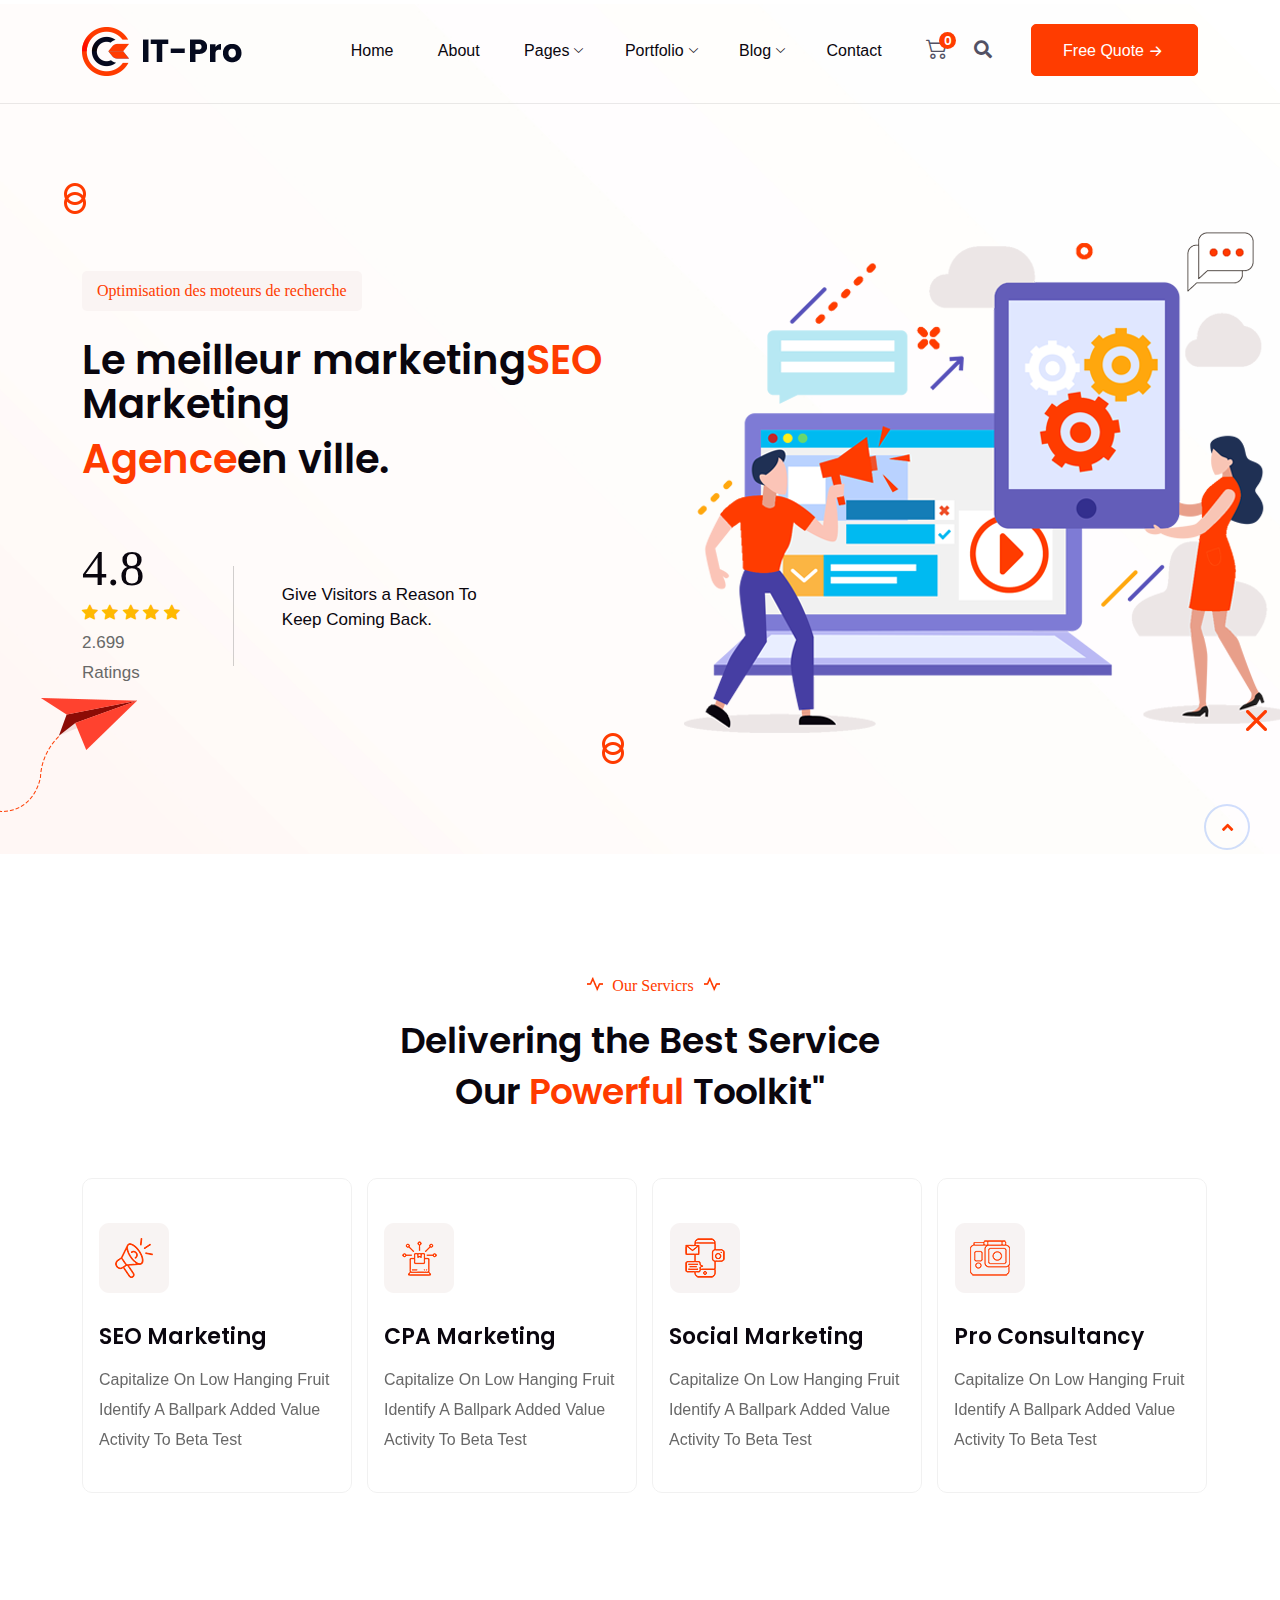
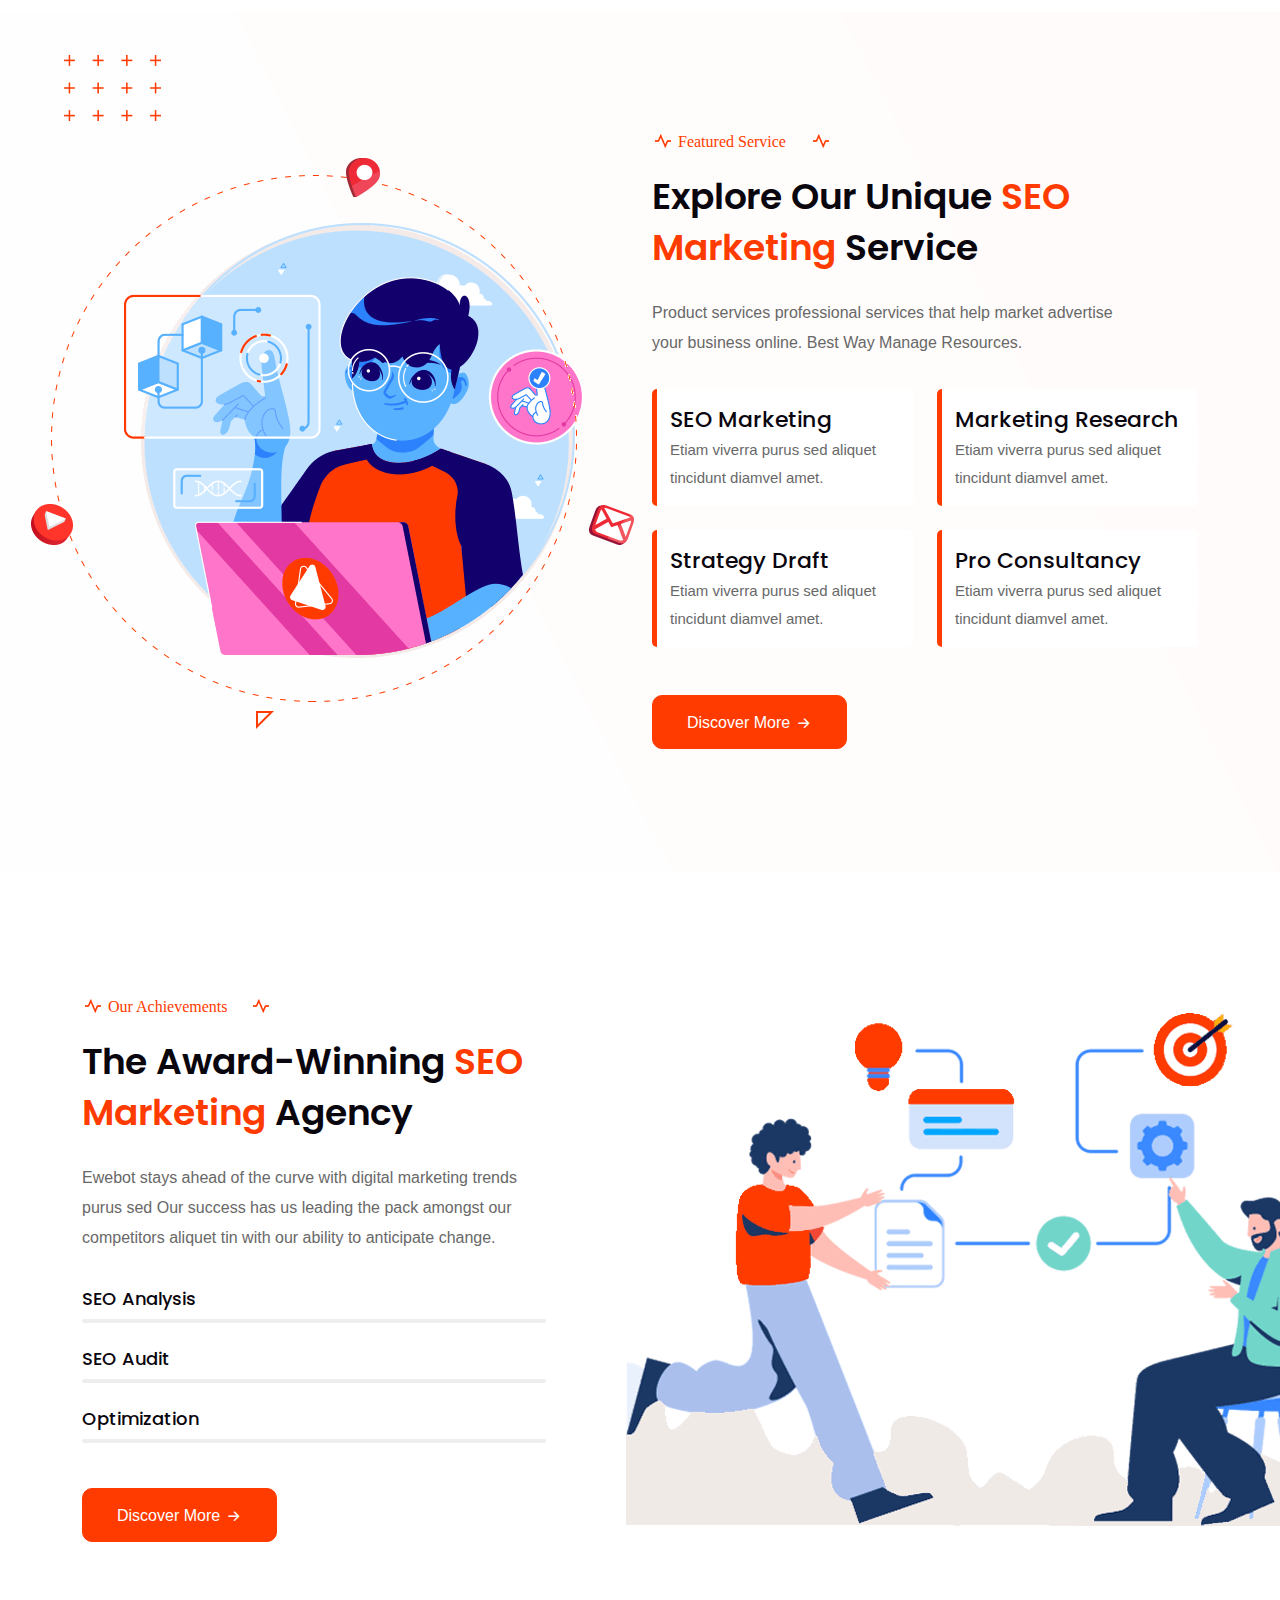
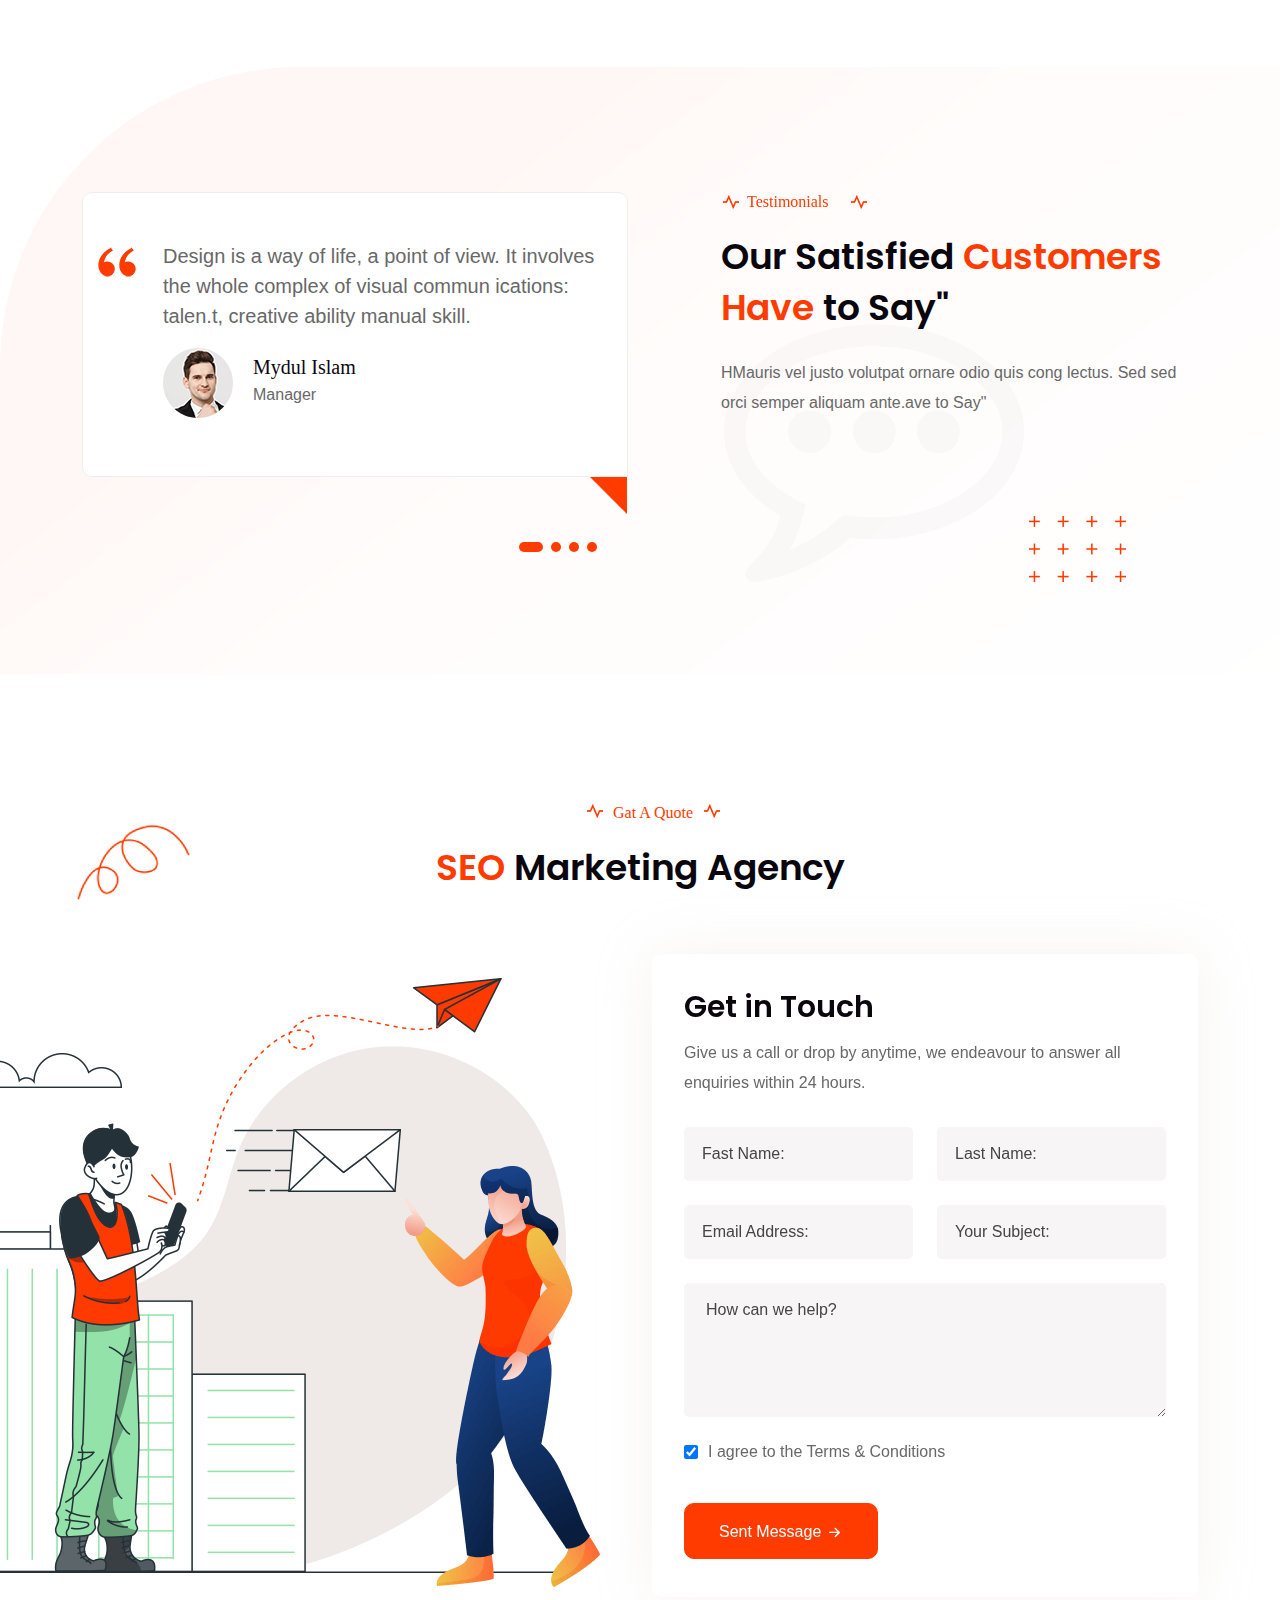
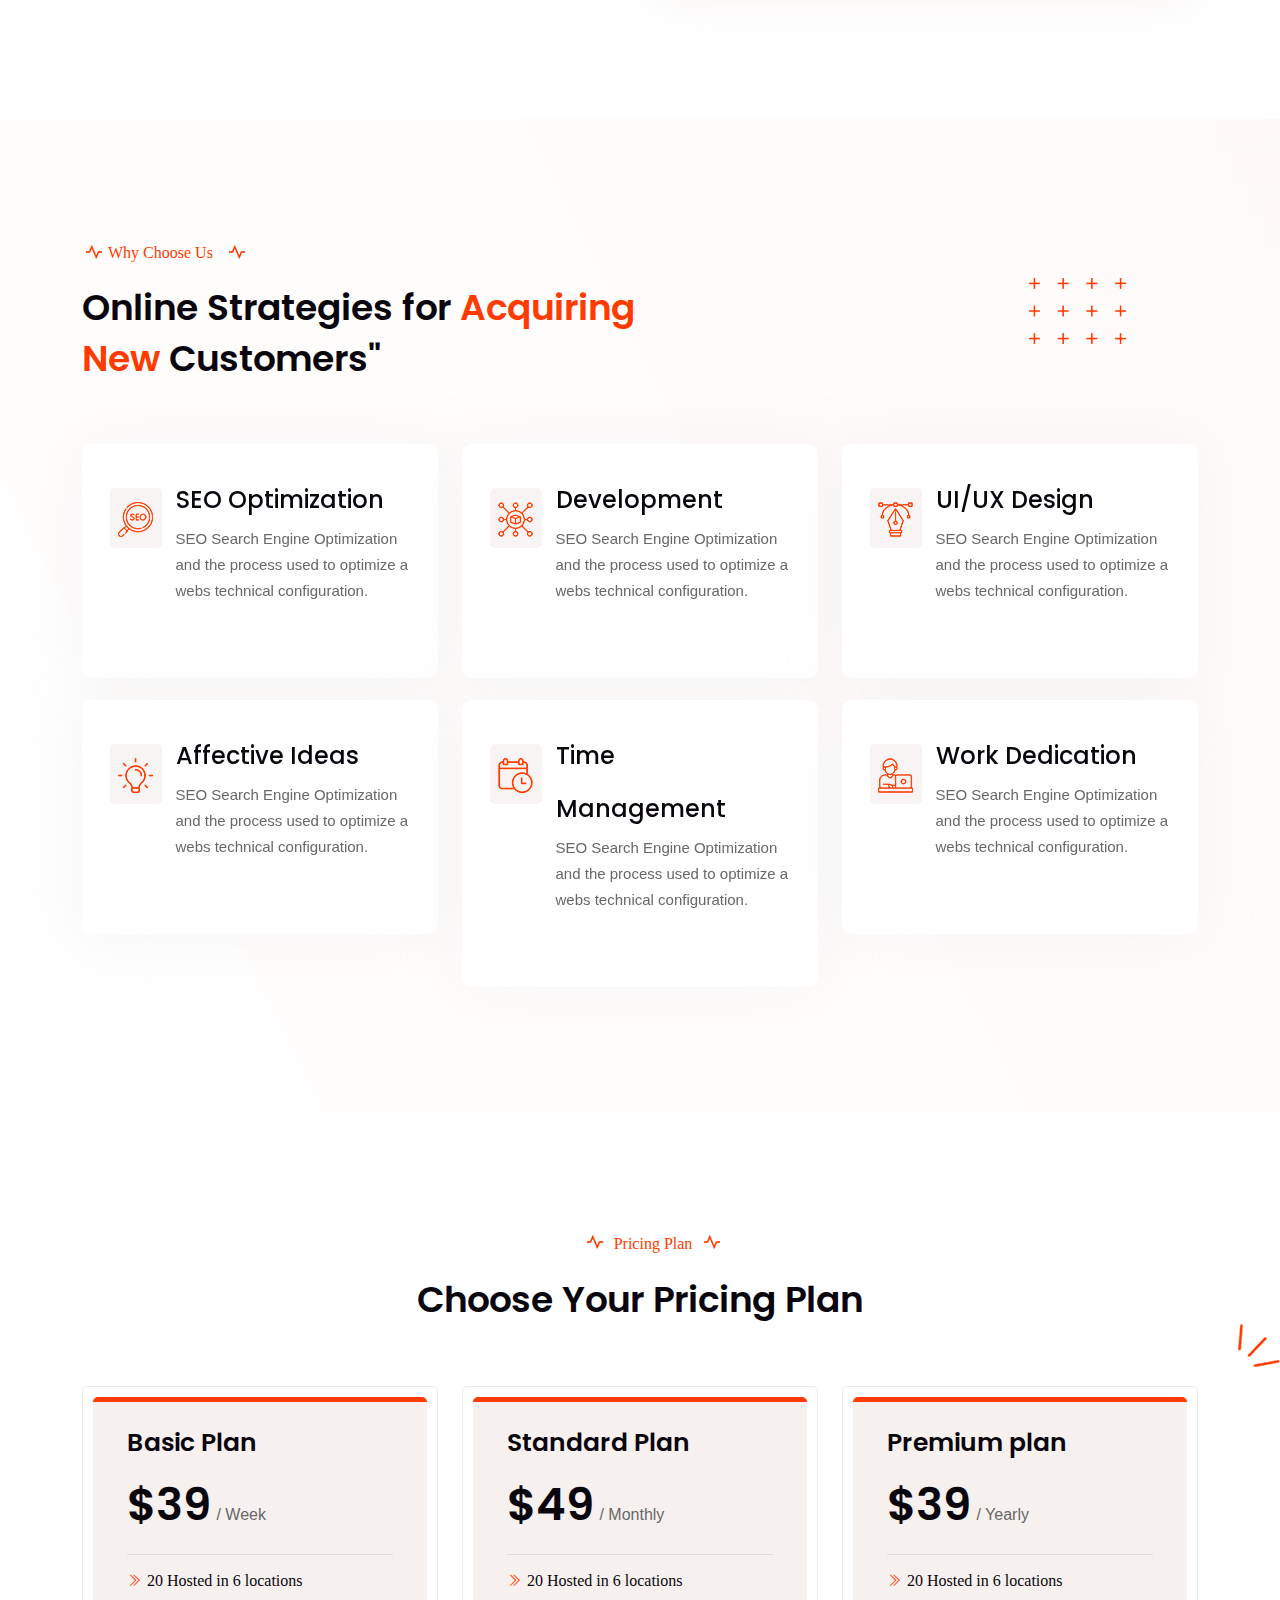
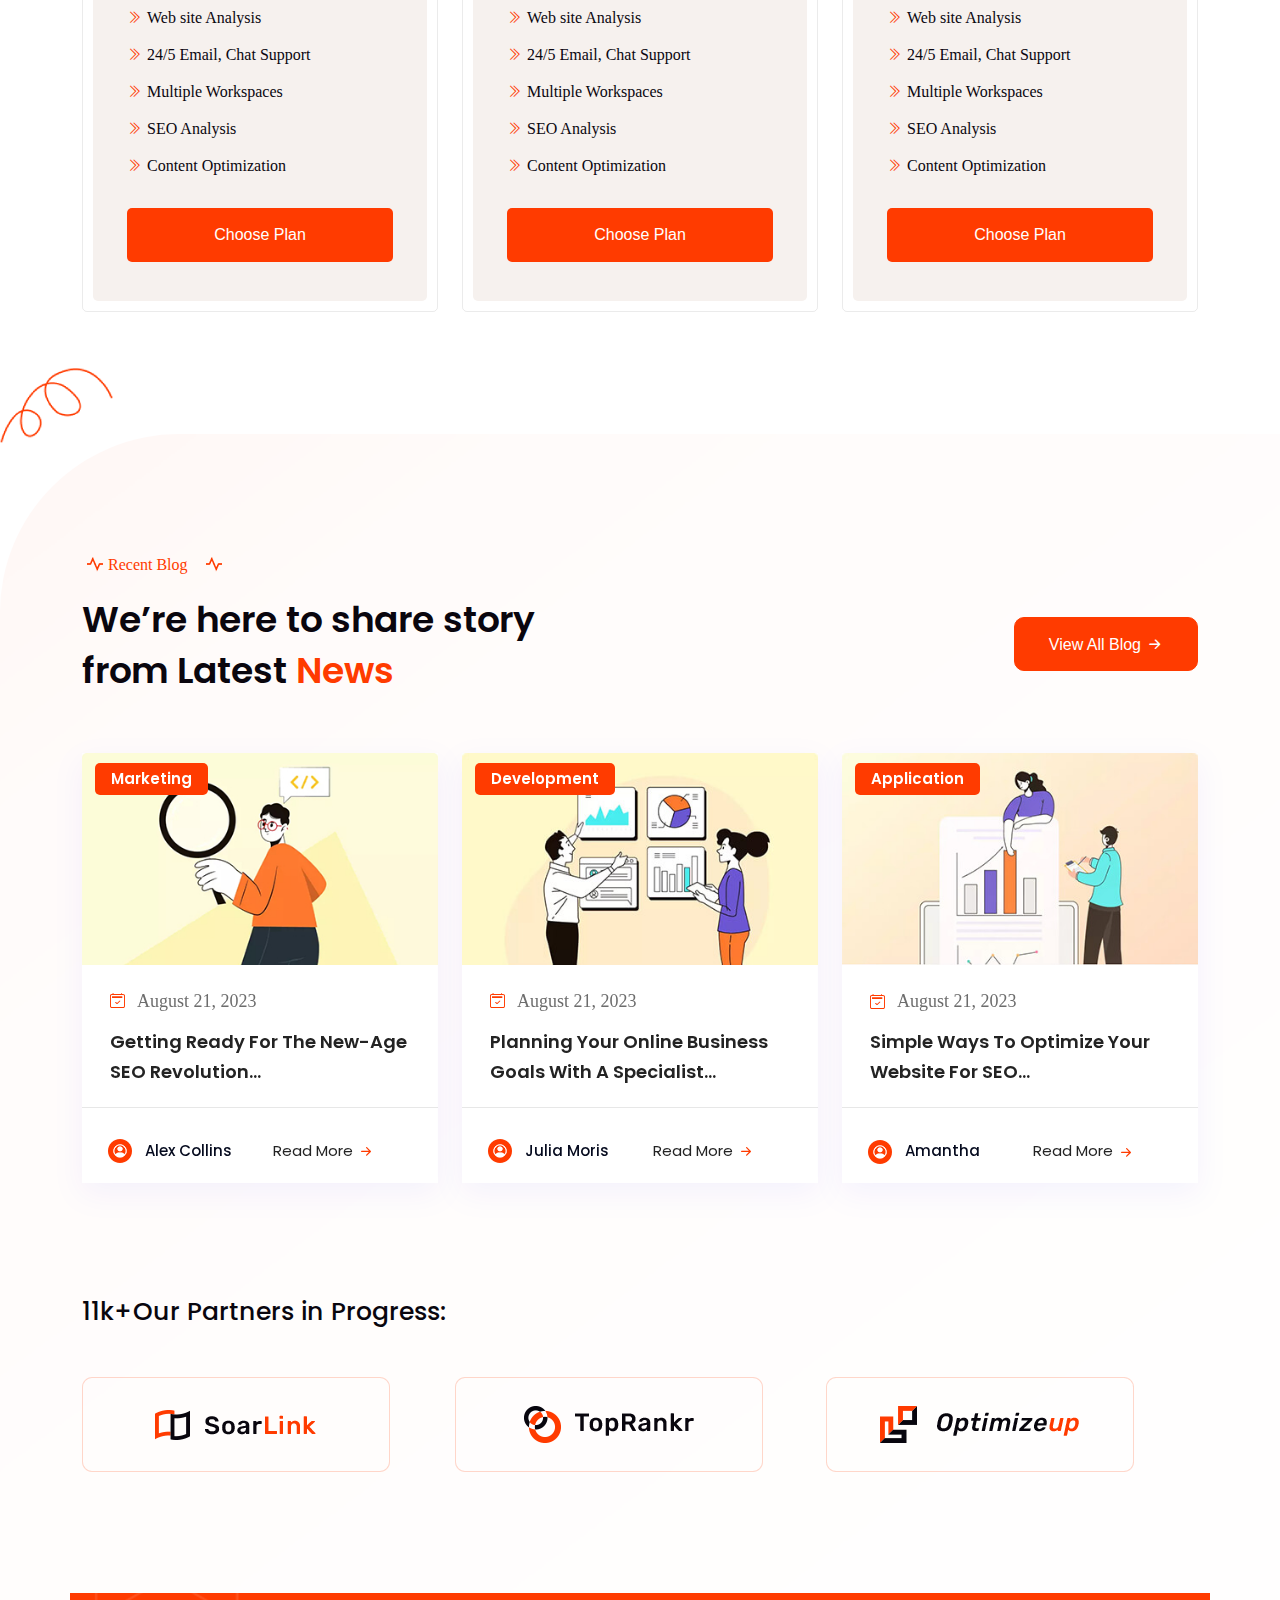
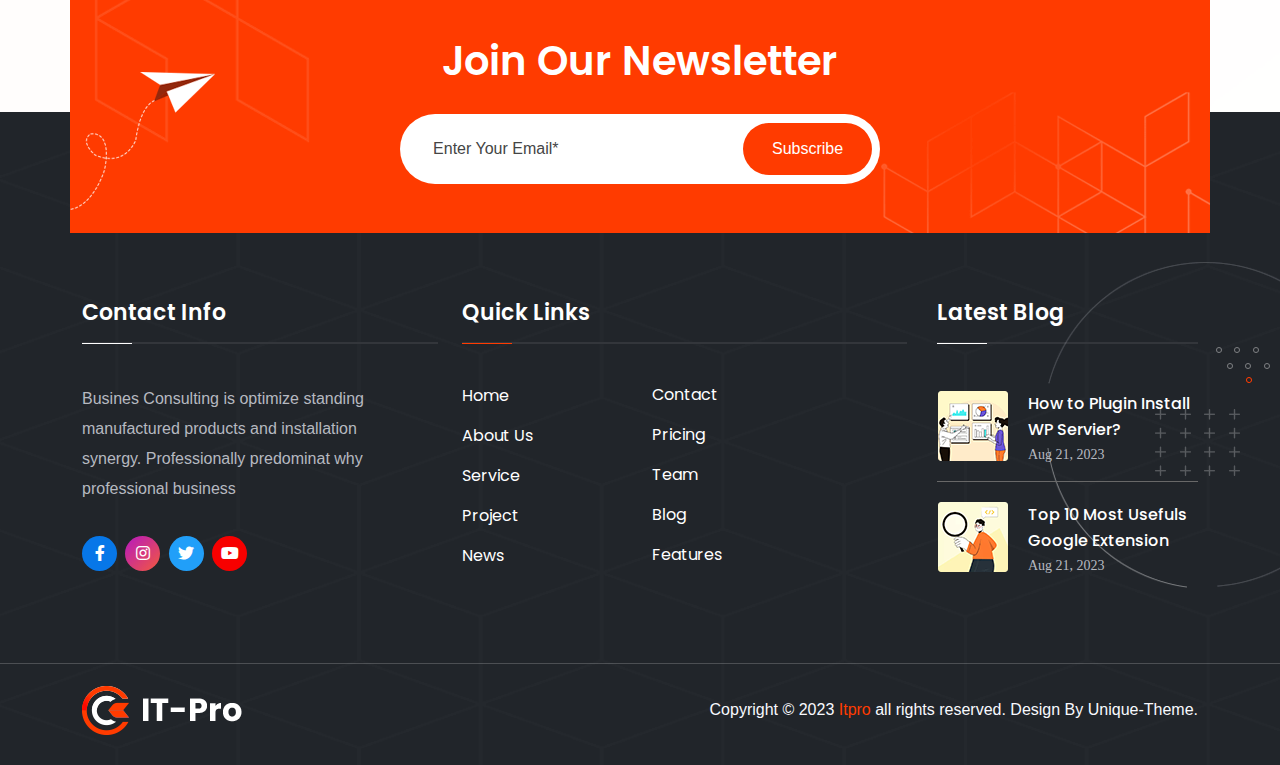
<file: index.html>
<!DOCTYPE HTML>
<html lang="en-US">


<!-- Mirrored from m100.ditsolution.net/html/itpro/seo/index.html by HTTrack Website Copier/3.x [XR&CO'2014], Mon, 23 Oct 2023 16:25:37 GMT -->
<head>
	<meta charset="UTF-8">
	<meta http-equiv="x-ua-compatible" content="ie=edge">
	<title>itpro - Seo Agency  HTML5 Template</title>
	<meta name="description" content="">
	<meta name="viewport" content="width=device-width, initial-scale=1">
	<!-- Favicon -->
	<link rel="icon" type="image/png" sizes="56x56" href="assets/images/fav-icon/icon.png">

	<!-- bootstrap CSS -->
	<link rel="stylesheet" href="assets/css/bootstrap.min.css" type="text/css" media="all">
	<!-- carousel CSS -->
	<link rel="stylesheet" href="assets/css/owl.carousel.min.css" type="text/css" media="all">
	<!-- animate CSS -->
	<link rel="stylesheet" href="assets/css/animate.css" type="text/css" media="all">
	<!-- animated-text CSS -->
	<link rel="stylesheet" href="assets/css/animated-text.css" type="text/css" media="all">
	<!-- font-awesome CSS -->
	<link rel="stylesheet" href="assets/css/all.min.css" type="text/css" media="all">
	<!-- font-flaticon CSS -->
	<link rel="stylesheet" href="assets/css/flaticon.css" type="text/css" media="all">
	<!-- theme-default CSS -->
	<link rel="stylesheet" href="assets/css/theme-default.css" type="text/css" media="all">
	<!-- meanmenu CSS -->
	<link rel="stylesheet" href="assets/css/meanmenu.min.css" type="text/css" media="all">
	<!-- transitions CSS -->
	<link rel="stylesheet" href="assets/css/owl.transitions.css" type="text/css" media="all">
	<!-- venobox CSS -->
	<link rel="stylesheet" href="venobox/venobox.css" type="text/css" media="all">

	<!-- bootstrap icons -->
	<link rel="stylesheet" href="assets/css/bootstrap-icons.css" type="text/css" media="all">

	<!-- Main Style CSS -->
	<link rel="stylesheet" href="assets/css/style.css" type="text/css" media="all">
	<!-- responsive CSS -->
	<link rel="stylesheet" href="assets/css/responsive.css" type="text/css" media="all">

	<!-- modernizr js -->
	<script src="assets/js/vendor/modernizr-3.5.0.min.js"></script>
</head>

<body>
	<!-- loder -->
	<div class="loader-wrapper">
		<div class="loader"></div>
		<div class="loder-section left-section"></div>
		<div class="loder-section right-section"></div>
	</div>



<!--==================================================-->
<!-- Start itpro Header Menu Area -->
<!--==================================================-->
   <div id="sticky-header" class="header_menu_area">
   	    <div class="container">
   	    	<div class="row align-items-center">
   	    		<div class="col-lg-2 text-left">
   	    			<div class="header_logo">
   	    				<a href="index.html"><img src="assets/images/logo1.png" alt="logo"></a>
   	    			</div>
   	    		</div>
   	    		<div class="col-lg-10">
   	    			<div class="header_menu">
   	    				<ul class="nav_scroll">
   	    					<li><a href="index.html">Home</a></li>
   	    					<li><a href="about.html">About</a></li>
   	    					<li class="menu-item-has-children"><a href="#">Pages<i class="bi bi-chevron-down"></i></a>
						      <ul class="sub-menu">
							  		<li><a href="about.html">About Us</a></li>
									<li><a href="service.html">Service</a></li>
									<li><a href="service-details.html">Service Details</a></li>
									<li><a href="team.html">Our Team</a></li>
									<li><a href="pricing.html">Pricing</a></li>
									<li><a href="faqs.html">Faqs</a></li>
									<li><a href="404.html">404</a></li>
									<li><a href="contact.html">Contact Us</a></li>
								</ul>
   	    					</li>
   	    					<li class="menu-item-has-children"><a href="#">Portfolio<i class="bi bi-chevron-down"></i></a>
					           <ul class="sub-menu">
									<li><a href="portfolio.html">Portfolio</a></li>
									<li><a href="portfolio-details.html">Portfolio Details</a></li>
								</ul>
   	    					</li>
   	    					<li class="menu-item-has-children"><a href="#">Blog<i class="bi bi-chevron-down"></i></a>
					           <ul class="sub-menu">
									<li><a href="blog-grid.html">Blog Grid</a></li>
									<li><a href="blog-details.html">Blog Details</a></li>
								</ul>
   	    					</li>
   	    					<li><a href="contact.html">Contact</a></li>
   	    				</ul>
   	    				<div class="header-cart">
   	    					<a href="#"><i class="bi bi-cart2"></i></a>
   	    					<div class="cart-count">
   	    						<h4>0</h4>
   	    					</div>
   	    				</div>
   	    			   <div class="header-search-button search-box-outer">
				         <a href="#"><i class="fas fa-search"></i></a>
				       </div>
				       <div class="header-button">
				       		<a href="#">Free Quote<i class="bi bi-arrow-right-short"></i></a>
				       </div>
   	    			</div>
   	    		</div>
   	    	</div>
   	    </div>
   </div>
<!--==================================================-->
<!-- End itpro Header Menu Area -->
<!--==================================================-->




<!--==================================================-->
<!-- Start itpro Main Menu Area -->
<!--==================================================-->
<div class="mobile-menu-area sticky d-sm-block d-md-block d-lg-none ">
	<div class="mobile-menu">
		<nav class="header_menu">
			<ul class="nav_scroll">
				<li><a href="index.html">Home</a></li>
				<li><a href="about.html">About</a></li>
				<li class="menu-item-has-children"><a href="#">Pages</a>
		        <ul class="sub-menu">
			  		<li><a href="about.html">About Us</a></li>
					<li><a href="service.html">Service</a></li>
					<li><a href="service-details.html">Service Details</a></li>
					<li><a href="team.html">Our Team</a></li>
					<li><a href="pricing.html">Pricing</a></li>
					<li><a href="faqs.html">Faqs</a></li>
					<li><a href="404.html">404</a></li>
					<li><a href="contact.html">Contact Us</a></li>
				</ul>
				</li>
				<li class="menu-item-has-children"><a href="#">Portfolio</a>
	           <ul class="sub-menu">
					<li><a href="portfolio.html">Portfolio</a></li>
					<li><a href="portfolio-details.html">Portfolio Details</a></li>
				</ul>
				</li>
				<li class="menu-item-has-children"><a href="#">Blog</a>
	           <ul class="sub-menu">
					<li><a href="blog-grid.html">Blog Grid</a></li>
					<li><a href="blog-details.html">Blog Details</a></li>
				</ul>
				</li>
				<li><a href="contact.html">Contact</a></li>
			</ul>
		</nav>
	</div>
</div>
<!--==================================================-->
<!-- End itpro Main Menu Area -->
<!--==================================================-->




<!--==================================================-->
<!-- Start itpro Hero Area -->
<!--==================================================-->
	<div class="hero-area align-items-center d-flex">
		<div class="container">
			<div class="row upper align-items-center">
				<div class="col-lg-6 col-md-12">
					<div class="hero-content">
						<h4>Optimisation des moteurs de recherche </h4>
						<h1>Le meilleur marketing<span>SEO</span> Marketing</h1>
						<h1><span>Agence</span>en ville.</h1>
						<p class="hero-desc"></p>
					</div>
					<div class="customer-rating">
						<div class="customer-rating-content">
							<h1>4.8</h1>
							<ul>
								<li><i class="bi bi-star-fill"></i></li>
								<li><i class="bi bi-star-fill"></i></li>
								<li><i class="bi bi-star-fill"></i></li>
								<li><i class="bi bi-star-fill"></i></li>
								<li><i class="bi bi-star-fill"></i></li>
							</ul>
							<p>2.699 Ratings</p>
						</div>
						<div class="customer-comment">
						    <p>Give Visitors a Reason To Keep Coming Back.</p>
					    </div>
					</div>
			    </div>
			    <div class="col-lg-6 col-md-12">
			    	<div class="hero-thumb">
			    		<img src="assets/images/slider/hero-thumb.png" alt="">
			    	</div>
			    </div>
			</div>
		   <div class="hero-shape-1">
		    	<img src="assets/images/slider/hero-shape-1.png" alt="">
		    </div>
		    <div class="hero-shape-2">
		    	<img src="assets/images/slider/hero-shape-2.png" alt="">
		    </div>	
		    <div class="hero-shape-3">
		    	<img src="assets/images/slider/hero-shape-2.png" alt="">
		    </div>			  
		     <div class="hero-shape-4">
		    	<img src="assets/images/slider/hero-shape-3.png" alt="">
		    </div>
		</div>
	</div>
<!--==================================================-->
<!-- End itpro Hero Area -->
<!--==================================================-->





<!--==================================================-->
<!-- Start itpro Service Area -->
<!--==================================================-->
<div class="service-area">
	<div class="container">
		<div class="row">
			<div class="col-md-12 text-center">
				<div class="section-title center">
					<h4>Our Servicrs</h4>
					<h1> Delivering the Best Service </h1>
					<h1>Our <span>Powerful</span> Toolkit"</h1>
				</div>
			</div>
		</div>
		<div class="row align-items-center">					
			<div class="col-lg-3 col-md-6">
				<div class="flip-box">
				   <div class="flip-box-inner">
					    <div class="flip-box-front">
					       <div class="filp-box-icon">
					       	 <img src="assets/images/resource/service-icon-1.png" alt="">
					       </div>
					       <div class="filp-box-content">
					       	  <h4>SEO Marketing</h4>
					       	  <p>Capitalize On Low Hanging Fruit Identify A Ballpark Added Value Activity To Beta Test</p>
					       </div>
					    </div>
					    <div class="flip-box-back">
					       <div class="flip-box-back-content">
					      	  <h4>Digital Product</h4>
					      	  <p>Phasellus malesuada fringillafgs Provide A Robust Synopsis From High Level Overviewie Office Info
                               Services, Sweeping Mopping The Kitchen Cleaning,</p>
					       </div>
					       <div class="flip-box-button">
					       	   <a href="#">Read More<i class="bi bi-arrow-right-short"></i></a>
					       </div>
					       <div class="filp-box-back-number">
					       	  <h4>01</h4>
					       </div>
					    </div>
				   </div>
				</div>
			</div>				
			<div class="col-lg-3 col-md-6">
				<div class="flip-box">
				   <div class="flip-box-inner">
					    <div class="flip-box-front">
					       <div class="filp-box-icon">
					       	 <img src="assets/images/resource/service-icon-4.png" alt="">
					       </div>
					       <div class="filp-box-content">
					       	  <h4>CPA Marketing</h4>
					       	  <p>Capitalize On Low Hanging Fruit Identify A Ballpark Added Value Activity To Beta Test</p>
					       </div>
					    </div>
					    <div class="flip-box-back">
					       <div class="flip-box-back-content">
					      	  <h4>Digital Product</h4>
					      	  <p>Phasellus malesuada fringillafgs Provide A Robust Synopsis From High Level Overviewie Office Info
                               Services, Sweeping Mopping The Kitchen Cleaning,</p>
					       </div>
					       <div class="flip-box-button">
					       	   <a href="#">Read More<i class="bi bi-arrow-right-short"></i></a>
					       </div>
					       <div class="filp-box-back-number">
					       	  <h4>02</h4>
					       </div>
					    </div>
				   </div>
				</div>
			</div>				
			<div class="col-lg-3 col-md-6">
				<div class="flip-box">
				   <div class="flip-box-inner">
					    <div class="flip-box-front">
					       <div class="filp-box-icon">
					       	 <img src="assets/images/resource/service-icon-2.png" alt="">
					       </div>
					       <div class="filp-box-content">
					       	  <h4>Social Marketing</h4>
					       	  <p>Capitalize On Low Hanging Fruit Identify A Ballpark Added Value Activity To Beta Test</p>
					       </div>
					    </div>
					    <div class="flip-box-back">
					       <div class="flip-box-back-content">
					      	  <h4>Digital Product</h4>
					      	  <p>Phasellus malesuada fringillafgs Provide A Robust Synopsis From High Level Overviewie Office Info
                               Services, Sweeping Mopping The Kitchen Cleaning,</p>
					       </div>
					       <div class="flip-box-button">
					       	   <a href="#">Read More<i class="bi bi-arrow-right-short"></i></a>
					       </div>
					       <div class="filp-box-back-number">
					       	  <h4>03</h4>
					       </div>
					    </div>
				   </div>
				</div>
			</div>				
			<div class="col-lg-3 col-md-6">
				<div class="flip-box">
				   <div class="flip-box-inner">
					    <div class="flip-box-front">
					       <div class="filp-box-icon">
					       	 <img src="assets/images/resource/service-icon-3.png" alt="">
					       </div>
					       <div class="filp-box-content">
					       	  <h4>Pro Consultancy</h4>
					       	  <p>Capitalize On Low Hanging Fruit Identify A Ballpark Added Value Activity To Beta Test</p>
					       </div>
					    </div>
					    <div class="flip-box-back">
					       <div class="flip-box-back-content">
					      	  <h4>Digital Product</h4>
					      	  <p>Phasellus malesuada fringillafgs Provide A Robust Synopsis From High Level Overviewie Office Info
                               Services, Sweeping Mopping The Kitchen Cleaning,</p>
					       </div>
					       <div class="flip-box-button">
					       	   <a href="#">Read More<i class="bi bi-arrow-right-short"></i></a>
					       </div>
					       <div class="filp-box-back-number">
					       	  <h4>04</h4>
					       </div>
					    </div>
				   </div>
				</div>
			</div>				
		</div>	
	</div>
</div>
<!--==================================================-->
<!-- Start itpro Service Area -->
<!--==================================================-->



<!--==================================================-->
<!-- Start itpro feature Area-->
<!--==================================================-->
<div class="feature-area">
	<div class="container">
		<div class="row align-items-center">
			<div class="col-lg-6 col-md-12">
				<div class="feature-thumb">
					<img src="assets/images/resource/feature-thumb.png" alt="">
				</div>
			</div>
			<div class="col-lg-6 col-md-12">
				<div class="section-title tow">
					<h4>Featured Service</h4>
					<h1>Explore Our Unique <span>SEO</span></h1>
					<h1><span>Marketing</span> Service</h1>
					<p class="description-1">Product services professional services that help market 
					advertise your business online. Best Way Manage Resources.</p>
				</div>

				<div class="row">
					<div class="col-md-6">
						<div class="single-feature-item">
						    <div class="feature-content">
						    	<h4>SEO Marketing</h4>
						    	<p>Etiam viverra purus sed aliquet tincidunt diamvel amet.</p>
						    </div>
						</div>
					</div>				
					<div class="col-md-6">
						<div class="single-feature-item">
						    <div class="feature-content">
						    	<h4>Marketing Research</h4>
						    	<p>Etiam viverra purus sed aliquet tincidunt diamvel amet.</p>
						    </div>
						</div>
					</div>				
					<div class="col-md-6">
						<div class="single-feature-item">
						    <div class="feature-content">
						    	<h4>Strategy Draft</h4>
						    	<p>Etiam viverra purus sed aliquet tincidunt diamvel amet.</p>
						    </div>
						</div>
					</div>				
					<div class="col-md-6">
						<div class="single-feature-item">
						    <div class="feature-content">
						    	<h4>Pro Consultancy</h4>
						    	<p>Etiam viverra purus sed aliquet tincidunt diamvel amet.</p>
						    </div>
						</div>
					</div>
					<div class="itpro-button">
						<a href="#">Discover More<i class="bi bi-arrow-right-short"></i></a>
					</div>
				</div>
			</div>
		</div>
		<div class="feature-shape-1 rotateme">
			<img src="assets/images/resource/feature-shape-1.png" alt="">
		</div>
		<div class="feature-shape-2">
			<a href="#"><img src="assets/images/resource/feature-shape-2.png" alt=""></a>
		</div>		
		<div class="feature-shape-3">
			<a href="mailto:someone@example.com"><img src="assets/images/resource/feature-shape-3.png" alt=""></a>
		</div>		
		<div class="feature-shape-4">
			<a class="video-vemo-icon venobox vbox-item" data-vbtype="youtube" data-autoplay="true" href="https://www.youtube.com/watch?v=e6R6VsgD8yQ"><img src="assets/images/resource/feature-shape-4.png" alt=""></a>
		</div>
		<div class="feature-shape-5">
			<img src="assets/images/resource/feature-shape-5.png" alt="">
		</div>			
		<div class="feature-shape-6">
			<img src="assets/images/resource/feature-shape-6.png" alt="">
		</div>	
	</div>
</div>
<!--==================================================-->
<!-- End itpro feature Area-->
<!--==================================================-->




<!--==================================================-->
<!-- Start itpro Skill Area-->
<!--==================================================-->
<div class="skill-area">
	<div class="container">
		<div class="row align-items-center">
			<div class="col-lg-6 col-md-12">
				<div class="section-title tow">
					<h4>Our Achievements</h4>
					<h1>The Award-Winning <span>SEO</span></h1>
					<h1><span>Marketing</span> Agency</h1>
					<p class="description-1">Ewebot stays ahead of the curve with digital marketing trends  purus sed
                   Our success has us leading the pack amongst our competitors  aliquet tin with our ability to anticipate change.</p>
				</div>
				<div class="skill">
					<p>SEO Analysis</p>
					<div class="skill-bar skill1 wow slideInLeft animated">
						<span class="skill-count1">95%</span>
					</div>
				</div>
				<div class="skill">
					<p>SEO Audit</p>
					<div class="skill-bar skill2 wow slideInLeft animated">
						 <span class="skill-count2">85%</span>
					</div>
				</div>      
			    <div class="skill">
					<p>Optimization</p>
					<div class="skill-bar skill1 wow slideInLeft animated">
						<span class="skill-count1">95%</span>
					</div>
				</div>
				<div class="itpro-button">
					<a href="#">Discover More<i class="bi bi-arrow-right-short"></i></a>
				</div>
			</div>
			<div class="col-lg-6 col-md-12">
				<div class="skill-thumb">
					<img src="assets/images/resource/skill-thumb.png" alt="">
				</div>
			</div>
		</div>
	</div>
</div>
<!--==================================================-->
<!-- End itpro Skill Area -->
<!--==================================================-->




<!--==================================================-->
<!-- Start itpro Testimonial Area -->
<!--==================================================-->
<div class="testimonial-area">
	<div class="container">
		<div class="row">
			<div class="col-lg-6 col-md-12">
				<div class="row">
					<div class="testimonial_list owl-carousel">
						<div class="col-md-12">
							<div class="single-testimonial-box">
								<div class="testi-quote-icon">
									<img src="assets/images/resource/testi-quote-icon-1.png" alt="">
								</div>
								<div class="testi-content">
									<p>Design is a way of life, a point of view. It involves the whole complex of visual commun ications: talen.t,
			                        creative ability manual skill.</p>

			                        <div class="testi-author">
									   <div class="testi-author-thumb">
										   <img src="assets/images/resource/testi-img.png" alt="">
									    </div>
									    <div class="testi-author-title">
										    <h4>Mydul Islam</h4>
										    <p>Manager</p>
									    </div>
								    </div>
								</div>
							</div>
						</div>						
						<div class="col-md-12">
							<div class="single-testimonial-box">
								<div class="testi-quote-icon">
									<img src="assets/images/resource/testi-quote-icon-1.png" alt="">
								</div>
								<div class="testi-content">
									<p>Design is a way of life, a point of view. It involves the whole complex of visual commun ications: talen.t,
			                        creative ability manual skill.</p>

			                        <div class="testi-author">
									   <div class="testi-author-thumb">
										   <img src="assets/images/resource/testi-img.png" alt="">
									    </div>
									    <div class="testi-author-title">
										    <h4>Mydul Islam</h4>
										    <p>Manager</p>
									    </div>
								    </div>
								</div>
							</div>
						</div>						
						<div class="col-md-12">
							<div class="single-testimonial-box">
								<div class="testi-quote-icon">
									<img src="assets/images/resource/testi-quote-icon-1.png" alt="">
								</div>
								<div class="testi-content">
									<p>Design is a way of life, a point of view. It involves the whole complex of visual commun ications: talen.t,
			                        creative ability manual skill.</p>

			                        <div class="testi-author">
									   <div class="testi-author-thumb">
										   <img src="assets/images/resource/testi-img.png" alt="">
									    </div>
									    <div class="testi-author-title">
										    <h4>Mydul Islam</h4>
										    <p>Manager</p>
									    </div>
								    </div>
								</div>
							</div>
						</div>						
						<div class="col-md-12">
							<div class="single-testimonial-box">
								<div class="testi-quote-icon">
									<img src="assets/images/resource/testi-quote-icon-1.png" alt="">
								</div>
								<div class="testi-content">
									<p>Design is a way of life, a point of view. It involves the whole complex of visual commun ications: talen.t,
			                        creative ability manual skill.</p>

			                        <div class="testi-author">
									   <div class="testi-author-thumb">
										   <img src="assets/images/resource/testi-img.png" alt="">
									    </div>
									    <div class="testi-author-title">
										    <h4>Mydul Islam</h4>
										    <p>Manager</p>
									    </div>
								    </div>
								</div>
							</div>
						</div>
					</div>
				</div>
			</div>
			<div class="col-lg-6 col-md-12">
				<div class="section-title tow">
					<h4>Testimonials</h4>
					<h1>Our Satisfied <span>Customers</span></h1>
					<h1><span>Have</span> to Say"</h1>
					<p class="description-1">HMauris vel justo volutpat ornare odio quis cong lectus. Sed sed orci semper
                    aliquam ante.ave to Say"</p>
				</div>
			</div>
		</div>
		<div class="testi-shape-1">
			<img src="assets/images/resource/testi-shape-2.png" alt="">
		</div>		
		<div class="testi-shape-2">
			<img src="assets/images/resource/feature-shape-5.png" alt="">
		</div>
	</div>
</div>
<!--==================================================-->
<!-- Start itpro Testimonial Area -->
<!--==================================================-->



<!--==================================================-->
<!-- Start itpro Contact Area -->
<!--==================================================-->
<div class="contact-area">
	<div class="container">
		<div class="row">
			<div class="col-md-12 text-center">
				<div class="section-title center">
					<h4>Gat A Quote</h4>
					<h1><span>SEO</span> Marketing Agency</h1>
				</div>
			</div>
		</div>
		<div class="row align-items-center">
			<div class="col-lg-6 col-md-12">
				<div class="contact-thumb">
					<img src="assets/images/resource/contact-thumb.png" alt="">
					<div class="contact-shape-1 bounce-animate1">
						<img src="assets/images/resource/contact-shape-1.png" alt="">
					</div>			
					<div class="contact-shape-2">
						<img src="assets/images/resource/contact-shape-2.png" alt="">
					</div>
				</div>
			</div>
			<div class="col-lg-6 col-md-12">
				<div class="single-contact-box">
					<div class="contact-content">
						<h4>Get in Touch</h4>
						<p>Give us a call or drop by anytime, we endeavour to answer all enquiries within 24 hours.</p>
					</div>
					<form action="https://formspree.io/f/myyleorq" method="POST" id="dreamit-form">
					    <div class="row">
					       <div class="col-md-6">
							    <div class="single-input-box">
								    <input type="text" name="Fast Name" placeholder="Fast Name:" required>
							    </div>
						    </div>						
						    <div class="col-md-6">
							    <div class="single-input-box">
							 	    <input type="text" name="Last Name" placeholder="Last Name:" required>
							    </div>
						   </div>						   
						    <div class="col-md-6">
							    <div class="single-input-box">
							 	    <input type="text" name="Email" placeholder="Email Address:" required>
							    </div>
						   </div>						    
						   <div class="col-md-6">
							    <div class="single-input-box">
							 	    <input type="text" name="subject" placeholder="Your Subject:" required>
							    </div>
						   </div>
						   <div class="col-md-12">
						   	  <div class="single-massage-box">
						   	  	 <textarea name="massage" id="massage" cols="30" rows="10" placeholder="How can we help?"></textarea>
						   	  </div>
						   </div>
						   <div class="col-md-12">
						   	   <div class="checke-box">
						   	  	   <input type="checkbox" checked="checked" name="sameadr"><span>I agree to the Terms & Conditions</span>
						   	    </div>
						   </div>
						   <div class="col-md-12">
						   	   <div class="submit-button">
						   	   	  <button type="submit">Sent Message<i class="bi bi-arrow-right-short"></i></button>
						   	   </div>
						   </div>
					    </div>
				   </form>
				   <div id="status"></div>
				</div>
			</div>
		</div>
		<div class="contact-section-shape">
			<img src="assets/images/resource/section-shape-2.png" alt="">
		</div>
	</div>
</div>
<!--==================================================-->
<!-- Start itpro Contact Area -->
<!--==================================================-->



<!--==================================================-->
<!-- Start itpro Why Choose US Area -->
<!--==================================================-->
<div class="why-choose-us-area">
	<div class="container">
		<div class="row">
			<div class="col-lg-8">
			   <div class="section-title tow">
					<h4>Why Choose Us</h4>
					<h1>Online Strategies for <span>Acquiring</span></h1>
					<h1><span>New</span> Customers"</h1>
				</div>
			</div>
		</div>
		<div class="row">
			<div class="col-lg-4 col-md-6">
				<div class="single-why-choose-us-box">
					<div class="choose-us-icon">
						<img src="assets/images/resource/why-choose-icon-1.png" alt="">
					</div>
					<div class="choose-us-content">
						<h4>SEO Optimization </h4>
						<p>SEO Search Engine Optimization and the process used to optimize a webs technical configuration.</p>
					</div>
				</div>
			</div>			
			<div class="col-lg-4 col-md-6">
				<div class="single-why-choose-us-box">
					<div class="choose-us-icon">
						<img src="assets/images/resource/why-choose-icon-2.png" alt="">
					</div>
					<div class="choose-us-content">
						<h4>Development</h4>
						<p>SEO Search Engine Optimization and the process used to optimize a webs technical configuration.</p>
					</div>
				</div>
			</div>			
			<div class="col-lg-4 col-md-6">
				<div class="single-why-choose-us-box">
					<div class="choose-us-icon">
						<img src="assets/images/resource/why-choose-icon-3.png" alt="">
					</div>
					<div class="choose-us-content">
						<h4>UI/UX Design</h4>
						<p>SEO Search Engine Optimization and the process used to optimize a webs technical configuration.</p>
					</div>
				</div>
			</div>			
			<div class="col-lg-4 col-md-6">
				<div class="single-why-choose-us-box">
					<div class="choose-us-icon">
						<img src="assets/images/resource/why-choose-icon-4.png" alt="">
					</div>
					<div class="choose-us-content">
						<h4>Affective Ideas</h4>
						<p>SEO Search Engine Optimization and the process used to optimize a webs technical configuration.</p>
					</div>
				</div>
			</div>			
			<div class="col-lg-4 col-md-6">
				<div class="single-why-choose-us-box">
					<div class="choose-us-icon">
						<img src="assets/images/resource/why-choose-icon-5.png" alt="">
					</div>
					<div class="choose-us-content">
						<h4>Time Management</h4>
						<p>SEO Search Engine Optimization and the process used to optimize a webs technical configuration.</p>
					</div>
				</div>
			</div>			
			<div class="col-lg-4 col-md-6">
				<div class="single-why-choose-us-box">
					<div class="choose-us-icon">
						<img src="assets/images/resource/why-choose-icon-6.png" alt="">
					</div>
					<div class="choose-us-content">
						<h4>Work Dedication</h4>
						<p>SEO Search Engine Optimization and the process used to optimize a webs technical configuration.</p>
					</div>
				</div>
			</div>
		</div>
		<div class="choose-us-shape">
			<img src="assets/images/resource/feature-shape-5.png" alt="">
		</div>
	</div>
</div>
<!--==================================================-->
<!-- End itpro Why Choose US Area -->
<!--==================================================-->



<!--==================================================-->
<!-- Start itpro Pricing Area -->
<!--==================================================-->
<div class="pricing-area">
	<div class="container">
		<div class="row">
			<div class="col-md-12 text-center">
				<div class="section-title center">
					<h4>Pricing Plan</h4>
					<h1> Choose Your Pricing Plan </h1>
				</div>
			</div>
		</div>
		<div class="row">
			<div class="col-lg-4 col-md-6">
				<div class="single-pricing-box">
					<div class="pricing-item">
						<div class="pricing-head">
							<div class="pricing-head-content">
								<h4>Basic Plan</h4>
								<h1>$39</h1>
								<span>/ Week</span>
							</div>
						</div>
						<div class="pricing-body">
							<div class="pricing-body-item">
								<ul>
									<li><i class="bi bi-chevron-double-right"></i>20 Hosted in 6 locations</li>
									<li><i class="bi bi-chevron-double-right"></i>Web site Analysis</li>
									<li><i class="bi bi-chevron-double-right"></i>24/5 Email, Chat Support</li>
									<li><i class="bi bi-chevron-double-right"></i>Multiple Workspaces</li>
									<li><i class="bi bi-chevron-double-right"></i>SEO Analysis</li>
									<li><i class="bi bi-chevron-double-right"></i>Content Optimization</li>
								</ul>
							</div>
						</div>
						<div class="pricing-button">
							<a href="#">Choose Plan</a>
						</div>
					</div>
				</div>
			</div>			
			<div class="col-lg-4 col-md-6">
				<div class="single-pricing-box">
					<div class="pricing-item">
						<div class="pricing-head">
							<div class="pricing-head-content">
								<h4>Standard Plan</h4>
								<h1>$49</h1>
								<span>/ Monthly</span>
							</div>
						</div>
						<div class="pricing-body">
							<div class="pricing-body-item">
								<ul>
									<li><i class="bi bi-chevron-double-right"></i>20 Hosted in 6 locations</li>
									<li><i class="bi bi-chevron-double-right"></i>Web site Analysis</li>
									<li><i class="bi bi-chevron-double-right"></i>24/5 Email, Chat Support</li>
									<li><i class="bi bi-chevron-double-right"></i>Multiple Workspaces</li>
									<li><i class="bi bi-chevron-double-right"></i>SEO Analysis</li>
									<li><i class="bi bi-chevron-double-right"></i>Content Optimization</li>
								</ul>
							</div>
						</div>
						<div class="pricing-button">
							<a href="#">Choose Plan</a>
						</div>
					</div>
				</div>
			</div>			
			<div class="col-lg-4 col-md-6">
				<div class="single-pricing-box">
					<div class="pricing-item">
						<div class="pricing-head">
							<div class="pricing-head-content">
								<h4>Premium plan</h4>
								<h1>$39</h1>
								<span>/ Yearly</span>
							</div>
						</div>
						<div class="pricing-body">
							<div class="pricing-body-item">
								<ul>
									<li><i class="bi bi-chevron-double-right"></i>20 Hosted in 6 locations</li>
									<li><i class="bi bi-chevron-double-right"></i>Web site Analysis</li>
									<li><i class="bi bi-chevron-double-right"></i>24/5 Email, Chat Support</li>
									<li><i class="bi bi-chevron-double-right"></i>Multiple Workspaces</li>
									<li><i class="bi bi-chevron-double-right"></i>SEO Analysis</li>
									<li><i class="bi bi-chevron-double-right"></i>Content Optimization</li>
								</ul>
							</div>
						</div>
						<div class="pricing-button">
							<a href="#">Choose Plan</a>
						</div>
					</div>
				</div>
			</div>
		</div>
		<div class="pricing-shape">
			<img src="assets/images/resource/pricing-shape-1.png" alt="">
		</div>		
		<div class="pricing-shape-2">
			<img src="assets/images/resource/section-shape-2.png" alt="">
		</div>
	</div>
</div>
<!--==================================================-->
<!-- End itpro Pricing Area -->
<!--==================================================-->


<!--==================================================-->
<!-- Start itpro blog Area -->
<!--==================================================-->
<div class="blog-area">
	<div class="container">
		<div class="row">
			<div class="col-lg-8 col-md-12">
			     <div class="section-title tow">
					<h4>Recent Blog</h4>
					<h1>We’re here to share story</h1>
					<h1>from Latest <span>News</span></h1>
				</div>
			</div>
			<div class="col-lg-4">
				<div class="itpro-button">
					<a href="#">View All Blog<i class="bi bi-arrow-right-short"></i></a>
				</div>
			</div>
		</div>
		<div class="row">
			<div class="col-lg-4 col-md-6">
				<div class="single-blog-box">
					<div class="single-blog-thumb">
						<img src="assets/images/resource/blog-1.jpg" alt="">
					</div>
					<div class="blog-category">
						<h6>Marketing</h6>
					</div>
					<div class="single-blog-content">
						<div class="meta-blog">
							<a href="#"><i class="bi bi-calendar2-check"></i>August 21, 2023</a>
						</div>
						<a href="blog-details.html">Getting Ready For The New-Age SEO Revolution…</a>
					</div>
					<div class="blog-bottom">
						<div class="blog-author">
							<span><img src="assets/images/resource/blog-user.png" alt=""></span>
							<span>Alex Collins</span>
						</div>
						<div class="blog-button">
							<a href="#">Read More<i class="bi bi-arrow-right-short"></i></a>
						</div>
					</div>
				</div>
			</div>	
			<div class="col-lg-4 col-md-6">
				<div class="single-blog-box">
					<div class="single-blog-thumb">
						<img src="assets/images/resource/blog-2.jpg" alt="">
					</div>
					<div class="blog-category">
						<h6>Development</h6>
					</div>
					<div class="single-blog-content">
						<div class="meta-blog">
							<a href="#"><i class="bi bi-calendar2-check"></i>August 21, 2023</a>
						</div>
						<a href="blog-details.html">Planning Your Online Business Goals With A Specialist…</a>
					</div>
					<div class="blog-bottom">
						<div class="blog-author">
							<span><img src="assets/images/resource/blog-user.png" alt=""></span>
							<span>Julia Moris</span>
						</div>
						<div class="blog-button">
							<a href="#">Read More<i class="bi bi-arrow-right-short"></i></a>
						</div>
					</div>
				</div>
			</div>			
			<div class="col-lg-4 col-md-6">
				<div class="single-blog-box">
					<div class="single-blog-thumb">
						<img src="assets/images/resource/blog-3.jpg" alt="">
					</div>
					<div class="blog-category">
						<h6>Application</h6>
					</div>
					<div class="single-blog-content">
						<div class="meta-blog">
							<a href="#"><i class="bi bi-calendar2-check"></i>August 21, 2023</a>
						</div>
						<a href="blog-details.html">Simple Ways To Optimize Your Website For SEO…</a>
					</div>
					<div class="blog-bottom">
						<div class="blog-author">
							<span><img src="assets/images/resource/blog-user.png" alt=""></span>
							<span>Amantha</span>
						</div>
						<div class="blog-button">
							<a href="#">Read More<i class="bi bi-arrow-right-short"></i></a>
						</div>
					</div>
				</div>
			</div>									
		</div>
	</div>
	<div class="brand-area">
		<div class="container">
			<div class="row">
				<div class="col-md-12">
					<div class="brand-content">
						<h4>11k+Our Partners in Progress:</h4>
					</div>
				</div>
			</div>
			<div class="row">
				<div class="brand-list owl-carousel">
			     	<div class="col-md-12">
					   <div class="single-brand-box">
						   <img src="assets/images/resource/brand-1.png" alt="">
					    </div>
				    </div>			     	
				    <div class="col-md-12">
					   <div class="single-brand-box">
						   <img src="assets/images/resource/brand-2.png" alt="">
					    </div>
				    </div>			     	
				    <div class="col-md-12">
					   <div class="single-brand-box">
						   <img src="assets/images/resource/brand-3.png" alt="">
					    </div>
				    </div>			     	
				    <div class="col-md-12">
					   <div class="single-brand-box">
						   <img src="assets/images/resource/brand-4.png" alt="">
					    </div>
				    </div>
				</div>
			</div>
		</div>
	</div>
</div>
<!--==================================================-->
<!-- Start itpro blog Area -->
<!--==================================================-->



<!--==================================================-->
<!-- Start itpro Newsletter Area -->
<!--==================================================-->
<div class="newsletter-area">
	<div class="container">
		<div class="row newsletter">
			<div class="col-md-12 text-center">
				<div class="single-newsletter-box">
					<div class="newsletter-content">
						<h1>Join Our Newsletter</h1>
					</div>
					<form action="#">
						<div class="newsletter-form-box">
							<input type="text" name="Email" placeholder="Enter Your Email*" required>
							<button type="submit">Subscribe</button>
						</div>
					</form>
				</div>
			</div>
			<div class="newslatter-shape">
				<img src="assets/images/resource/newslatter-shape.png" alt="">
			</div>
		</div>
	</div>
</div>
<!--==================================================-->
<!-- Start itpro Newsletter Area -->
<!--==================================================-->




<!--==================================================-->
<!-- Start itpro Footer Area -->
<!--==================================================-->
<div class="footer-area">
	<div class="container">
		<div class="row">
			<div class="col-lg-4 col-md-6">
				<div class="footer-widget-content">
				   <div class="footer-widget-titel">
						<h4>Contact Info</h4>
					</div>
					<div class="footer-widget-desc">
						<p>Busines Consulting is optimize standing manufactured products and installation synergy. Professionally predominat why professional business</p>
				    </div>
					<div class="footer-widget-social-icon">
						<ul>
							<li><a href="#"><i class="fab fa-facebook-f"></i></a></li>
							<li><a href="#"><i class="fab fa-instagram"></i></a></li>
							<li><a href="#"><i class="fab fa-twitter"></i></a></li>
							<li><a href="#"><i class="fab fa-youtube"></i></a></li>
						</ul>
					</div>
				</div>
			</div>
			<div class="col-lg-2 col-md-6">
				<div class="footer-widget-content">
					<div class="footer-widget-titel style-tow">
						<h4>Quick Links</h4>
					</div>
					<div class="footer-widget-menu">
						<ul>
							<li><a href="#">Home</a></li>
							<li><a href="#">About Us</a></li>
							<li><a href="#">Service</a></li>
							<li><a href="#">Project</a></li>
							<li><a href="#">News</a></li>
						</ul>
					</div>
				</div>
			</div>			
			<div class="col-lg-3 col-md-6">
				<div class="footer-widget-content">
					<div class="footer-widget-titel pb-75">
					</div>
					<div class="footer-widget-menu">
						<ul>
							<li><a href="#">Contact</a></li>
							<li><a href="#">Pricing</a></li>
							<li><a href="#">Team</a></li>
							<li><a href="#">Blog</a></li>
							<li><a href="#">Features</a></li>
						</ul>
					</div>
				</div>
			</div>
			<div class="col-lg-3 col-md-6">
				<div class="footer-widget-content">
					<div class="footer-widget-titel">
						<h4>Latest Blog</h4>
					</div>
					<div class="footer-widget-post">
						<div class="footer-widget-post-thumb">
							<img src="assets/images/resource/blog-post-1.png" alt="">
						</div>
						<div class="footer-widget-post-content">
							<a href="#">How to Plugin Install WP Servier?</a>
							<p>Aug 21, 2023</p>
						</div>
					</div>		

					<div class="footer-widget-post">
						<div class="footer-widget-post-thumb">
							<img src="assets/images/resource/blog-post-2.png" alt="">
						</div>
						<div class="footer-widget-post-content">
							<a href="#">Top 10 Most Usefuls Google Extension</a>
							<p>Aug 21, 2023</p>
						</div>
					</div>
				</div>
			</div>
		</div>
	</div>
	<div class="footer-shape-1">
		<img src="assets/images/resource/footer-shape-1.png" alt="">
	</div>	
	<div class="footer-shape-2">
		<img src="assets/images/resource/footer-shape-2.png" alt="">
	</div>
	<div class="footer-bottom-area">
		<div class="container">
			<div class="row align-items-center">
				<div class="col-lg-6 col-md-12">
					<div class="footer-bottom-logo">
						<a href="index.html"><img src="assets/images/logo2.png" alt="logo"></a>
					</div>
				</div>
				<div class="col-lg-6 col-md-12">
				 	<div class="footer-bottom-content">
				 	 	<div class="footer-bottom-content-copy">
				 	 	 	<p>Copyright © 2023 <a href="#">Itpro</a> all rights reserved. Design By Unique-Theme.</p>
				 	 	</div>
				 	 </div>
				</div>
			</div>
		</div>
	</div>
</div>
<!--==================================================-->
<!-- Start itpro Footer Area -->
<!--==================================================-->




<!--==================================================-->
<!-- Start Search Popup Section -->
<!--==================================================-->
<div class="search-popup">
	<button class="close-search style-two"><span class="flaticon-multiply"><i class="far fa-times-circle"></i></span></button>
	<button class="close-search"><i class="bi bi-arrow-up"></i></button>
	<form method="post" action="#">
		<div class="form-group">
			<input type="search" name="search-field" value="" placeholder="Search Here" required="">
			<button type="submit"><i class="fa fa-search"></i></button>
		</div>
	</form>
</div>
<!--==================================================-->
<!-- Start Search Popup Section -->
<!--==================================================-->




<!--==================================================-->
<!-- Start scrollup section Section -->
<!--==================================================-->
   <div class="prgoress_indicator active-progress">
        <svg class="progress-circle svg-content" width="100%" height="100%" viewBox="-1 -1 102 102">
          <path d="M50,1 a49,49 0 0,1 0,98 a49,49 0 0,1 0,-98" style="transition: stroke-dashoffset 10ms linear 0s; stroke-dasharray: 307.919, 307.919; stroke-dashoffset: 270.456;"></path>
        </svg>
    </div>
<!--==================================================-->
<!-- Start scrollup section Section -->
<!--==================================================-->


	<!-- jquery js -->
	<script src="assets/js/vendor/jquery-3.6.2.min.js"></script>
	<script src="assets/js/popper.min.js"></script>
	<!-- bootstrap js -->
	<script src="assets/js/bootstrap.min.js"></script>
	<!-- carousel js -->
	<script src="assets/js/owl.carousel.min.js"></script>
	<!-- counterup js -->
	<script src="assets/js/jquery.counterup.min.js"></script>
	<!-- waypoints js -->
	<script src="assets/js/waypoints.min.js"></script>
	<!-- wow js -->
	<script src="assets/js/wow.js"></script>
	<!-- imagesloaded js -->
	<script src="assets/js/imagesloaded.pkgd.min.js"></script>
	<!-- venobox js -->
	<script src="venobox/venobox.js"></script>

	<!--  animated-text js -->
	<script src="assets/js/animated-text.js"></script>
	<!-- venobox min js -->
	<script src="venobox/venobox.min.js"></script>
	<!-- isotope js -->
	<script src="assets/js/isotope.pkgd.min.js"></script>
	<!-- jquery meanmenu js -->
	<script src="assets/js/jquery.meanmenu.js"></script>

	<!-- jquery scrollup js -->
	<script src="assets/js/jquery.scrollUp.js"></script>
	<!-- theme js -->
	<script src="assets/js/theme.js"></script>
	<!-- barfiller -->
	<script src="assets/js/jquery.barfiller.js"></script>


</body>


<!-- Mirrored from m100.ditsolution.net/html/itpro/seo/index.html by HTTrack Website Copier/3.x [XR&CO'2014], Mon, 23 Oct 2023 16:26:36 GMT -->
</html>
</file>
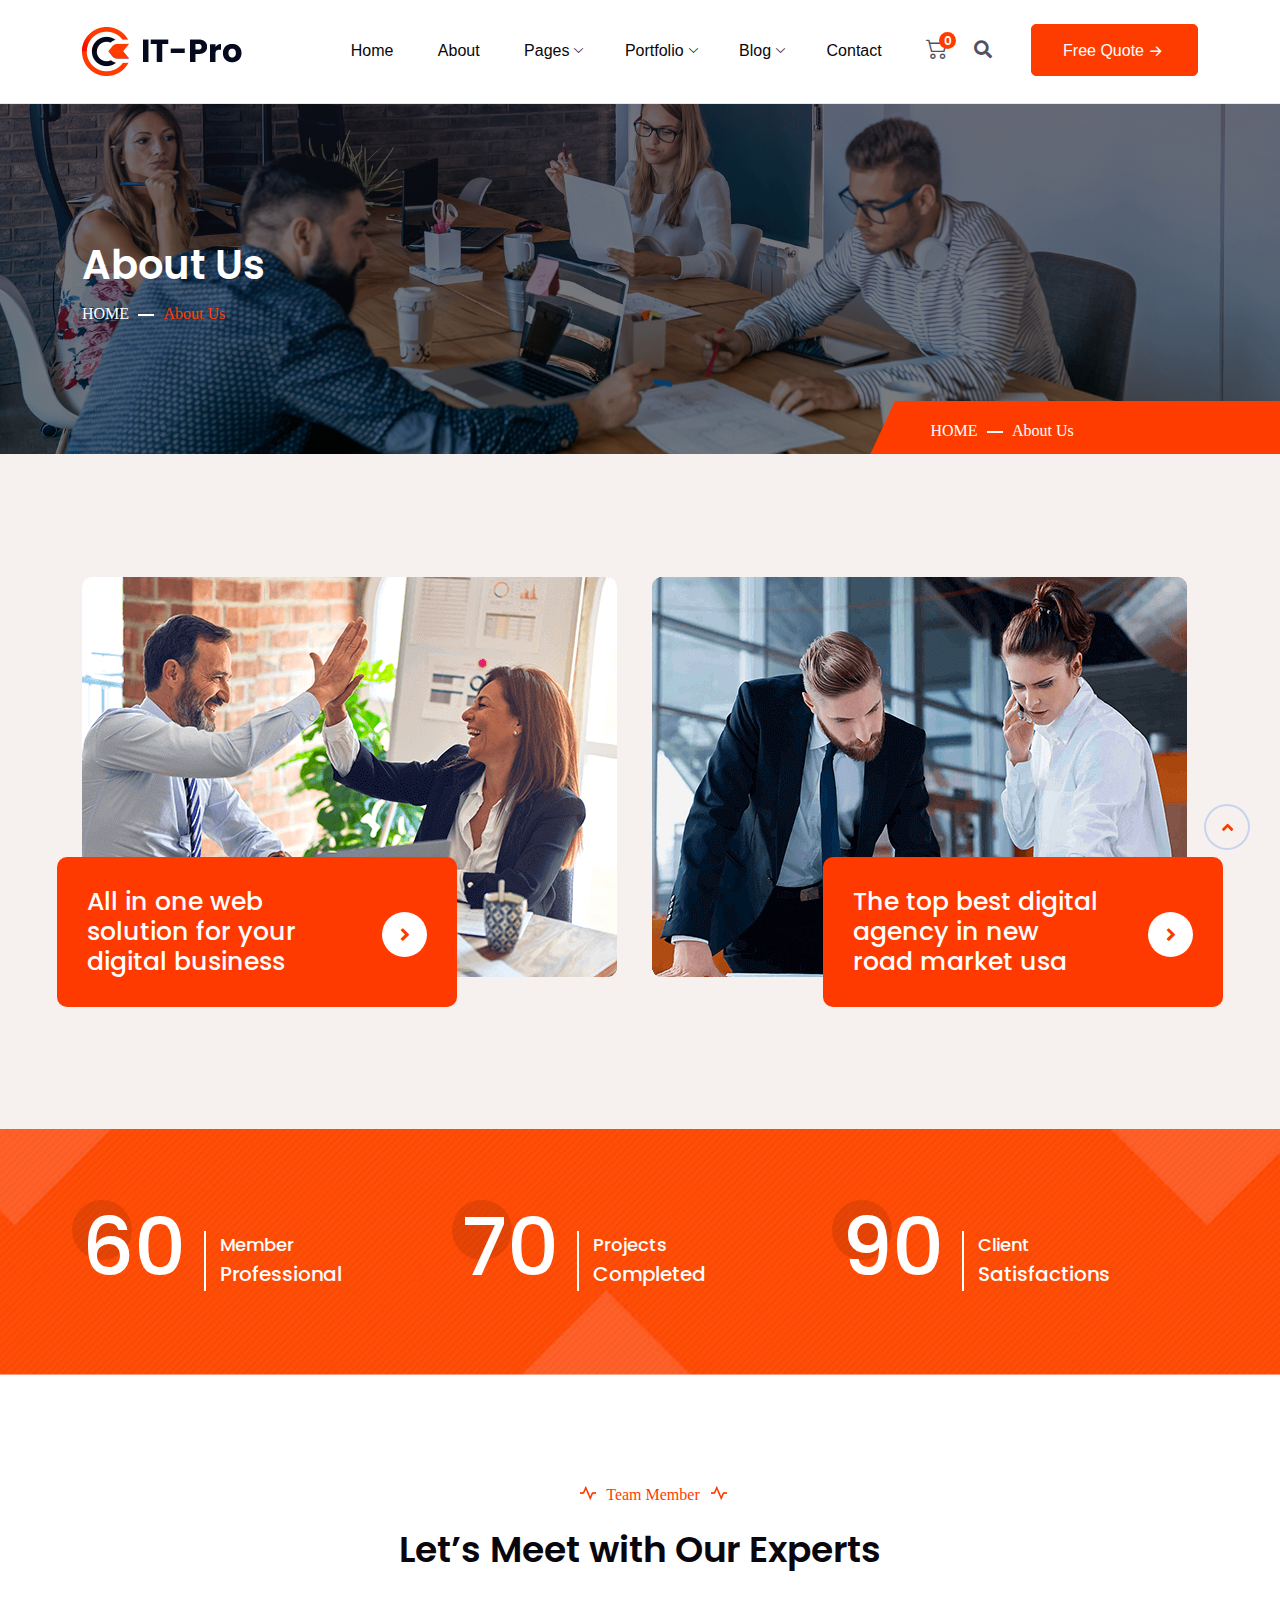
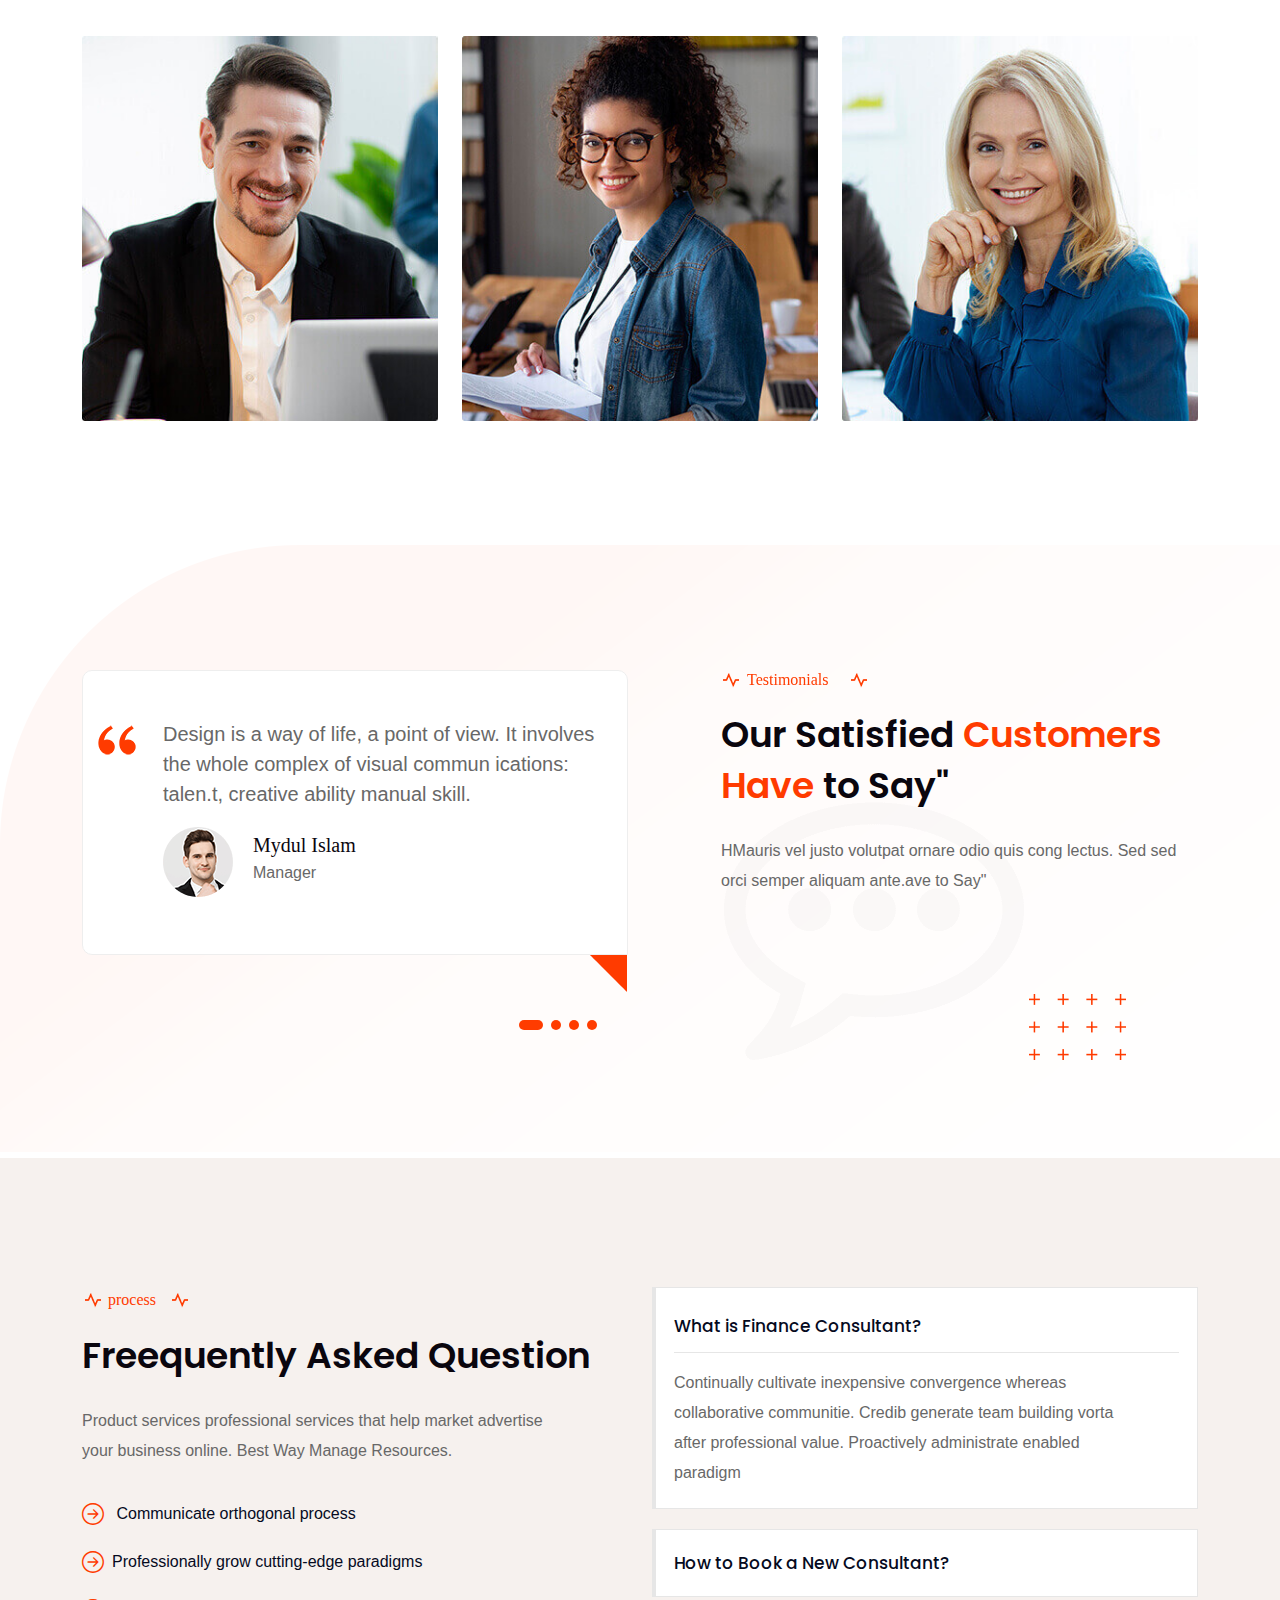
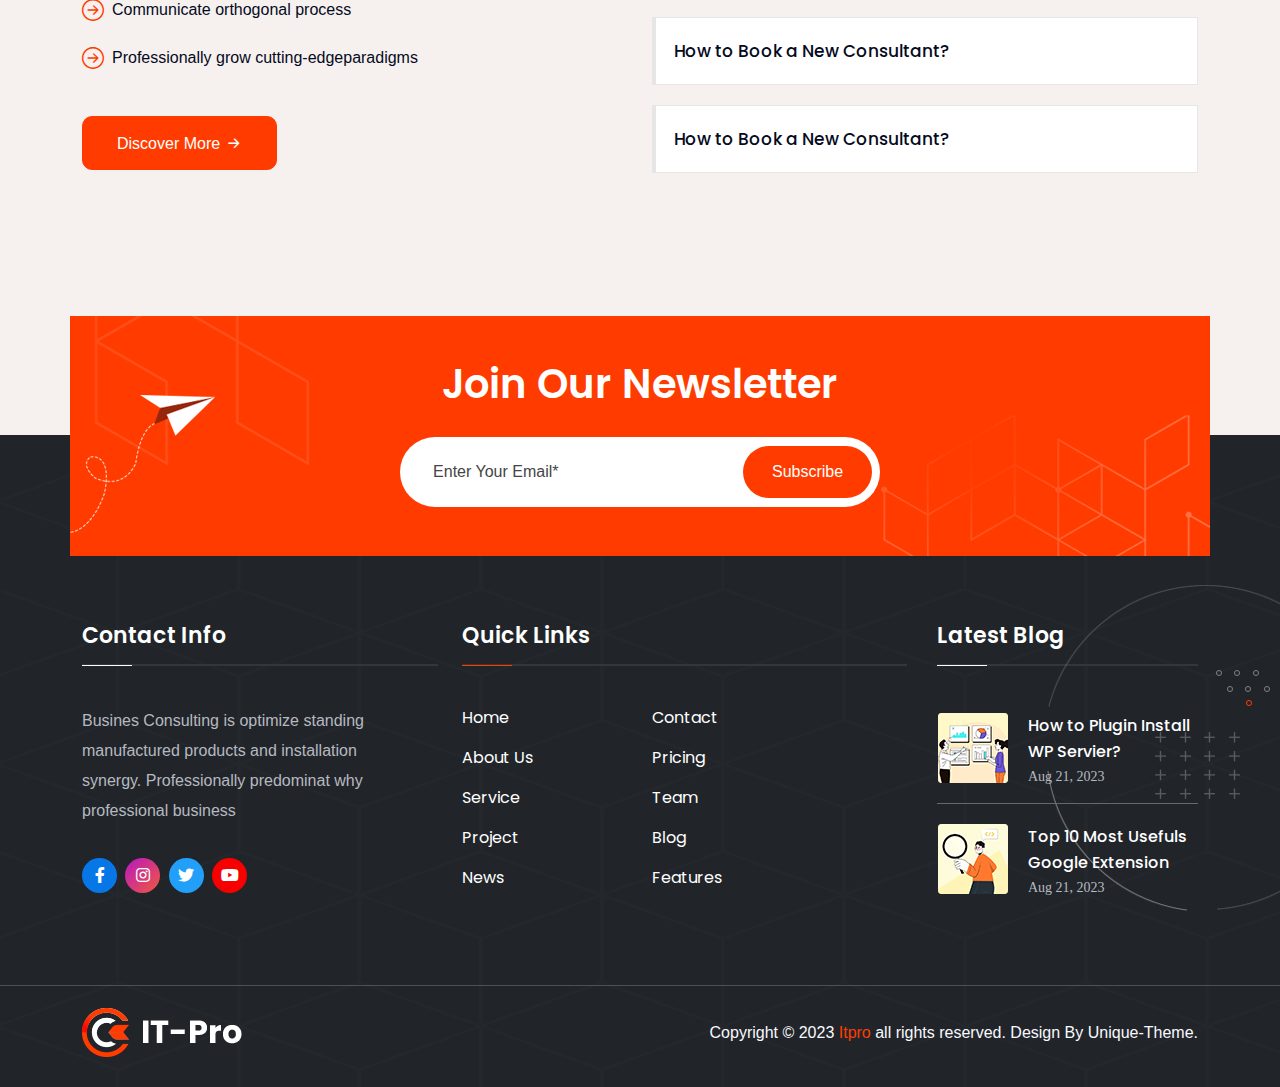
<file: about.html>
<!DOCTYPE HTML>
<html lang="en-US">


<!-- Mirrored from m100.ditsolution.net/html/itpro/seo/about.html by HTTrack Website Copier/3.x [XR&CO'2014], Mon, 23 Oct 2023 16:27:33 GMT -->
<head>
	<meta charset="UTF-8">
	<meta http-equiv="x-ua-compatible" content="ie=edge">
	<title>itpro - Seo Agency  HTML5 Template</title>
	<meta name="description" content="">
	<meta name="viewport" content="width=device-width, initial-scale=1">
	<!-- Favicon -->
	<link rel="icon" type="image/png" sizes="56x56" href="assets/images/fav-icon/icon.png">
	<!-- bootstrap CSS -->
	<link rel="stylesheet" href="assets/css/bootstrap.min.css" type="text/css" media="all">
	<!-- carousel CSS -->
	<link rel="stylesheet" href="assets/css/owl.carousel.min.css" type="text/css" media="all">
	<!-- animate CSS -->
	<link rel="stylesheet" href="assets/css/animate.css" type="text/css" media="all">
	<!-- animated-text CSS -->
	<link rel="stylesheet" href="assets/css/animated-text.css" type="text/css" media="all">
	<!-- font-awesome CSS -->
	<link rel="stylesheet" href="assets/css/all.min.css" type="text/css" media="all">
	<!-- font-flaticon CSS -->
	<link rel="stylesheet" href="assets/css/flaticon.css" type="text/css" media="all">
	<!-- theme-default CSS -->
	<link rel="stylesheet" href="assets/css/theme-default.css" type="text/css" media="all">
	<!-- meanmenu CSS -->
	<link rel="stylesheet" href="assets/css/meanmenu.min.css" type="text/css" media="all">
	<!-- transitions CSS -->
	<link rel="stylesheet" href="assets/css/owl.transitions.css" type="text/css" media="all">
	<!-- venobox CSS -->
	<link rel="stylesheet" href="venobox/venobox.css" type="text/css" media="all">

	<!-- bootstrap icons -->
	<link rel="stylesheet" href="assets/css/bootstrap-icons.css" type="text/css" media="all">

	<!-- Main Style CSS -->
	<link rel="stylesheet" href="assets/css/style.css" type="text/css" media="all">
	<!-- responsive CSS -->
	<link rel="stylesheet" href="assets/css/responsive.css" type="text/css" media="all">

	<!-- modernizr js -->
	<script src="assets/js/vendor/modernizr-3.5.0.min.js"></script>
</head>

<body>
	<!-- loder -->
	<div class="loader-wrapper">
		<div class="loader"></div>
		<div class="loder-section left-section"></div>
		<div class="loder-section right-section"></div>
	</div>


<!--==================================================-->
<!-- Start itpro Header Menu Area -->
<!--==================================================-->
   <div id="sticky-header" class="header_menu_area">
   	    <div class="container">
   	    	<div class="row align-items-center">
   	    		<div class="col-lg-2 text-left">
   	    			<div class="header_logo">
   	    				<a href="index.html"><img src="assets/images/logo1.png" alt="logo"></a>
   	    			</div>
   	    		</div>
   	    		<div class="col-lg-10">
   	    			<div class="header_menu">
   	    				<ul class="nav_scroll">
   	    					<li><a href="index.html">Home</a></li>
   	    					<li><a href="about.html">About</a></li>
   	    					<li class="menu-item-has-children"><a href="#">Pages<i class="bi bi-chevron-down"></i></a>
						      <ul class="sub-menu">
							  		<li><a href="about.html">About Us</a></li>
									<li><a href="service.html">Service</a></li>
									<li><a href="service-details.html">Service Details</a></li>
									<li><a href="team.html">Our Team</a></li>
									<li><a href="pricing.html">Pricing</a></li>
									<li><a href="faqs.html">Faqs</a></li>
									<li><a href="404.html">404</a></li>
									<li><a href="contact.html">Contact Us</a></li>
								</ul>
   	    					</li>
   	    					<li class="menu-item-has-children"><a href="#">Portfolio<i class="bi bi-chevron-down"></i></a>
					           <ul class="sub-menu">
									<li><a href="portfolio.html">Portfolio</a></li>
									<li><a href="portfolio-details.html">Portfolio Details</a></li>
								</ul>
   	    					</li>
   	    					<li class="menu-item-has-children"><a href="#">Blog<i class="bi bi-chevron-down"></i></a>
					           <ul class="sub-menu">
									<li><a href="blog-grid.html">Blog Grid</a></li>
									<li><a href="blog-details.html">Blog Details</a></li>
								</ul>
   	    					</li>
   	    					<li><a href="contact.html">Contact</a></li>
   	    				</ul>
   	    				<div class="header-cart">
   	    					<a href="#"><i class="bi bi-cart2"></i></a>
   	    					<div class="cart-count">
   	    						<h4>0</h4>
   	    					</div>
   	    				</div>
   	    			   <div class="header-search-button search-box-outer">
				         <a href="#"><i class="fas fa-search"></i></a>
				       </div>
				       <div class="header-button">
				       		<a href="#">Free Quote<i class="bi bi-arrow-right-short"></i></a>
				       </div>
   	    			</div>
   	    		</div>
   	    	</div>
   	    </div>
   </div>
<!--==================================================-->
<!-- End itpro Header Menu Area -->
<!--==================================================-->




<!--==================================================-->
<!-- Start itpro Main Menu Area -->
<!--==================================================-->
<div class="mobile-menu-area sticky d-sm-block d-md-block d-lg-none ">
	<div class="mobile-menu">
		<nav class="header_menu">
			<ul class="nav_scroll">
				<li><a href="index.html">Home</a></li>
				<li><a href="about.html">About</a></li>
				<li class="menu-item-has-children"><a href="#">Pages</a>
		        <ul class="sub-menu">
			  		<li><a href="about.html">About Us</a></li>
					<li><a href="service.html">Service</a></li>
					<li><a href="service-details.html">Service Details</a></li>
					<li><a href="team.html">Our Team</a></li>
					<li><a href="pricing.html">Pricing</a></li>
					<li><a href="faqs.html">Faqs</a></li>
					<li><a href="404.html">404</a></li>
					<li><a href="contact.html">Contact Us</a></li>
				</ul>
				</li>
				<li class="menu-item-has-children"><a href="#">Portfolio</a>
		           <ul class="sub-menu">
						<li><a href="portfolio.html">Portfolio</a></li>
						<li><a href="portfolio-details.html">Portfolio Details</a></li>
					</ul>
				</li>
				<li class="menu-item-has-children"><a href="#">Blog</a>
		           <ul class="sub-menu">
						<li><a href="blog-grid.html">Blog Grid</a></li>
						<li><a href="blog-details.html">Blog Details</a></li>
					</ul>
				</li>
				<li><a href="contact.html">Contact</a></li>
			</ul>
		</nav>
	</div>
</div>
<!--==================================================-->
<!-- End itpro Main Menu Area -->
<!--==================================================-->




<!--==================================================-->
<!--  Start Breadcumb Section -->
<!--===================================================-->
<div class="breadcumb-area d-flex align-items-center">
	<div class="container">
		<div class="row d-flex align-items-center">
			<div class="col-lg-12">
				<div class="breadcumb-content">
					<h1>About Us</h1>
					<ul>
						<li><a href="index.html">Home</a></li>
						<li>About Us </li>
					</ul>
				</div>
			</div>
			<div class="britcam-shape">
				<div class="breadcumb-content upp">
					<ul>
						<li><a href="index.html">Home</a></li>
						<li>About Us </li>
					</ul>
				</div>
			</div>
		</div>
	</div>
</div>
<!--==================================================-->
<!--  End Breadcumb Section -->
<!--===================================================-->




<!-- ========================================================= -->
<!-- Start abouts area  -->
<!-- ========================================================= -->
<div class="abouts_tow">
	<div class="container">
		<div class="row">
			<div class="col-lg-6 col-md-6">
				<div class="singles_abouts_boxs-tow">
					<div class="abouts_thumb-tow">
						<img src="assets/images/about/abouts_1.png" alt="">
						<div class="about-inner-content">
							<div class="abouts_titles">
								<h3>All in one web solution for your digital business </h3>
								<div class="abouts_icons">
									<a href="#"><i class="fas fa-angle-right"></i></a>
								</div>
							</div>
						</div>
					</div>
				</div>
			</div>
			<div class="col-lg-6 col-md-6">
				<div class="singles_abouts_boxs">
					<div class="abouts_thumb-tow">
						<img src="assets/images/about/abouts_2.png" alt="">
						<div class="abouts_titles upper">
							<h3>The top best digital agency in new road market usa </h3>
							<div class="abouts_icons">
								<a href="#"><i class="fas fa-angle-right"></i></a>
							</div>
						</div>
					</div>
				</div>
			</div>
		</div>
	</div>
</div>
<!--==================================================-->
<!--  End About Section -->
<!--===================================================-->


<!--==================================================-->
<!--  End counter Section -->
<!--===================================================-->
<div class="counter-section style-33 pt-30 pb-80">
		<div class="container">
			<div class="counter-container">
				<div class="row hr pt-40">
					<div class="col-md-6 col-lg-4">
						<div class="counter-single-item-inner d-flex">
							<div class="counter-content">
								<div class="counter-text">
									<h1><span class="counter">60</span></h1>
									<span></span>
									<div class="counter-title">
										<h4>Member</h4>
										<h3>Professional</h3>
									</div>
								</div>
							</div>
						</div>
					</div>
					<div class="col-md-6 col-lg-4">
						<div class="counter-single-item-inner d-flex">
							<div class="counter-content">
								<div class="counter-text">
									<h1><span class="counter">70</span></h1>
									<span></span>
									<div class="counter-title">
										<h4>Projects</h4>
										<h3>Completed</h3>
									</div>
								</div>
							</div>
						</div>
					</div>
					<div class="col-md-6 col-lg-4">
						<div class="counter-single-item-inner d-flex">
							<div class="counter-content">
								<div class="counter-text">
									<h1><span class="counter">90</span></h1>
									<span></span>
									<div class="counter-title">
										<h4>Client</h4>
										<h3>Satisfactions</h3>
									</div>
								</div>
							</div>
						</div>
					</div>
				</div>
			</div>
		</div>
	</div>
<!--==================================================-->
<!--  End Counter Section -->
<!--===================================================-->



<!--==================================================-->
<!-- Start itpro Team Area -->
<!--==================================================-->
<div class="team_area">
	<div class="container">
		<div class="row">
			<div class="col-md-12 text-center">
			    <div class="section-title center">
					<h4>Team Member</h4>
					<h1> Let’s Meet with Our Experts</h1>
				</div>
			</div>
		</div>
		<div class="row">
			<div class="col-lg-4 col-md-6">
				<div class="single_team">
					<div class="single_team_thumb1">
						<img src="assets/images/team/team-5.jpg" alt="image">
					</div>
					<div class="single_team_content">
						<div class="team-title">
							<h4>Silvia Garden</h4>
							<span>Designer</span>
						</div>
						<div class="single_team_icon">
							<a href="#"> <i class="bi bi-facebook"></i> </a>
							<a href="#"> <i class="bi bi-twitter"></i> </a>
							<a href="#"><i class="bi bi-dribbble"></i></a>
							<a href="#"> <i class="bi bi-instagram"> </i> </a>
						</div>
					</div>
				</div>
			</div>
			<div class="col-lg-4 col-md-6">
				<div class="single_team">
					<div class="single_team_thumb1">
						<img src="assets/images/team/team-6.jpg" alt="image">
					</div>
					<div class="single_team_content">
						<div class="team-title">
							<h4> Monalisha Shen </h4>
							<span> IT-Executive </span>
						</div>
						<div class="single_team_icon">
							<a href="#"> <i class="bi bi-facebook"></i> </a>
							<a href="#"> <i class="bi bi-twitter"></i> </a>
							<a href="#"><i class="bi bi-dribbble"></i></a>
							<a href="#"> <i class="bi bi-instagram"> </i> </a>
						</div>
					</div>
				</div>
			</div>
			<div class="col-lg-4 col-md-6">
				<div class="single_team">
					<div class="single_team_thumb1">
						<img src="assets/images/team/team-7.jpg" alt="image">
					</div>
					<div class="single_team_content">
						<div class="team-title">
							<h4>Bubli Khanam</h4>
							<span>Developer</span>
						</div>
						<div class="single_team_icon">
							<a href="#"> <i class="bi bi-facebook"></i> </a>
							<a href="#"> <i class="bi bi-twitter"></i> </a>
							<a href="#"><i class="bi bi-dribbble"></i></a>
							<a href="#"> <i class="bi bi-instagram"> </i> </a>
						</div>
					</div>
				</div>
			</div>
		</div>
	</div>
</div>
<!--==================================================-->
<!-- End itpro Team Area -->
<!--==================================================-->



<!--==================================================-->
<!-- Start itpro Testimonial Area -->
<!--==================================================-->
<div class="testimonial-area">
	<div class="container">
		<div class="row">
			<div class="col-lg-6 col-md-12">
				<div class="row">
					<div class="testimonial_list owl-carousel">
						<div class="col-md-12">
							<div class="single-testimonial-box">
								<div class="testi-quote-icon">
									<img src="assets/images/resource/testi-quote-icon-1.png" alt="">
								</div>
								<div class="testi-content">
									<p>Design is a way of life, a point of view. It involves the whole complex of visual commun ications: talen.t,
			                        creative ability manual skill.</p>

			                        <div class="testi-author">
									   <div class="testi-author-thumb">
										   <img src="assets/images/resource/testi-img.png" alt="">
									    </div>
									    <div class="testi-author-title">
										    <h4>Mydul Islam</h4>
										    <p>Manager</p>
									    </div>
								    </div>
								</div>
							</div>
						</div>						
						<div class="col-md-12">
							<div class="single-testimonial-box">
								<div class="testi-quote-icon">
									<img src="assets/images/resource/testi-quote-icon-1.png" alt="">
								</div>
								<div class="testi-content">
									<p>Design is a way of life, a point of view. It involves the whole complex of visual commun ications: talen.t,
			                        creative ability manual skill.</p>

			                        <div class="testi-author">
									   <div class="testi-author-thumb">
										   <img src="assets/images/resource/testi-img.png" alt="">
									    </div>
									    <div class="testi-author-title">
										    <h4>Mydul Islam</h4>
										    <p>Manager</p>
									    </div>
								    </div>
								</div>
							</div>
						</div>						
						<div class="col-md-12">
							<div class="single-testimonial-box">
								<div class="testi-quote-icon">
									<img src="assets/images/resource/testi-quote-icon-1.png" alt="">
								</div>
								<div class="testi-content">
									<p>Design is a way of life, a point of view. It involves the whole complex of visual commun ications: talen.t,
			                        creative ability manual skill.</p>

			                        <div class="testi-author">
									   <div class="testi-author-thumb">
										   <img src="assets/images/resource/testi-img.png" alt="">
									    </div>
									    <div class="testi-author-title">
										    <h4>Mydul Islam</h4>
										    <p>Manager</p>
									    </div>
								    </div>
								</div>
							</div>
						</div>						
						<div class="col-md-12">
							<div class="single-testimonial-box">
								<div class="testi-quote-icon">
									<img src="assets/images/resource/testi-quote-icon-1.png" alt="">
								</div>
								<div class="testi-content">
									<p>Design is a way of life, a point of view. It involves the whole complex of visual commun ications: talen.t,
			                        creative ability manual skill.</p>

			                        <div class="testi-author">
									   <div class="testi-author-thumb">
										   <img src="assets/images/resource/testi-img.png" alt="">
									    </div>
									    <div class="testi-author-title">
										    <h4>Mydul Islam</h4>
										    <p>Manager</p>
									    </div>
								    </div>
								</div>
							</div>
						</div>
					</div>
				</div>
			</div>
			<div class="col-lg-6 col-md-12">
				<div class="section-title tow">
					<h4>Testimonials</h4>
					<h1>Our Satisfied <span>Customers</span></h1>
					<h1><span>Have</span> to Say"</h1>
					<p class="description-1">HMauris vel justo volutpat ornare odio quis cong lectus. Sed sed orci semper
                    aliquam ante.ave to Say"</p>
				</div>
			</div>
		</div>
		<div class="testi-shape-1">
			<img src="assets/images/resource/testi-shape-2.png" alt="">
		</div>		
		<div class="testi-shape-2">
			<img src="assets/images/resource/feature-shape-5.png" alt="">
		</div>
	</div>
</div>
<!--==================================================-->
<!-- Start itpro Testimonial Area -->
<!--==================================================-->



<!--==================================================-->
<!-- Start  FAQ Section -->
<!--===================================================-->
<div class="faq-area">
	<div class="container">
		<div class="row align-items-center">
			<div class="col-lg-6 col-md-12">
				<div class="section-title tow">
					<h4>process</h4>
					<h1>Freequently Asked Question </h1>
                    <p class="description-1">Product services professional services that help market 
					advertise your business online. Best Way Manage Resources.</p>
				</div>
				<div class="faqs-icon-list">
					<ul>
						<li><i class="bi bi-arrow-right-circle"></i> Communicate orthogonal process</li>
						<li><i class="bi bi-arrow-right-circle"></i>Professionally grow cutting-edge paradigms</li>	
						<li><i class="bi bi-arrow-right-circle"></i>Communicate orthogonal process</li>
			         	<li><i class="bi bi-arrow-right-circle"></i>Professionally grow cutting-edgeparadigms</li>
					</ul>									
				</div>
                <div class="itpro-button">
					<a href="#">Discover More<i class="bi bi-arrow-right-short"></i></a>
				</div>
			</div>
			<div class="col-lg-6 col-md-12 pl-0">
				<!-- Start Accordion -->
				<div class="tab_container pl-30 pt-20">
					<div id="tab1" class="tab_content">
						<ul class="accordion">
							<li>
								<a><span> What is Finance Consultant? </span></a>
								<p>Continually cultivate inexpensive convergence whereas collaborative communitie.
								Credib generate team building vorta after professional value. Proactively
								administrate enabled paradigm</p>
							</li>
							<li>
								<a><span> How to Book a New Consultant? </span></a>
								<p>Continually cultivate inexpensive convergence whereas collaborative communitie.
								Credib generate team building vorta after professional value. Proactively
								administrate enabled paradigm</p>
							</li>
							<li>
								<a><span> How to Book a New Consultant? </span></a>
								<p>Continually cultivate inexpensive convergence whereas collaborative communitie.
								Credib generate team building vorta after professional value. Proactively
								administrate enabled paradigm</p>
							</li>
							<li>
								<a><span> How to Book a New Consultant? </span></a>
								<p>Continually cultivate inexpensive convergence whereas collaborative communitie.
								Credib generate team building vorta after professional value. Proactively
								administrate enabled paradigm</p>
							</li>
						</ul>
					</div>
				</div>
				<!-- End Accordion -->
			</div>
		</div>
	</div>
</div>





<!--==================================================-->
<!-- Start itpro Newsletter Area -->
<!--==================================================-->
<div class="newsletter-area">
	<div class="container">
		<div class="row newsletter">
			<div class="col-md-12 text-center">
				<div class="single-newsletter-box">
					<div class="newsletter-content">
						<h1>Join Our Newsletter</h1>
					</div>
					<form action="#">
						<div class="newsletter-form-box">
							<input type="text" name="Email" placeholder="Enter Your Email*" required>
							<button type="submit">Subscribe</button>
						</div>
					</form>
				</div>
			</div>
			<div class="newslatter-shape">
				<img src="assets/images/resource/newslatter-shape.png" alt="">
			</div>
		</div>
	</div>
</div>
<!--==================================================-->
<!-- Start itpro Newsletter Area -->
<!--==================================================-->




<!--==================================================-->
<!-- Start itpro Footer Area -->
<!--==================================================-->
<div class="footer-area">
	<div class="container">
		<div class="row">
			<div class="col-lg-4 col-md-6">
				<div class="footer-widget-content">
				   <div class="footer-widget-titel">
						<h4>Contact Info</h4>
					</div>
					<div class="footer-widget-desc">
						<p>Busines Consulting is optimize standing manufactured products and installation synergy. Professionally predominat why professional business</p>
				    </div>
					<div class="footer-widget-social-icon">
						<ul>
							<li><a href="#"><i class="fab fa-facebook-f"></i></a></li>
							<li><a href="#"><i class="fab fa-instagram"></i></a></li>
							<li><a href="#"><i class="fab fa-twitter"></i></a></li>
							<li><a href="#"><i class="fab fa-youtube"></i></a></li>
						</ul>
					</div>
				</div>
			</div>
			<div class="col-lg-2 col-md-6">
				<div class="footer-widget-content">
					<div class="footer-widget-titel style-tow">
						<h4>Quick Links</h4>
					</div>
					<div class="footer-widget-menu">
						<ul>
							<li><a href="#">Home</a></li>
							<li><a href="#">About Us</a></li>
							<li><a href="#">Service</a></li>
							<li><a href="#">Project</a></li>
							<li><a href="#">News</a></li>
						</ul>
					</div>
				</div>
			</div>			
			<div class="col-lg-3 col-md-6">
				<div class="footer-widget-content">
					<div class="footer-widget-titel pb-75">
					</div>
					<div class="footer-widget-menu">
						<ul>
							<li><a href="#">Contact</a></li>
							<li><a href="#">Pricing</a></li>
							<li><a href="#">Team</a></li>
							<li><a href="#">Blog</a></li>
							<li><a href="#">Features</a></li>
						</ul>
					</div>
				</div>
			</div>
			<div class="col-lg-3 col-md-6">
				<div class="footer-widget-content">
					<div class="footer-widget-titel">
						<h4>Latest Blog</h4>
					</div>
					<div class="footer-widget-post">
						<div class="footer-widget-post-thumb">
							<img src="assets/images/resource/blog-post-1.png" alt="">
						</div>
						<div class="footer-widget-post-content">
							<a href="#">How to Plugin Install WP Servier?</a>
							<p>Aug 21, 2023</p>
						</div>
					</div>		

					<div class="footer-widget-post">
						<div class="footer-widget-post-thumb">
							<img src="assets/images/resource/blog-post-2.png" alt="">
						</div>
						<div class="footer-widget-post-content">
							<a href="#">Top 10 Most Usefuls Google Extension</a>
							<p>Aug 21, 2023</p>
						</div>
					</div>
				</div>
			</div>
		</div>
	</div>
	<div class="footer-shape-1">
		<img src="assets/images/resource/footer-shape-1.png" alt="">
	</div>	
	<div class="footer-shape-2">
		<img src="assets/images/resource/footer-shape-2.png" alt="">
	</div>
	<div class="footer-bottom-area">
		<div class="container">
			<div class="row align-items-center">
				<div class="col-lg-6 col-md-12">
					<div class="footer-bottom-logo">
						<a href="index.html"><img src="assets/images/logo2.png" alt="logo"></a>
					</div>
				</div>
				<div class="col-lg-6 col-md-12">
				 	<div class="footer-bottom-content">
				 	 	<div class="footer-bottom-content-copy">
				 	 	 	<p>Copyright © 2023 <a href="#">Itpro</a> all rights reserved. Design By Unique-Theme.</p>
				 	 	</div>
				 	 </div>
				</div>
			</div>
		</div>
	</div>
</div>
<!--==================================================-->
<!-- Start itpro Footer Area -->
<!--==================================================-->




<!--==================================================-->
<!-- Start Search Popup Section -->
<!--==================================================-->
<div class="search-popup">
	<button class="close-search style-two"><span class="flaticon-multiply"><i class="far fa-times-circle"></i></span></button>
	<button class="close-search"><i class="bi bi-arrow-up"></i></button>
	<form method="post" action="#">
		<div class="form-group">
			<input type="search" name="search-field" value="" placeholder="Search Here" required="">
			<button type="submit"><i class="fa fa-search"></i></button>
		</div>
	</form>
</div>
<!--==================================================-->
<!-- Start Search Popup Section -->
<!--==================================================-->




<!--==================================================-->
<!-- Start scrollup section Section -->
<!--==================================================-->
   <div class="prgoress_indicator active-progress">
        <svg class="progress-circle svg-content" width="100%" height="100%" viewBox="-1 -1 102 102">
          <path d="M50,1 a49,49 0 0,1 0,98 a49,49 0 0,1 0,-98" style="transition: stroke-dashoffset 10ms linear 0s; stroke-dasharray: 307.919, 307.919; stroke-dashoffset: 270.456;"></path>
        </svg>
    </div>
<!--==================================================-->
<!-- Start scrollup section Section -->
<!--==================================================-->







	<!-- jquery js -->
	<script src="assets/js/vendor/jquery-3.6.2.min.js"></script>
	<script src="assets/js/popper.min.js"></script>
	<!-- bootstrap js -->
	<script src="assets/js/bootstrap.min.js"></script>
	<!-- carousel js -->
	<script src="assets/js/owl.carousel.min.js"></script>
	<!-- counterup js -->
	<script src="assets/js/jquery.counterup.min.js"></script>
	<!-- waypoints js -->
	<script src="assets/js/waypoints.min.js"></script>
	<!-- wow js -->
	<script src="assets/js/wow.js"></script>
	<!-- imagesloaded js -->
	<script src="assets/js/imagesloaded.pkgd.min.js"></script>
	<!-- venobox js -->
	<script src="venobox/venobox.js"></script>

	<!--  animated-text js -->
	<script src="assets/js/animated-text.js"></script>
	<!-- venobox min js -->
	<script src="venobox/venobox.min.js"></script>
	<!-- isotope js -->
	<script src="assets/js/isotope.pkgd.min.js"></script>
	<!-- jquery meanmenu js -->
	<script src="assets/js/jquery.meanmenu.js"></script>

	<!-- jquery scrollup js -->
	<script src="assets/js/jquery.scrollUp.js"></script>
	<!-- theme js -->
	<script src="assets/js/theme.js"></script>
	<!-- barfiller -->
	<script src="assets/js/jquery.barfiller.js"></script>
</body>


<!-- Mirrored from m100.ditsolution.net/html/itpro/seo/about.html by HTTrack Website Copier/3.x [XR&CO'2014], Mon, 23 Oct 2023 16:27:37 GMT -->
</html>
</file>
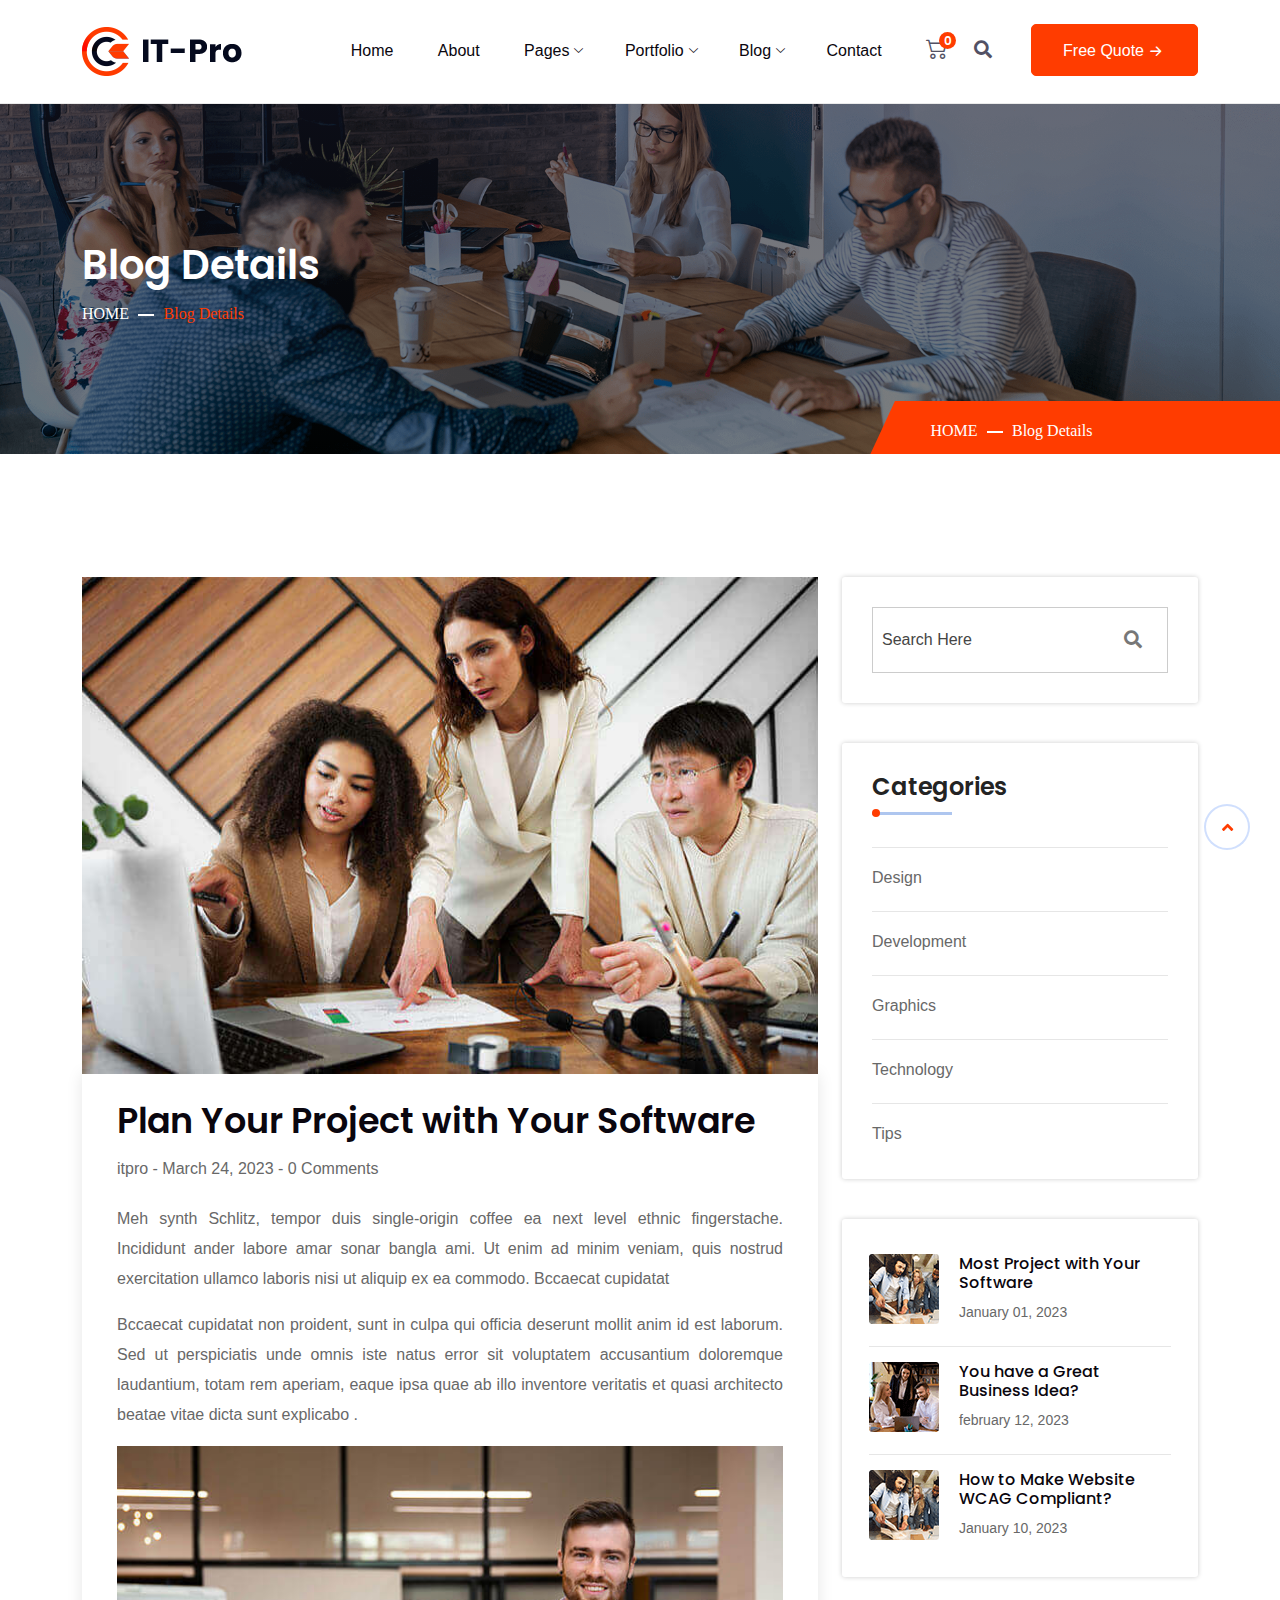
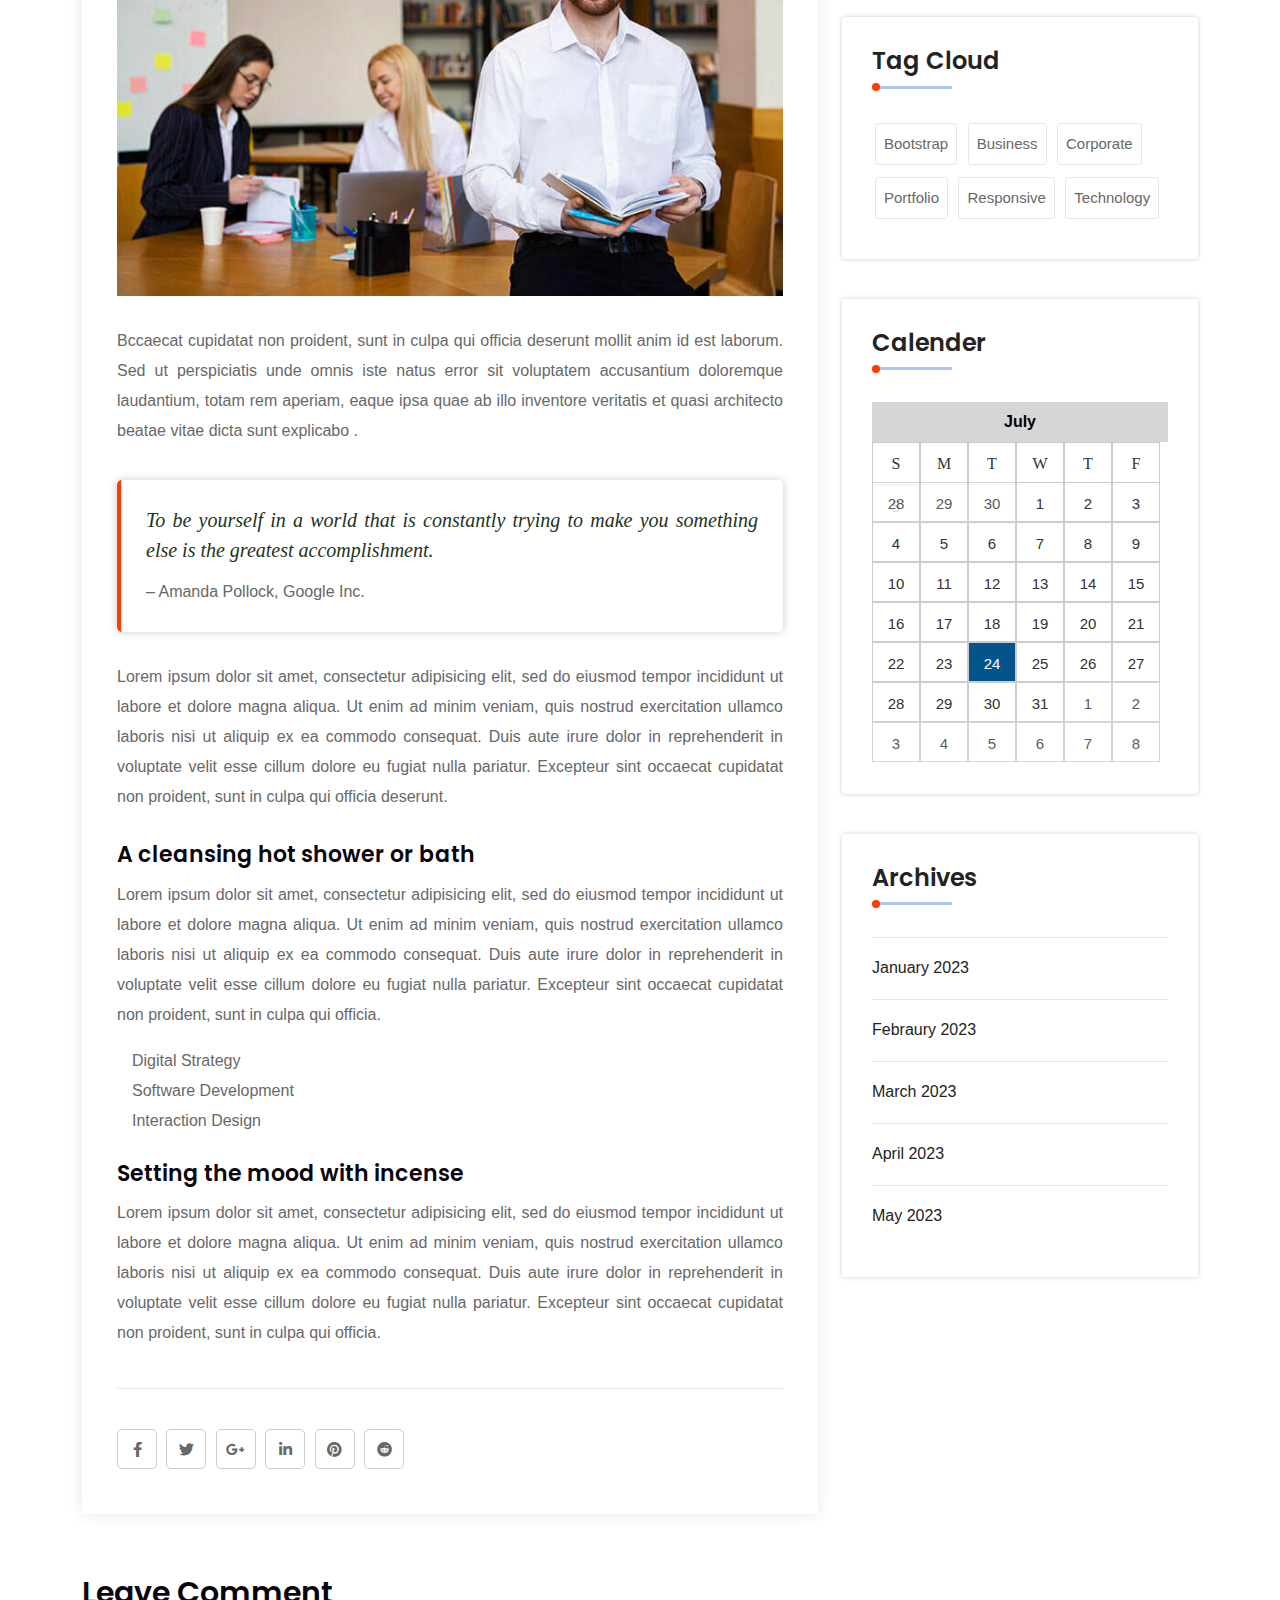
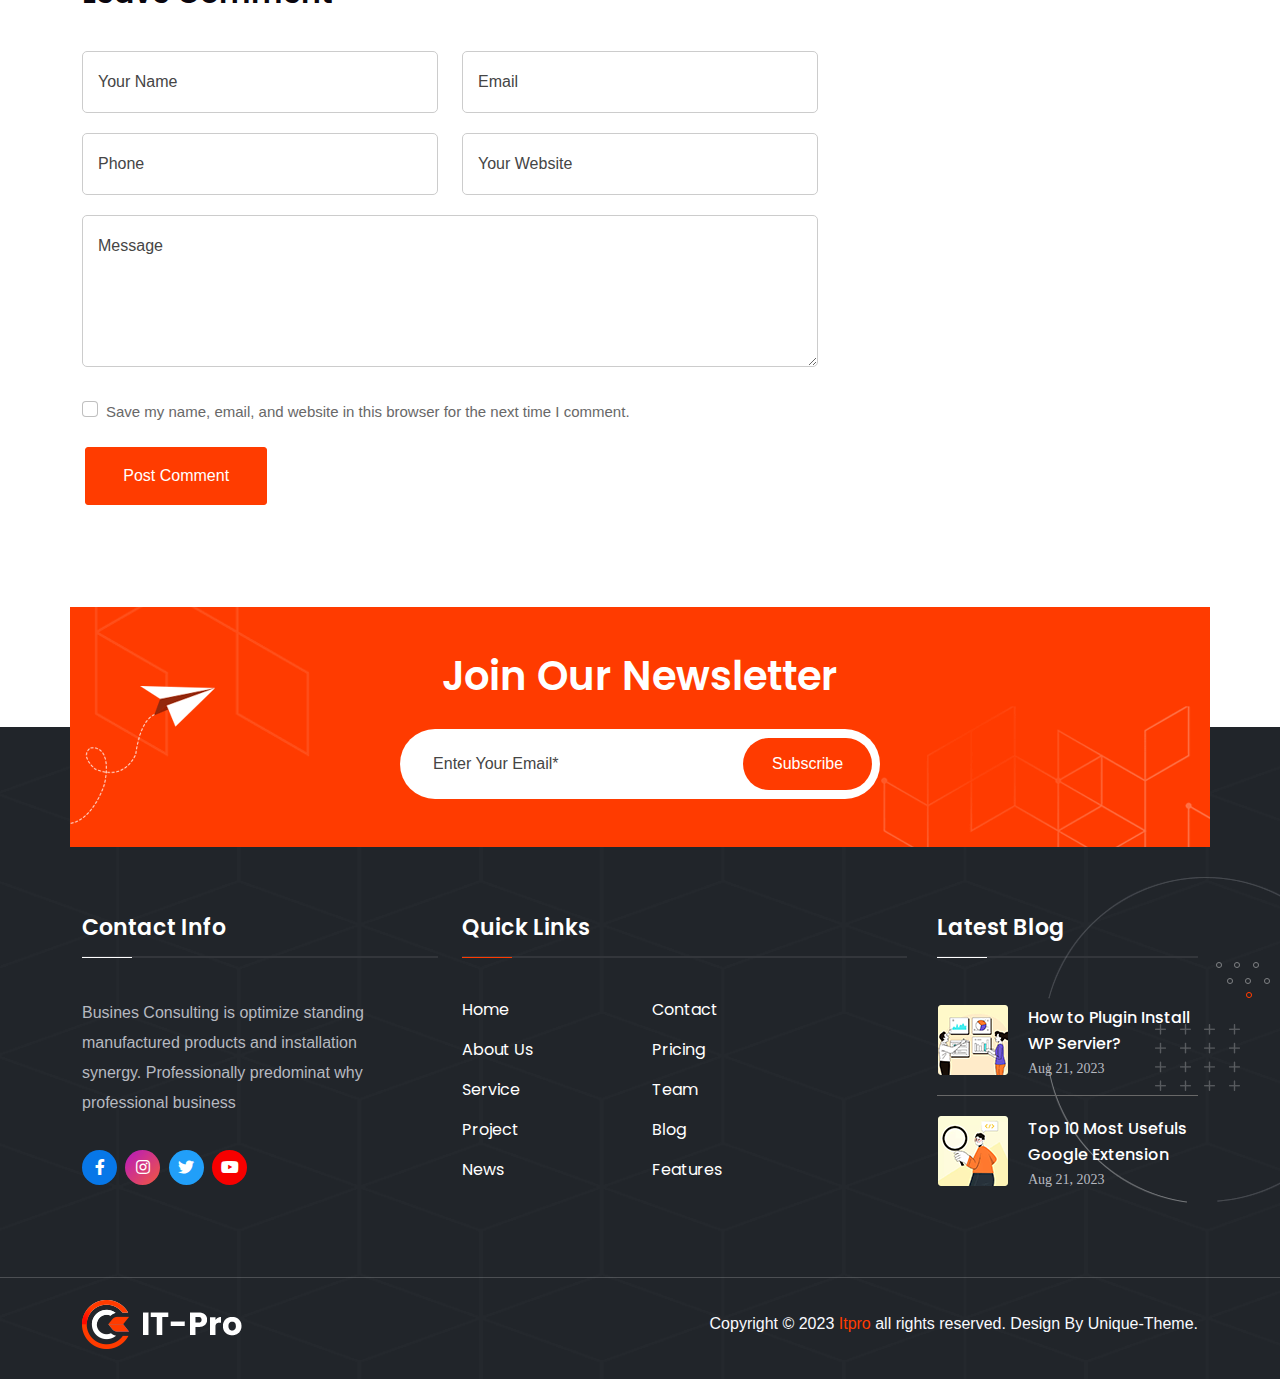
<file: blog-details.html>
<!DOCTYPE HTML>
<html lang="zxx">


<!-- Mirrored from m100.ditsolution.net/html/itpro/seo/blog-details.html by HTTrack Website Copier/3.x [XR&CO'2014], Mon, 23 Oct 2023 16:28:00 GMT -->
<head>
	<meta charset="UTF-8">
	<meta http-equiv="x-ua-compatible" content="ie=edge">
	<title>itpro - Seo Agency  HTML5 Template</title>
	<meta name="description" content="">
	<meta name="viewport" content="width=device-width, initial-scale=1">
	<!-- Favicon -->
	<link rel="icon" type="image/png" sizes="56x56" href="assets/images/fav-icon/icon.png">
	<!-- bootstrap CSS -->
	<link rel="stylesheet" href="assets/css/bootstrap.min.css" type="text/css" media="all">
	<!-- carousel CSS -->
	<link rel="stylesheet" href="assets/css/owl.carousel.min.css" type="text/css" media="all">
	<!-- animate CSS -->
	<link rel="stylesheet" href="assets/css/animate.css" type="text/css" media="all">
	<!-- animated-text CSS -->
	<link rel="stylesheet" href="assets/css/animated-text.css" type="text/css" media="all">
	<!-- font-awesome CSS -->
	<link rel="stylesheet" href="assets/css/all.min.css" type="text/css" media="all">
	<!-- font-flaticon CSS -->
	<link rel="stylesheet" href="assets/css/flaticon.css" type="text/css" media="all">
	<!-- theme-default CSS -->
	<link rel="stylesheet" href="assets/css/theme-default.css" type="text/css" media="all">
	<!-- meanmenu CSS -->
	<link rel="stylesheet" href="assets/css/meanmenu.min.css" type="text/css" media="all">
	<!-- transitions CSS -->
	<link rel="stylesheet" href="assets/css/owl.transitions.css" type="text/css" media="all">
	<!-- venobox CSS -->
	<link rel="stylesheet" href="venobox/venobox.css" type="text/css" media="all">

	<!-- bootstrap icons -->
	<link rel="stylesheet" href="assets/css/bootstrap-icons.css" type="text/css" media="all">

	<!-- Main Style CSS -->
	<link rel="stylesheet" href="assets/css/style.css" type="text/css" media="all">
	<!-- responsive CSS -->
	<link rel="stylesheet" href="assets/css/responsive.css" type="text/css" media="all">

	<!-- modernizr js -->
	<script src="assets/js/vendor/modernizr-3.5.0.min.js"></script>
</head>

<body>

	<!-- Loder Start -->
	<div class="loader-wrapper">
		<div class="loader"></div>
		<div class="loder-section left-section"></div>
		<div class="loder-section right-section"></div>
	</div>
	<!-- Loder End -->


<!--==================================================-->
<!-- Start itpro Header Menu Area -->
<!--==================================================-->
   <div id="sticky-header" class="header_menu_area">
   	    <div class="container">
   	    	<div class="row align-items-center">
   	    		<div class="col-lg-2 text-left">
   	    			<div class="header_logo">
   	    				<a href="index.html"><img src="assets/images/logo1.png" alt="logo"></a>
   	    			</div>
   	    		</div>
   	    		<div class="col-lg-10">
   	    			<div class="header_menu">
   	    				<ul class="nav_scroll">
   	    					<li><a href="index.html">Home</a></li>
   	    					<li><a href="about.html">About</a></li>
   	    					<li class="menu-item-has-children"><a href="#">Pages<i class="bi bi-chevron-down"></i></a>
						      <ul class="sub-menu">
							  		<li><a href="about.html">About Us</a></li>
									<li><a href="service.html">Service</a></li>
									<li><a href="service-details.html">Service Details</a></li>
									<li><a href="team.html">Our Team</a></li>
									<li><a href="pricing.html">Pricing</a></li>
									<li><a href="faqs.html">Faqs</a></li>
									<li><a href="404.html">404</a></li>
									<li><a href="contact.html">Contact Us</a></li>
								</ul>
   	    					</li>
   	    					<li class="menu-item-has-children"><a href="#">Portfolio<i class="bi bi-chevron-down"></i></a>
					           <ul class="sub-menu">
									<li><a href="portfolio.html">Portfolio</a></li>
									<li><a href="portfolio-details.html">Portfolio Details</a></li>
								</ul>
   	    					</li>
   	    					<li class="menu-item-has-children"><a href="#">Blog<i class="bi bi-chevron-down"></i></a>
					           <ul class="sub-menu">
									<li><a href="blog-grid.html">Blog Grid</a></li>
									<li><a href="blog-details.html">Blog Details</a></li>
								</ul>
   	    					</li>
   	    					<li><a href="contact.html">Contact</a></li>
   	    				</ul>
   	    				<div class="header-cart">
   	    					<a href="#"><i class="bi bi-cart2"></i></a>
   	    					<div class="cart-count">
   	    						<h4>0</h4>
   	    					</div>
   	    				</div>
   	    			   <div class="header-search-button search-box-outer">
				         <a href="#"><i class="fas fa-search"></i></a>
				       </div>
				       <div class="header-button">
				       		<a href="#">Free Quote<i class="bi bi-arrow-right-short"></i></a>
				       </div>
   	    			</div>
   	    		</div>
   	    	</div>
   	    </div>
   </div>
<!--==================================================-->
<!-- End itpro Header Menu Area -->
<!--==================================================-->




<!--==================================================-->
<!-- Start itpro Main Menu Area -->
<!--==================================================-->
<div class="mobile-menu-area sticky d-sm-block d-md-block d-lg-none ">
	<div class="mobile-menu">
		<nav class="header_menu">
			<ul class="nav_scroll">
				<li><a href="index.html">Home</a></li>
				<li><a href="about.html">About</a></li>
				<li class="menu-item-has-children"><a href="#">Pages</a>
			        <ul class="sub-menu">
				  		<li><a href="about.html">About Us</a></li>
						<li><a href="service.html">Service</a></li>
						<li><a href="service-details.html">Service Details</a></li>
						<li><a href="team.html">Our Team</a></li>
						<li><a href="pricing.html">Pricing</a></li>
						<li><a href="faqs.html">Faqs</a></li>
						<li><a href="404.html">404</a></li>
						<li><a href="contact.html">Contact Us</a></li>
					</ul>
				</li>
				<li class="menu-item-has-children"><a href="#">Portfolio</a>
		           <ul class="sub-menu">
						<li><a href="portfolio.html">Portfolio</a></li>
						<li><a href="portfolio-details.html">Portfolio Details</a></li>
					</ul>
				</li>
				<li class="menu-item-has-children"><a href="#">Blog</a>
		           <ul class="sub-menu">
						<li><a href="blog-grid.html">Blog Grid</a></li>
						<li><a href="blog-details.html">Blog Details</a></li>
					</ul>
				</li>
				<li><a href="contact.html">Contact</a></li>
			</ul>
		</nav>
	</div>
</div>
<!--==================================================-->
<!-- End itpro Main Menu Area -->
<!--==================================================-->





<!--==================================================-->
<!--Start breadcumb-area -->
<!--===================================================-->
<div class="breadcumb-area d-flex align-items-center">
	<div class="container">
		<div class="row d-flex align-items-center">
			<div class="col-lg-12">
				<div class="breadcumb-content">
					<h1> Blog Details </h1>
					<ul>
						<li><a href="index.html">Home</a></li>
						<li> Blog Details </li>
					</ul>
				</div>
			</div>
			<div class="britcam-shape">
				<div class="breadcumb-content upp">
					<ul>
						<li><a href="index.html">Home</a></li>
						<li> Blog Details </li>
					</ul>
				</div>
			</div>
		</div>
	</div>
</div>
<!--==================================================-->
<!--End breadcumb-area -->
<!--===================================================-->




<!--==================================================-->
<!--START BLOG  Section -->
<!--===================================================-->
<div class="blog-section style-two details">
	<div class="container">
		<div class="row justify-content-center">
			<div class="col-lg-8">
				<div class="blog-single-items">
					<div class="blog-thumb">
						<img src="assets/images/resource/blog-4.jpg" alt="Blog img">
					</div>
					<div class="blog-content">
						<div class="blog-content-text text-left">
							<h5>Plan Your Project with Your Software</h5>
							<div class="blog-meta">
								<span><a href="#">itpro</a></span> - <span>March 24, 2023</span> - <span><a
										href="#"> 0 Comments</a></span>
							</div>
							<p>Meh synth Schlitz, tempor duis single-origin coffee ea next level ethnic
								fingerstache. Incididunt ander labore amar sonar bangla ami. Ut enim ad minim
								veniam, quis nostrud exercitation ullamco laboris nisi ut aliquip ex ea commodo.
								Bccaecat cupidatat </p>
							<p>Bccaecat cupidatat non proident, sunt in culpa qui officia deserunt mollit anim id
								est laborum. Sed ut perspiciatis unde omnis iste natus error sit voluptatem
								accusantium doloremque laudantium, totam rem aperiam, eaque ipsa quae ab illo
								inventore veritatis et quasi architecto beatae vitae dicta sunt explicabo .</p>
							<div class="blog-thumb">
								<img src="assets/images/resource/blog-5.jpg" alt="Blog img">
							</div>
							<p class="pt-30 pb-1">Bccaecat cupidatat non proident, sunt in culpa qui officia
								deserunt mollit anim id est laborum. Sed ut perspiciatis unde omnis iste natus error
								sit voluptatem accusantium doloremque laudantium, totam rem aperiam, eaque ipsa quae
								ab illo inventore veritatis et quasi architecto beatae vitae dicta sunt explicabo .
							</p>
							<div class="block-quote">
								<p>To be yourself in a world that is constantly trying to make you something else is
									the greatest accomplishment.</p>
								<div class="block-quoto-footer">– Amanda Pollock, Google Inc.</div>
							</div>
							<p class="mb-30">Lorem ipsum dolor sit amet, consectetur adipisicing elit, sed do
								eiusmod tempor incididunt ut labore et dolore magna aliqua. Ut enim ad minim veniam,
								quis nostrud exercitation ullamco laboris nisi ut aliquip ex ea commodo consequat.
								Duis aute irure dolor in reprehenderit in voluptate velit esse cillum dolore eu
								fugiat nulla pariatur. Excepteur sint occaecat cupidatat non proident, sunt in culpa
								qui officia deserunt.</p>
							<h4>A cleansing hot shower or bath</h4>
							<p>Lorem ipsum dolor sit amet, consectetur adipisicing elit, sed do eiusmod tempor
								incididunt ut labore et dolore magna aliqua. Ut enim ad minim veniam, quis nostrud
								exercitation ullamco laboris nisi ut aliquip ex ea commodo consequat. Duis aute
								irure dolor in reprehenderit in voluptate velit esse cillum dolore eu fugiat nulla
								pariatur. Excepteur sint occaecat cupidatat non proident, sunt in culpa qui officia.
							</p>
							<ol>
								<li>Digital Strategy</li>
								<li>Software Development</li>
								<li>Interaction Design</li>
							</ol>
							<h4 class="mt-40 mb-0"> Setting the mood with incense</h4>
							<p class="mb-40 mt-10">Lorem ipsum dolor sit amet, consectetur adipisicing elit, sed do
								eiusmod tempor incididunt ut labore et dolore magna aliqua. Ut enim ad minim veniam,
								quis nostrud exercitation ullamco laboris nisi ut aliquip ex ea commodo consequat.
								Duis aute irure dolor in reprehenderit in voluptate velit esse cillum dolore eu
								fugiat nulla pariatur. Excepteur sint occaecat cupidatat non proident, sunt in culpa
								qui officia.</p>

							<div class="single-blog-social-icon hr-3">
								<ul>
									<li><a href="#"><i class="fab fa-facebook-f"></i></a></li>
									<li><a href="#"><i class="fab fa-twitter"></i></a></li>
									<li><a href="#"><i class="fab fa-google-plus-g"></i></a></li>
									<li><a href="#"><i class="fab fa-linkedin-in"></i></a></li>
									<li><a href="#"><i class="fab fa-pinterest"></i></a></li>
									<li><a href="#"><i class="fab fa-reddit"></i></a></li>
								</ul>
							</div>
						</div>
					</div>
					<div class="comment-form pt-50">
						<div class="comment-title mb-40">
							<h3>Leave Comment</h3>
							<span></span>
						</div>
						<form action="https://formspree.io/f/myyleorq" method="POST" id="dreamit-form">
							<div class="row">
								<div class="col-md-6"><input type="text" class="comment-box" name="comment-name"
										placeholder="Your Name"></div>
								<div class="col-md-6"><input type="email" class="comment-box" name="comment-email"
										placeholder="Email"></div>

								<div class="col-md-6"><input type="text" class="comment-box" name="comment-phone"
										placeholder="Phone"></div>
								<div class="col-md-6"><input type="text" class="comment-box" name="comment-website"
										placeholder="Your Website"></div>
								<div class="col-md-12">
									<textarea name="comment-message" class="mb-20" id="comment-msg-box" cols="30"
										rows="4" placeholder="Message"></textarea>
								</div>
								<div class="col-12">
									<div class="form-group form-check">
										<input type="checkbox" class="form-check-input" id="exampleCheck1">
										<label class="form-check-label" for="exampleCheck1">Save my name, email, and
											website in this browser for the
											next time I comment.</label>
									</div>
								</div>
								<input type="submit" value="Post Comment" class="submit-comment">
							</div>
						</form>
						<div id="status"></div>
					</div>
				</div>
			</div>
			<div class="col-lg-4 col-md-8">
				<div class="widget-items mt-5 mt-lg-0 mb-40">
					<form action="#" method="get">
						<input type="text" class="src-input-box" placeholder="Search Here" name="s" value=""
							title="src-input-box">
						<button class="src-icon" type="submit">
							<i class="fas fa-search"></i>
						</button>
					</form>
				</div>
				<div class="widget-items mb-40">
					<div class="widget-title">
						<h2>Categories</h2>
					</div>
					<div class="catagory-item">
						<ul>
							<li class="hr-3"><a href="#">Design</a></li>
							<li class="hr-3"><a href="#">Development</a></li>
							<li class="hr-3"><a href="#">Graphics</a></li>
							<li class="hr-3"><a href="#">Technology</a></li>
							<li class="hr-3"><a href="#">Tips</a></li>
						</ul>
					</div>
				</div>
				<div class="widget-items upp mb-40">
					<div class="widget-recent-post d-flex">
						<div class="rpost-thumb">
							<a href="#"><img src="assets/images/resource/footer1.png" alt="post thumb"></a>
						</div>
						<div class="rpost-content">
							<div class="rpost-title">
								<a href="#">
									<h4>Most Project with Your Software</h4>
								</a>
								<span>January 01, 2023</span>
							</div>
						</div>
					</div>
					<div class="widget-recent-post d-flex hr-3">
						<div class="rpost-thumb">
							<a href="#"><img src="assets/images/resource/footer2.png" alt="post thumb"></a>
						</div>
						<div class="rpost-content">
							<div class="rpost-title">
								<a href="#">
									<h4>You have a Great Business Idea? </h4>
								</a>
								<span>february 12, 2023</span>
							</div>
						</div>
					</div>
					<div class="widget-recent-post d-flex hr-3">
						<div class="rpost-thumb">
							<a href="#"><img src="assets/images/resource/footer1.png" alt="post thumb"></a>
						</div>
						<div class="rpost-content">
							<div class="rpost-title">
								<a href="#">
									<h4>How to Make Website WCAG Compliant? </h4>
								</a>
								<span>January 10, 2023</span>
							</div>
						</div>
					</div>
				</div>
				<div class="widget-items mb-40">
					<div class="widget-title">
						<h2>Tag Cloud</h2>
					</div>
					<div class="tag-item">
						<a href="#">Bootstrap</a>
						<a href="#">Business</a>
						<a href="#">Corporate</a>
						<a href="#">Portfolio</a>
						<a href="#">Responsive</a>
						<a href="#">Technology</a>
					</div>
				</div>
				<div class="widget-items responsive-320 mb-40">
					<div class="calender-area">
						<div class="widget-title">
							<h2>Calender</h2>
						</div>
						<div class="tag-item">
							<div class="curr-month"><b>january</b></div>
							<div class="all-days">
								<ul>
									<li>S</li>
									<li>M</li>
									<li>T</li>
									<li>W</li>
									<li>T</li>
									<li>F</li>
									<li>S</li>
								</ul>
							</div>
							<div class="all-date">
								<ul>
								</ul>
							</div>
						</div>
					</div>
				</div>
				<div class="widget-items widget-archieve mb-40">
					<div class="widget-title">
						<h2>Archives</h2>
					</div>
					<p class="hr-3"><a class="widget-archieve-item" href="#">January 2023</a> </p>
					<p class="hr-3"><a class="widget-archieve-item" href="#">Febraury 2023</a> </p>
					<p class="hr-3"><a class="widget-archieve-item" href="#">March 2023</a> </p>
					<p class="hr-3"><a class="widget-archieve-item" href="#">April 2023</a> </p>
					<p class="hr-3"><a class="widget-archieve-item" href="#">May 2023</a> </p>
				</div>
			</div>
		</div>
	</div>
</div>
<!--==================================================-->
<!--End BLOG  Section -->
<!--===================================================-->





<!--==================================================-->
<!-- Start itpro Newsletter Area -->
<!--==================================================-->
<div class="newsletter-area">
	<div class="container">
		<div class="row newsletter">
			<div class="col-md-12 text-center">
				<div class="single-newsletter-box">
					<div class="newsletter-content">
						<h1>Join Our Newsletter</h1>
					</div>
					<form action="#">
						<div class="newsletter-form-box">
							<input type="text" name="Email" placeholder="Enter Your Email*" required>
							<button type="submit">Subscribe</button>
						</div>
					</form>
				</div>
			</div>
			<div class="newslatter-shape">
				<img src="assets/images/resource/newslatter-shape.png" alt="">
			</div>
		</div>
	</div>
</div>
<!--==================================================-->
<!-- Start itpro Newsletter Area -->
<!--==================================================-->




<!--==================================================-->
<!-- Start itpro Footer Area -->
<!--==================================================-->
<div class="footer-area">
	<div class="container">
		<div class="row">
			<div class="col-lg-4 col-md-6">
				<div class="footer-widget-content">
				   <div class="footer-widget-titel">
						<h4>Contact Info</h4>
					</div>
					<div class="footer-widget-desc">
						<p>Busines Consulting is optimize standing manufactured products and installation synergy. Professionally predominat why professional business</p>
				    </div>
					<div class="footer-widget-social-icon">
						<ul>
							<li><a href="#"><i class="fab fa-facebook-f"></i></a></li>
							<li><a href="#"><i class="fab fa-instagram"></i></a></li>
							<li><a href="#"><i class="fab fa-twitter"></i></a></li>
							<li><a href="#"><i class="fab fa-youtube"></i></a></li>
						</ul>
					</div>
				</div>
			</div>
			<div class="col-lg-2 col-md-6">
				<div class="footer-widget-content">
					<div class="footer-widget-titel style-tow">
						<h4>Quick Links</h4>
					</div>
					<div class="footer-widget-menu">
						<ul>
							<li><a href="#">Home</a></li>
							<li><a href="#">About Us</a></li>
							<li><a href="#">Service</a></li>
							<li><a href="#">Project</a></li>
							<li><a href="#">News</a></li>
						</ul>
					</div>
				</div>
			</div>			
			<div class="col-lg-3 col-md-6">
				<div class="footer-widget-content">
					<div class="footer-widget-titel pb-75">
					</div>
					<div class="footer-widget-menu">
						<ul>
							<li><a href="#">Contact</a></li>
							<li><a href="#">Pricing</a></li>
							<li><a href="#">Team</a></li>
							<li><a href="#">Blog</a></li>
							<li><a href="#">Features</a></li>
						</ul>
					</div>
				</div>
			</div>
			<div class="col-lg-3 col-md-6">
				<div class="footer-widget-content">
					<div class="footer-widget-titel">
						<h4>Latest Blog</h4>
					</div>
					<div class="footer-widget-post">
						<div class="footer-widget-post-thumb">
							<img src="assets/images/resource/blog-post-1.png" alt="">
						</div>
						<div class="footer-widget-post-content">
							<a href="#">How to Plugin Install WP Servier?</a>
							<p>Aug 21, 2023</p>
						</div>
					</div>		

					<div class="footer-widget-post">
						<div class="footer-widget-post-thumb">
							<img src="assets/images/resource/blog-post-2.png" alt="">
						</div>
						<div class="footer-widget-post-content">
							<a href="#">Top 10 Most Usefuls Google Extension</a>
							<p>Aug 21, 2023</p>
						</div>
					</div>
				</div>
			</div>
		</div>
	</div>
	<div class="footer-shape-1">
		<img src="assets/images/resource/footer-shape-1.png" alt="">
	</div>	
	<div class="footer-shape-2">
		<img src="assets/images/resource/footer-shape-2.png" alt="">
	</div>
	<div class="footer-bottom-area">
		<div class="container">
			<div class="row align-items-center">
				<div class="col-lg-6 col-md-12">
					<div class="footer-bottom-logo">
						<a href="index.html"><img src="assets/images/logo2.png" alt="logo"></a>
					</div>
				</div>
				<div class="col-lg-6 col-md-12">
				 	<div class="footer-bottom-content">
				 	 	<div class="footer-bottom-content-copy">
				 	 	 	<p>Copyright © 2023 <a href="#">Itpro</a> all rights reserved. Design By Unique-Theme.</p>
				 	 	</div>
				 	 </div>
				</div>
			</div>
		</div>
	</div>
</div>
<!--==================================================-->
<!-- Start itpro Footer Area -->
<!--==================================================-->




<!--==================================================-->
<!-- Start Search Popup Section -->
<!--==================================================-->
<div class="search-popup">
	<button class="close-search style-two"><span class="flaticon-multiply"><i class="far fa-times-circle"></i></span></button>
	<button class="close-search"><i class="bi bi-arrow-up"></i></button>
	<form method="post" action="#">
		<div class="form-group">
			<input type="search" name="search-field" value="" placeholder="Search Here" required="">
			<button type="submit"><i class="fa fa-search"></i></button>
		</div>
	</form>
</div>
<!--==================================================-->
<!-- Start Search Popup Section -->
<!--==================================================-->




<!--==================================================-->
<!-- Start scrollup section Section -->
<!--==================================================-->
   <div class="prgoress_indicator active-progress">
        <svg class="progress-circle svg-content" width="100%" height="100%" viewBox="-1 -1 102 102">
          <path d="M50,1 a49,49 0 0,1 0,98 a49,49 0 0,1 0,-98" style="transition: stroke-dashoffset 10ms linear 0s; stroke-dasharray: 307.919, 307.919; stroke-dashoffset: 270.456;"></path>
        </svg>
    </div>
<!--==================================================-->
<!-- Start scrollup section Section -->
<!--==================================================-->



	<!-- jquery js -->
	<script src="assets/js/vendor/jquery-3.6.2.min.js"></script>
	<script src="assets/js/popper.min.js"></script>
	<!-- bootstrap js -->
	<script src="assets/js/bootstrap.min.js"></script>
	<!-- carousel js -->
	<script src="assets/js/owl.carousel.min.js"></script>
	<!-- counterup js -->
	<script src="assets/js/jquery.counterup.min.js"></script>
	<!-- waypoints js -->
	<script src="assets/js/waypoints.min.js"></script>
	<!-- wow js -->
	<script src="assets/js/wow.js"></script>
	<!-- imagesloaded js -->
	<script src="assets/js/imagesloaded.pkgd.min.js"></script>
	<!-- venobox js -->
	<script src="venobox/venobox.js"></script>

	<!--  animated-text js -->
	<script src="assets/js/animated-text.js"></script>
	<!-- venobox min js -->
	<script src="venobox/venobox.min.js"></script>
	<!-- isotope js -->
	<script src="assets/js/isotope.pkgd.min.js"></script>
	<!-- jquery meanmenu js -->
	<script src="assets/js/jquery.meanmenu.js"></script>

	<!-- jquery scrollup js -->
	<script src="assets/js/jquery.scrollUp.js"></script>
	<!-- theme js -->
	<script src="assets/js/theme.js"></script>
	<!-- barfiller -->
	<script src="assets/js/jquery.barfiller.js"></script>
</body>


<!-- Mirrored from m100.ditsolution.net/html/itpro/seo/blog-details.html by HTTrack Website Copier/3.x [XR&CO'2014], Mon, 23 Oct 2023 16:28:07 GMT -->
</html>
</file>
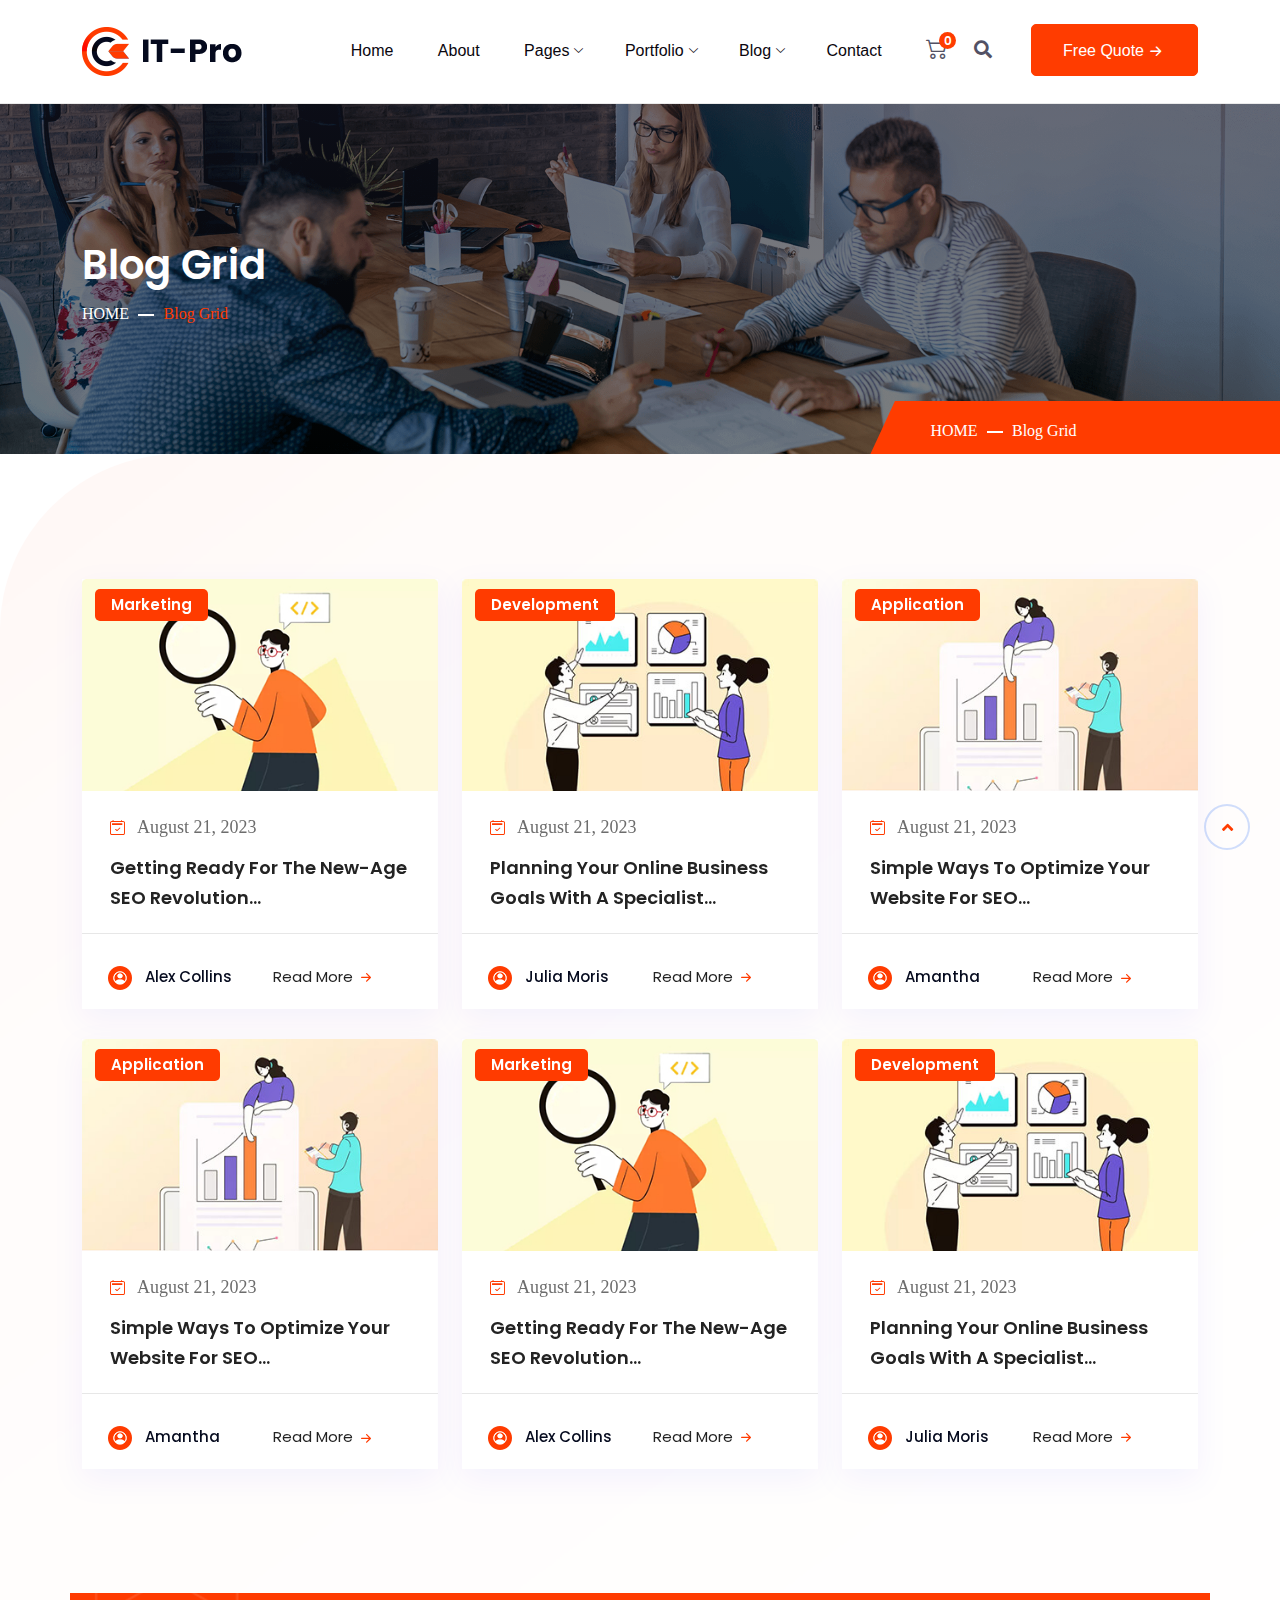
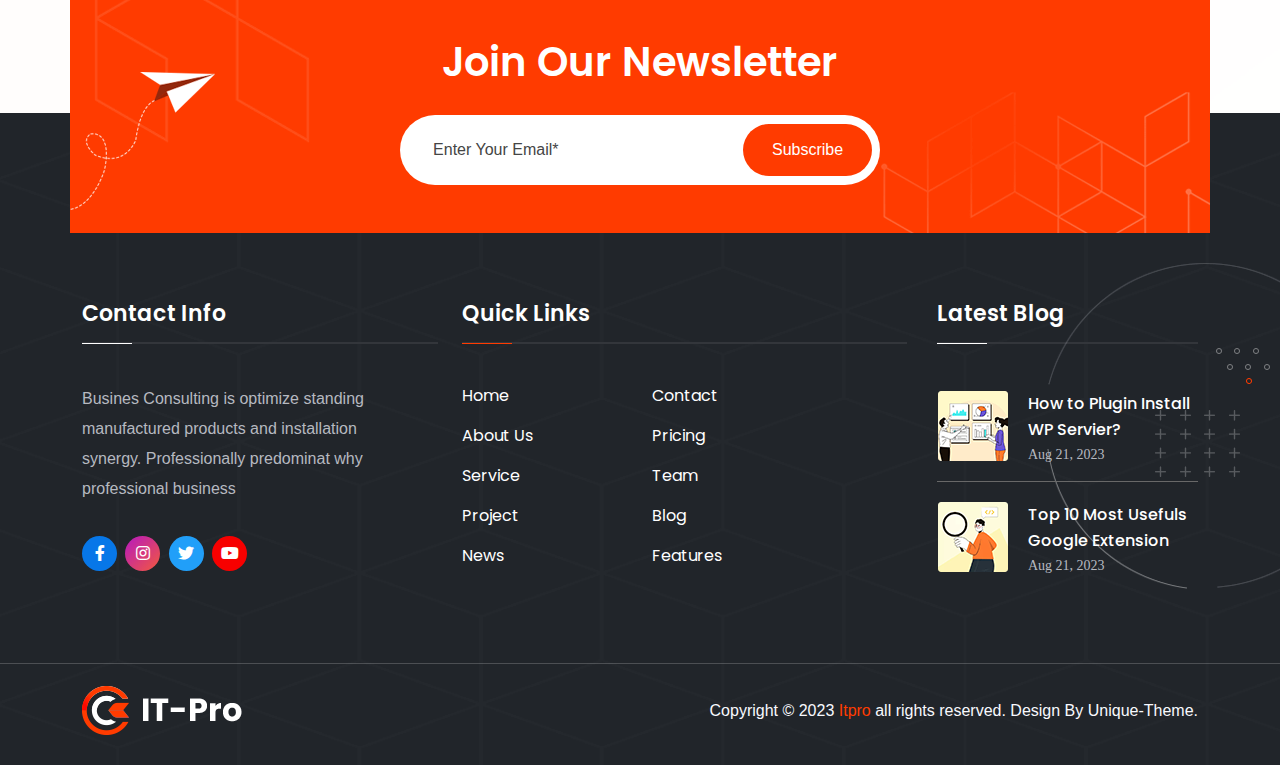
<file: blog-grid.html>
<!DOCTYPE HTML>
<html lang="en-US">


<!-- Mirrored from m100.ditsolution.net/html/itpro/seo/blog-grid.html by HTTrack Website Copier/3.x [XR&CO'2014], Mon, 23 Oct 2023 16:28:00 GMT -->
<head>
	<meta charset="UTF-8">
	<meta http-equiv="x-ua-compatible" content="ie=edge">
	<title>itpro - Seo Agency  HTML5 Template</title>
	<meta name="description" content="">
	<meta name="viewport" content="width=device-width, initial-scale=1">
	<!-- Favicon -->
	<link rel="icon" type="image/png" sizes="56x56" href="assets/images/fav-icon/icon.png">
	<!-- bootstrap CSS -->
	<link rel="stylesheet" href="assets/css/bootstrap.min.css" type="text/css" media="all">
	<!-- carousel CSS -->
	<link rel="stylesheet" href="assets/css/owl.carousel.min.css" type="text/css" media="all">
	<!-- animate CSS -->
	<link rel="stylesheet" href="assets/css/animate.css" type="text/css" media="all">
	<!-- animated-text CSS -->
	<link rel="stylesheet" href="assets/css/animated-text.css" type="text/css" media="all">
	<!-- font-awesome CSS -->
	<link rel="stylesheet" href="assets/css/all.min.css" type="text/css" media="all">
	<!-- font-flaticon CSS -->
	<link rel="stylesheet" href="assets/css/flaticon.css" type="text/css" media="all">
	<!-- theme-default CSS -->
	<link rel="stylesheet" href="assets/css/theme-default.css" type="text/css" media="all">
	<!-- meanmenu CSS -->
	<link rel="stylesheet" href="assets/css/meanmenu.min.css" type="text/css" media="all">
	<!-- transitions CSS -->
	<link rel="stylesheet" href="assets/css/owl.transitions.css" type="text/css" media="all">
	<!-- venobox CSS -->
	<link rel="stylesheet" href="venobox/venobox.css" type="text/css" media="all">

	<!-- bootstrap icons -->
	<link rel="stylesheet" href="assets/css/bootstrap-icons.css" type="text/css" media="all">

	<!-- Main Style CSS -->
	<link rel="stylesheet" href="assets/css/style.css" type="text/css" media="all">
	<!-- responsive CSS -->
	<link rel="stylesheet" href="assets/css/responsive.css" type="text/css" media="all">

	<!-- modernizr js -->
	<script src="assets/js/vendor/modernizr-3.5.0.min.js"></script>
</head>

<body>

	<!-- Loder Start -->
	<div class="loader-wrapper">
		<div class="loader"></div>
		<div class="loder-section left-section"></div>
		<div class="loder-section right-section"></div>
	</div>
	<!-- Loder End -->


<!--==================================================-->
<!-- Start itpro Header Menu Area -->
<!--==================================================-->
   <div id="sticky-header" class="header_menu_area">
   	    <div class="container">
   	    	<div class="row align-items-center">
   	    		<div class="col-lg-2 text-left">
   	    			<div class="header_logo">
   	    				<a href="index.html"><img src="assets/images/logo1.png" alt="logo"></a>
   	    			</div>
   	    		</div>
   	    		<div class="col-lg-10">
   	    			<div class="header_menu">
   	    				<ul class="nav_scroll">
   	    					<li><a href="index.html">Home</a></li>
   	    					<li><a href="about.html">About</a></li>
   	    					<li class="menu-item-has-children"><a href="#">Pages<i class="bi bi-chevron-down"></i></a>
						      <ul class="sub-menu">
							  		<li><a href="about.html">About Us</a></li>
									<li><a href="service.html">Service</a></li>
									<li><a href="service-details.html">Service Details</a></li>
									<li><a href="team.html">Our Team</a></li>
									<li><a href="pricing.html">Pricing</a></li>
									<li><a href="faqs.html">Faqs</a></li>
									<li><a href="404.html">404</a></li>
									<li><a href="contact.html">Contact Us</a></li>
								</ul>
   	    					</li>
   	    					<li class="menu-item-has-children"><a href="#">Portfolio<i class="bi bi-chevron-down"></i></a>
					           <ul class="sub-menu">
									<li><a href="portfolio.html">Portfolio</a></li>
									<li><a href="portfolio-details.html">Portfolio Details</a></li>
								</ul>
   	    					</li>
   	    					<li class="menu-item-has-children"><a href="#">Blog<i class="bi bi-chevron-down"></i></a>
					           <ul class="sub-menu">
									<li><a href="blog-grid.html">Blog Grid</a></li>
									<li><a href="blog-details.html">Blog Details</a></li>
								</ul>
   	    					</li>
   	    					<li><a href="contact.html">Contact</a></li>
   	    				</ul>
   	    				<div class="header-cart">
   	    					<a href="#"><i class="bi bi-cart2"></i></a>
   	    					<div class="cart-count">
   	    						<h4>0</h4>
   	    					</div>
   	    				</div>
   	    			   <div class="header-search-button search-box-outer">
				         <a href="#"><i class="fas fa-search"></i></a>
				       </div>
				       <div class="header-button">
				       		<a href="#">Free Quote<i class="bi bi-arrow-right-short"></i></a>
				       </div>
   	    			</div>
   	    		</div>
   	    	</div>
   	    </div>
   </div>
<!--==================================================-->
<!-- End itpro Header Menu Area -->
<!--==================================================-->




<!--==================================================-->
<!-- Start itpro Main Menu Area -->
<!--==================================================-->
<div class="mobile-menu-area sticky d-sm-block d-md-block d-lg-none ">
	<div class="mobile-menu">
		<nav class="header_menu">
			<ul class="nav_scroll">
				<li><a href="index.html">Home</a></li>
				<li><a href="about.html">About</a></li>
				<li class="menu-item-has-children"><a href="#">Pages</a>
			        <ul class="sub-menu">
				  		<li><a href="about.html">About Us</a></li>
						<li><a href="service.html">Service</a></li>
						<li><a href="service-details.html">Service Details</a></li>
						<li><a href="team.html">Our Team</a></li>
						<li><a href="pricing.html">Pricing</a></li>
						<li><a href="faqs.html">Faqs</a></li>
						<li><a href="404.html">404</a></li>
						<li><a href="contact.html">Contact Us</a></li>
					</ul>
				</li>
				<li class="menu-item-has-children"><a href="#">Portfolio</a>
		           <ul class="sub-menu">
						<li><a href="portfolio.html">Portfolio</a></li>
						<li><a href="portfolio-details.html">Portfolio Details</a></li>
					</ul>
				</li>
				<li class="menu-item-has-children"><a href="#">Blog</a>
		           <ul class="sub-menu">
						<li><a href="blog-grid.html">Blog Grid</a></li>
						<li><a href="blog-details.html">Blog Details</a></li>
					</ul>
				</li>
				<li><a href="contact.html">Contact</a></li>
			</ul>
		</nav>
	</div>
</div>
<!--==================================================-->
<!-- End itpro Main Menu Area -->
<!--==================================================-->





<!--==================================================-->
<!--Start breadcumb-area -->
<!--===================================================-->
<div class="breadcumb-area d-flex align-items-center">
	<div class="container">
		<div class="row d-flex align-items-center">
			<div class="col-lg-12">
				<div class="breadcumb-content">
					<h1> Blog Grid </h1>
					<ul>
						<li><a href="index.html">Home</a></li>
						<li>Blog Grid </li>
					</ul>
				</div>
			</div>
			<div class="britcam-shape">
				<div class="breadcumb-content upp">
					<ul>
						<li><a href="index.html">Home</a></li>
						<li>Blog Grid </li>
					</ul>
				</div>
			</div>
		</div>
	</div>
</div>
<!--==================================================-->
<!--End breadcumb-area -->
<!--===================================================-->


<!--==================================================-->
<!-- Start itpro blog-grid Area -->
<!--==================================================-->
<div class="blog-area blog-grid">
	<div class="container">
		<div class="row">
			<div class="col-lg-4 col-md-6">
				<div class="single-blog-box blog-grid">
					<div class="single-blog-thumb">
						<img src="assets/images/resource/blog-1.jpg" alt="">
					</div>
					<div class="blog-category">
						<h6>Marketing</h6>
					</div>
					<div class="single-blog-content">
						<div class="meta-blog">
							<a href="#"><i class="bi bi-calendar2-check"></i>August 21, 2023</a>
						</div>
						<a href="blog-details.html">Getting Ready For The New-Age SEO Revolution…</a>
					</div>
					<div class="blog-bottom">
						<div class="blog-author">
							<span><img src="assets/images/resource/blog-user.png" alt=""></span>
							<span>Alex Collins</span>
						</div>
						<div class="blog-button">
							<a href="#">Read More<i class="bi bi-arrow-right-short"></i></a>
						</div>
					</div>
				</div>
			</div>				
			<div class="col-lg-4 col-md-6">
				<div class="single-blog-box">
					<div class="single-blog-thumb">
						<img src="assets/images/resource/blog-2.jpg" alt="">
					</div>
					<div class="blog-category">
						<h6>Development</h6>
					</div>
					<div class="single-blog-content">
						<div class="meta-blog">
							<a href="#"><i class="bi bi-calendar2-check"></i>August 21, 2023</a>
						</div>
						<a href="blog-details.html">Planning Your Online Business Goals With A Specialist…</a>
					</div>
					<div class="blog-bottom">
						<div class="blog-author">
							<span><img src="assets/images/resource/blog-user.png" alt=""></span>
							<span>Julia Moris</span>
						</div>
						<div class="blog-button">
							<a href="#">Read More<i class="bi bi-arrow-right-short"></i></a>
						</div>
					</div>
				</div>
			</div>	
			<div class="col-lg-4 col-md-6">
				<div class="single-blog-box">
					<div class="single-blog-thumb">
						<img src="assets/images/resource/blog-3.jpg" alt="">
					</div>
					<div class="blog-category">
						<h6>Application</h6>
					</div>
					<div class="single-blog-content">
						<div class="meta-blog">
							<a href="#"><i class="bi bi-calendar2-check"></i>August 21, 2023</a>
						</div>
						<a href="blog-details.html">Simple Ways To Optimize Your Website For SEO…</a>
					</div>
					<div class="blog-bottom">
						<div class="blog-author">
							<span><img src="assets/images/resource/blog-user.png" alt=""></span>
							<span>Amantha</span>
						</div>
						<div class="blog-button">
							<a href="#">Read More<i class="bi bi-arrow-right-short"></i></a>
						</div>
					</div>
				</div>
			</div>			
			<div class="col-lg-4 col-md-6">
				<div class="single-blog-box">
					<div class="single-blog-thumb">
						<img src="assets/images/resource/blog-3.jpg" alt="">
					</div>
					<div class="blog-category">
						<h6>Application</h6>
					</div>
					<div class="single-blog-content">
						<div class="meta-blog">
							<a href="#"><i class="bi bi-calendar2-check"></i>August 21, 2023</a>
						</div>
						<a href="blog-details.html">Simple Ways To Optimize Your Website For SEO…</a>
					</div>
					<div class="blog-bottom">
						<div class="blog-author">
							<span><img src="assets/images/resource/blog-user.png" alt=""></span>
							<span>Amantha</span>
						</div>
						<div class="blog-button">
							<a href="#">Read More<i class="bi bi-arrow-right-short"></i></a>
						</div>
					</div>
				</div>
			</div>
						<div class="col-lg-4 col-md-6">
				<div class="single-blog-box blog-grid">
					<div class="single-blog-thumb">
						<img src="assets/images/resource/blog-1.jpg" alt="">
					</div>
					<div class="blog-category">
						<h6>Marketing</h6>
					</div>
					<div class="single-blog-content">
						<div class="meta-blog">
							<a href="#"><i class="bi bi-calendar2-check"></i>August 21, 2023</a>
						</div>
						<a href="blog-details.html">Getting Ready For The New-Age SEO Revolution…</a>
					</div>
					<div class="blog-bottom">
						<div class="blog-author">
							<span><img src="assets/images/resource/blog-user.png" alt=""></span>
							<span>Alex Collins</span>
						</div>
						<div class="blog-button">
							<a href="#">Read More<i class="bi bi-arrow-right-short"></i></a>
						</div>
					</div>
				</div>
			</div>				
			<div class="col-lg-4 col-md-6">
				<div class="single-blog-box">
					<div class="single-blog-thumb">
						<img src="assets/images/resource/blog-2.jpg" alt="">
					</div>
					<div class="blog-category">
						<h6>Development</h6>
					</div>
					<div class="single-blog-content">
						<div class="meta-blog">
							<a href="#"><i class="bi bi-calendar2-check"></i>August 21, 2023</a>
						</div>
						<a href="blog-details.html">Planning Your Online Business Goals With A Specialist…</a>
					</div>
					<div class="blog-bottom">
						<div class="blog-author">
							<span><img src="assets/images/resource/blog-user.png" alt=""></span>
							<span>Julia Moris</span>
						</div>
						<div class="blog-button">
							<a href="#">Read More<i class="bi bi-arrow-right-short"></i></a>
						</div>
					</div>
				</div>
			</div>	
		</div>
	</div>
</div>
<!--==================================================-->
<!-- Start itpro blog-grid Area -->
<!--==================================================-->






<!--==================================================-->
<!-- Start itpro Newsletter Area -->
<!--==================================================-->
<div class="newsletter-area">
	<div class="container">
		<div class="row newsletter">
			<div class="col-md-12 text-center">
				<div class="single-newsletter-box">
					<div class="newsletter-content">
						<h1>Join Our Newsletter</h1>
					</div>
					<form action="#">
						<div class="newsletter-form-box">
							<input type="text" name="Email" placeholder="Enter Your Email*" required>
							<button type="submit">Subscribe</button>
						</div>
					</form>
				</div>
			</div>
			<div class="newslatter-shape">
				<img src="assets/images/resource/newslatter-shape.png" alt="">
			</div>
		</div>
	</div>
</div>
<!--==================================================-->
<!-- Start itpro Newsletter Area -->
<!--==================================================-->




<!--==================================================-->
<!-- Start itpro Footer Area -->
<!--==================================================-->
<div class="footer-area">
	<div class="container">
		<div class="row">
			<div class="col-lg-4 col-md-6">
				<div class="footer-widget-content">
				   <div class="footer-widget-titel">
						<h4>Contact Info</h4>
					</div>
					<div class="footer-widget-desc">
						<p>Busines Consulting is optimize standing manufactured products and installation synergy. Professionally predominat why professional business</p>
				    </div>
					<div class="footer-widget-social-icon">
						<ul>
							<li><a href="#"><i class="fab fa-facebook-f"></i></a></li>
							<li><a href="#"><i class="fab fa-instagram"></i></a></li>
							<li><a href="#"><i class="fab fa-twitter"></i></a></li>
							<li><a href="#"><i class="fab fa-youtube"></i></a></li>
						</ul>
					</div>
				</div>
			</div>
			<div class="col-lg-2 col-md-6">
				<div class="footer-widget-content">
					<div class="footer-widget-titel style-tow">
						<h4>Quick Links</h4>
					</div>
					<div class="footer-widget-menu">
						<ul>
							<li><a href="#">Home</a></li>
							<li><a href="#">About Us</a></li>
							<li><a href="#">Service</a></li>
							<li><a href="#">Project</a></li>
							<li><a href="#">News</a></li>
						</ul>
					</div>
				</div>
			</div>			
			<div class="col-lg-3 col-md-6">
				<div class="footer-widget-content">
					<div class="footer-widget-titel pb-75">
					</div>
					<div class="footer-widget-menu">
						<ul>
							<li><a href="#">Contact</a></li>
							<li><a href="#">Pricing</a></li>
							<li><a href="#">Team</a></li>
							<li><a href="#">Blog</a></li>
							<li><a href="#">Features</a></li>
						</ul>
					</div>
				</div>
			</div>
			<div class="col-lg-3 col-md-6">
				<div class="footer-widget-content">
					<div class="footer-widget-titel">
						<h4>Latest Blog</h4>
					</div>
					<div class="footer-widget-post">
						<div class="footer-widget-post-thumb">
							<img src="assets/images/resource/blog-post-1.png" alt="">
						</div>
						<div class="footer-widget-post-content">
							<a href="#">How to Plugin Install WP Servier?</a>
							<p>Aug 21, 2023</p>
						</div>
					</div>		

					<div class="footer-widget-post">
						<div class="footer-widget-post-thumb">
							<img src="assets/images/resource/blog-post-2.png" alt="">
						</div>
						<div class="footer-widget-post-content">
							<a href="#">Top 10 Most Usefuls Google Extension</a>
							<p>Aug 21, 2023</p>
						</div>
					</div>
				</div>
			</div>
		</div>
	</div>
	<div class="footer-shape-1">
		<img src="assets/images/resource/footer-shape-1.png" alt="">
	</div>	
	<div class="footer-shape-2">
		<img src="assets/images/resource/footer-shape-2.png" alt="">
	</div>
	<div class="footer-bottom-area">
		<div class="container">
			<div class="row align-items-center">
				<div class="col-lg-6 col-md-12">
					<div class="footer-bottom-logo">
						<a href="index.html"><img src="assets/images/logo2.png" alt="logo"></a>
					</div>
				</div>
				<div class="col-lg-6 col-md-12">
				 	<div class="footer-bottom-content">
				 	 	<div class="footer-bottom-content-copy">
				 	 	 	<p>Copyright © 2023 <a href="#">Itpro</a> all rights reserved. Design By Unique-Theme.</p>
				 	 	</div>
				 	 </div>
				</div>
			</div>
		</div>
	</div>
</div>
<!--==================================================-->
<!-- Start itpro Footer Area -->
<!--==================================================-->




<!--==================================================-->
<!-- Start Search Popup Section -->
<!--==================================================-->
<div class="search-popup">
	<button class="close-search style-two"><span class="flaticon-multiply"><i class="far fa-times-circle"></i></span></button>
	<button class="close-search"><i class="bi bi-arrow-up"></i></button>
	<form method="post" action="#">
		<div class="form-group">
			<input type="search" name="search-field" value="" placeholder="Search Here" required="">
			<button type="submit"><i class="fa fa-search"></i></button>
		</div>
	</form>
</div>
<!--==================================================-->
<!-- Start Search Popup Section -->
<!--==================================================-->




<!--==================================================-->
<!-- Start scrollup section Section -->
<!--==================================================-->
   <div class="prgoress_indicator active-progress">
        <svg class="progress-circle svg-content" width="100%" height="100%" viewBox="-1 -1 102 102">
          <path d="M50,1 a49,49 0 0,1 0,98 a49,49 0 0,1 0,-98" style="transition: stroke-dashoffset 10ms linear 0s; stroke-dasharray: 307.919, 307.919; stroke-dashoffset: 270.456;"></path>
        </svg>
    </div>
<!--==================================================-->
<!-- Start scrollup section Section -->
<!--==================================================-->


	<!-- jquery js -->
	<script src="assets/js/vendor/jquery-3.6.2.min.js"></script>
	<script src="assets/js/popper.min.js"></script>
	<!-- bootstrap js -->
	<script src="assets/js/bootstrap.min.js"></script>
	<!-- carousel js -->
	<script src="assets/js/owl.carousel.min.js"></script>
	<!-- counterup js -->
	<script src="assets/js/jquery.counterup.min.js"></script>
	<!-- waypoints js -->
	<script src="assets/js/waypoints.min.js"></script>
	<!-- wow js -->
	<script src="assets/js/wow.js"></script>
	<!-- imagesloaded js -->
	<script src="assets/js/imagesloaded.pkgd.min.js"></script>
	<!-- venobox js -->
	<script src="venobox/venobox.js"></script>

	<!--  animated-text js -->
	<script src="assets/js/animated-text.js"></script>
	<!-- venobox min js -->
	<script src="venobox/venobox.min.js"></script>
	<!-- isotope js -->
	<script src="assets/js/isotope.pkgd.min.js"></script>
	<!-- jquery meanmenu js -->
	<script src="assets/js/jquery.meanmenu.js"></script>

	<!-- jquery scrollup js -->
	<script src="assets/js/jquery.scrollUp.js"></script>
	<!-- theme js -->
	<script src="assets/js/theme.js"></script>
	<!-- barfiller -->
	<script src="assets/js/jquery.barfiller.js"></script>
</body>


<!-- Mirrored from m100.ditsolution.net/html/itpro/seo/blog-grid.html by HTTrack Website Copier/3.x [XR&CO'2014], Mon, 23 Oct 2023 16:28:00 GMT -->
</html>
</file>
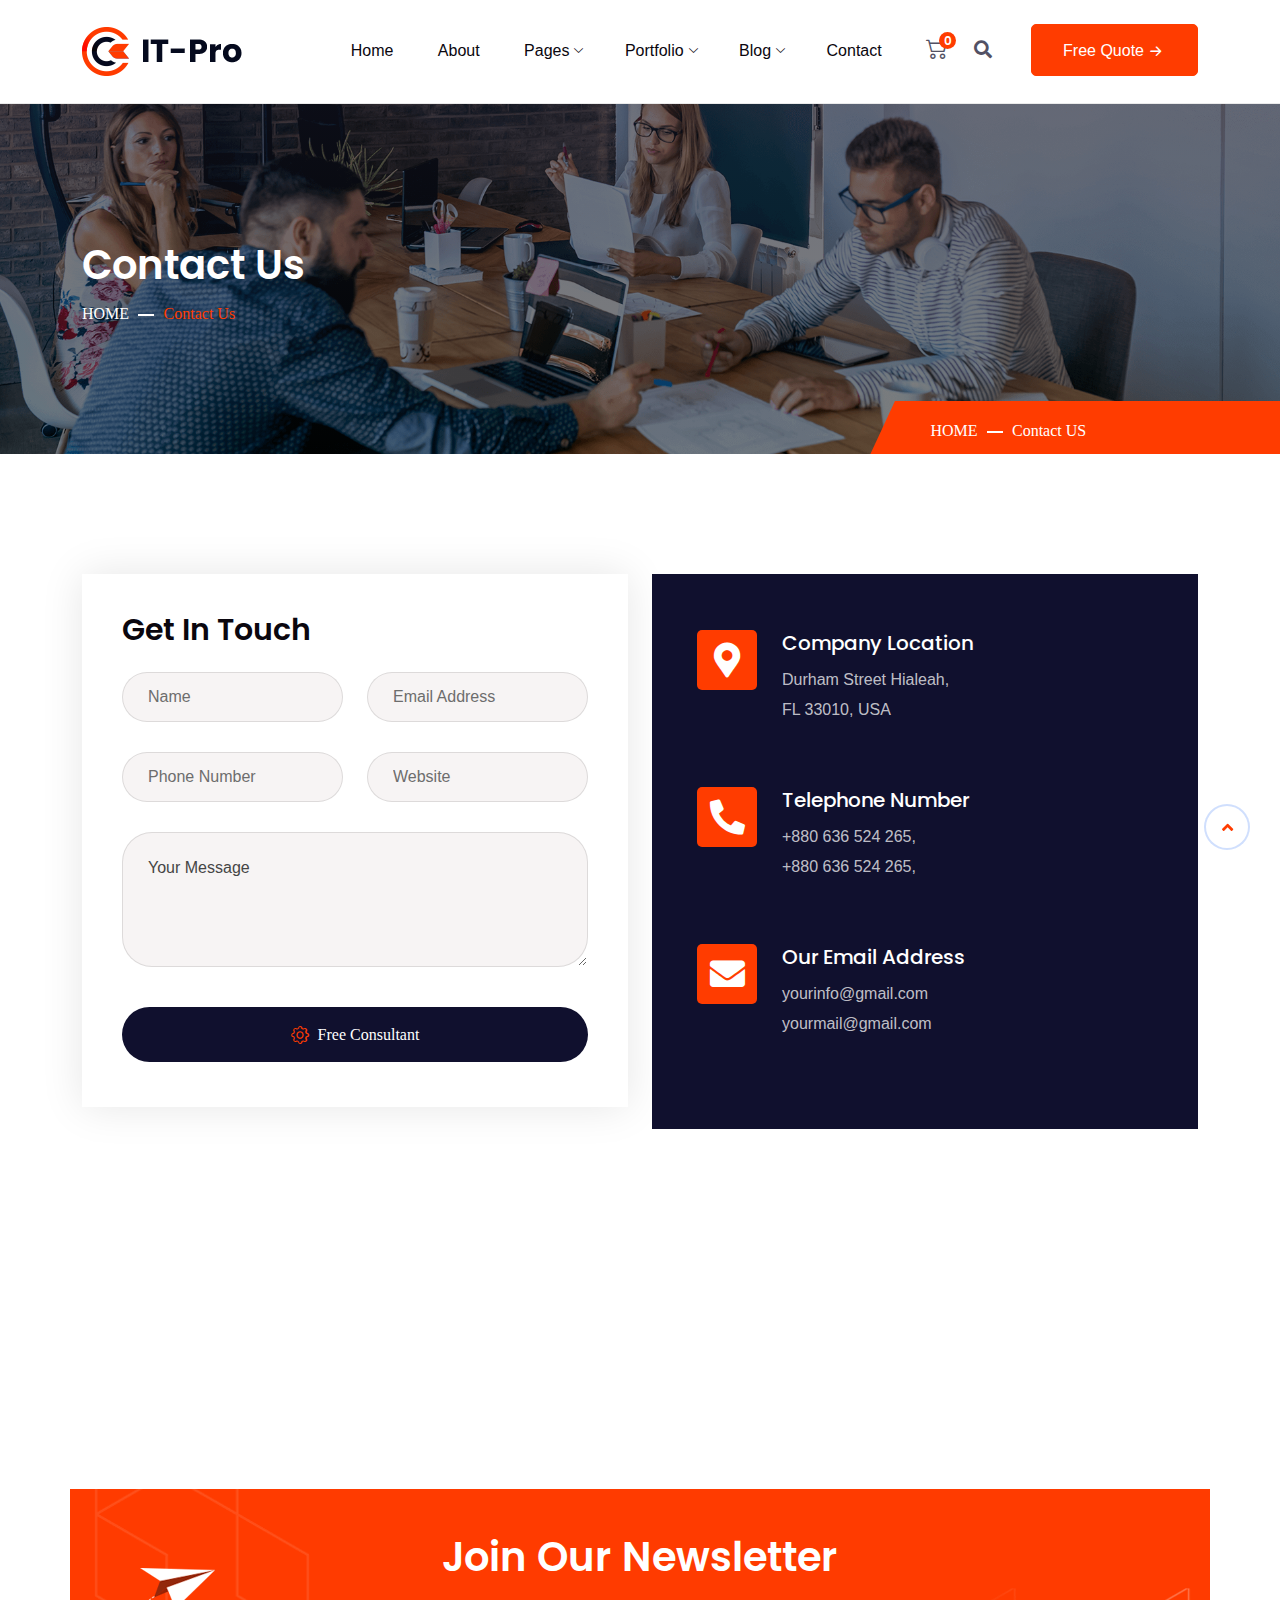
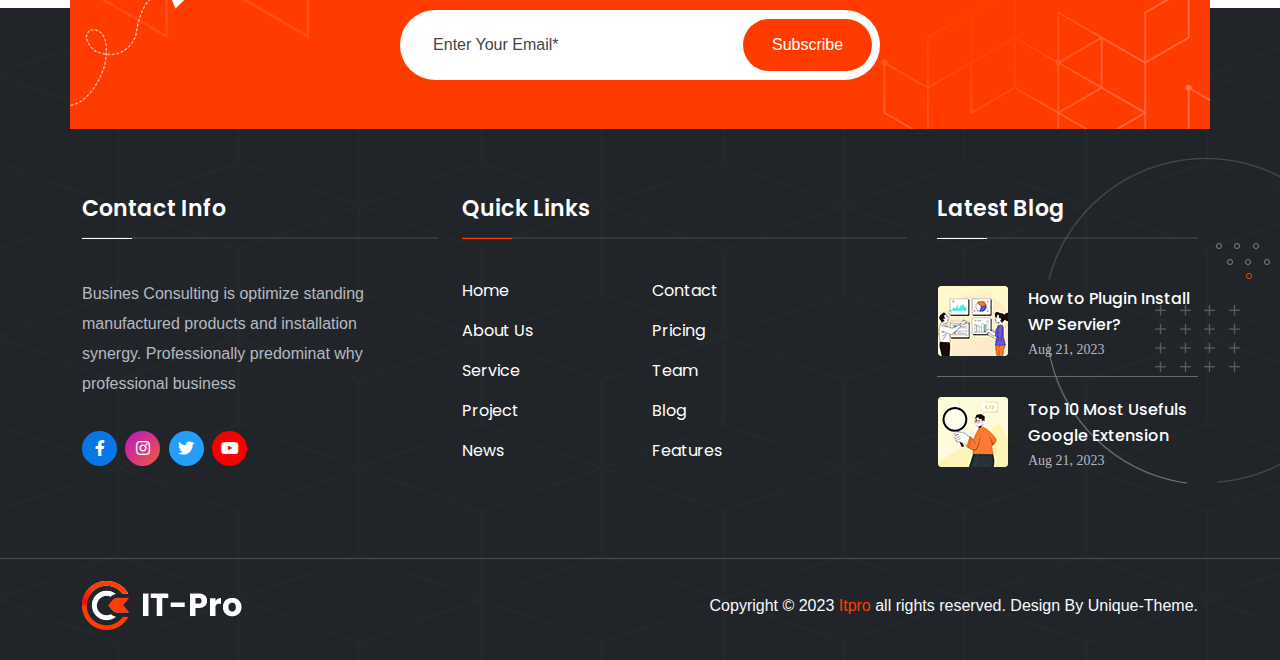
<file: contact.html>
<!DOCTYPE HTML>
<html lang="en-US">


<!-- Mirrored from m100.ditsolution.net/html/itpro/seo/contact.html by HTTrack Website Copier/3.x [XR&CO'2014], Mon, 23 Oct 2023 16:27:47 GMT -->
<head>
	<meta charset="UTF-8">
	<meta http-equiv="x-ua-compatible" content="ie=edge">
	<title>itpro - Seo Agency  HTML5 Template</title>
	<meta name="description" content="">
	<meta name="viewport" content="width=device-width, initial-scale=1">
	<!-- Favicon -->
	<link rel="icon" type="image/png" sizes="56x56" href="assets/images/fav-icon/icon.png">
	<!-- bootstrap CSS -->
	<link rel="stylesheet" href="assets/css/bootstrap.min.css" type="text/css" media="all">
	<!-- carousel CSS -->
	<link rel="stylesheet" href="assets/css/owl.carousel.min.css" type="text/css" media="all">
	<!-- animate CSS -->
	<link rel="stylesheet" href="assets/css/animate.css" type="text/css" media="all">
	<!-- animated-text CSS -->
	<link rel="stylesheet" href="assets/css/animated-text.css" type="text/css" media="all">
	<!-- font-awesome CSS -->
	<link rel="stylesheet" href="assets/css/all.min.css" type="text/css" media="all">
	<!-- font-flaticon CSS -->
	<link rel="stylesheet" href="assets/css/flaticon.css" type="text/css" media="all">
	<!-- theme-default CSS -->
	<link rel="stylesheet" href="assets/css/theme-default.css" type="text/css" media="all">
	<!-- meanmenu CSS -->
	<link rel="stylesheet" href="assets/css/meanmenu.min.css" type="text/css" media="all">
	<!-- transitions CSS -->
	<link rel="stylesheet" href="assets/css/owl.transitions.css" type="text/css" media="all">
	<!-- venobox CSS -->
	<link rel="stylesheet" href="venobox/venobox.css" type="text/css" media="all">

	<!-- bootstrap icons -->
	<link rel="stylesheet" href="assets/css/bootstrap-icons.css" type="text/css" media="all">

	<!-- Main Style CSS -->
	<link rel="stylesheet" href="assets/css/style.css" type="text/css" media="all">
	<!-- responsive CSS -->
	<link rel="stylesheet" href="assets/css/responsive.css" type="text/css" media="all">

	<!-- modernizr js -->
	<script src="assets/js/vendor/modernizr-3.5.0.min.js"></script>
</head>

<body>

	<!-- Loder Start -->
	<div class="loader-wrapper">
		<div class="loader"></div>
		<div class="loder-section left-section"></div>
		<div class="loder-section right-section"></div>
	</div>
	<!-- Loder End -->

<!--==================================================-->
<!-- Start itpro Header Menu Area -->
<!--==================================================-->
   <div id="sticky-header" class="header_menu_area">
   	    <div class="container">
   	    	<div class="row align-items-center">
   	    		<div class="col-lg-2 text-left">
   	    			<div class="header_logo">
   	    				<a href="index.html"><img src="assets/images/logo1.png" alt="logo"></a>
   	    			</div>
   	    		</div>
   	    		<div class="col-lg-10">
   	    			<div class="header_menu">
   	    				<ul class="nav_scroll">
   	    					<li><a href="index.html">Home</a></li>
   	    					<li><a href="about.html">About</a></li>
   	    					<li class="menu-item-has-children"><a href="#">Pages<i class="bi bi-chevron-down"></i></a>
						      <ul class="sub-menu">
							  		<li><a href="about.html">About Us</a></li>
									<li><a href="service.html">Service</a></li>
									<li><a href="service-details.html">Service Details</a></li>
									<li><a href="team.html">Our Team</a></li>
									<li><a href="pricing.html">Pricing</a></li>
									<li><a href="faqs.html">Faqs</a></li>
									<li><a href="404.html">404</a></li>
									<li><a href="contact.html">Contact Us</a></li>
								</ul>
   	    					</li>
   	    					<li class="menu-item-has-children"><a href="#">Portfolio<i class="bi bi-chevron-down"></i></a>
					           <ul class="sub-menu">
									<li><a href="portfolio.html">Portfolio</a></li>
									<li><a href="portfolio-details.html">Portfolio Details</a></li>
								</ul>
   	    					</li>
   	    					<li class="menu-item-has-children"><a href="#">Blog<i class="bi bi-chevron-down"></i></a>
					           <ul class="sub-menu">
									<li><a href="blog-grid.html">Blog Grid</a></li>
									<li><a href="blog-details.html">Blog Details</a></li>
								</ul>
   	    					</li>
   	    					<li><a href="contact.html">Contact</a></li>
   	    				</ul>
   	    				<div class="header-cart">
   	    					<a href="#"><i class="bi bi-cart2"></i></a>
   	    					<div class="cart-count">
   	    						<h4>0</h4>
   	    					</div>
   	    				</div>
   	    			   <div class="header-search-button search-box-outer">
				         <a href="#"><i class="fas fa-search"></i></a>
				       </div>
				       <div class="header-button">
				       		<a href="#">Free Quote<i class="bi bi-arrow-right-short"></i></a>
				       </div>
   	    			</div>
   	    		</div>
   	    	</div>
   	    </div>
   </div>
<!--==================================================-->
<!-- End itpro Header Menu Area -->
<!--==================================================-->




<!--==================================================-->
<!-- Start itpro Main Menu Area -->
<!--==================================================-->
<div class="mobile-menu-area sticky d-sm-block d-md-block d-lg-none ">
	<div class="mobile-menu">
		<nav class="header_menu">
			<ul class="nav_scroll">
				<li><a href="index.html">Home</a></li>
				<li><a href="about.html">About</a></li>
				<li class="menu-item-has-children"><a href="#">Pages</a>
			        <ul class="sub-menu">
				  		<li><a href="about.html">About Us</a></li>
						<li><a href="service.html">Service</a></li>
						<li><a href="service-details.html">Service Details</a></li>
						<li><a href="team.html">Our Team</a></li>
						<li><a href="pricing.html">Pricing</a></li>
						<li><a href="faqs.html">Faqs</a></li>
						<li><a href="404.html">404</a></li>
						<li><a href="contact.html">Contact Us</a></li>
					</ul>
				</li>
				<li class="menu-item-has-children"><a href="#">Portfolio</a>
		           <ul class="sub-menu">
						<li><a href="portfolio.html">Portfolio</a></li>
						<li><a href="portfolio-details.html">Portfolio Details</a></li>
					</ul>
				</li>
				<li class="menu-item-has-children"><a href="#">Blog</a>
		           <ul class="sub-menu">
						<li><a href="blog-grid.html">Blog Grid</a></li>
						<li><a href="blog-details.html">Blog Details</a></li>
					</ul>
				</li>
				<li><a href="contact.html">Contact</a></li>
			</ul>
		</nav>
	</div>
</div>
<!--==================================================-->
<!-- End itpro Main Menu Area -->
<!--==================================================-->





<!--==================================================-->
<!--Start breadcumb-area -->
<!--===================================================-->
<div class="breadcumb-area d-flex align-items-center">
	<div class="container">
		<div class="row d-flex align-items-center">
			<div class="col-lg-12">
				<div class="breadcumb-content">
					<h1> Contact Us </h1>
					<ul>
						<li><a href="index.html">Home</a></li>
						<li>Contact Us </li>
					</ul>
				</div>
			</div>
			<div class="britcam-shape">
				<div class="breadcumb-content upp">
					<ul>
						<li><a href="index.html">Home</a></li>
						<li> Contact US </li>
					</ul>
				</div>
			</div>
		</div>
	</div>
</div>
<!--==================================================-->
<!--End breadcumb-area -->
<!--===================================================-->




<!--==================================================-->
<!-- Start Contact Section -->
<!--===================================================-->
<div class="contact-us-two">
	<div class="container">
		<div class="row">
			<div class="col-sm-12 col-md-6 col-lg-6 pl-0 pr-0">
				<div class="contact_from_box">
					<div class="contact_title pb-4">
						<h3>Get In Touch</h3>
					</div>
					<form action="https://formspree.io/f/myyleorq" method="POST" id="dreamit-form">
						<div class="row">
							<div class="col-lg-6">
								<div class="form_box mb-30">
									<input type="text" name="name" placeholder="Name" required>
								</div>
							</div>
							<div class="col-lg-6">
								<div class="form_box mb-30">
									<input type="email" name="email" placeholder="Email Address" required>
								</div>
							</div>
							<div class="col-lg-6">
								<div class="form_box mb-30">
									<input type="text" name="phone" placeholder="Phone Number" required>
								</div>
							</div>
							<div class="col-lg-6">
								<div class="form_box mb-30">
									<input type="text" name="web" placeholder="Website" required>
								</div>
							</div>

							<div class="col-lg-12">
								<div class="form_box mb-30">
									<textarea name="message" id="message" cols="30" rows="10"
										placeholder="Your Message"></textarea>
								</div>
								<div class="quote_button">
									<button class="btn" type="submit"> <i class="bi bi-gear"></i> Free Consultant
									</button>
								</div>
							</div>
						</div>
					</form>
					<div id="status"></div>
				</div>
			</div>
			<div class="col-sm-12 col-md-6 col-lg-6 pl-0 pr-0">
				<div class="content-info-area">
					<div class="cda-single-content d-flex">
						<div class="cda-icon">
							<i class="fas fa-map-marker-alt"></i>
						</div>
						<div class="cda-content-inner">
							<h4>Company Location</h4>
							<p>Durham Street Hialeah, <br>FL 33010, USA</p>
						</div>
					</div>
					<div class="cda-single-content hr d-flex">
						<div class="cda-icon">
							<i class="fas fa-phone-alt"></i>
						</div>
						<div class="cda-content-inner">
							<h4>Telephone Number</h4>
							<p>+880 636 524 265, <br>+880 636 524 265, </p>
						</div>
					</div>
					<div class="cda-single-content hr d-flex">
						<div class="cda-icon">
							<i class="fas fa-envelope"></i>
						</div>
						<div class="cda-content-inner">
							<h4>Our Email Address</h4>
							<p>yourinfo@gmail.com <br>yourmail@gmail.com</p>
						</div>
					</div>
					<div class="cda-single-content hr d-flex">
					</div>
				</div>
			</div>
		</div>
	</div>
</div>
<!--==================================================-->
<!-- End Contact Section -->
<!--===================================================-->




<!--==================================================-->
<!-- Start Contact Location Section -->
<!--===================================================-->
<div class="map-section">
	<div class="container-fluid">
		<div class="row">
			<div class="col-lg-12 p-0">
				<iframe
					src="https://www.google.com/maps/embed?pb=!1m18!1m12!1m3!1d48384.367867189205!2d-74.01058227968896!3d40.71751035716885!2m3!1f0!2f0!3f0!3m2!1i1024!2i768!4f13.1!3m3!1m2!1s0x89c24fa5d33f083b%3A0xc80b8f06e177fe62!2sNew%20York%2C%20NY%2C%20USA!5e0!3m2!1sen!2sbd!4v1609671967457!5m2!1sen!2sbd"
					width="1920" height="350" style="border:0;" allowfullscreen="" aria-hidden="false"
					tabindex="0"></iframe>
			</div>
		</div>
	</div>
</div>
<!--==================================================-->
<!-- End Contact Location Section -->
<!--===================================================-->




<!--==================================================-->
<!-- Start itpro Newsletter Area -->
<!--==================================================-->
<div class="newsletter-area">
	<div class="container">
		<div class="row newsletter">
			<div class="col-md-12 text-center">
				<div class="single-newsletter-box">
					<div class="newsletter-content">
						<h1>Join Our Newsletter</h1>
					</div>
					<form action="#">
						<div class="newsletter-form-box">
							<input type="text" name="Email" placeholder="Enter Your Email*" required>
							<button type="submit">Subscribe</button>
						</div>
					</form>
				</div>
			</div>
			<div class="newslatter-shape">
				<img src="assets/images/resource/newslatter-shape.png" alt="">
			</div>
		</div>
	</div>
</div>
<!--==================================================-->
<!-- Start itpro Newsletter Area -->
<!--==================================================-->




<!--==================================================-->
<!-- Start itpro Footer Area -->
<!--==================================================-->
<div class="footer-area">
	<div class="container">
		<div class="row">
			<div class="col-lg-4 col-md-6">
				<div class="footer-widget-content">
				   <div class="footer-widget-titel">
						<h4>Contact Info</h4>
					</div>
					<div class="footer-widget-desc">
						<p>Busines Consulting is optimize standing manufactured products and installation synergy. Professionally predominat why professional business</p>
				    </div>
					<div class="footer-widget-social-icon">
						<ul>
							<li><a href="#"><i class="fab fa-facebook-f"></i></a></li>
							<li><a href="#"><i class="fab fa-instagram"></i></a></li>
							<li><a href="#"><i class="fab fa-twitter"></i></a></li>
							<li><a href="#"><i class="fab fa-youtube"></i></a></li>
						</ul>
					</div>
				</div>
			</div>
			<div class="col-lg-2 col-md-6">
				<div class="footer-widget-content">
					<div class="footer-widget-titel style-tow">
						<h4>Quick Links</h4>
					</div>
					<div class="footer-widget-menu">
						<ul>
							<li><a href="#">Home</a></li>
							<li><a href="#">About Us</a></li>
							<li><a href="#">Service</a></li>
							<li><a href="#">Project</a></li>
							<li><a href="#">News</a></li>
						</ul>
					</div>
				</div>
			</div>			
			<div class="col-lg-3 col-md-6">
				<div class="footer-widget-content">
					<div class="footer-widget-titel pb-75">
					</div>
					<div class="footer-widget-menu">
						<ul>
							<li><a href="#">Contact</a></li>
							<li><a href="#">Pricing</a></li>
							<li><a href="#">Team</a></li>
							<li><a href="#">Blog</a></li>
							<li><a href="#">Features</a></li>
						</ul>
					</div>
				</div>
			</div>
			<div class="col-lg-3 col-md-6">
				<div class="footer-widget-content">
					<div class="footer-widget-titel">
						<h4>Latest Blog</h4>
					</div>
					<div class="footer-widget-post">
						<div class="footer-widget-post-thumb">
							<img src="assets/images/resource/blog-post-1.png" alt="">
						</div>
						<div class="footer-widget-post-content">
							<a href="#">How to Plugin Install WP Servier?</a>
							<p>Aug 21, 2023</p>
						</div>
					</div>		

					<div class="footer-widget-post">
						<div class="footer-widget-post-thumb">
							<img src="assets/images/resource/blog-post-2.png" alt="">
						</div>
						<div class="footer-widget-post-content">
							<a href="#">Top 10 Most Usefuls Google Extension</a>
							<p>Aug 21, 2023</p>
						</div>
					</div>
				</div>
			</div>
		</div>
	</div>
	<div class="footer-shape-1">
		<img src="assets/images/resource/footer-shape-1.png" alt="">
	</div>	
	<div class="footer-shape-2">
		<img src="assets/images/resource/footer-shape-2.png" alt="">
	</div>
	<div class="footer-bottom-area">
		<div class="container">
			<div class="row align-items-center">
				<div class="col-lg-6 col-md-12">
					<div class="footer-bottom-logo">
						<a href="index.html"><img src="assets/images/logo2.png" alt="logo"></a>
					</div>
				</div>
				<div class="col-lg-6 col-md-12">
				 	<div class="footer-bottom-content">
				 	 	<div class="footer-bottom-content-copy">
				 	 	 	<p>Copyright © 2023 <a href="#">Itpro</a> all rights reserved. Design By Unique-Theme.</p>
				 	 	</div>
				 	 </div>
				</div>
			</div>
		</div>
	</div>
</div>
<!--==================================================-->
<!-- Start itpro Footer Area -->
<!--==================================================-->




<!--==================================================-->
<!-- Start Search Popup Section -->
<!--==================================================-->
<div class="search-popup">
	<button class="close-search style-two"><span class="flaticon-multiply"><i class="far fa-times-circle"></i></span></button>
	<button class="close-search"><i class="bi bi-arrow-up"></i></button>
	<form method="post" action="#">
		<div class="form-group">
			<input type="search" name="search-field" value="" placeholder="Search Here" required="">
			<button type="submit"><i class="fa fa-search"></i></button>
		</div>
	</form>
</div>
<!--==================================================-->
<!-- Start Search Popup Section -->
<!--==================================================-->




<!--==================================================-->
<!-- Start scrollup section Section -->
<!--==================================================-->
   <div class="prgoress_indicator active-progress">
        <svg class="progress-circle svg-content" width="100%" height="100%" viewBox="-1 -1 102 102">
          <path d="M50,1 a49,49 0 0,1 0,98 a49,49 0 0,1 0,-98" style="transition: stroke-dashoffset 10ms linear 0s; stroke-dasharray: 307.919, 307.919; stroke-dashoffset: 270.456;"></path>
        </svg>
    </div>
<!--==================================================-->
<!-- Start scrollup section Section -->
<!--==================================================-->


	<!-- jquery js -->
	<script src="assets/js/vendor/jquery-3.6.2.min.js"></script>
	<script src="assets/js/popper.min.js"></script>
	<!-- bootstrap js -->
	<script src="assets/js/bootstrap.min.js"></script>
	<!-- carousel js -->
	<script src="assets/js/owl.carousel.min.js"></script>
	<!-- counterup js -->
	<script src="assets/js/jquery.counterup.min.js"></script>
	<!-- waypoints js -->
	<script src="assets/js/waypoints.min.js"></script>
	<!-- wow js -->
	<script src="assets/js/wow.js"></script>
	<!-- imagesloaded js -->
	<script src="assets/js/imagesloaded.pkgd.min.js"></script>
	<!-- venobox js -->
	<script src="venobox/venobox.js"></script>

	<!--  animated-text js -->
	<script src="assets/js/animated-text.js"></script>
	<!-- venobox min js -->
	<script src="venobox/venobox.min.js"></script>
	<!-- isotope js -->
	<script src="assets/js/isotope.pkgd.min.js"></script>
	<!-- jquery meanmenu js -->
	<script src="assets/js/jquery.meanmenu.js"></script>

	<!-- jquery scrollup js -->
	<script src="assets/js/jquery.scrollUp.js"></script>
	<!-- theme js -->
	<script src="assets/js/theme.js"></script>
	<!-- barfiller -->
	<script src="assets/js/jquery.barfiller.js"></script>
</body>


<!-- Mirrored from m100.ditsolution.net/html/itpro/seo/contact.html by HTTrack Website Copier/3.x [XR&CO'2014], Mon, 23 Oct 2023 16:27:47 GMT -->
</html>
</file>
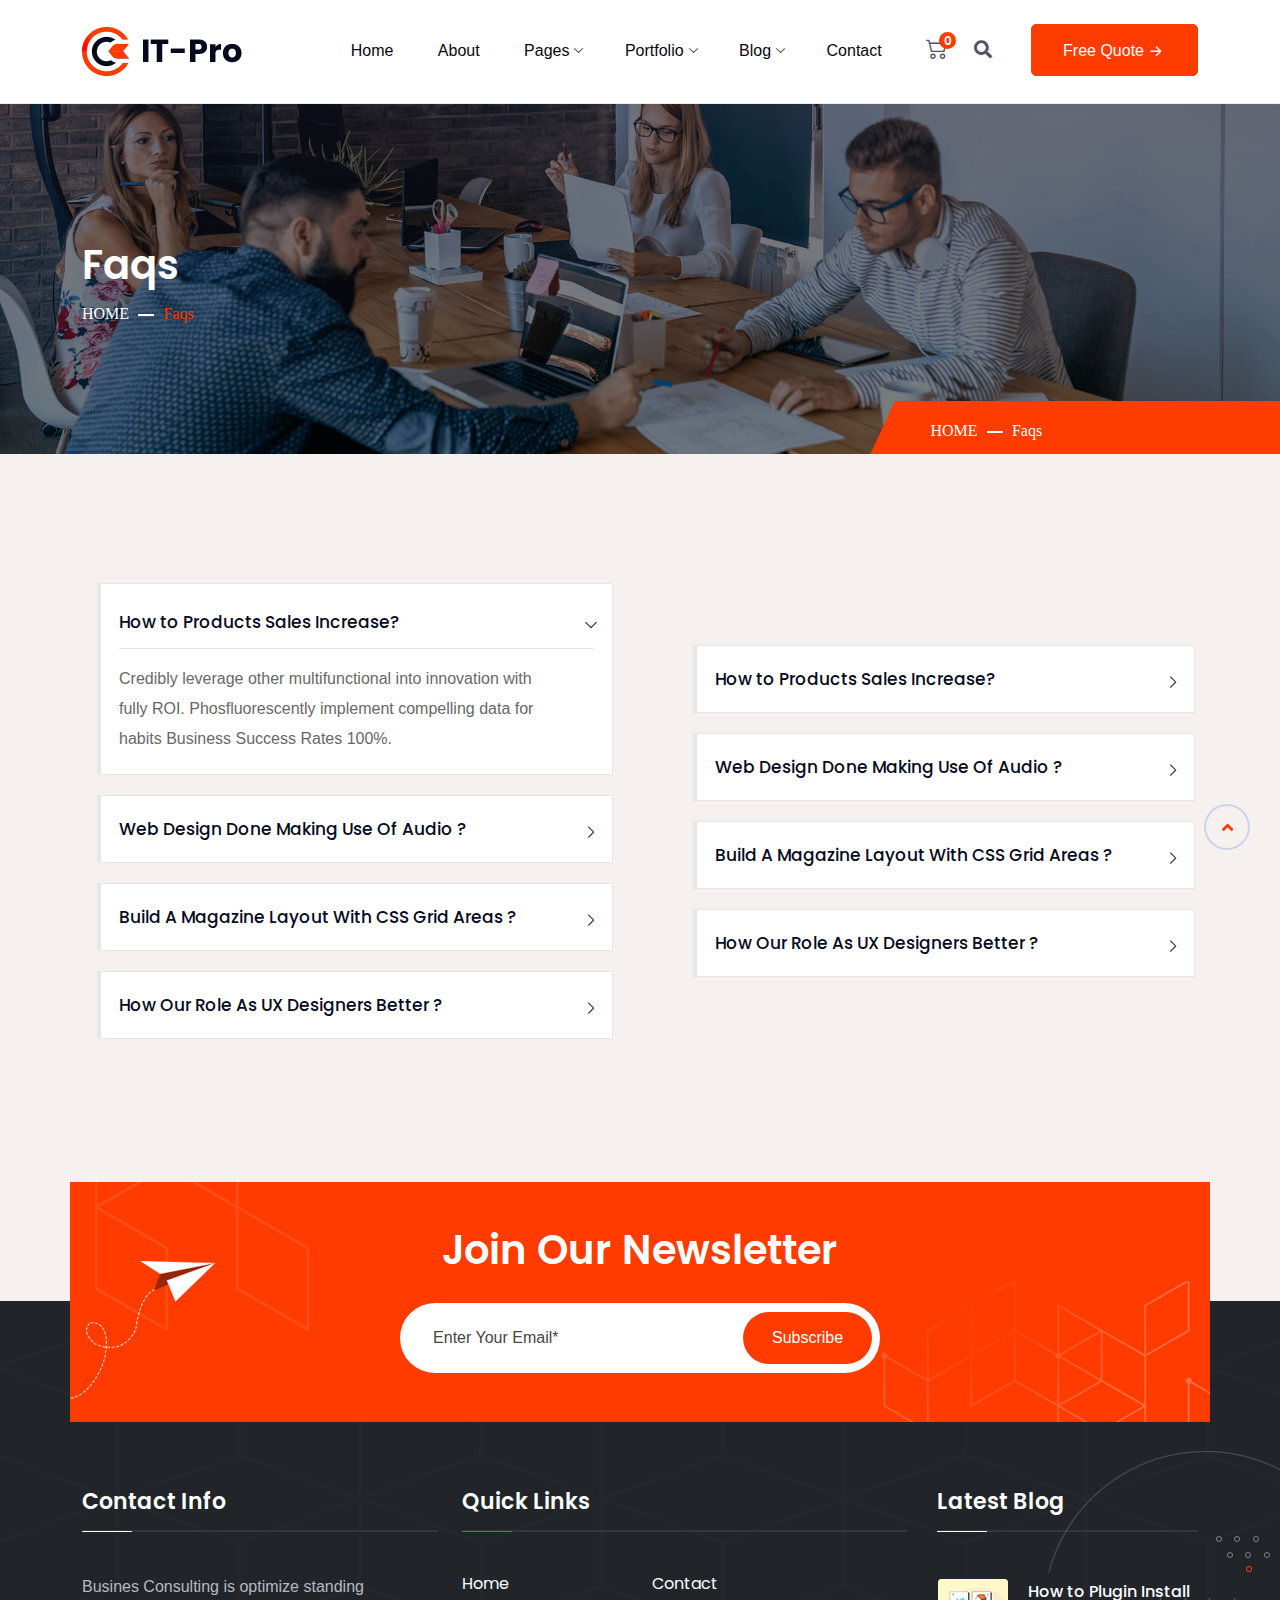
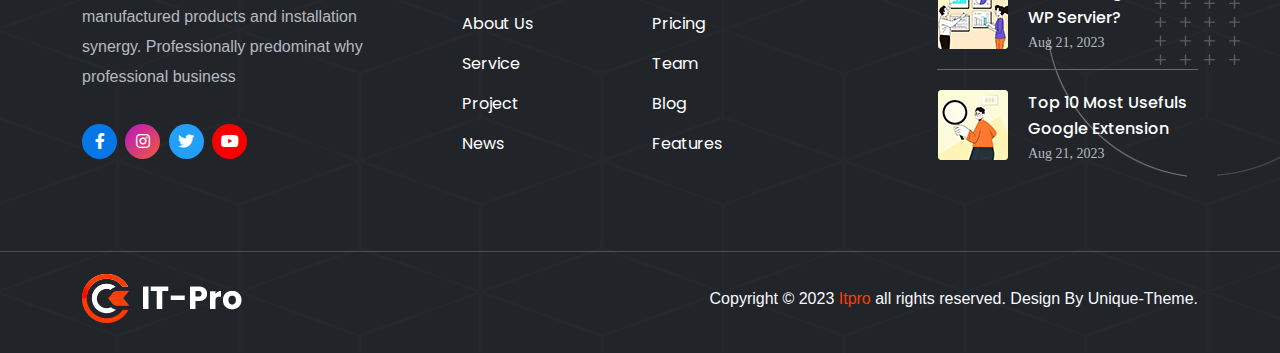
<file: faqs.html>
<!DOCTYPE HTML>
<html lang="en-US">


<!-- Mirrored from m100.ditsolution.net/html/itpro/seo/faqs.html by HTTrack Website Copier/3.x [XR&CO'2014], Mon, 23 Oct 2023 16:27:46 GMT -->
<head>
	<meta charset="UTF-8">
	<meta http-equiv="x-ua-compatible" content="ie=edge">
	<title>itpro - Seo Agency  HTML5 Template</title>
	<meta name="description" content="">
	<meta name="viewport" content="width=device-width, initial-scale=1">
	<!-- Favicon -->
	<link rel="icon" type="image/png" sizes="56x56" href="assets/images/fav-icon/icon.png">
	<!-- bootstrap CSS -->
	<link rel="stylesheet" href="assets/css/bootstrap.min.css" type="text/css" media="all">
	<!-- carousel CSS -->
	<link rel="stylesheet" href="assets/css/owl.carousel.min.css" type="text/css" media="all">
	<!-- animate CSS -->
	<link rel="stylesheet" href="assets/css/animate.css" type="text/css" media="all">
	<!-- animated-text CSS -->
	<link rel="stylesheet" href="assets/css/animated-text.css" type="text/css" media="all">
	<!-- font-awesome CSS -->
	<link rel="stylesheet" href="assets/css/all.min.css" type="text/css" media="all">
	<!-- font-flaticon CSS -->
	<link rel="stylesheet" href="assets/css/flaticon.css" type="text/css" media="all">
	<!-- theme-default CSS -->
	<link rel="stylesheet" href="assets/css/theme-default.css" type="text/css" media="all">
	<!-- meanmenu CSS -->
	<link rel="stylesheet" href="assets/css/meanmenu.min.css" type="text/css" media="all">
	<!-- transitions CSS -->
	<link rel="stylesheet" href="assets/css/owl.transitions.css" type="text/css" media="all">
	<!-- venobox CSS -->
	<link rel="stylesheet" href="venobox/venobox.css" type="text/css" media="all">

	<!-- bootstrap icons -->
	<link rel="stylesheet" href="assets/css/bootstrap-icons.css" type="text/css" media="all">

	<!-- Main Style CSS -->
	<link rel="stylesheet" href="assets/css/style.css" type="text/css" media="all">
	<!-- responsive CSS -->
	<link rel="stylesheet" href="assets/css/responsive.css" type="text/css" media="all">

	<!-- modernizr js -->
	<script src="assets/js/vendor/modernizr-3.5.0.min.js"></script>
</head>

<body>
	<!-- loder -->
	<div class="loader-wrapper">
		<div class="loader"></div>
		<div class="loder-section left-section"></div>
		<div class="loder-section right-section"></div>
	</div>

<!--==================================================-->
<!-- Start itpro Header Menu Area -->
<!--==================================================-->
   <div id="sticky-header" class="header_menu_area">
   	    <div class="container">
   	    	<div class="row align-items-center">
   	    		<div class="col-lg-2 text-left">
   	    			<div class="header_logo">
   	    				<a href="index.html"><img src="assets/images/logo1.png" alt="logo"></a>
   	    			</div>
   	    		</div>
   	    		<div class="col-lg-10">
   	    			<div class="header_menu">
   	    				<ul class="nav_scroll">
   	    					<li><a href="index.html">Home</a></li>
   	    					<li><a href="about.html">About</a></li>
   	    					<li class="menu-item-has-children"><a href="#">Pages<i class="bi bi-chevron-down"></i></a>
						     <ul class="sub-menu">
						  		<li><a href="about.html">About Us</a></li>
								<li><a href="service.html">Service</a></li>
								<li><a href="service-details.html">Service Details</a></li>
								<li><a href="team.html">Our Team</a></li>
								<li><a href="pricing.html">Pricing</a></li>
								<li><a href="faqs.html">Faqs</a></li>
								<li><a href="404.html">404</a></li>
								<li><a href="contact.html">Contact Us</a></li>
							</ul>
   	    					</li>
   	    					<li class="menu-item-has-children"><a href="#">Portfolio<i class="bi bi-chevron-down"></i></a>
					           <ul class="sub-menu">
								<li><a href="portfolio.html">Portfolio</a></li>
								<li><a href="portfolio-details.html">Portfolio Details</a></li>
							</ul>
   	    					</li>
   	    					<li class="menu-item-has-children"><a href="#">Blog<i class="bi bi-chevron-down"></i></a>
					           <ul class="sub-menu">
								<li><a href="blog-grid.html">Blog Grid</a></li>
								<li><a href="blog-details.html">Blog Details</a></li>
							</ul>
   	    					</li>
   	    					<li><a href="contact.html">Contact</a></li>
   	    				</ul>
   	    				<div class="header-cart">
   	    					<a href="#"><i class="bi bi-cart2"></i></a>
   	    					<div class="cart-count">
   	    						<h4>0</h4>
   	    					</div>
   	    				</div>
   	    			    <div class="header-search-button search-box-outer">
				         <a href="#"><i class="fas fa-search"></i></a>
				     </div>
				     <div class="header-button">
				         <a href="#">Free Quote<i class="bi bi-arrow-right-short"></i></a>
				     </div>
   	    			</div>
   	    		</div>
   	    	</div>
   	    </div>
   </div>
<!--==================================================-->
<!-- End itpro Header Menu Area -->
<!--==================================================-->




<!--==================================================-->
<!-- Start itpro Main Menu Area -->
<!--==================================================-->
<div class="mobile-menu-area sticky d-sm-block d-md-block d-lg-none ">
	<div class="mobile-menu">
		<nav class="header_menu">
			<ul class="nav_scroll">
				<li><a href="index.html">Home</a></li>
				<li><a href="about.html">About</a></li>
				<li class="menu-item-has-children"><a href="#">Pages</a>
			        <ul class="sub-menu">
				  		<li><a href="about.html">About Us</a></li>
						<li><a href="service.html">Service</a></li>
						<li><a href="service-details.html">Service Details</a></li>
						<li><a href="team.html">Our Team</a></li>
						<li><a href="pricing.html">Pricing</a></li>
						<li><a href="faqs.html">Faqs</a></li>
						<li><a href="404.html">404</a></li>
						<li><a href="contact.html">Contact Us</a></li>
					</ul>
				</li>
				<li class="menu-item-has-children"><a href="#">Portfolio</a>
	               <ul class="sub-menu">
					<li><a href="portfolio.html">Portfolio</a></li>
					<li><a href="portfolio-details.html">Portfolio Details</a></li>
				</ul>
				</li>
				<li class="menu-item-has-children"><a href="#">Blog</a>
	               <ul class="sub-menu">
					<li><a href="blog-grid.html">Blog Grid</a></li>
					<li><a href="blog-details.html">Blog Details</a></li>
				</ul>
				</li>
				<li><a href="contact.html">Contact</a></li>
			</ul>
		</nav>
	</div>
</div>
<!--==================================================-->
<!-- End itpro Main Menu Area -->
<!--==================================================-->







<!--==================================================-->
<!--  Start Breadcumb Section -->
<!--===================================================-->
<div class="breadcumb-area d-flex align-items-center">
	<div class="container">
		<div class="row d-flex align-items-center">
			<div class="col-lg-12">
				<div class="breadcumb-content">
					<h1>Faqs</h1>
					<ul>
						<li><a href="index.html">Home</a></li>
						<li>Faqs </li>
					</ul>
				</div>
			</div>
			<div class="britcam-shape">
				<div class="breadcumb-content upp">
					<ul>
						<li><a href="index.html">Home</a></li>
						<li>Faqs </li>
					</ul>
				</div>
			</div>
		</div>
	</div>
</div>
<!--==================================================-->
<!--  End Breadcumb Section -->
<!--===================================================-->




<!--==================================================-->
<!-- Start  FAQ Section -->
<!--===================================================-->
<div class="faq-area">
	<div class="container">
		<div class="row align-items-center">
			<div class="col-lg-6 col-md-12">
				<!-- Start Accordion -->
				<div class="tab_container new-style">
                    <div id="tab1" class="tab_content">
                         <ul class="accordion">
	                        <li>
	                            <a><span>How to Products Sales Increase?</span> <i class="bi bi-chevron-down"></i></a>
	                            <p>Credibly leverage other multifunctional into innovation with fully
                                ROI. Phosfluorescently implement compelling data for habits Business Success Rates 100%.</p>
	                        </li>
	                        <li>
	                            <a><span> Web Design Done Making Use Of Audio ?</span> <i class="bi bi-chevron-down"></i></a>
	                           <p>Credibly leverage other multifunctional into innovation with fully
                                ROI. Phosfluorescently implement compelling data for habits Business Success Rates 100%.</p>
	                        </li>
	                        <li>
	                            <a><span> Build A Magazine Layout With CSS Grid Areas ? </span><i class="bi bi-chevron-down"></i></a>
	                            <p>Credibly leverage other multifunctional into innovation with fully
                                ROI. Phosfluorescently implement compelling data for habits Business Success Rates 100%.</p>
	                        </li>	                    
	                        <li>
	                            <a><span> How Our Role As UX Designers Better ? </span><i class="bi bi-chevron-down"></i></a>
	                            <p>Credibly leverage other multifunctional into innovation with fully
                                ROI. Phosfluorescently implement compelling data for habits Business Success Rates 100%.</p>
	                        </li>
	                    </ul>
                    </div>
                </div>
			</div>
			<div class="col-lg-6 col-md-12 faq-pd pl-0">
				<div class="tab_container new-style">
                    <div id="tab1" class="tab_content">
                         <ul class="accordion">
	                        <li>
	                            <a><span>How to Products Sales Increase?</span> <i class="bi bi-chevron-down"></i></a>
	                            <p>Credibly leverage other multifunctional into innovation with fully
                                ROI. Phosfluorescently implement compelling data for habits Business Success Rates 100%.</p>
	                        </li>
	                        <li>
	                            <a><span> Web Design Done Making Use Of Audio ?</span> <i class="bi bi-chevron-down"></i></a>
	                            <p>Credibly leverage other multifunctional into innovation with fully
                                ROI. Phosfluorescently implement compelling data for habits Business Success Rates 100%.</p>
	                        </li>
	                        <li>
	                            <a><span> Build A Magazine Layout With CSS Grid Areas ? </span><i class="bi bi-chevron-down"></i></a>
	                           <p>Credibly leverage other multifunctional into innovation with fully
                                ROI. Phosfluorescently implement compelling data for habits Business Success Rates 100%.</p>
	                        </li>	                    
	                        <li>
	                            <a><span> How Our Role As UX Designers Better ? </span><i class="bi bi-chevron-down"></i></a>
	                           <p>Credibly leverage other multifunctional into innovation with fully
                                ROI. Phosfluorescently implement compelling data for habits Business Success Rates 100%.</p>
	                        </li>
	                    </ul>
                    </div>
                </div>
				<!-- End Accordion -->
			</div>
		</div>
	</div>
</div>


<!--==================================================-->
<!-- Start itpro Newsletter Area -->
<!--==================================================-->
<div class="newsletter-area">
	<div class="container">
		<div class="row newsletter">
			<div class="col-md-12 text-center">
				<div class="single-newsletter-box">
					<div class="newsletter-content">
						<h1>Join Our Newsletter</h1>
					</div>
					<form action="#">
						<div class="newsletter-form-box">
							<input type="text" name="Email" placeholder="Enter Your Email*" required>
							<button type="submit">Subscribe</button>
						</div>
					</form>
				</div>
			</div>
			<div class="newslatter-shape">
				<img src="assets/images/resource/newslatter-shape.png" alt="">
			</div>
		</div>
	</div>
</div>
<!--==================================================-->
<!-- Start itpro Newsletter Area -->
<!--==================================================-->




<!--==================================================-->
<!-- Start itpro Footer Area -->
<!--==================================================-->
<div class="footer-area">
	<div class="container">
		<div class="row">
			<div class="col-lg-4 col-md-6">
				<div class="footer-widget-content">
				   <div class="footer-widget-titel">
						<h4>Contact Info</h4>
					</div>
					<div class="footer-widget-desc">
						<p>Busines Consulting is optimize standing manufactured products and installation synergy. Professionally predominat why professional business</p>
				    </div>
					<div class="footer-widget-social-icon">
						<ul>
							<li><a href="#"><i class="fab fa-facebook-f"></i></a></li>
							<li><a href="#"><i class="fab fa-instagram"></i></a></li>
							<li><a href="#"><i class="fab fa-twitter"></i></a></li>
							<li><a href="#"><i class="fab fa-youtube"></i></a></li>
						</ul>
					</div>
				</div>
			</div>
			<div class="col-lg-2 col-md-6">
				<div class="footer-widget-content">
					<div class="footer-widget-titel style-tow">
						<h4>Quick Links</h4>
					</div>
					<div class="footer-widget-menu">
						<ul>
							<li><a href="#">Home</a></li>
							<li><a href="#">About Us</a></li>
							<li><a href="#">Service</a></li>
							<li><a href="#">Project</a></li>
							<li><a href="#">News</a></li>
						</ul>
					</div>
				</div>
			</div>			
			<div class="col-lg-3 col-md-6">
				<div class="footer-widget-content">
					<div class="footer-widget-titel pb-75">
					</div>
					<div class="footer-widget-menu">
						<ul>
							<li><a href="#">Contact</a></li>
							<li><a href="#">Pricing</a></li>
							<li><a href="#">Team</a></li>
							<li><a href="#">Blog</a></li>
							<li><a href="#">Features</a></li>
						</ul>
					</div>
				</div>
			</div>
			<div class="col-lg-3 col-md-6">
				<div class="footer-widget-content">
					<div class="footer-widget-titel">
						<h4>Latest Blog</h4>
					</div>
					<div class="footer-widget-post">
						<div class="footer-widget-post-thumb">
							<img src="assets/images/resource/blog-post-1.png" alt="">
						</div>
						<div class="footer-widget-post-content">
							<a href="#">How to Plugin Install WP Servier?</a>
							<p>Aug 21, 2023</p>
						</div>
					</div>		

					<div class="footer-widget-post">
						<div class="footer-widget-post-thumb">
							<img src="assets/images/resource/blog-post-2.png" alt="">
						</div>
						<div class="footer-widget-post-content">
							<a href="#">Top 10 Most Usefuls Google Extension</a>
							<p>Aug 21, 2023</p>
						</div>
					</div>
				</div>
			</div>
		</div>
	</div>
	<div class="footer-shape-1">
		<img src="assets/images/resource/footer-shape-1.png" alt="">
	</div>	
	<div class="footer-shape-2">
		<img src="assets/images/resource/footer-shape-2.png" alt="">
	</div>
	<div class="footer-bottom-area">
		<div class="container">
			<div class="row align-items-center">
				<div class="col-lg-6 col-md-12">
					<div class="footer-bottom-logo">
						<a href="index.html"><img src="assets/images/logo2.png" alt="logo"></a>
					</div>
				</div>
				<div class="col-lg-6 col-md-12">
				 	<div class="footer-bottom-content">
				 	 	<div class="footer-bottom-content-copy">
				 	 	 	<p>Copyright © 2023 <a href="#">Itpro</a> all rights reserved. Design By Unique-Theme.</p>
				 	 	</div>
				 	 </div>
				</div>
			</div>
		</div>
	</div>
</div>
<!--==================================================-->
<!-- Start itpro Footer Area -->
<!--==================================================-->




<!--==================================================-->
<!-- Start Search Popup Section -->
<!--==================================================-->
<div class="search-popup">
	<button class="close-search style-two"><span class="flaticon-multiply"><i class="far fa-times-circle"></i></span></button>
	<button class="close-search"><i class="bi bi-arrow-up"></i></button>
	<form method="post" action="#">
		<div class="form-group">
			<input type="search" name="search-field" value="" placeholder="Search Here" required="">
			<button type="submit"><i class="fa fa-search"></i></button>
		</div>
	</form>
</div>
<!--==================================================-->
<!-- Start Search Popup Section -->
<!--==================================================-->




<!--==================================================-->
<!-- Start scrollup section Section -->
<!--==================================================-->
   <div class="prgoress_indicator active-progress">
        <svg class="progress-circle svg-content" width="100%" height="100%" viewBox="-1 -1 102 102">
          <path d="M50,1 a49,49 0 0,1 0,98 a49,49 0 0,1 0,-98" style="transition: stroke-dashoffset 10ms linear 0s; stroke-dasharray: 307.919, 307.919; stroke-dashoffset: 270.456;"></path>
        </svg>
    </div>
<!--==================================================-->
<!-- Start scrollup section Section -->
<!--==================================================-->







	<!-- jquery js -->
	<script src="assets/js/vendor/jquery-3.6.2.min.js"></script>
	<script src="assets/js/popper.min.js"></script>
	<!-- bootstrap js -->
	<script src="assets/js/bootstrap.min.js"></script>
	<!-- carousel js -->
	<script src="assets/js/owl.carousel.min.js"></script>
	<!-- counterup js -->
	<script src="assets/js/jquery.counterup.min.js"></script>
	<!-- waypoints js -->
	<script src="assets/js/waypoints.min.js"></script>
	<!-- wow js -->
	<script src="assets/js/wow.js"></script>
	<!-- imagesloaded js -->
	<script src="assets/js/imagesloaded.pkgd.min.js"></script>
	<!-- venobox js -->
	<script src="venobox/venobox.js"></script>

	<!--  animated-text js -->
	<script src="assets/js/animated-text.js"></script>
	<!-- venobox min js -->
	<script src="venobox/venobox.min.js"></script>
	<!-- isotope js -->
	<script src="assets/js/isotope.pkgd.min.js"></script>
	<!-- jquery meanmenu js -->
	<script src="assets/js/jquery.meanmenu.js"></script>

	<!-- jquery scrollup js -->
	<script src="assets/js/jquery.scrollUp.js"></script>
	<!-- theme js -->
	<script src="assets/js/theme.js"></script>
	<!-- barfiller -->
	<script src="assets/js/jquery.barfiller.js"></script>
</body>


<!-- Mirrored from m100.ditsolution.net/html/itpro/seo/faqs.html by HTTrack Website Copier/3.x [XR&CO'2014], Mon, 23 Oct 2023 16:27:46 GMT -->
</html>
</file>
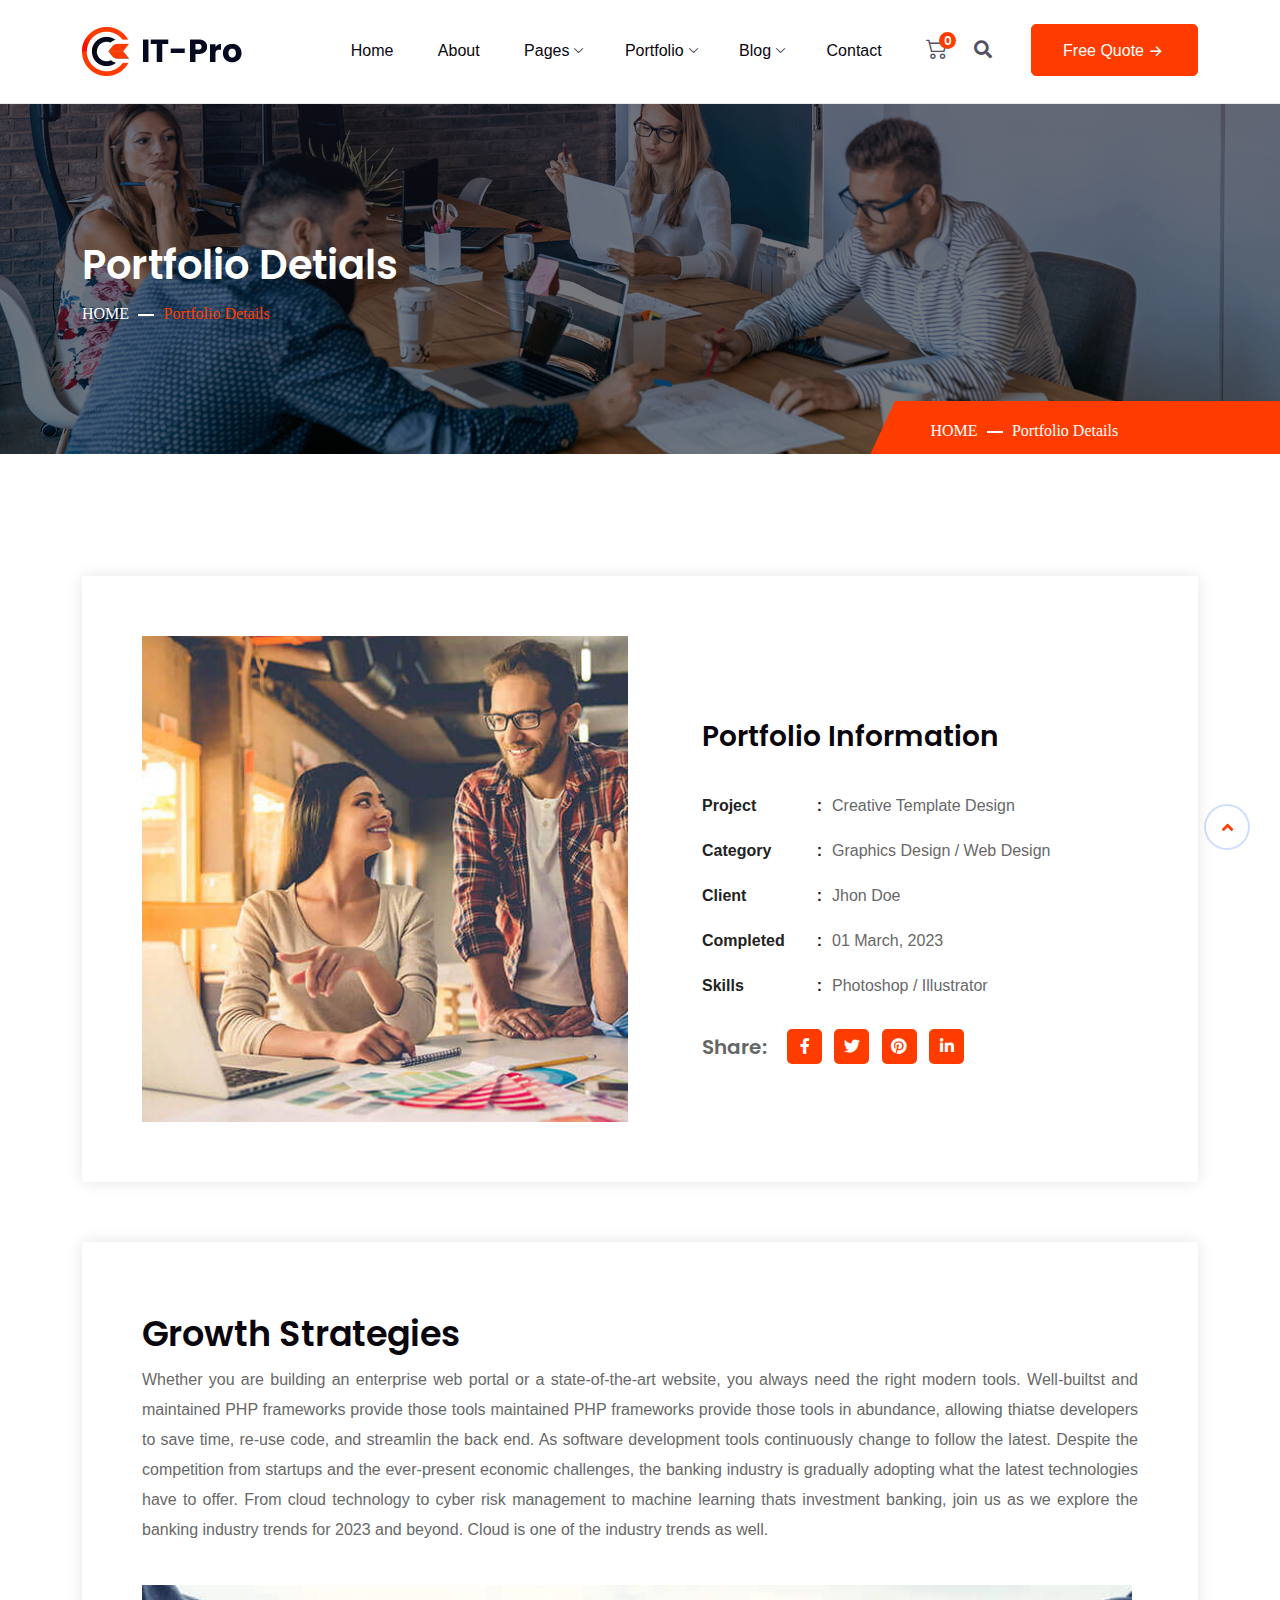
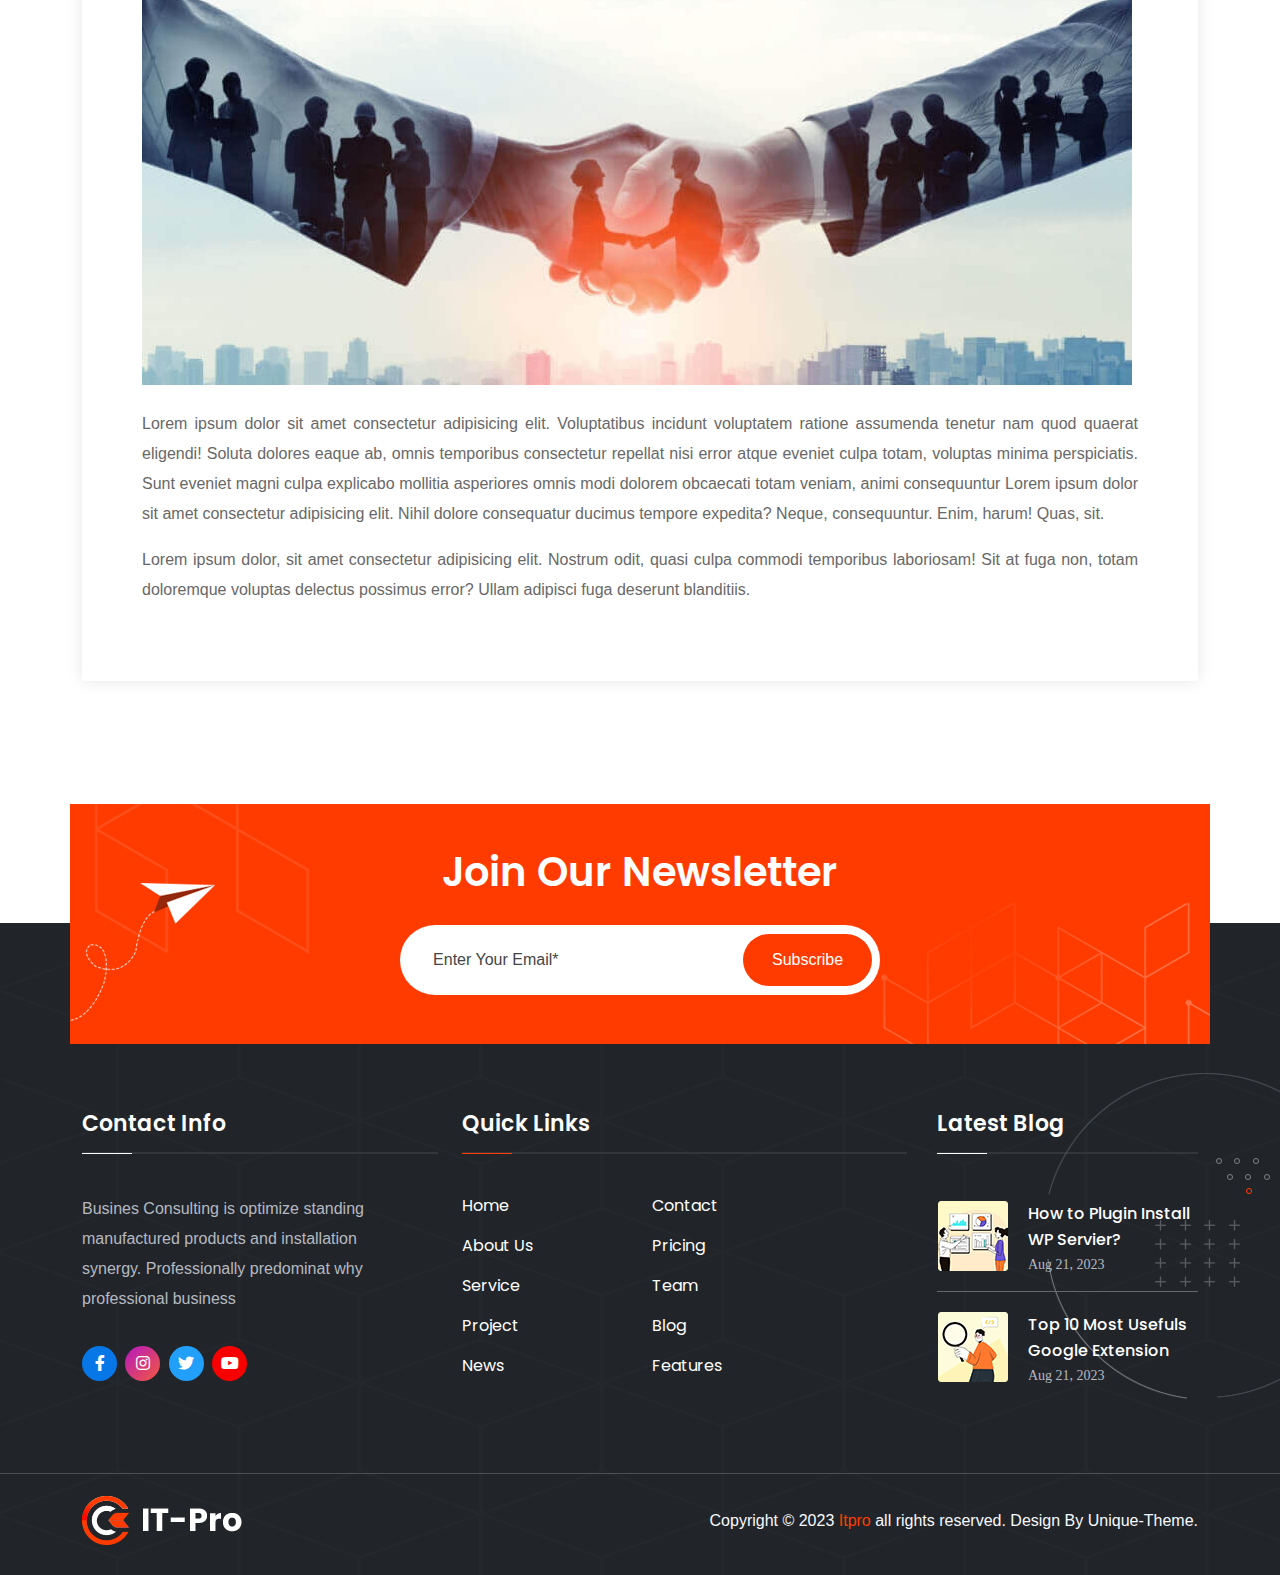
<file: portfolio-details.html>
<!DOCTYPE HTML>
<html lang="en-US">


<!-- Mirrored from m100.ditsolution.net/html/itpro/seo/portfolio-details.html by HTTrack Website Copier/3.x [XR&CO'2014], Mon, 23 Oct 2023 16:27:59 GMT -->
<head>
	<meta charset="UTF-8">
	<meta http-equiv="x-ua-compatible" content="ie=edge">
	<title>itpro - Seo Agency  HTML5 Template</title>
	<meta name="description" content="">
	<meta name="viewport" content="width=device-width, initial-scale=1">
	<!-- Favicon -->
	<link rel="icon" type="image/png" sizes="56x56" href="assets/images/fav-icon/icon.png">
	<!-- bootstrap CSS -->
	<link rel="stylesheet" href="assets/css/bootstrap.min.css" type="text/css" media="all">
	<!-- carousel CSS -->
	<link rel="stylesheet" href="assets/css/owl.carousel.min.css" type="text/css" media="all">
	<!-- animate CSS -->
	<link rel="stylesheet" href="assets/css/animate.css" type="text/css" media="all">
	<!-- animated-text CSS -->
	<link rel="stylesheet" href="assets/css/animated-text.css" type="text/css" media="all">
	<!-- font-awesome CSS -->
	<link rel="stylesheet" href="assets/css/all.min.css" type="text/css" media="all">
	<!-- font-flaticon CSS -->
	<link rel="stylesheet" href="assets/css/flaticon.css" type="text/css" media="all">
	<!-- theme-default CSS -->
	<link rel="stylesheet" href="assets/css/theme-default.css" type="text/css" media="all">
	<!-- meanmenu CSS -->
	<link rel="stylesheet" href="assets/css/meanmenu.min.css" type="text/css" media="all">
	<!-- transitions CSS -->
	<link rel="stylesheet" href="assets/css/owl.transitions.css" type="text/css" media="all">
	<!-- venobox CSS -->
	<link rel="stylesheet" href="venobox/venobox.css" type="text/css" media="all">

	<!-- bootstrap icons -->
	<link rel="stylesheet" href="assets/css/bootstrap-icons.css" type="text/css" media="all">

	<!-- Main Style CSS -->
	<link rel="stylesheet" href="assets/css/style.css" type="text/css" media="all">
	<!-- responsive CSS -->
	<link rel="stylesheet" href="assets/css/responsive.css" type="text/css" media="all">

	<!-- modernizr js -->
	<script src="assets/js/vendor/modernizr-3.5.0.min.js"></script>
</head>

<body>

	<!-- Loder Start -->
	<div class="loader-wrapper">
		<div class="loader"></div>
		<div class="loder-section left-section"></div>
		<div class="loder-section right-section"></div>
	</div>
	<!-- Loder End -->


<!--==================================================-->
<!-- Start itpro Header Menu Area -->
<!--==================================================-->
   <div id="sticky-header" class="header_menu_area">
   	    <div class="container">
   	    	<div class="row align-items-center">
   	    		<div class="col-lg-2 text-left">
   	    			<div class="header_logo">
   	    				<a href="index.html"><img src="assets/images/logo1.png" alt="logo"></a>
   	    			</div>
   	    		</div>
   	    		<div class="col-lg-10">
   	    			<div class="header_menu">
   	    				<ul class="nav_scroll">
   	    					<li><a href="index.html">Home</a></li>
   	    					<li><a href="about.html">About</a></li>
   	    					<li class="menu-item-has-children"><a href="#">Pages<i class="bi bi-chevron-down"></i></a>
						      <ul class="sub-menu">
							  		<li><a href="about.html">About Us</a></li>
									<li><a href="service.html">Service</a></li>
									<li><a href="service-details.html">Service Details</a></li>
									<li><a href="team.html">Our Team</a></li>
									<li><a href="pricing.html">Pricing</a></li>
									<li><a href="faqs.html">Faqs</a></li>
									<li><a href="404.html">404</a></li>
									<li><a href="contact.html">Contact Us</a></li>
								</ul>
   	    					</li>
   	    					<li class="menu-item-has-children"><a href="#">Portfolio<i class="bi bi-chevron-down"></i></a>
					           <ul class="sub-menu">
									<li><a href="portfolio.html">Portfolio</a></li>
									<li><a href="portfolio-details.html">Portfolio Details</a></li>
								</ul>
   	    					</li>
   	    					<li class="menu-item-has-children"><a href="#">Blog<i class="bi bi-chevron-down"></i></a>
					           <ul class="sub-menu">
									<li><a href="blog-grid.html">Blog Grid</a></li>
									<li><a href="blog-details.html">Blog Details</a></li>
								</ul>
   	    					</li>
   	    					<li><a href="contact.html">Contact</a></li>
   	    				</ul>
   	    				<div class="header-cart">
   	    					<a href="#"><i class="bi bi-cart2"></i></a>
   	    					<div class="cart-count">
   	    						<h4>0</h4>
   	    					</div>
   	    				</div>
   	    			   <div class="header-search-button search-box-outer">
				         <a href="#"><i class="fas fa-search"></i></a>
				       </div>
				       <div class="header-button">
				       		<a href="#">Free Quote<i class="bi bi-arrow-right-short"></i></a>
				       </div>
   	    			</div>
   	    		</div>
   	    	</div>
   	    </div>
   </div>
<!--==================================================-->
<!-- End itpro Header Menu Area -->
<!--==================================================-->




<!--==================================================-->
<!-- Start itpro Main Menu Area -->
<!--==================================================-->
<div class="mobile-menu-area sticky d-sm-block d-md-block d-lg-none ">
	<div class="mobile-menu">
		<nav class="header_menu">
			<ul class="nav_scroll">
				<li><a href="index.html">Home</a></li>
				<li><a href="about.html">About</a></li>
				<li class="menu-item-has-children"><a href="#">Pages</a>
		        <ul class="sub-menu">
			  		<li><a href="about.html">About Us</a></li>
					<li><a href="service.html">Service</a></li>
					<li><a href="service-details.html">Service Details</a></li>
					<li><a href="team.html">Our Team</a></li>
					<li><a href="pricing.html">Pricing</a></li>
					<li><a href="faqs.html">Faqs</a></li>
					<li><a href="404.html">404</a></li>
					<li><a href="contact.html">Contact Us</a></li>
				</ul>
				</li>
				<li class="menu-item-has-children"><a href="#">Portfolio</a>
	           <ul class="sub-menu">
					<li><a href="portfolio.html">Portfolio</a></li>
					<li><a href="portfolio-details.html">Portfolio Details</a></li>
				</ul>
				</li>
				<li class="menu-item-has-children"><a href="#">Blog</a>
	           <ul class="sub-menu">
					<li><a href="blog-grid.html">Blog Grid</a></li>
					<li><a href="blog-details.html">Blog Details</a></li>
				</ul>
				</li>
				<li><a href="contact.html">Contact</a></li>
			</ul>
		</nav>
	</div>
</div>
<!--==================================================-->
<!-- End itpro Main Menu Area -->
<!--==================================================-->





<!--==================================================-->
<!--Start breadcumb-area -->
<!--===================================================-->
<div class="breadcumb-area d-flex align-items-center">
	<div class="container">
		<div class="row d-flex align-items-center">
			<div class="col-lg-12">
				<div class="breadcumb-content">
					<h1> Portfolio Detials </h1>
					<ul>
						<li><a href="index.html">Home</a></li>
						<li> Portfolio Details </li>
					</ul>
				</div>
			</div>
			<div class="britcam-shape">
				<div class="breadcumb-content upp">
					<ul>
						<li><a href="index.html">Home</a></li>
						<li> Portfolio Details </li>
					</ul>
				</div>
			</div>
		</div>
	</div>
</div>
<!--==================================================-->
<!--End-breadcumb-area -->
<!--===================================================-->




<!--==================================================-->
<!--Start case-study-details -->
<!--===================================================-->
<div class="case-study-details">
	<div class="container">
		<div class="case-study-intro">
			<div class="row align-items-center">
				<div class=" col-sm-12 col-md-6 col-lg-6">
					<div class="csd-thumb">
						<img src="assets/images/case/portfolio-details.jpg" alt="thumb">
					</div>
				</div>
				<div class=" col-sm-12 col-md-6 col-lg-6">
					<div class="csd-info">
						<div class="csd-title pt-30 mb-4">
							<h3>Portfolio Information</h3>
						</div>
						<ul>
							<li><strong>Project</strong> <span>Creative template design</span> </li>
							<li class="hr-4"><strong>Category </strong> <span>Graphics design / Web design</span>
							</li>
							<li class="hr-4"><strong>Client </strong> <span>Jhon Doe</span> </li>
							<li class="hr-4"><strong>Completed </strong> <span>01 March, 2023</span> </li>
							<li class="hr-4"><strong>Skills </strong> <span>Photoshop / Illustrator</span> </li>
						</ul>
						<div class="share-text">
							<h4>Share:</h4>
						</div>
						<div class="csd-social-icon">
							<ul>
								<li><a href="#"><i class="fab fa-facebook-f"></i></a></li>
								<li><a href="#"><i class="fab fa-twitter"></i></a></li>
								<li><a href="#"><i class="fab fa-pinterest"></i></a></li>
								<li><a href="#"><i class="fab fa-linkedin-in"></i></a></li>
							</ul>
						</div>
					</div>
				</div>
			</div>
		</div>
		<div class="case-study-intro upp">
			<div class="csd-content">
				<div class="csd-title pb-10">
					<h2>Growth Strategies</h2>
				</div>
				<p>Whether you are building an enterprise web portal or a state-of-the-art website, you always need
					the right modern tools. Well-builtst and maintained PHP frameworks provide those tools
					maintained PHP frameworks provide those tools in abundance, allowing thiatse developers to save
					time, re-use code, and streamlin the back end. As software development tools continuously change
					to follow the latest. Despite the competition from startups and the ever-present economic
					challenges, the banking industry is gradually adopting what the latest technologies have to
					offer. From cloud technology to cyber risk management to machine learning thats investment
					banking, join us as we explore the banking industry trends for 2023 and beyond. Cloud is one of
					the industry trends as well.</p>
				<img class="my-4" src="assets/images/case/case-details2.jpg" alt="Case image">
				<p>Lorem ipsum dolor sit amet consectetur adipisicing elit. Voluptatibus incidunt voluptatem ratione
					assumenda tenetur nam quod quaerat eligendi! Soluta dolores eaque ab, omnis temporibus
					consectetur repellat nisi error atque eveniet culpa totam, voluptas minima perspiciatis. Sunt
					eveniet magni culpa explicabo mollitia asperiores omnis modi dolorem obcaecati totam veniam,
					animi consequuntur Lorem ipsum dolor sit amet consectetur adipisicing elit. Nihil dolore
					consequatur ducimus tempore expedita? Neque, consequuntur. Enim, harum! Quas, sit.</p>
				<p>Lorem ipsum dolor, sit amet consectetur adipisicing elit. Nostrum odit, quasi culpa commodi
					temporibus laboriosam! Sit at fuga non, totam doloremque voluptas delectus possimus error? Ullam
					adipisci fuga deserunt blanditiis.</p>
			</div>
		</div>
	</div>
</div>





<!--==================================================-->
<!-- Start itpro Newsletter Area -->
<!--==================================================-->
<div class="newsletter-area">
	<div class="container">
		<div class="row newsletter">
			<div class="col-md-12 text-center">
				<div class="single-newsletter-box">
					<div class="newsletter-content">
						<h1>Join Our Newsletter</h1>
					</div>
					<form action="#">
						<div class="newsletter-form-box">
							<input type="text" name="Email" placeholder="Enter Your Email*" required>
							<button type="submit">Subscribe</button>
						</div>
					</form>
				</div>
			</div>
			<div class="newslatter-shape">
				<img src="assets/images/resource/newslatter-shape.png" alt="">
			</div>
		</div>
	</div>
</div>
<!--==================================================-->
<!-- Start itpro Newsletter Area -->
<!--==================================================-->




<!--==================================================-->
<!-- Start itpro Footer Area -->
<!--==================================================-->
<div class="footer-area">
	<div class="container">
		<div class="row">
			<div class="col-lg-4 col-md-6">
				<div class="footer-widget-content">
				   <div class="footer-widget-titel">
						<h4>Contact Info</h4>
					</div>
					<div class="footer-widget-desc">
						<p>Busines Consulting is optimize standing manufactured products and installation synergy. Professionally predominat why professional business</p>
				    </div>
					<div class="footer-widget-social-icon">
						<ul>
							<li><a href="#"><i class="fab fa-facebook-f"></i></a></li>
							<li><a href="#"><i class="fab fa-instagram"></i></a></li>
							<li><a href="#"><i class="fab fa-twitter"></i></a></li>
							<li><a href="#"><i class="fab fa-youtube"></i></a></li>
						</ul>
					</div>
				</div>
			</div>
			<div class="col-lg-2 col-md-6">
				<div class="footer-widget-content">
					<div class="footer-widget-titel style-tow">
						<h4>Quick Links</h4>
					</div>
					<div class="footer-widget-menu">
						<ul>
							<li><a href="#">Home</a></li>
							<li><a href="#">About Us</a></li>
							<li><a href="#">Service</a></li>
							<li><a href="#">Project</a></li>
							<li><a href="#">News</a></li>
						</ul>
					</div>
				</div>
			</div>			
			<div class="col-lg-3 col-md-6">
				<div class="footer-widget-content">
					<div class="footer-widget-titel pb-75">
					</div>
					<div class="footer-widget-menu">
						<ul>
							<li><a href="#">Contact</a></li>
							<li><a href="#">Pricing</a></li>
							<li><a href="#">Team</a></li>
							<li><a href="#">Blog</a></li>
							<li><a href="#">Features</a></li>
						</ul>
					</div>
				</div>
			</div>
			<div class="col-lg-3 col-md-6">
				<div class="footer-widget-content">
					<div class="footer-widget-titel">
						<h4>Latest Blog</h4>
					</div>
					<div class="footer-widget-post">
						<div class="footer-widget-post-thumb">
							<img src="assets/images/resource/blog-post-1.png" alt="">
						</div>
						<div class="footer-widget-post-content">
							<a href="#">How to Plugin Install WP Servier?</a>
							<p>Aug 21, 2023</p>
						</div>
					</div>		

					<div class="footer-widget-post">
						<div class="footer-widget-post-thumb">
							<img src="assets/images/resource/blog-post-2.png" alt="">
						</div>
						<div class="footer-widget-post-content">
							<a href="#">Top 10 Most Usefuls Google Extension</a>
							<p>Aug 21, 2023</p>
						</div>
					</div>
				</div>
			</div>
		</div>
	</div>
	<div class="footer-shape-1">
		<img src="assets/images/resource/footer-shape-1.png" alt="">
	</div>	
	<div class="footer-shape-2">
		<img src="assets/images/resource/footer-shape-2.png" alt="">
	</div>
	<div class="footer-bottom-area">
		<div class="container">
			<div class="row align-items-center">
				<div class="col-lg-6 col-md-12">
					<div class="footer-bottom-logo">
						<a href="index.html"><img src="assets/images/logo2.png" alt="logo"></a>
					</div>
				</div>
				<div class="col-lg-6 col-md-12">
				 	<div class="footer-bottom-content">
				 	 	<div class="footer-bottom-content-copy">
				 	 	 	<p>Copyright © 2023 <a href="#">Itpro</a> all rights reserved. Design By Unique-Theme.</p>
				 	 	</div>
				 	 </div>
				</div>
			</div>
		</div>
	</div>
</div>
<!--==================================================-->
<!-- Start itpro Footer Area -->
<!--==================================================-->




<!--==================================================-->
<!-- Start Search Popup Section -->
<!--==================================================-->
<div class="search-popup">
	<button class="close-search style-two"><span class="flaticon-multiply"><i class="far fa-times-circle"></i></span></button>
	<button class="close-search"><i class="bi bi-arrow-up"></i></button>
	<form method="post" action="#">
		<div class="form-group">
			<input type="search" name="search-field" value="" placeholder="Search Here" required="">
			<button type="submit"><i class="fa fa-search"></i></button>
		</div>
	</form>
</div>
<!--==================================================-->
<!-- Start Search Popup Section -->
<!--==================================================-->




<!--==================================================-->
<!-- Start scrollup section Section -->
<!--==================================================-->
   <div class="prgoress_indicator active-progress">
        <svg class="progress-circle svg-content" width="100%" height="100%" viewBox="-1 -1 102 102">
          <path d="M50,1 a49,49 0 0,1 0,98 a49,49 0 0,1 0,-98" style="transition: stroke-dashoffset 10ms linear 0s; stroke-dasharray: 307.919, 307.919; stroke-dashoffset: 270.456;"></path>
        </svg>
    </div>
<!--==================================================-->
<!-- Start scrollup section Section -->
<!--==================================================-->


	<!-- jquery js -->
	<script src="assets/js/vendor/jquery-3.6.2.min.js"></script>
	<script src="assets/js/popper.min.js"></script>
	<!-- bootstrap js -->
	<script src="assets/js/bootstrap.min.js"></script>
	<!-- carousel js -->
	<script src="assets/js/owl.carousel.min.js"></script>
	<!-- counterup js -->
	<script src="assets/js/jquery.counterup.min.js"></script>
	<!-- waypoints js -->
	<script src="assets/js/waypoints.min.js"></script>
	<!-- wow js -->
	<script src="assets/js/wow.js"></script>
	<!-- imagesloaded js -->
	<script src="assets/js/imagesloaded.pkgd.min.js"></script>
	<!-- venobox js -->
	<script src="venobox/venobox.js"></script>

	<!--  animated-text js -->
	<script src="assets/js/animated-text.js"></script>
	<!-- venobox min js -->
	<script src="venobox/venobox.min.js"></script>
	<!-- isotope js -->
	<script src="assets/js/isotope.pkgd.min.js"></script>
	<!-- jquery meanmenu js -->
	<script src="assets/js/jquery.meanmenu.js"></script>

	<!-- jquery scrollup js -->
	<script src="assets/js/jquery.scrollUp.js"></script>
	<!-- theme js -->
	<script src="assets/js/theme.js"></script>
	<!-- barfiller -->
	<script src="assets/js/jquery.barfiller.js"></script>
</body>


<!-- Mirrored from m100.ditsolution.net/html/itpro/seo/portfolio-details.html by HTTrack Website Copier/3.x [XR&CO'2014], Mon, 23 Oct 2023 16:28:00 GMT -->
</html>
</file>
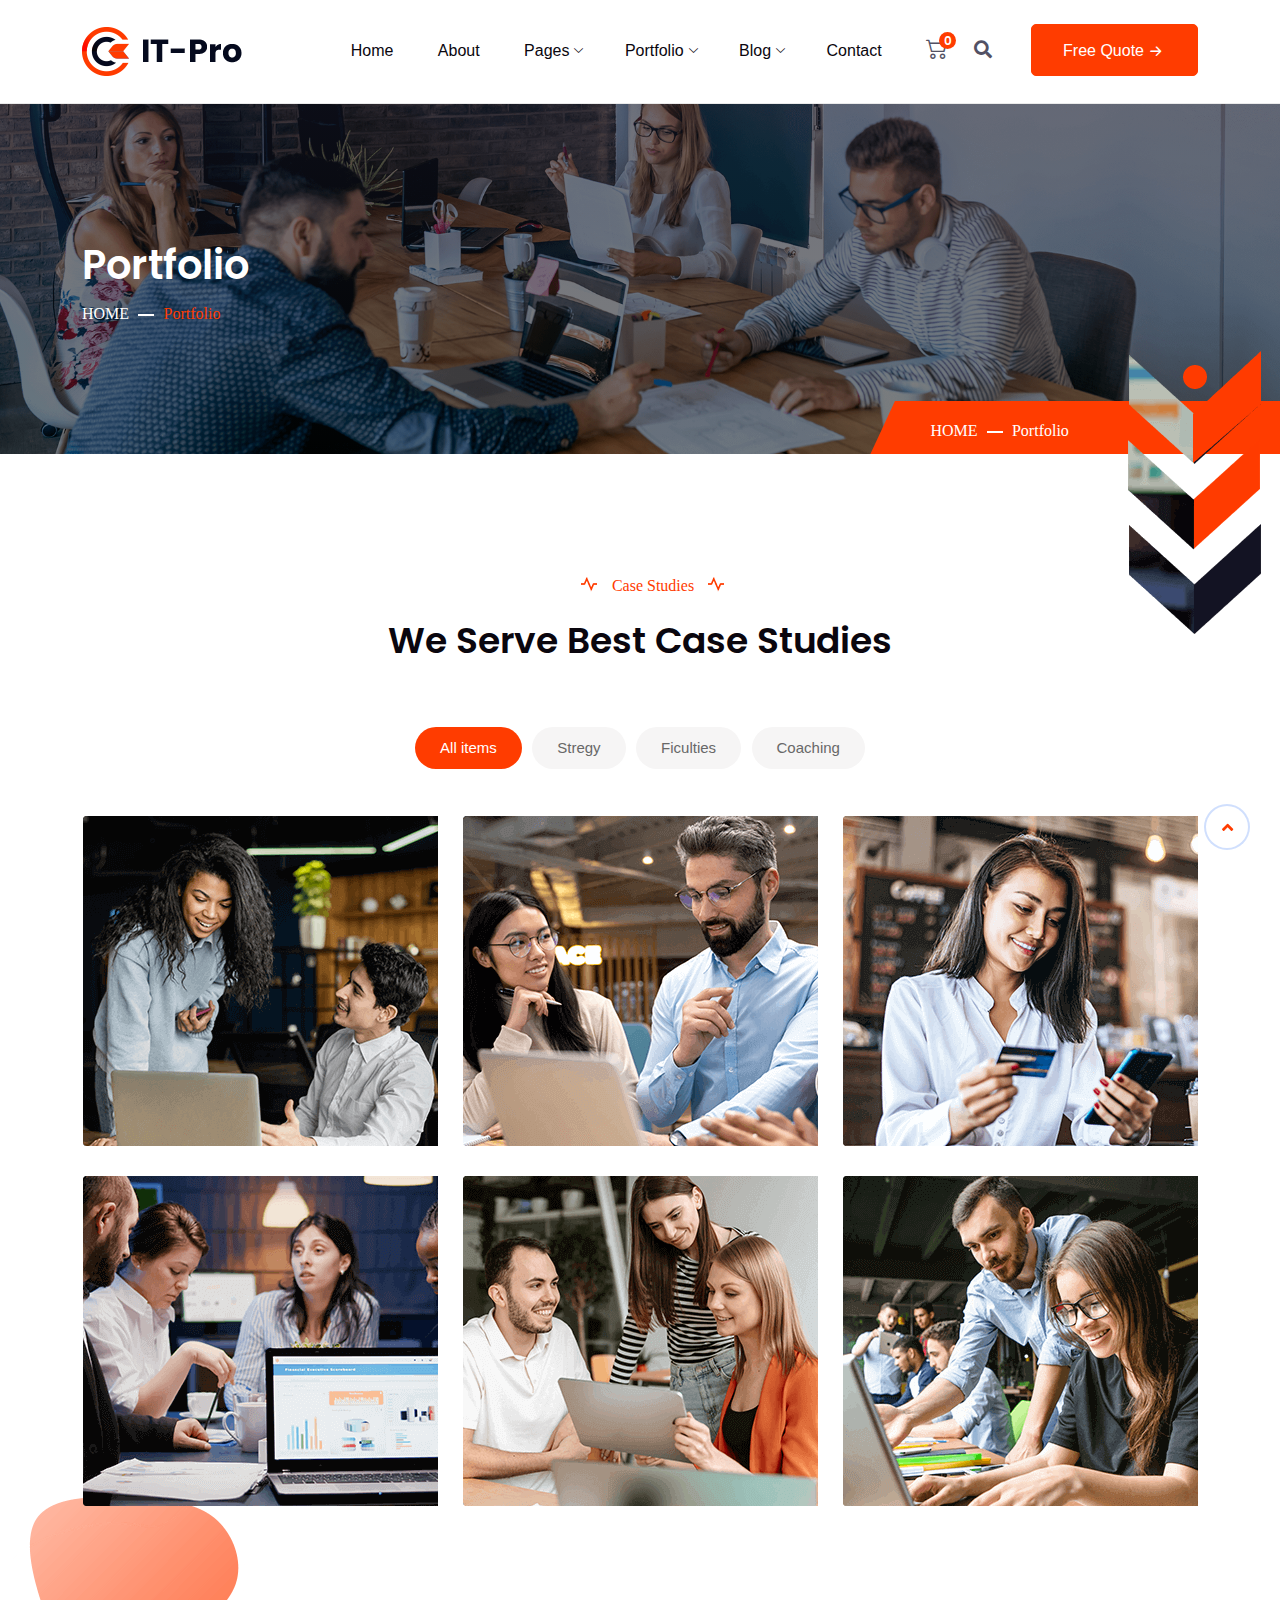
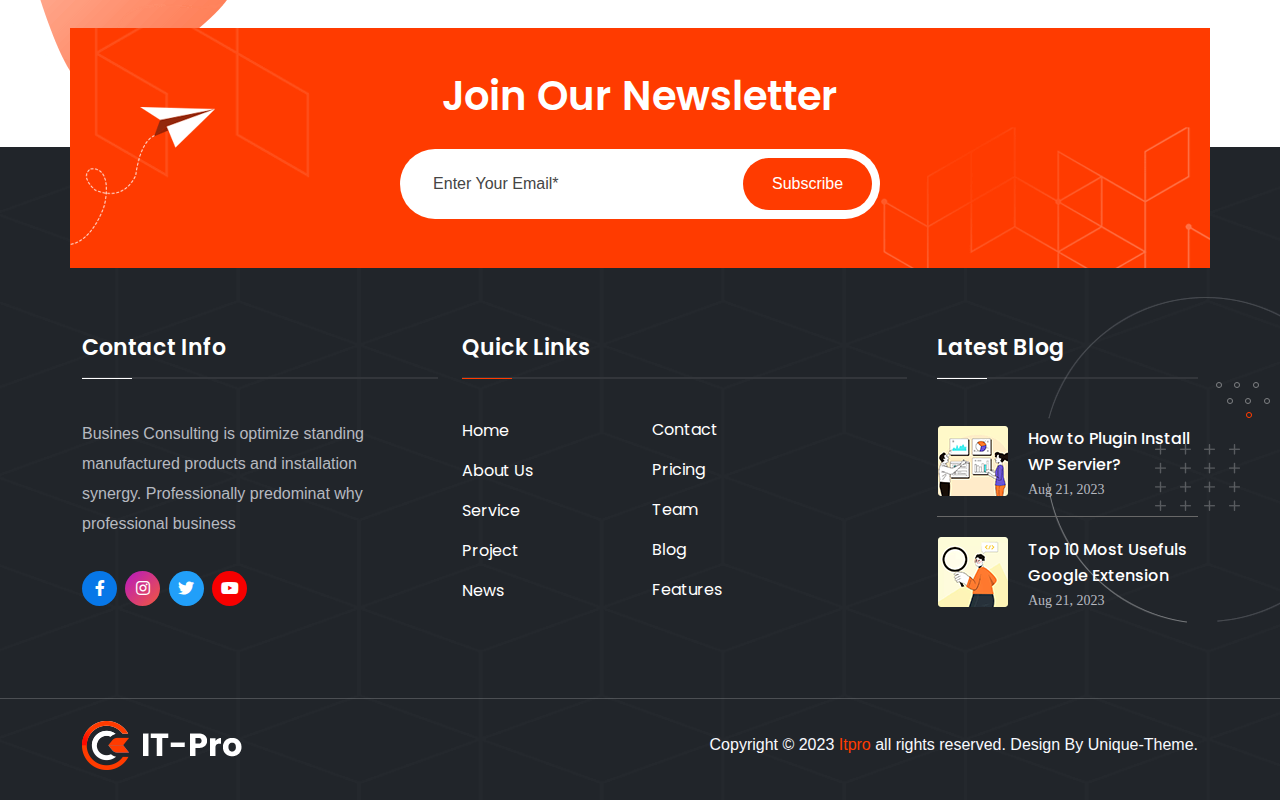
<file: portfolio.html>
<!DOCTYPE HTML>
<html lang="en-US">


<!-- Mirrored from m100.ditsolution.net/html/itpro/seo/portfolio.html by HTTrack Website Copier/3.x [XR&CO'2014], Mon, 23 Oct 2023 16:27:47 GMT -->
<head>
	<meta charset="UTF-8">
	<meta http-equiv="x-ua-compatible" content="ie=edge">
	<title>itpro - Seo Agency  HTML5 Template</title>
	<meta name="description" content="">
	<meta name="viewport" content="width=device-width, initial-scale=1">
	<!-- Favicon -->
	<link rel="icon" type="image/png" sizes="56x56" href="assets/images/fav-icon/icon.png">
	<!-- bootstrap CSS -->
	<link rel="stylesheet" href="assets/css/bootstrap.min.css" type="text/css" media="all">
	<!-- carousel CSS -->
	<link rel="stylesheet" href="assets/css/owl.carousel.min.css" type="text/css" media="all">
	<!-- animate CSS -->
	<link rel="stylesheet" href="assets/css/animate.css" type="text/css" media="all">
	<!-- animated-text CSS -->
	<link rel="stylesheet" href="assets/css/animated-text.css" type="text/css" media="all">
	<!-- font-awesome CSS -->
	<link rel="stylesheet" href="assets/css/all.min.css" type="text/css" media="all">
	<!-- font-flaticon CSS -->
	<link rel="stylesheet" href="assets/css/flaticon.css" type="text/css" media="all">
	<!-- theme-default CSS -->
	<link rel="stylesheet" href="assets/css/theme-default.css" type="text/css" media="all">
	<!-- meanmenu CSS -->
	<link rel="stylesheet" href="assets/css/meanmenu.min.css" type="text/css" media="all">
	<!-- transitions CSS -->
	<link rel="stylesheet" href="assets/css/owl.transitions.css" type="text/css" media="all">
	<!-- venobox CSS -->
	<link rel="stylesheet" href="venobox/venobox.css" type="text/css" media="all">

	<!-- bootstrap icons -->
	<link rel="stylesheet" href="assets/css/bootstrap-icons.css" type="text/css" media="all">

	<!-- Main Style CSS -->
	<link rel="stylesheet" href="assets/css/style.css" type="text/css" media="all">
	<!-- responsive CSS -->
	<link rel="stylesheet" href="assets/css/responsive.css" type="text/css" media="all">

	<!-- modernizr js -->
	<script src="assets/js/vendor/modernizr-3.5.0.min.js"></script>
</head>

<body>

	<!-- Loder Start -->
	<div class="loader-wrapper">
		<div class="loader"></div>
		<div class="loder-section left-section"></div>
		<div class="loder-section right-section"></div>
	</div>
	<!-- Loder End -->


<!--==================================================-->
<!-- Start itpro Header Menu Area -->
<!--==================================================-->
   <div id="sticky-header" class="header_menu_area">
   	    <div class="container">
   	    	<div class="row align-items-center">
   	    		<div class="col-lg-2 text-left">
   	    			<div class="header_logo">
   	    				<a href="index.html"><img src="assets/images/logo1.png" alt="logo"></a>
   	    			</div>
   	    		</div>
   	    		<div class="col-lg-10">
   	    			<div class="header_menu">
   	    				<ul class="nav_scroll">
   	    					<li><a href="index.html">Home</a></li>
   	    					<li><a href="about.html">About</a></li>
   	    					<li class="menu-item-has-children"><a href="#">Pages<i class="bi bi-chevron-down"></i></a>
						      <ul class="sub-menu">
							  		<li><a href="about.html">About Us</a></li>
									<li><a href="service.html">Service</a></li>
									<li><a href="service-details.html">Service Details</a></li>
									<li><a href="team.html">Our Team</a></li>
									<li><a href="pricing.html">Pricing</a></li>
									<li><a href="faqs.html">Faqs</a></li>
									<li><a href="404.html">404</a></li>
									<li><a href="contact.html">Contact Us</a></li>
								</ul>
   	    					</li>
   	    					<li class="menu-item-has-children"><a href="#">Portfolio<i class="bi bi-chevron-down"></i></a>
					           <ul class="sub-menu">
									<li><a href="portfolio.html">Portfolio</a></li>
									<li><a href="portfolio-details.html">Portfolio Details</a></li>
								</ul>
   	    					</li>
   	    					<li class="menu-item-has-children"><a href="#">Blog<i class="bi bi-chevron-down"></i></a>
					           <ul class="sub-menu">
									<li><a href="blog-grid.html">Blog Grid</a></li>
									<li><a href="blog-details.html">Blog Details</a></li>
								</ul>
   	    					</li>
   	    					<li><a href="contact.html">Contact</a></li>
   	    				</ul>
   	    				<div class="header-cart">
   	    					<a href="#"><i class="bi bi-cart2"></i></a>
   	    					<div class="cart-count">
   	    						<h4>0</h4>
   	    					</div>
   	    				</div>
   	    			   <div class="header-search-button search-box-outer">
				         <a href="#"><i class="fas fa-search"></i></a>
				       </div>
				       <div class="header-button">
				       		<a href="#">Free Quote<i class="bi bi-arrow-right-short"></i></a>
				       </div>
   	    			</div>
   	    		</div>
   	    	</div>
   	    </div>
   </div>
<!--==================================================-->
<!-- End itpro Header Menu Area -->
<!--==================================================-->




<!--==================================================-->
<!-- Start itpro Main Menu Area -->
<!--==================================================-->
<div class="mobile-menu-area sticky d-sm-block d-md-block d-lg-none ">
	<div class="mobile-menu">
		<nav class="header_menu">
			<ul class="nav_scroll">
				<li><a href="index.html">Home</a></li>
				<li><a href="about.html">About</a></li>
				<li class="menu-item-has-children"><a href="#">Pages</a>
			        <ul class="sub-menu">
				  		<li><a href="about.html">About Us</a></li>
						<li><a href="service.html">Service</a></li>
						<li><a href="service-details.html">Service Details</a></li>
						<li><a href="team.html">Our Team</a></li>
						<li><a href="pricing.html">Pricing</a></li>
						<li><a href="faqs.html">Faqs</a></li>
						<li><a href="404.html">404</a></li>
						<li><a href="contact.html">Contact Us</a></li>
					</ul>
				</li>
				<li class="menu-item-has-children"><a href="#">Portfolio</a>
		               <ul class="sub-menu">
						<li><a href="portfolio.html">Portfolio</a></li>
						<li><a href="portfolio-details.html">Portfolio Details</a></li>
					</ul>
				</li>
				<li class="menu-item-has-children"><a href="#">Blog</a>
		               <ul class="sub-menu">
						<li><a href="blog-grid.html">Blog Grid</a></li>
						<li><a href="blog-details.html">Blog Details</a></li>
					</ul>
				</li>
				<li><a href="contact.html">Contact</a></li>
			</ul>
		</nav>
	</div>
</div>
<!--==================================================-->
<!-- End itpro Main Menu Area -->
<!--==================================================-->






<!--==================================================-->
<!--Start breadcumb-area -->
<!--===================================================-->
<div class="breadcumb-area d-flex align-items-center">
	<div class="container">
		<div class="row d-flex align-items-center">
			<div class="col-lg-12">
				<div class="breadcumb-content">
					<h1> Portfolio </h1>
					<ul>
						<li><a href="index.html">Home</a></li>
						<li> Portfolio </li>
					</ul>
				</div>
			</div>
			<div class="britcam-shape">
				<div class="breadcumb-content upp">
					<ul>
						<li><a href="index.html">Home</a></li>
						<li> Portfolio </li>
					</ul>
				</div>
			</div>
		</div>
	</div>
</div>
<!--==================================================-->
<!--End breadcumb-area -->
<!--===================================================-->




<!--==================================================-->
<!-- Start itpro case study Area -->
<!--==================================================-->
<div class="case-study-area-tow">
	<div class="container">
		<div class="row case-study-bg">
			<div class="col-md-12 text-center">
				<div class="section-title center">
					<h4> Case Studies </h4>
					<h1> We Serve Best Case Studies</h1>
				</div>
			</div>
			<div class="col-lg-12">
				<div class="portfolio_nav">
					<div class="portfolio_menu">
						<ul class="menu-filtering">
							<li class="current_menu_item" data-filter="*"> All items </li>
							<li data-filter=".physics"> Stregy </li>
							<li data-filter=".chemistry"> Ficulties </li>
							<li data-filter=".math"> Coaching </li>
						</ul>
					</div>
				</div>
			</div>
		</div>
		<div class="row image_load">
			<div class="col-lg-4 col-md-6 grid-item physics english">
				<div class="single-case-study-box-2">
					<div class="case-study-thumb2">
						<img src="assets/images/case/study1.png" alt="">
						<!-- port icon -->
						<div class="single_portfolio_icon">
							<a class="portfolio-icon venobox vbox-item" data-gall="myportfolio"
								href="assets/images/case/study1.png"><i class="bi bi-card-image"></i></a>
						</div>
						<div class="case-study-content-2">
							<div class="case-study-content-inner">
								<div class="case-study-title">
									<h6> Consulting </h6>
									<h3> <a href="portfolio-details.html"> Consulting for Business Organizations
										</a></h3>
								</div>
							</div>
						</div>
						<div class="video-icon">
							<a class="video-vemo-icon venobox vbox-item" data-vbtype="youtube" data-autoplay="true"
								href="https://youtu.be/BS4TUd7FJSg"><i class="fa fa-play"></i></a>
						</div>
					</div>
				</div>
			</div>
			<div class="col-lg-4 col-md-6 grid-item physics chemistry math">
				<div class="single-case-study-box-2">
					<div class="case-study-thumb2">
						<img src="assets/images/case/study2.png" alt="">
						<!-- port icon -->
						<div class="single_portfolio_icon">
							<a class="portfolio-icon venobox vbox-item" data-gall="myportfolio"
								href="assets/images/case/study2.png"><i class="bi bi-card-image"></i></a>
						</div>
						<div class="case-study-content-2">
							<div class="case-study-content-inner">
								<div class="case-study-title">
									<h6> Consulting </h6>
									<h3> <a href="portfolio-details.html"> Consulting for Business Organizations
										</a></h3>
								</div>
							</div>
						</div>
						<div class="video-icon">
							<a class="video-vemo-icon venobox vbox-item" data-vbtype="youtube" data-autoplay="true"
								href="https://youtu.be/BS4TUd7FJSg"><i class="fa fa-play"></i></a>
						</div>
					</div>
				</div>
			</div>
			<div class="col-lg-4 col-md-6 grid-item chemistry english">
				<div class="single-case-study-box-2">
					<div class="case-study-thumb2">
						<img src="assets/images/case/study3.png" alt="">
						<!-- port icon -->
						<div class="single_portfolio_icon">
							<a class="portfolio-icon venobox vbox-item" data-gall="myportfolio"
								href="assets/images/case/study3.png"><i class="bi bi-card-image"></i></a>
						</div>
						<div class="case-study-content-2">
							<div class="case-study-content-inner">
								<div class="case-study-title">
									<h6> Consulting </h6>
									<h3> <a href="portfolio-details.html"> Consulting for Business Organizations
										</a></h3>
								</div>
							</div>
						</div>
						<div class="video-icon">
							<a class="video-vemo-icon venobox vbox-item" data-vbtype="youtube" data-autoplay="true"
								href="https://youtu.be/BS4TUd7FJSg"><i class="fa fa-play"></i></a>
						</div>
					</div>
				</div>
			</div>
			<div class="col-lg-4 col-md-6 grid-item math english">
				<div class="single-case-study-box-2">
					<div class="case-study-thumb2">
						<img src="assets/images/case/study4.png" alt="">
						<!-- port icon -->
						<div class="single_portfolio_icon">
							<a class="portfolio-icon venobox vbox-item" data-gall="myportfolio"
								href="assets/images/case/study4.png"><i class="bi bi-card-image"></i></a>
						</div>
						<div class="case-study-content-2">
							<div class="case-study-content-inner">
								<div class="case-study-title">
									<h6> Consulting </h6>
									<h3> <a href="portfolio-details.html"> Consulting for Business Organizations
										</a></h3>
								</div>
							</div>
						</div>
						<div class="video-icon">
							<a class="video-vemo-icon venobox vbox-item" data-vbtype="youtube" data-autoplay="true"
								href="https://youtu.be/BS4TUd7FJSg"><i class="fa fa-play"></i></a>
						</div>
					</div>
				</div>
			</div>
			<div class="col-lg-4 col-md-6 grid-item math physics">
				<div class="single-case-study-box-2">
					<div class="case-study-thumb2">
						<img src="assets/images/case/study5.png" alt="">
						<!-- port icon -->
						<div class="single_portfolio_icon">
							<a class="portfolio-icon venobox vbox-item" data-gall="myportfolio"
								href="assets/images/case/study5.png"><i class="bi bi-card-image"></i></a>
						</div>
						<div class="case-study-content-2">
							<div class="case-study-content-inner">
								<div class="case-study-title">
									<h6> Consulting </h6>
									<h3> <a href="portfolio-details.html"> Consulting for Business Organizations</a></h3>
								</div>
							</div>
						</div>
						<div class="video-icon">
							<a class="video-vemo-icon venobox vbox-item" data-vbtype="youtube" data-autoplay="true"
								href="https://youtu.be/BS4TUd7FJSg"><i class="fa fa-play"></i></a>
						</div>
					</div>
				</div>
			</div>
			<div class="col-lg-4 col-md-6 grid-item chemistry physics">
				<div class="single-case-study-box-2">
					<div class="case-study-thumb2">
						<img src="assets/images/case/study6.png" alt="">
						<!-- port icon -->
						<div class="single_portfolio_icon">
							<a class="portfolio-icon venobox vbox-item" data-gall="myportfolio"
								href="assets/images/case/study6.png"><i class="bi bi-card-image"></i></a>
						</div>
						<div class="case-study-content-2">
							<div class="case-study-content-inner">
								<div class="case-study-title">
									<h6> Consulting </h6>
									<h3> <a href="portfolio-details.html"> Consulting for Business Organizations
										</a></h3>
								</div>
							</div>
						</div>
						<div class="video-icon">
							<a class="video-vemo-icon venobox vbox-item" data-vbtype="youtube" data-autoplay="true"
								href="https://youtu.be/BS4TUd7FJSg"><i class="fa fa-play"></i></a>
						</div>
					</div>
				</div>
			</div>
		</div>
	</div>
	<div class="portfolio-shape">
		<div class="port-shape-thumb bounce-animate2">
			<img src="assets/images/case/portfolio-shape3.png" alt="">
		</div>
		<div class="port-shape-thumb2 bounce-animate1">
			<img src="assets/images/case/portfolio-shape2.png" alt="">
		</div>
	</div>
</div>
<!--==================================================-->
<!-- End itpro case study Area -->
<!--==================================================-->





<!--==================================================-->
<!-- Start itpro Newsletter Area -->
<!--==================================================-->
<div class="newsletter-area">
	<div class="container">
		<div class="row newsletter">
			<div class="col-md-12 text-center">
				<div class="single-newsletter-box">
					<div class="newsletter-content">
						<h1>Join Our Newsletter</h1>
					</div>
					<form action="#">
						<div class="newsletter-form-box">
							<input type="text" name="Email" placeholder="Enter Your Email*" required>
							<button type="submit">Subscribe</button>
						</div>
					</form>
				</div>
			</div>
			<div class="newslatter-shape">
				<img src="assets/images/resource/newslatter-shape.png" alt="">
			</div>
		</div>
	</div>
</div>
<!--==================================================-->
<!-- Start itpro Newsletter Area -->
<!--==================================================-->




<!--==================================================-->
<!-- Start itpro Footer Area -->
<!--==================================================-->
<div class="footer-area">
	<div class="container">
		<div class="row">
			<div class="col-lg-4 col-md-6">
				<div class="footer-widget-content">
				   <div class="footer-widget-titel">
						<h4>Contact Info</h4>
					</div>
					<div class="footer-widget-desc">
						<p>Busines Consulting is optimize standing manufactured products and installation synergy. Professionally predominat why professional business</p>
				    </div>
					<div class="footer-widget-social-icon">
						<ul>
							<li><a href="#"><i class="fab fa-facebook-f"></i></a></li>
							<li><a href="#"><i class="fab fa-instagram"></i></a></li>
							<li><a href="#"><i class="fab fa-twitter"></i></a></li>
							<li><a href="#"><i class="fab fa-youtube"></i></a></li>
						</ul>
					</div>
				</div>
			</div>
			<div class="col-lg-2 col-md-6">
				<div class="footer-widget-content">
					<div class="footer-widget-titel style-tow">
						<h4>Quick Links</h4>
					</div>
					<div class="footer-widget-menu">
						<ul>
							<li><a href="#">Home</a></li>
							<li><a href="#">About Us</a></li>
							<li><a href="#">Service</a></li>
							<li><a href="#">Project</a></li>
							<li><a href="#">News</a></li>
						</ul>
					</div>
				</div>
			</div>			
			<div class="col-lg-3 col-md-6">
				<div class="footer-widget-content">
					<div class="footer-widget-titel pb-75">
					</div>
					<div class="footer-widget-menu">
						<ul>
							<li><a href="#">Contact</a></li>
							<li><a href="#">Pricing</a></li>
							<li><a href="#">Team</a></li>
							<li><a href="#">Blog</a></li>
							<li><a href="#">Features</a></li>
						</ul>
					</div>
				</div>
			</div>
			<div class="col-lg-3 col-md-6">
				<div class="footer-widget-content">
					<div class="footer-widget-titel">
						<h4>Latest Blog</h4>
					</div>
					<div class="footer-widget-post">
						<div class="footer-widget-post-thumb">
							<img src="assets/images/resource/blog-post-1.png" alt="">
						</div>
						<div class="footer-widget-post-content">
							<a href="#">How to Plugin Install WP Servier?</a>
							<p>Aug 21, 2023</p>
						</div>
					</div>		

					<div class="footer-widget-post">
						<div class="footer-widget-post-thumb">
							<img src="assets/images/resource/blog-post-2.png" alt="">
						</div>
						<div class="footer-widget-post-content">
							<a href="#">Top 10 Most Usefuls Google Extension</a>
							<p>Aug 21, 2023</p>
						</div>
					</div>
				</div>
			</div>
		</div>
	</div>
	<div class="footer-shape-1">
		<img src="assets/images/resource/footer-shape-1.png" alt="">
	</div>	
	<div class="footer-shape-2">
		<img src="assets/images/resource/footer-shape-2.png" alt="">
	</div>
	<div class="footer-bottom-area">
		<div class="container">
			<div class="row align-items-center">
				<div class="col-lg-6 col-md-12">
					<div class="footer-bottom-logo">
						<a href="index.html"><img src="assets/images/logo2.png" alt="logo"></a>
					</div>
				</div>
				<div class="col-lg-6 col-md-12">
				 	<div class="footer-bottom-content">
				 	 	<div class="footer-bottom-content-copy">
				 	 	 	<p>Copyright © 2023 <a href="#">Itpro</a> all rights reserved. Design By Unique-Theme.</p>
				 	 	</div>
				 	 </div>
				</div>
			</div>
		</div>
	</div>
</div>
<!--==================================================-->
<!-- Start itpro Footer Area -->
<!--==================================================-->




<!--==================================================-->
<!-- Start Search Popup Section -->
<!--==================================================-->
<div class="search-popup">
	<button class="close-search style-two"><span class="flaticon-multiply"><i class="far fa-times-circle"></i></span></button>
	<button class="close-search"><i class="bi bi-arrow-up"></i></button>
	<form method="post" action="#">
		<div class="form-group">
			<input type="search" name="search-field" value="" placeholder="Search Here" required="">
			<button type="submit"><i class="fa fa-search"></i></button>
		</div>
	</form>
</div>
<!--==================================================-->
<!-- Start Search Popup Section -->
<!--==================================================-->




<!--==================================================-->
<!-- Start scrollup section Section -->
<!--==================================================-->
   <div class="prgoress_indicator active-progress">
        <svg class="progress-circle svg-content" width="100%" height="100%" viewBox="-1 -1 102 102">
          <path d="M50,1 a49,49 0 0,1 0,98 a49,49 0 0,1 0,-98" style="transition: stroke-dashoffset 10ms linear 0s; stroke-dasharray: 307.919, 307.919; stroke-dashoffset: 270.456;"></path>
        </svg>
    </div>
<!--==================================================-->
<!-- Start scrollup section Section -->
<!--==================================================-->


	<!-- jquery js -->
	<script src="assets/js/vendor/jquery-3.6.2.min.js"></script>
	<script src="assets/js/popper.min.js"></script>
	<!-- bootstrap js -->
	<script src="assets/js/bootstrap.min.js"></script>
	<!-- carousel js -->
	<script src="assets/js/owl.carousel.min.js"></script>
	<!-- counterup js -->
	<script src="assets/js/jquery.counterup.min.js"></script>
	<!-- waypoints js -->
	<script src="assets/js/waypoints.min.js"></script>
	<!-- wow js -->
	<script src="assets/js/wow.js"></script>
	<!-- imagesloaded js -->
	<script src="assets/js/imagesloaded.pkgd.min.js"></script>
	<!-- venobox js -->
	<script src="venobox/venobox.js"></script>

	<!--  animated-text js -->
	<script src="assets/js/animated-text.js"></script>
	<!-- venobox min js -->
	<script src="venobox/venobox.min.js"></script>
	<!-- isotope js -->
	<script src="assets/js/isotope.pkgd.min.js"></script>
	<!-- jquery meanmenu js -->
	<script src="assets/js/jquery.meanmenu.js"></script>

	<!-- jquery scrollup js -->
	<script src="assets/js/jquery.scrollUp.js"></script>
	<!-- theme js -->
	<script src="assets/js/theme.js"></script>
	<!-- barfiller -->
	<script src="assets/js/jquery.barfiller.js"></script>
</body>


<!-- Mirrored from m100.ditsolution.net/html/itpro/seo/portfolio.html by HTTrack Website Copier/3.x [XR&CO'2014], Mon, 23 Oct 2023 16:27:59 GMT -->
</html>
</file>
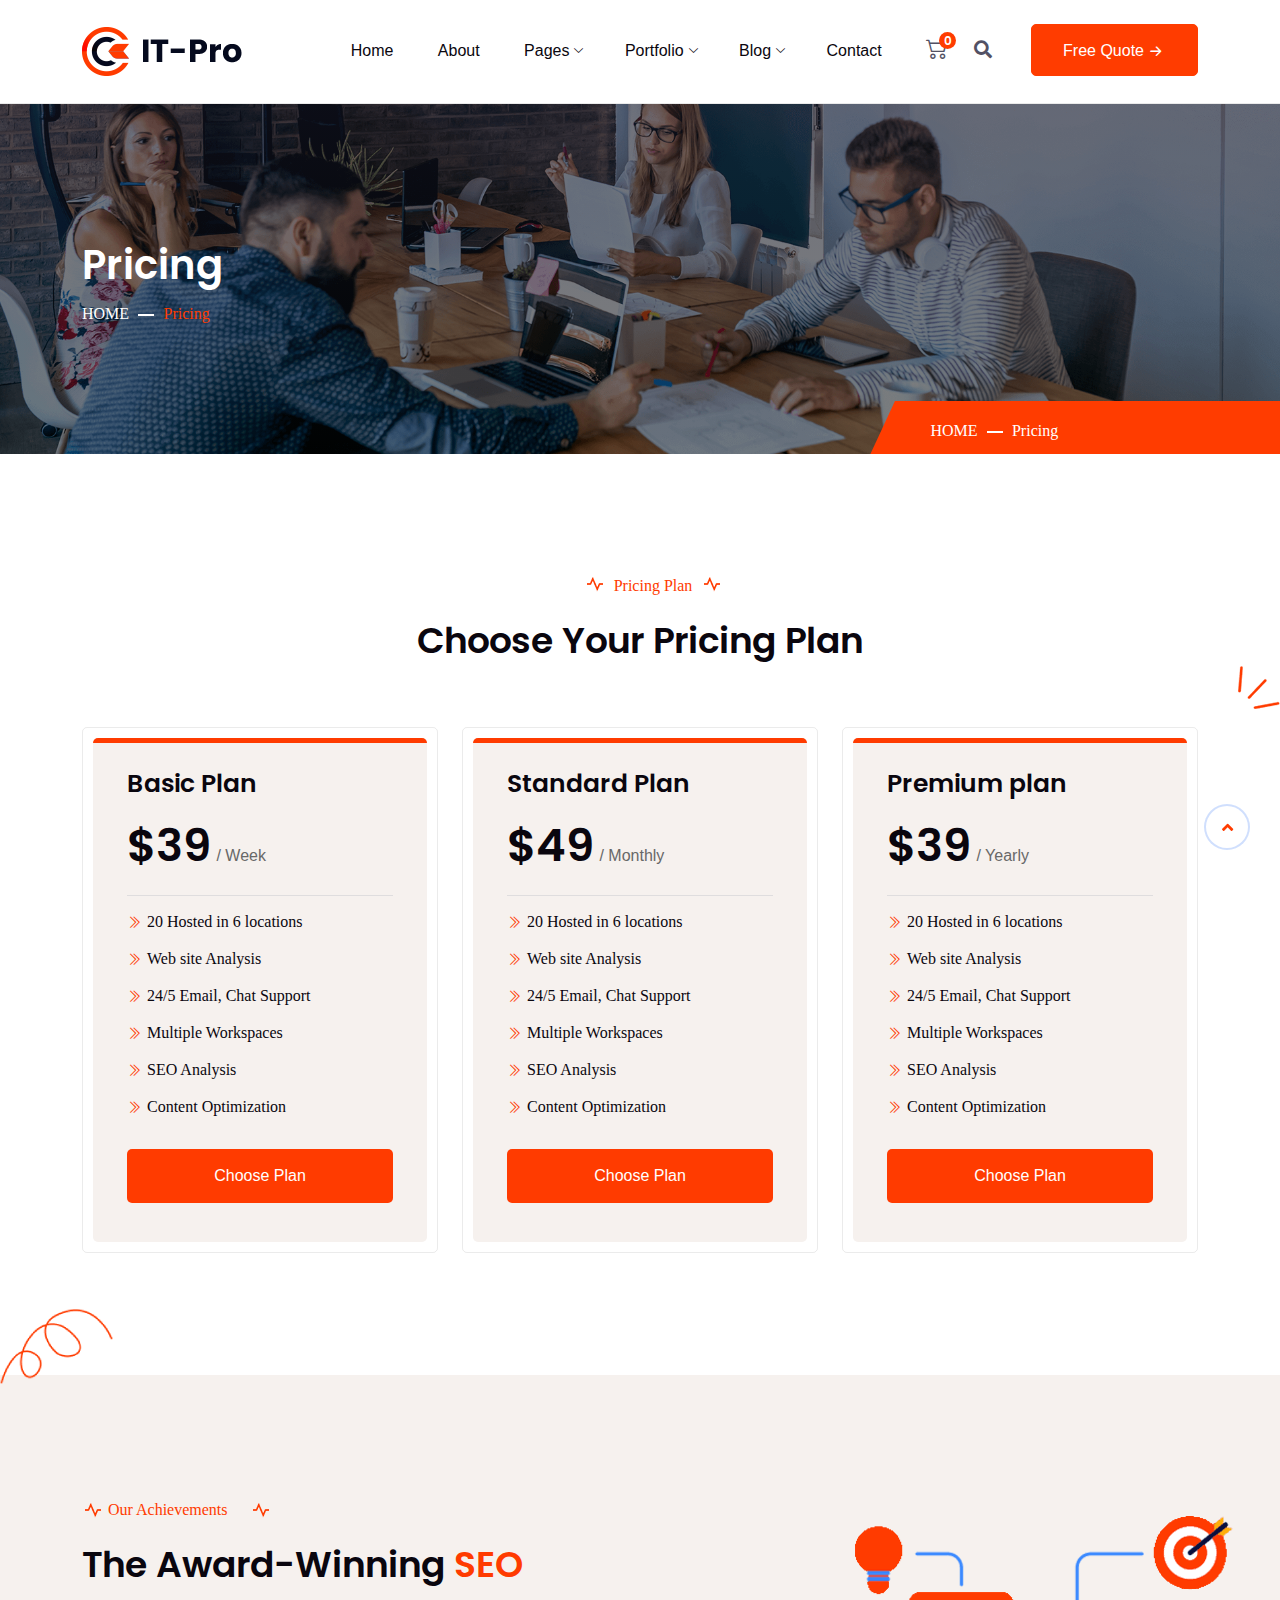
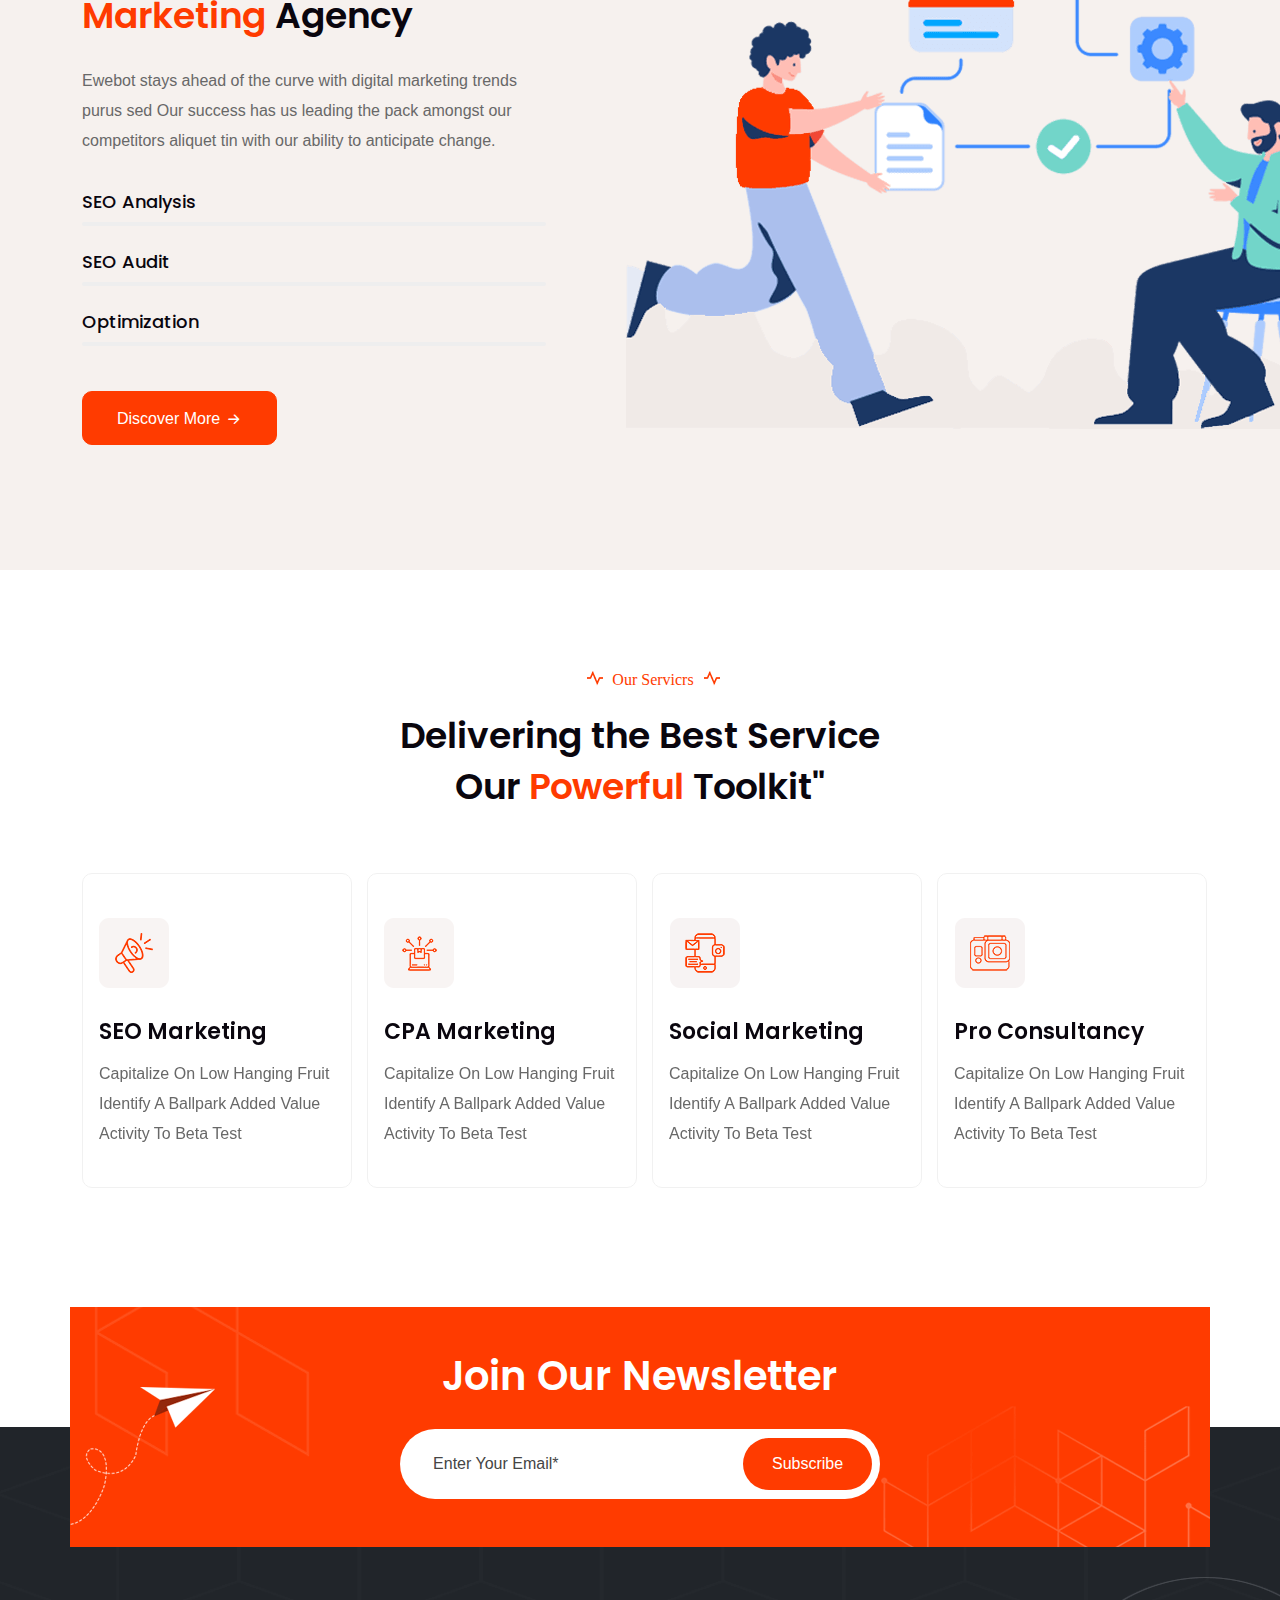
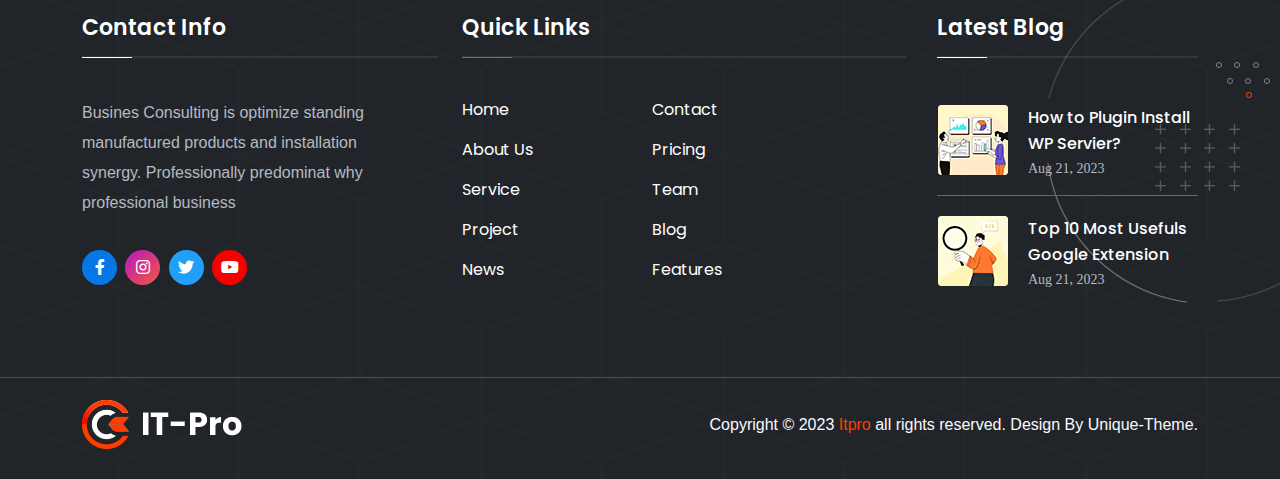
<file: pricing.html>
<!DOCTYPE HTML>
<html lang="en-US">


<!-- Mirrored from m100.ditsolution.net/html/itpro/seo/pricing.html by HTTrack Website Copier/3.x [XR&CO'2014], Mon, 23 Oct 2023 16:27:46 GMT -->
<head>
	<meta charset="UTF-8">
	<meta http-equiv="x-ua-compatible" content="ie=edge">
	<title>itpro - Seo Agency  HTML5 Template</title>
	<meta name="description" content="">
	<meta name="viewport" content="width=device-width, initial-scale=1">
	<!-- Favicon -->
	<link rel="icon" type="image/png" sizes="56x56" href="assets/images/fav-icon/icon.png">

	<!-- bootstrap CSS -->
	<link rel="stylesheet" href="assets/css/bootstrap.min.css" type="text/css" media="all">
	<!-- carousel CSS -->
	<link rel="stylesheet" href="assets/css/owl.carousel.min.css" type="text/css" media="all">
	<!-- animate CSS -->
	<link rel="stylesheet" href="assets/css/animate.css" type="text/css" media="all">
	<!-- animated-text CSS -->
	<link rel="stylesheet" href="assets/css/animated-text.css" type="text/css" media="all">
	<!-- font-awesome CSS -->
	<link rel="stylesheet" href="assets/css/all.min.css" type="text/css" media="all">
	<!-- font-flaticon CSS -->
	<link rel="stylesheet" href="assets/css/flaticon.css" type="text/css" media="all">
	<!-- theme-default CSS -->
	<link rel="stylesheet" href="assets/css/theme-default.css" type="text/css" media="all">
	<!-- meanmenu CSS -->
	<link rel="stylesheet" href="assets/css/meanmenu.min.css" type="text/css" media="all">
	<!-- transitions CSS -->
	<link rel="stylesheet" href="assets/css/owl.transitions.css" type="text/css" media="all">
	<!-- venobox CSS -->
	<link rel="stylesheet" href="venobox/venobox.css" type="text/css" media="all">

	<!-- bootstrap icons -->
	<link rel="stylesheet" href="assets/css/bootstrap-icons.css" type="text/css" media="all">

	<!-- Main Style CSS -->
	<link rel="stylesheet" href="assets/css/style.css" type="text/css" media="all">
	<!-- responsive CSS -->
	<link rel="stylesheet" href="assets/css/responsive.css" type="text/css" media="all">

	<!-- modernizr js -->
	<script src="assets/js/vendor/modernizr-3.5.0.min.js"></script>
</head>

<body>
	<!-- loder -->
	<div class="loader-wrapper">
		<div class="loader"></div>
		<div class="loder-section left-section"></div>
		<div class="loder-section right-section"></div>
	</div>



<!--==================================================-->
<!-- Start itpro Header Menu Area -->
<!--==================================================-->
   <div id="sticky-header" class="header_menu_area">
   	    <div class="container">
   	    	<div class="row align-items-center">
   	    		<div class="col-lg-2 text-left">
   	    			<div class="header_logo">
   	    				<a href="index.html"><img src="assets/images/logo1.png" alt="logo"></a>
   	    			</div>
   	    		</div>
   	    		<div class="col-lg-10">
   	    			<div class="header_menu">
   	    				<ul class="nav_scroll">
   	    					<li><a href="index.html">Home</a></li>
   	    					<li><a href="about.html">About</a></li>
   	    					<li class="menu-item-has-children"><a href="#">Pages<i class="bi bi-chevron-down"></i></a>
						      <ul class="sub-menu">
							  		<li><a href="about.html">About Us</a></li>
									<li><a href="service.html">Service</a></li>
									<li><a href="service-details.html">Service Details</a></li>
									<li><a href="team.html">Our Team</a></li>
									<li><a href="pricing.html">Pricing</a></li>
									<li><a href="faqs.html">Faqs</a></li>
									<li><a href="404.html">404</a></li>
									<li><a href="contact.html">Contact Us</a></li>
								</ul>
   	    					</li>
   	    					<li class="menu-item-has-children"><a href="#">Portfolio<i class="bi bi-chevron-down"></i></a>
					           <ul class="sub-menu">
									<li><a href="portfolio.html">Portfolio</a></li>
									<li><a href="portfolio-details.html">Portfolio Details</a></li>
								</ul>
   	    					</li>
   	    					<li class="menu-item-has-children"><a href="#">Blog<i class="bi bi-chevron-down"></i></a>
					           <ul class="sub-menu">
									<li><a href="blog-grid.html">Blog Grid</a></li>
									<li><a href="blog-details.html">Blog Details</a></li>
								</ul>
   	    					</li>
   	    					<li><a href="contact.html">Contact</a></li>
   	    				</ul>
   	    				<div class="header-cart">
   	    					<a href="#"><i class="bi bi-cart2"></i></a>
   	    					<div class="cart-count">
   	    						<h4>0</h4>
   	    					</div>
   	    				</div>
   	    			   <div class="header-search-button search-box-outer">
				         <a href="#"><i class="fas fa-search"></i></a>
				       </div>
				       <div class="header-button">
				       		<a href="#">Free Quote<i class="bi bi-arrow-right-short"></i></a>
				       </div>
   	    			</div>
   	    		</div>
   	    	</div>
   	    </div>
   </div>
<!--==================================================-->
<!-- End itpro Header Menu Area -->
<!--==================================================-->




<!--==================================================-->
<!-- Start itpro Main Menu Area -->
<!--==================================================-->
<div class="mobile-menu-area sticky d-sm-block d-md-block d-lg-none ">
	<div class="mobile-menu">
		<nav class="header_menu">
			<ul class="nav_scroll">
				<li><a href="index.html">Home</a></li>
				<li><a href="about.html">About</a></li>
				<li class="menu-item-has-children"><a href="#">Pages</a>
			        <ul class="sub-menu">
				  		<li><a href="about.html">About Us</a></li>
						<li><a href="service.html">Service</a></li>
						<li><a href="service-details.html">Service Details</a></li>
						<li><a href="team.html">Our Team</a></li>
						<li><a href="pricing.html">Pricing</a></li>
						<li><a href="faqs.html">Faqs</a></li>
						<li><a href="404.html">404</a></li>
						<li><a href="contact.html">Contact Us</a></li>
					</ul>
				</li>
				<li class="menu-item-has-children"><a href="#">Portfolio</a>
		           <ul class="sub-menu">
						<li><a href="portfolio.html">Portfolio</a></li>
						<li><a href="portfolio-details.html">Portfolio Details</a></li>
					</ul>
				</li>
				<li class="menu-item-has-children"><a href="#">Blog</a>
		           <ul class="sub-menu">
						<li><a href="blog-grid.html">Blog Grid</a></li>
						<li><a href="blog-details.html">Blog Details</a></li>
					</ul>
				</li>
				<li><a href="contact.html">Contact</a></li>
			</ul>
		</nav>
	</div>
</div>
<!--==================================================-->
<!-- End itpro Main Menu Area -->
<!--==================================================-->




<!--==================================================-->
<!--Start breadcumb-area -->
<!--===================================================-->
<div class="breadcumb-area d-flex align-items-center">
	<div class="container">
		<div class="row d-flex align-items-center">
			<div class="col-lg-12">
				<div class="breadcumb-content">
					<h1> Pricing </h1>
					<ul>
						<li><a href="index.html">Home</a></li>
						<li>Pricing</li>
					</ul>
				</div>
			</div>
			<div class="britcam-shape">
				<div class="breadcumb-content upp">
					<ul>
						<li><a href="index.html">Home</a></li>
						<li>Pricing</li>
					</ul>
				</div>
			</div>
		</div>
	</div>
</div>
<!--==================================================-->
<!--End breadcumb-area -->
<!--===================================================-->




<!--==================================================-->
<!-- Start itpro Pricing Area -->
<!--==================================================-->
<div class="pricing-area">
	<div class="container">
		<div class="row">
			<div class="col-md-12 text-center">
				<div class="section-title center">
					<h4>Pricing Plan</h4>
					<h1> Choose Your Pricing Plan </h1>
				</div>
			</div>
		</div>
		<div class="row">
			<div class="col-lg-4 col-md-6">
				<div class="single-pricing-box">
					<div class="pricing-item">
						<div class="pricing-head">
							<div class="pricing-head-content">
								<h4>Basic Plan</h4>
								<h1>$39</h1>
								<span>/ Week</span>
							</div>
						</div>
						<div class="pricing-body">
							<div class="pricing-body-item">
								<ul>
									<li><i class="bi bi-chevron-double-right"></i>20 Hosted in 6 locations</li>
									<li><i class="bi bi-chevron-double-right"></i>Web site Analysis</li>
									<li><i class="bi bi-chevron-double-right"></i>24/5 Email, Chat Support</li>
									<li><i class="bi bi-chevron-double-right"></i>Multiple Workspaces</li>
									<li><i class="bi bi-chevron-double-right"></i>SEO Analysis</li>
									<li><i class="bi bi-chevron-double-right"></i>Content Optimization</li>
								</ul>
							</div>
						</div>
						<div class="pricing-button">
							<a href="#">Choose Plan</a>
						</div>
					</div>
				</div>
			</div>			
			<div class="col-lg-4 col-md-6">
				<div class="single-pricing-box">
					<div class="pricing-item">
						<div class="pricing-head">
							<div class="pricing-head-content">
								<h4>Standard Plan</h4>
								<h1>$49</h1>
								<span>/ Monthly</span>
							</div>
						</div>
						<div class="pricing-body">
							<div class="pricing-body-item">
								<ul>
									<li><i class="bi bi-chevron-double-right"></i>20 Hosted in 6 locations</li>
									<li><i class="bi bi-chevron-double-right"></i>Web site Analysis</li>
									<li><i class="bi bi-chevron-double-right"></i>24/5 Email, Chat Support</li>
									<li><i class="bi bi-chevron-double-right"></i>Multiple Workspaces</li>
									<li><i class="bi bi-chevron-double-right"></i>SEO Analysis</li>
									<li><i class="bi bi-chevron-double-right"></i>Content Optimization</li>
								</ul>
							</div>
						</div>
						<div class="pricing-button">
							<a href="#">Choose Plan</a>
						</div>
					</div>
				</div>
			</div>			
			<div class="col-lg-4 col-md-6">
				<div class="single-pricing-box">
					<div class="pricing-item">
						<div class="pricing-head">
							<div class="pricing-head-content">
								<h4>Premium plan</h4>
								<h1>$39</h1>
								<span>/ Yearly</span>
							</div>
						</div>
						<div class="pricing-body">
							<div class="pricing-body-item">
								<ul>
									<li><i class="bi bi-chevron-double-right"></i>20 Hosted in 6 locations</li>
									<li><i class="bi bi-chevron-double-right"></i>Web site Analysis</li>
									<li><i class="bi bi-chevron-double-right"></i>24/5 Email, Chat Support</li>
									<li><i class="bi bi-chevron-double-right"></i>Multiple Workspaces</li>
									<li><i class="bi bi-chevron-double-right"></i>SEO Analysis</li>
									<li><i class="bi bi-chevron-double-right"></i>Content Optimization</li>
								</ul>
							</div>
						</div>
						<div class="pricing-button">
							<a href="#">Choose Plan</a>
						</div>
					</div>
				</div>
			</div>
		</div>
		<div class="pricing-shape">
			<img src="assets/images/resource/pricing-shape-1.png" alt="">
		</div>		
		<div class="pricing-shape-2">
			<img src="assets/images/resource/section-shape-2.png" alt="">
		</div>
	</div>
</div>
<!--==================================================-->
<!-- End itpro Pricing Area -->
<!--==================================================-->




<!--==================================================-->
<!-- Start itpro Skill Area-->
<!--==================================================-->
<div class="skill-area upper">
	<div class="container">
		<div class="row align-items-center">
			<div class="col-lg-6 col-md-12">
				<div class="section-title tow">
					<h4>Our Achievements</h4>
					<h1>The Award-Winning <span>SEO</span></h1>
					<h1><span>Marketing</span> Agency</h1>
					<p class="description-1">Ewebot stays ahead of the curve with digital marketing trends  purus sed
                   Our success has us leading the pack amongst our competitors  aliquet tin with our ability to anticipate change.</p>
				</div>
				<div class="skill">
					<p>SEO Analysis</p>
					<div class="skill-bar skill1 wow slideInLeft animated">
						<span class="skill-count1">95%</span>
					</div>
				</div>
				<div class="skill">
					<p>SEO Audit</p>
					<div class="skill-bar skill2 wow slideInLeft animated">
						 <span class="skill-count2">85%</span>
					</div>
				</div>      
			    <div class="skill">
					<p>Optimization</p>
					<div class="skill-bar skill1 wow slideInLeft animated">
						<span class="skill-count1">95%</span>
					</div>
				</div>
				<div class="itpro-button">
					<a href="#">Discover More<i class="bi bi-arrow-right-short"></i></a>
				</div>
			</div>
			<div class="col-lg-6 col-md-12">
				<div class="skill-thumb">
					<img src="assets/images/resource/skill-thumb.png" alt="">
				</div>
			</div>
		</div>
	</div>
</div>
<!--==================================================-->
<!-- End itpro Skill Area -->
<!--==================================================-->





<!--==================================================-->
<!-- Start itpro Service Area -->
<!--==================================================-->
<div class="service-area upper">
	<div class="container">
		<div class="row">
			<div class="col-md-12 text-center">
				<div class="section-title center">
					<h4>Our Servicrs</h4>
					<h1> Delivering the Best Service </h1>
					<h1>Our <span>Powerful</span> Toolkit"</h1>
				</div>
			</div>
		</div>
		<div class="row align-items-center">					
			<div class="col-lg-3 col-md-6">
				<div class="flip-box">
				   <div class="flip-box-inner">
					    <div class="flip-box-front">
					       <div class="filp-box-icon">
					       	 <img src="assets/images/resource/service-icon-1.png" alt="">
					       </div>
					       <div class="filp-box-content">
					       	  <h4>SEO Marketing</h4>
					       	  <p>Capitalize On Low Hanging Fruit Identify A Ballpark Added Value Activity To Beta Test</p>
					       </div>
					    </div>
					    <div class="flip-box-back">
					       <div class="flip-box-back-content">
					      	  <h4>Digital Product</h4>
					      	  <p>Phasellus malesuada fringillafgs Provide A Robust Synopsis From High Level Overviewie Office Info
                               Services, Sweeping Mopping The Kitchen Cleaning,</p>
					       </div>
					       <div class="flip-box-button">
					       	   <a href="#">Read More<i class="bi bi-arrow-right-short"></i></a>
					       </div>
					       <div class="filp-box-back-number">
					       	  <h4>01</h4>
					       </div>
					    </div>
				   </div>
				</div>
			</div>				
			<div class="col-lg-3 col-md-6">
				<div class="flip-box">
				   <div class="flip-box-inner">
					    <div class="flip-box-front">
					       <div class="filp-box-icon">
					       	 <img src="assets/images/resource/service-icon-4.png" alt="">
					       </div>
					       <div class="filp-box-content">
					       	  <h4>CPA Marketing</h4>
					       	  <p>Capitalize On Low Hanging Fruit Identify A Ballpark Added Value Activity To Beta Test</p>
					       </div>
					    </div>
					    <div class="flip-box-back">
					       <div class="flip-box-back-content">
					      	  <h4>Digital Product</h4>
					      	  <p>Phasellus malesuada fringillafgs Provide A Robust Synopsis From High Level Overviewie Office Info
                               Services, Sweeping Mopping The Kitchen Cleaning,</p>
					       </div>
					       <div class="flip-box-button">
					       	   <a href="#">Read More<i class="bi bi-arrow-right-short"></i></a>
					       </div>
					       <div class="filp-box-back-number">
					       	  <h4>02</h4>
					       </div>
					    </div>
				   </div>
				</div>
			</div>				
			<div class="col-lg-3 col-md-6">
				<div class="flip-box">
				   <div class="flip-box-inner">
					    <div class="flip-box-front">
					       <div class="filp-box-icon">
					       	 <img src="assets/images/resource/service-icon-2.png" alt="">
					       </div>
					       <div class="filp-box-content">
					       	  <h4>Social Marketing</h4>
					       	  <p>Capitalize On Low Hanging Fruit Identify A Ballpark Added Value Activity To Beta Test</p>
					       </div>
					    </div>
					    <div class="flip-box-back">
					       <div class="flip-box-back-content">
					      	  <h4>Digital Product</h4>
					      	  <p>Phasellus malesuada fringillafgs Provide A Robust Synopsis From High Level Overviewie Office Info
                               Services, Sweeping Mopping The Kitchen Cleaning,</p>
					       </div>
					       <div class="flip-box-button">
					       	   <a href="#">Read More<i class="bi bi-arrow-right-short"></i></a>
					       </div>
					       <div class="filp-box-back-number">
					       	  <h4>03</h4>
					       </div>
					    </div>
				   </div>
				</div>
			</div>				
			<div class="col-lg-3 col-md-6">
				<div class="flip-box">
				   <div class="flip-box-inner">
					    <div class="flip-box-front">
					       <div class="filp-box-icon">
					       	 <img src="assets/images/resource/service-icon-3.png" alt="">
					       </div>
					       <div class="filp-box-content">
					       	  <h4>Pro Consultancy</h4>
					       	  <p>Capitalize On Low Hanging Fruit Identify A Ballpark Added Value Activity To Beta Test</p>
					       </div>
					    </div>
					    <div class="flip-box-back">
					       <div class="flip-box-back-content">
					      	  <h4>Digital Product</h4>
					      	  <p>Phasellus malesuada fringillafgs Provide A Robust Synopsis From High Level Overviewie Office Info
                               Services, Sweeping Mopping The Kitchen Cleaning,</p>
					       </div>
					       <div class="flip-box-button">
					       	   <a href="#">Read More<i class="bi bi-arrow-right-short"></i></a>
					       </div>
					       <div class="filp-box-back-number">
					       	  <h4>04</h4>
					       </div>
					    </div>
				   </div>
				</div>
			</div>				
		</div>	
	</div>
</div>
<!--==================================================-->
<!-- Start itpro Service Area -->
<!--==================================================-->





<!--==================================================-->
<!-- Start itpro Newsletter Area -->
<!--==================================================-->
<div class="newsletter-area">
	<div class="container">
		<div class="row newsletter">
			<div class="col-md-12 text-center">
				<div class="single-newsletter-box">
					<div class="newsletter-content">
						<h1>Join Our Newsletter</h1>
					</div>
					<form action="#">
						<div class="newsletter-form-box">
							<input type="text" name="Email" placeholder="Enter Your Email*" required>
							<button type="submit">Subscribe</button>
						</div>
					</form>
				</div>
			</div>
			<div class="newslatter-shape">
				<img src="assets/images/resource/newslatter-shape.png" alt="">
			</div>
		</div>
	</div>
</div>
<!--==================================================-->
<!-- Start itpro Newsletter Area -->
<!--==================================================-->




<!--==================================================-->
<!-- Start itpro Footer Area -->
<!--==================================================-->
<div class="footer-area">
	<div class="container">
		<div class="row">
			<div class="col-lg-4 col-md-6">
				<div class="footer-widget-content">
				   <div class="footer-widget-titel">
						<h4>Contact Info</h4>
					</div>
					<div class="footer-widget-desc">
						<p>Busines Consulting is optimize standing manufactured products and installation synergy. Professionally predominat why professional business</p>
				    </div>
					<div class="footer-widget-social-icon">
						<ul>
							<li><a href="#"><i class="fab fa-facebook-f"></i></a></li>
							<li><a href="#"><i class="fab fa-instagram"></i></a></li>
							<li><a href="#"><i class="fab fa-twitter"></i></a></li>
							<li><a href="#"><i class="fab fa-youtube"></i></a></li>
						</ul>
					</div>
				</div>
			</div>
			<div class="col-lg-2 col-md-6">
				<div class="footer-widget-content">
					<div class="footer-widget-titel style-tow">
						<h4>Quick Links</h4>
					</div>
					<div class="footer-widget-menu">
						<ul>
							<li><a href="#">Home</a></li>
							<li><a href="#">About Us</a></li>
							<li><a href="#">Service</a></li>
							<li><a href="#">Project</a></li>
							<li><a href="#">News</a></li>
						</ul>
					</div>
				</div>
			</div>			
			<div class="col-lg-3 col-md-6">
				<div class="footer-widget-content">
					<div class="footer-widget-titel pb-75">
					</div>
					<div class="footer-widget-menu">
						<ul>
							<li><a href="#">Contact</a></li>
							<li><a href="#">Pricing</a></li>
							<li><a href="#">Team</a></li>
							<li><a href="#">Blog</a></li>
							<li><a href="#">Features</a></li>
						</ul>
					</div>
				</div>
			</div>
			<div class="col-lg-3 col-md-6">
				<div class="footer-widget-content">
					<div class="footer-widget-titel">
						<h4>Latest Blog</h4>
					</div>
					<div class="footer-widget-post">
						<div class="footer-widget-post-thumb">
							<img src="assets/images/resource/blog-post-1.png" alt="">
						</div>
						<div class="footer-widget-post-content">
							<a href="#">How to Plugin Install WP Servier?</a>
							<p>Aug 21, 2023</p>
						</div>
					</div>		

					<div class="footer-widget-post">
						<div class="footer-widget-post-thumb">
							<img src="assets/images/resource/blog-post-2.png" alt="">
						</div>
						<div class="footer-widget-post-content">
							<a href="#">Top 10 Most Usefuls Google Extension</a>
							<p>Aug 21, 2023</p>
						</div>
					</div>
				</div>
			</div>
		</div>
	</div>
	<div class="footer-shape-1">
		<img src="assets/images/resource/footer-shape-1.png" alt="">
	</div>	
	<div class="footer-shape-2">
		<img src="assets/images/resource/footer-shape-2.png" alt="">
	</div>
	<div class="footer-bottom-area">
		<div class="container">
			<div class="row align-items-center">
				<div class="col-lg-6 col-md-12">
					<div class="footer-bottom-logo">
						<a href="index.html"><img src="assets/images/logo2.png" alt="logo"></a>
					</div>
				</div>
				<div class="col-lg-6 col-md-12">
				 	<div class="footer-bottom-content">
				 	 	<div class="footer-bottom-content-copy">
				 	 	 	<p>Copyright © 2023 <a href="#">Itpro</a> all rights reserved. Design By Unique-Theme.</p>
				 	 	</div>
				 	 </div>
				</div>
			</div>
		</div>
	</div>
</div>
<!--==================================================-->
<!-- Start itpro Footer Area -->
<!--==================================================-->




<!--==================================================-->
<!-- Start Search Popup Section -->
<!--==================================================-->
<div class="search-popup">
	<button class="close-search style-two"><span class="flaticon-multiply"><i class="far fa-times-circle"></i></span></button>
	<button class="close-search"><i class="bi bi-arrow-up"></i></button>
	<form method="post" action="#">
		<div class="form-group">
			<input type="search" name="search-field" value="" placeholder="Search Here" required="">
			<button type="submit"><i class="fa fa-search"></i></button>
		</div>
	</form>
</div>
<!--==================================================-->
<!-- Start Search Popup Section -->
<!--==================================================-->




<!--==================================================-->
<!-- Start scrollup section Section -->
<!--==================================================-->
   <div class="prgoress_indicator active-progress">
        <svg class="progress-circle svg-content" width="100%" height="100%" viewBox="-1 -1 102 102">
          <path d="M50,1 a49,49 0 0,1 0,98 a49,49 0 0,1 0,-98" style="transition: stroke-dashoffset 10ms linear 0s; stroke-dasharray: 307.919, 307.919; stroke-dashoffset: 270.456;"></path>
        </svg>
    </div>
<!--==================================================-->
<!-- Start scrollup section Section -->
<!--==================================================-->


	<!-- jquery js -->
	<script src="assets/js/vendor/jquery-3.6.2.min.js"></script>
	<script src="assets/js/popper.min.js"></script>
	<!-- bootstrap js -->
	<script src="assets/js/bootstrap.min.js"></script>
	<!-- carousel js -->
	<script src="assets/js/owl.carousel.min.js"></script>
	<!-- counterup js -->
	<script src="assets/js/jquery.counterup.min.js"></script>
	<!-- waypoints js -->
	<script src="assets/js/waypoints.min.js"></script>
	<!-- wow js -->
	<script src="assets/js/wow.js"></script>
	<!-- imagesloaded js -->
	<script src="assets/js/imagesloaded.pkgd.min.js"></script>
	<!-- venobox js -->
	<script src="venobox/venobox.js"></script>

	<!--  animated-text js -->
	<script src="assets/js/animated-text.js"></script>
	<!-- venobox min js -->
	<script src="venobox/venobox.min.js"></script>
	<!-- isotope js -->
	<script src="assets/js/isotope.pkgd.min.js"></script>
	<!-- jquery meanmenu js -->
	<script src="assets/js/jquery.meanmenu.js"></script>

	<!-- jquery scrollup js -->
	<script src="assets/js/jquery.scrollUp.js"></script>
	<!-- theme js -->
	<script src="assets/js/theme.js"></script>
	<!-- barfiller -->
	<script src="assets/js/jquery.barfiller.js"></script>


</body>


<!-- Mirrored from m100.ditsolution.net/html/itpro/seo/pricing.html by HTTrack Website Copier/3.x [XR&CO'2014], Mon, 23 Oct 2023 16:27:46 GMT -->
</html>
</file>
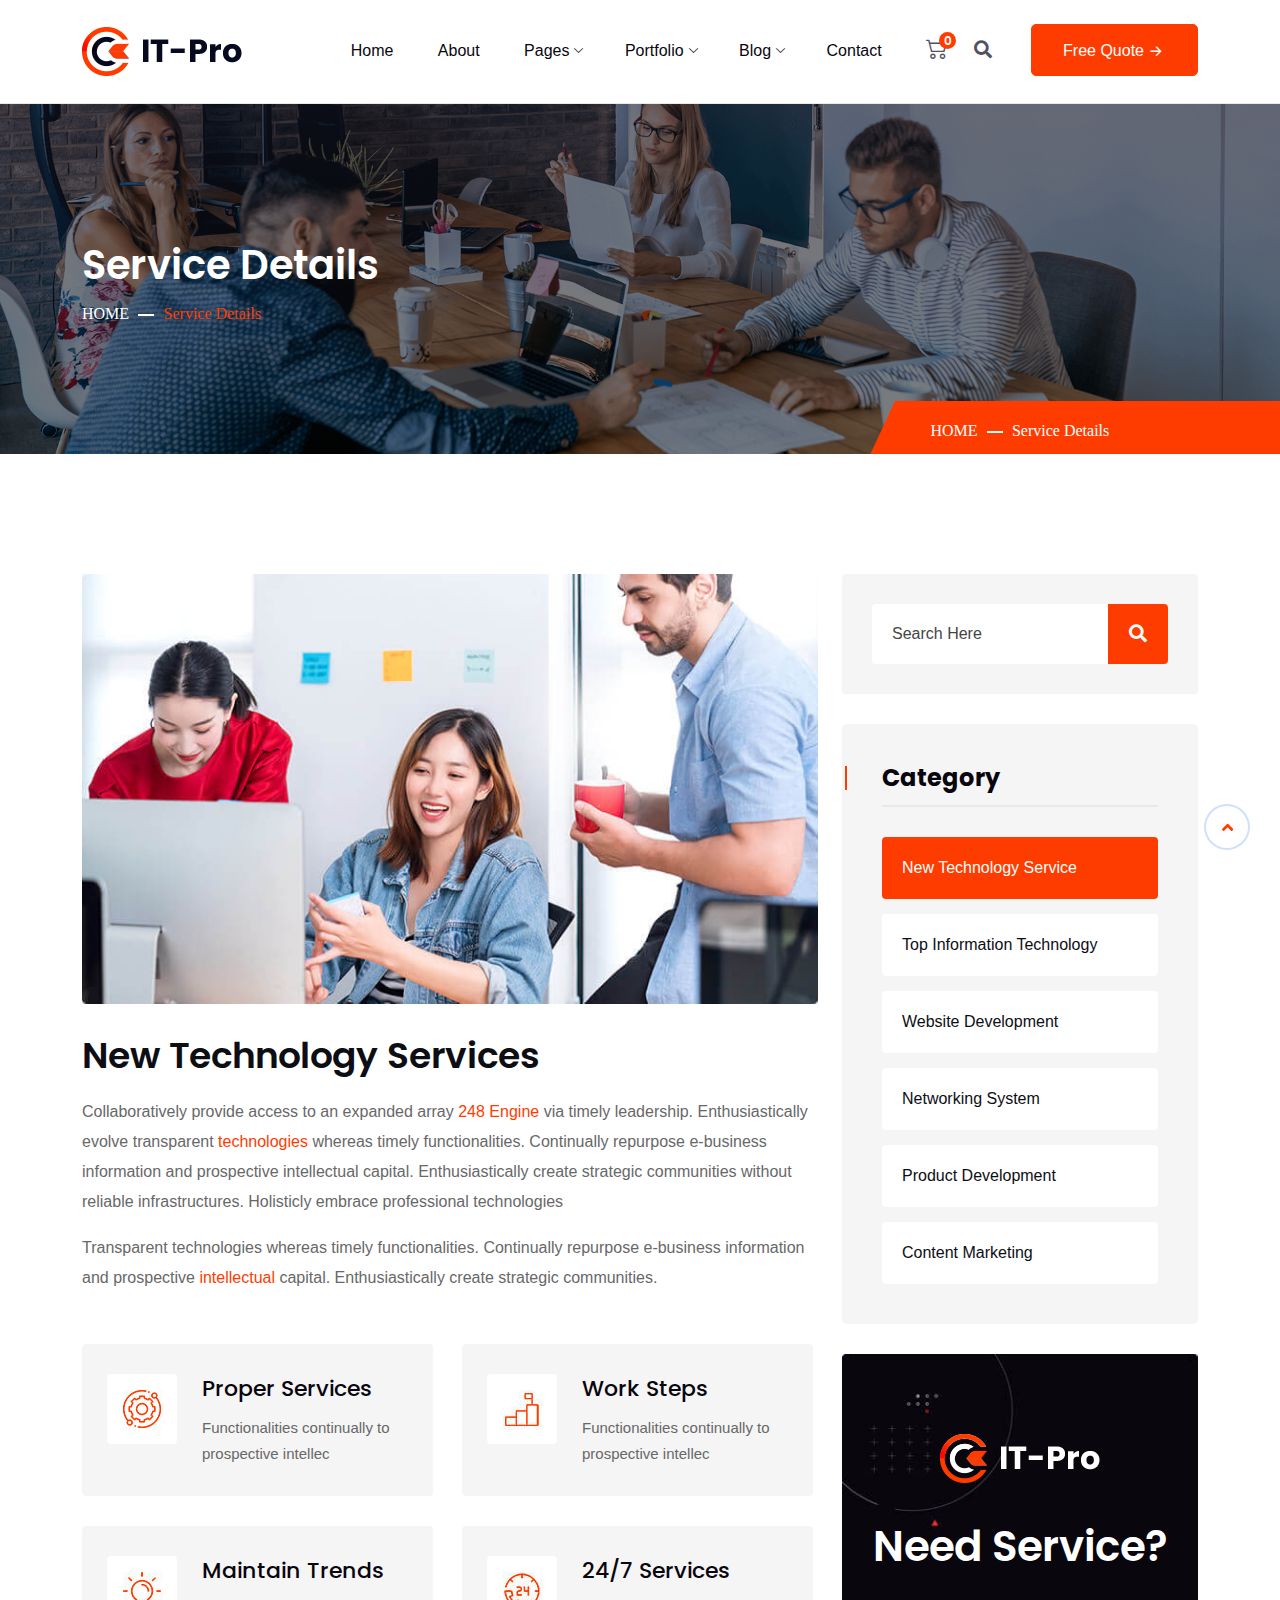
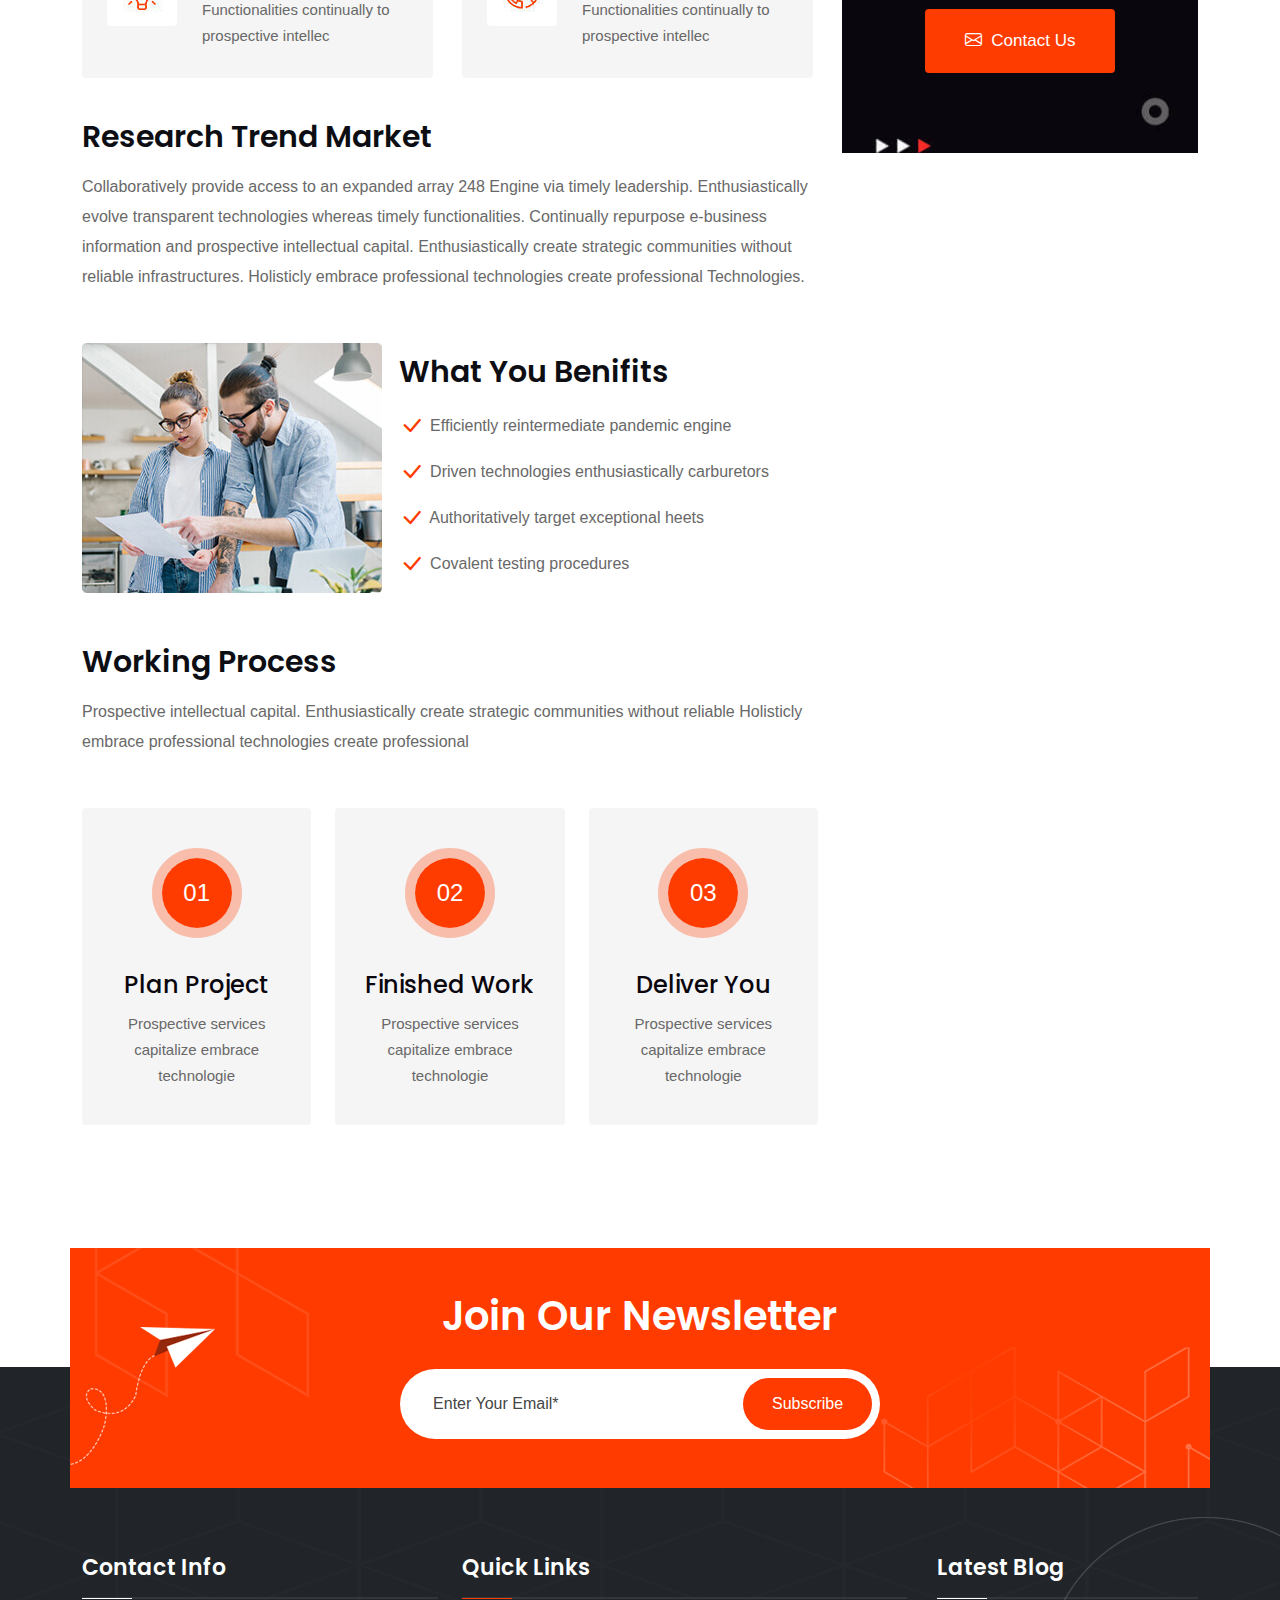
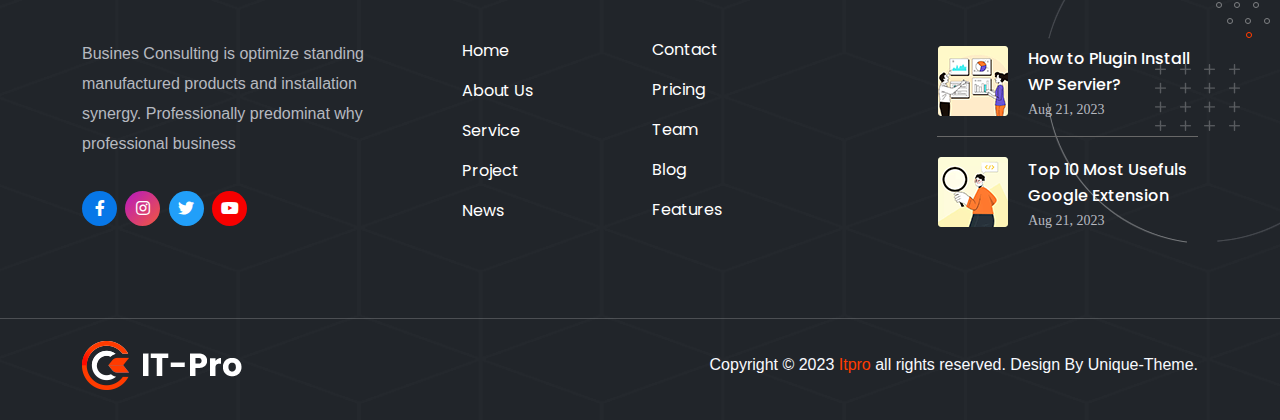
<file: service-details.html>
<!DOCTYPE HTML>
<html lang="en-US">


<!-- Mirrored from m100.ditsolution.net/html/itpro/seo/service-details.html by HTTrack Website Copier/3.x [XR&CO'2014], Mon, 23 Oct 2023 16:27:41 GMT -->
<head>
	<meta charset="UTF-8">
	<meta http-equiv="x-ua-compatible" content="ie=edge">
	<title>itpro - Seo Agency  HTML5 Template</title>
	<meta name="description" content="">
	<meta name="viewport" content="width=device-width, initial-scale=1">
	<!-- Favicon -->
	<link rel="icon" type="image/png" sizes="56x56" href="assets/images/fav-icon/icon.png">
	<!-- bootstrap CSS -->
	<link rel="stylesheet" href="assets/css/bootstrap.min.css" type="text/css" media="all">
	<!-- carousel CSS -->
	<link rel="stylesheet" href="assets/css/owl.carousel.min.css" type="text/css" media="all">
	<!-- animate CSS -->
	<link rel="stylesheet" href="assets/css/animate.css" type="text/css" media="all">
	<!-- animated-text CSS -->
	<link rel="stylesheet" href="assets/css/animated-text.css" type="text/css" media="all">
	<!-- font-awesome CSS -->
	<link rel="stylesheet" href="assets/css/all.min.css" type="text/css" media="all">
	<!-- font-flaticon CSS -->
	<link rel="stylesheet" href="assets/css/flaticon.css" type="text/css" media="all">
	<!-- theme-default CSS -->
	<link rel="stylesheet" href="assets/css/theme-default.css" type="text/css" media="all">
	<!-- meanmenu CSS -->
	<link rel="stylesheet" href="assets/css/meanmenu.min.css" type="text/css" media="all">
	<!-- transitions CSS -->
	<link rel="stylesheet" href="assets/css/owl.transitions.css" type="text/css" media="all">
	<!-- venobox CSS -->
	<link rel="stylesheet" href="venobox/venobox.css" type="text/css" media="all">

	<!-- bootstrap icons -->
	<link rel="stylesheet" href="assets/css/bootstrap-icons.css" type="text/css" media="all">

	<!-- Main Style CSS -->
	<link rel="stylesheet" href="assets/css/style.css" type="text/css" media="all">
	<!-- responsive CSS -->
	<link rel="stylesheet" href="assets/css/responsive.css" type="text/css" media="all">

	<!-- modernizr js -->
	<script src="assets/js/vendor/modernizr-3.5.0.min.js"></script>
</head>

<body>
	<!-- loder -->
	<div class="loader-wrapper">
		<div class="loader"></div>
		<div class="loder-section left-section"></div>
		<div class="loder-section right-section"></div>
	</div>



<!--==================================================-->
<!-- Start itpro Header Menu Area -->
<!--==================================================-->
   <div id="sticky-header" class="header_menu_area">
   	    <div class="container">
   	    	<div class="row align-items-center">
   	    		<div class="col-lg-2 text-left">
   	    			<div class="header_logo">
   	    				<a href="index.html"><img src="assets/images/logo1.png" alt="logo"></a>
   	    			</div>
   	    		</div>
   	    		<div class="col-lg-10">
   	    			<div class="header_menu">
   	    				<ul class="nav_scroll">
   	    					<li><a href="index.html">Home</a></li>
   	    					<li><a href="about.html">About</a></li>
   	    					<li class="menu-item-has-children"><a href="#">Pages<i class="bi bi-chevron-down"></i></a>
						      <ul class="sub-menu">
							  		<li><a href="about.html">About Us</a></li>
									<li><a href="service.html">Service</a></li>
									<li><a href="service-details.html">Service Details</a></li>
									<li><a href="team.html">Our Team</a></li>
									<li><a href="pricing.html">Pricing</a></li>
									<li><a href="faqs.html">Faqs</a></li>
									<li><a href="404.html">404</a></li>
									<li><a href="contact.html">Contact Us</a></li>
								</ul>
   	    					</li>
   	    					<li class="menu-item-has-children"><a href="#">Portfolio<i class="bi bi-chevron-down"></i></a>
					           <ul class="sub-menu">
									<li><a href="portfolio.html">Portfolio</a></li>
									<li><a href="portfolio-details.html">Portfolio Details</a></li>
								</ul>
   	    					</li>
   	    					<li class="menu-item-has-children"><a href="#">Blog<i class="bi bi-chevron-down"></i></a>
					           <ul class="sub-menu">
									<li><a href="blog-grid.html">Blog Grid</a></li>
									<li><a href="blog-details.html">Blog Details</a></li>
								</ul>
   	    					</li>
   	    					<li><a href="contact.html">Contact</a></li>
   	    				</ul>
   	    				<div class="header-cart">
   	    					<a href="#"><i class="bi bi-cart2"></i></a>
   	    					<div class="cart-count">
   	    						<h4>0</h4>
   	    					</div>
   	    				</div>
   	    			   <div class="header-search-button search-box-outer">
				         <a href="#"><i class="fas fa-search"></i></a>
				       </div>
				       <div class="header-button">
				       		<a href="#">Free Quote<i class="bi bi-arrow-right-short"></i></a>
				       </div>
   	    			</div>
   	    		</div>
   	    	</div>
   	    </div>
   </div>
<!--==================================================-->
<!-- End itpro Header Menu Area -->
<!--==================================================-->





<!--==================================================-->
<!-- Start itpro Main Menu Area -->
<!--==================================================-->
<div class="mobile-menu-area sticky d-sm-block d-md-block d-lg-none ">
	<div class="mobile-menu">
		<nav class="header_menu">
			<ul class="nav_scroll">
				<li><a href="index.html">Home</a></li>
				<li><a href="about.html">About</a></li>
				<li class="menu-item-has-children"><a href="#">Pages</a>
			        <ul class="sub-menu">
				  		<li><a href="about.html">About Us</a></li>
						<li><a href="service.html">Service</a></li>
						<li><a href="service-details.html">Service Details</a></li>
						<li><a href="team.html">Our Team</a></li>
						<li><a href="pricing.html">Pricing</a></li>
						<li><a href="faqs.html">Faqs</a></li>
						<li><a href="404.html">404</a></li>
						<li><a href="contact.html">Contact Us</a></li>
					</ul>
				</li>
				<li class="menu-item-has-children"><a href="#">Portfolio</a>
		           <ul class="sub-menu">
						<li><a href="portfolio.html">Portfolio</a></li>
						<li><a href="portfolio-details.html">Portfolio Details</a></li>
					</ul>
				</li>
				<li class="menu-item-has-children"><a href="#">Blog</a>
		           <ul class="sub-menu">
						<li><a href="blog-grid.html">Blog Grid</a></li>
						<li><a href="blog-details.html">Blog Details</a></li>
					</ul>
				</li>
				<li><a href="contact.html">Contact</a></li>
			</ul>
		</nav>
	</div>
</div>
<!--==================================================-->
<!-- End itpro Main Menu Area -->
<!--==================================================-->





<!--==================================================-->
<!-- Start Breadcumb Area -->
<!--===================================================-->
<div class="breadcumb-area d-flex align-items-center">
	<div class="container">
		<div class="row d-flex align-items-center">
			<div class="col-lg-12">
				<div class="breadcumb-content">
					<h1>Service Details</h1>
					<ul>
						<li><a href="index.html">Home</a></li>
						<li>Service Details </li>
					</ul>
				</div>
			</div>
			<div class="britcam-shape">
				<div class="breadcumb-content upp">
					<ul>
						<li><a href="index.html">Home</a></li>
						<li>Service Details </li>
					</ul>
				</div>
			</div>
		</div>
	</div>
</div>
<!--==================================================-->
<!-- End Breadcumb Area -->
<!--===================================================-->



<!--==================================================-->
<!-- Start itpro service details Area -->
<!--==================================================-->
<div class="service-detials-area">
	<div class="container">
		<div class="row">
			<div class="col-lg-8 col-md-12">
				<div class="row">
					<div class="col-lg-12 col-sm-12">
						<div class="itpro-service-details-box">
							<div class="itpro-service-thumb">
								<img src="assets/images/resource/srd1.jpg" alt="">
							</div>
							<div class="service-details-content">
								<div class="service-page-title">
									<h1> New Technology Services</h1>
								</div>
								<div class="serivce-details-desc">
									<p>Collaboratively provide access to an expanded array <span> 248 Engine </span>
										via timely leadership. Enthusiastically evolve transparent <span>
											technologies </span> whereas timely functionalities. Continually
										repurpose e-business information and prospective intellectual capital.
										Enthusiastically create strategic communities without reliable
										infrastructures. Holisticly embrace professional technologies</p>
									<p class="pb-35">Transparent technologies whereas timely functionalities.
										Continually repurpose e-business information and prospective
										<span>intellectual</span> capital. Enthusiastically create strategic
										communities.
									</p>
								</div>
							</div>
						</div>
					</div>
					<div class="col-lg-6 col-sm-6">
						<div class="service-details-box">
							<div class="service-details-icon">
								<img src="assets/images/resource/details-icon1.jpg" alt="">
							</div>
							<div class="service-details-title">
								<h4> Proper Services </h4>
							</div>
							<div class="services-detials-desc">
								<p>Functionalities continually to prospective intellec</p>
							</div>
						</div>
					</div>
					<div class="col-lg-6 col-sm-6">
						<div class="service-details-box">
							<div class="service-details-icon">
								<img src="assets/images/resource/details-icon2.jpg" alt="">
							</div>
							<div class="service-details-title">
								<h4> Work Steps </h4>
							</div>
							<div class="services-detials-desc">
								<p>Functionalities continually to prospective intellec</p>
							</div>
						</div>
					</div>
					<div class="col-lg-6 col-sm-6">
						<div class="service-details-box">
							<div class="service-details-icon">
								<img src="assets/images/resource/details-icon3.jpg" alt="">
							</div>
							<div class="service-details-title">
								<h4>Maintain Trends </h4>
							</div>
							<div class="services-detials-desc">
								<p>Functionalities continually to prospective intellec</p>
							</div>
						</div>
					</div>
					<div class="col-lg-6 col-sm-6">
						<div class="service-details-box">
							<div class="service-details-icon">
								<img src="assets/images/resource/details-icon4.jpg" alt="">
							</div>
							<div class="service-details-title">
								<h4> 24/7 Services </h4>
							</div>
							<div class="services-detials-desc">
								<p>Functionalities continually to prospective intellec</p>
							</div>
						</div>
					</div>
					<div class="col-lg-12">
						<div class="service-details-content">
							<div class="service-page-title2">
								<h1>Research Trend Market</h1>
							</div>
							<div class="serivce-details-desc">
								<p class="pb-35">Collaboratively provide access to an expanded array 248 Engine via
									timely leadership. Enthusiastically evolve transparent technologies whereas
									timely functionalities. Continually repurpose e-business information and
									prospective intellectual capital. Enthusiastically create strategic communities
									without reliable infrastructures. Holisticly embrace professional technologies
									create professional Technologies.</p>
							</div>
						</div>
					</div>
					<div class="col-lg-5 col-md-6">
						<div class="service-details-thumb">
							<img src="assets/images/resource/srd2.jpg" alt="">
						</div>
					</div>
					<div class="col-lg-7 col-md-6">
						<div class="service-details-icon-box">
							<div class="service-page-title2">
								<h1>What You Benifits</h1>
							</div>
							<div class="widget-service-details-icon">
								<p><i class="bi bi-check-lg"></i> <span> Efficiently reintermediate pandemic engine
									</span></p>
								<p><i class="bi bi-check-lg"></i> <span> Driven technologies enthusiastically
										carburetors </span></p>
								<p><i class="bi bi-check-lg"></i> <span> Authoritatively target exceptional heets
									</span></p>
								<p><i class="bi bi-check-lg"></i> <span> Covalent testing procedures </span></p>
							</div>
						</div>

					</div>
					<div class="col-lg-12">
						<div class="service-details-content pt-40">
							<div class="service-page-title2">
								<h1>Working Process</h1>
							</div>
							<div class="serivce-details-desc">
								<p class="pb-35">Prospective intellectual capital. Enthusiastically create strategic
									communities without reliable Holisticly embrace professional technologies create
									professional </p>
							</div>
						</div>
					</div>
					<div class="col-lg-4 col-sm-6">
						<div class="service-work-process-box">
							<div class="service-work-process-number">
								<span>01</span>
							</div>
							<div class="service-work-process-title">
								<h4> Plan Project </h4>
							</div>
							<div class="service-work-process-desc">
								<p>Prospective services capitalize embrace technologie</p>
							</div>
						</div>
					</div>
					<div class="col-lg-4 col-sm-6">
						<div class="service-work-process-box">
							<div class="service-work-process-number">
								<span>02</span>
							</div>
							<div class="service-work-process-title">
								<h4> Finished Work </h4>
							</div>
							<div class="service-work-process-desc">
								<p>Prospective services capitalize embrace technologie</p>
							</div>
						</div>
					</div>
					<div class="col-lg-4 col-sm-6">
						<div class="service-work-process-box">
							<div class="service-work-process-number">
								<span>03</span>
							</div>
							<div class="service-work-process-title">
								<h4> Deliver You </h4>
							</div>
							<div class="service-work-process-desc">
								<p>Prospective services capitalize embrace technologie</p>
							</div>
						</div>
					</div>
				</div>
			</div>
			<div class="col-lg-4 col-md-12">
				<!-- widget search -->
				<div class="widget_search mt-5 mt-lg-0">
					<form action="#" method="get">
						<input type="text" name="s" value="" placeholder="Search Here" title="Search for:">
						<button type="submit" class="icons">
							<i class="fa fa-search"></i>
						</button>
					</form>
				</div>
				<div class="widget-categories-box">
					<!-- categories title -->
					<div class="categories-title">
						<h4> Category </h4>
					</div>
					<!-- widget categories menu -->
					<div class="widget-categories-menu">
						<ul>
							<li class="active"><a href="service-details.html"> New Technology Service </a></li>
							<li><a href="service-details.html"> Top Information Technology </a></li>
							<li><a href="service-details.html"> Website Development </a></li>
							<li><a href="service-details.html"> Networking System </a></li>
							<li><a href="service-details.html"> Product Development </a></li>
							<li><a href="service-details.html"> Content Marketing </a></li>
						</ul>
					</div>
				</div>
				<!-- categoreis thumb -->
				<div class="widget-categories-thumb">
					<!-- widget categories content  -->
					<div class="widget-categories-content text-center">
						<div class="logo-thumb">
							<a href="index.html"> <img src="assets/images/logo2.png" alt=""> </a>
						</div>
						<div class="widget-title2">
							<h3>Need Service?</h3>
						</div>
						<div class="widget-button">
							<a href="contact.html"> <i class="bi bi-envelope"></i> Contact Us </a>
						</div>
					</div>
				</div>
			</div>
		</div>
	</div>
</div>
<!--==================================================-->
<!-- End itpro service detials Area -->
<!--==================================================-->




<!--==================================================-->
<!-- Start itpro Newsletter Area -->
<!--==================================================-->
<div class="newsletter-area">
	<div class="container">
		<div class="row newsletter">
			<div class="col-md-12 text-center">
				<div class="single-newsletter-box">
					<div class="newsletter-content">
						<h1>Join Our Newsletter</h1>
					</div>
					<form action="#">
						<div class="newsletter-form-box">
							<input type="text" name="Email" placeholder="Enter Your Email*" required>
							<button type="submit">Subscribe</button>
						</div>
					</form>
				</div>
			</div>
			<div class="newslatter-shape">
				<img src="assets/images/resource/newslatter-shape.png" alt="">
			</div>
		</div>
	</div>
</div>
<!--==================================================-->
<!-- Start itpro Newsletter Area -->
<!--==================================================-->




<!--==================================================-->
<!-- Start itpro Footer Area -->
<!--==================================================-->
<div class="footer-area">
	<div class="container">
		<div class="row">
			<div class="col-lg-4 col-md-6">
				<div class="footer-widget-content">
				   <div class="footer-widget-titel">
						<h4>Contact Info</h4>
					</div>
					<div class="footer-widget-desc">
						<p>Busines Consulting is optimize standing manufactured products and installation synergy. Professionally predominat why professional business</p>
				    </div>
					<div class="footer-widget-social-icon">
						<ul>
							<li><a href="#"><i class="fab fa-facebook-f"></i></a></li>
							<li><a href="#"><i class="fab fa-instagram"></i></a></li>
							<li><a href="#"><i class="fab fa-twitter"></i></a></li>
							<li><a href="#"><i class="fab fa-youtube"></i></a></li>
						</ul>
					</div>
				</div>
			</div>
			<div class="col-lg-2 col-md-6">
				<div class="footer-widget-content">
					<div class="footer-widget-titel style-tow">
						<h4>Quick Links</h4>
					</div>
					<div class="footer-widget-menu">
						<ul>
							<li><a href="#">Home</a></li>
							<li><a href="#">About Us</a></li>
							<li><a href="#">Service</a></li>
							<li><a href="#">Project</a></li>
							<li><a href="#">News</a></li>
						</ul>
					</div>
				</div>
			</div>			
			<div class="col-lg-3 col-md-6">
				<div class="footer-widget-content">
					<div class="footer-widget-titel pb-75">
					</div>
					<div class="footer-widget-menu">
						<ul>
							<li><a href="#">Contact</a></li>
							<li><a href="#">Pricing</a></li>
							<li><a href="#">Team</a></li>
							<li><a href="#">Blog</a></li>
							<li><a href="#">Features</a></li>
						</ul>
					</div>
				</div>
			</div>
			<div class="col-lg-3 col-md-6">
				<div class="footer-widget-content">
					<div class="footer-widget-titel">
						<h4>Latest Blog</h4>
					</div>
					<div class="footer-widget-post">
						<div class="footer-widget-post-thumb">
							<img src="assets/images/resource/blog-post-1.png" alt="">
						</div>
						<div class="footer-widget-post-content">
							<a href="#">How to Plugin Install WP Servier?</a>
							<p>Aug 21, 2023</p>
						</div>
					</div>		

					<div class="footer-widget-post">
						<div class="footer-widget-post-thumb">
							<img src="assets/images/resource/blog-post-2.png" alt="">
						</div>
						<div class="footer-widget-post-content">
							<a href="#">Top 10 Most Usefuls Google Extension</a>
							<p>Aug 21, 2023</p>
						</div>
					</div>
				</div>
			</div>
		</div>
	</div>
	<div class="footer-shape-1">
		<img src="assets/images/resource/footer-shape-1.png" alt="">
	</div>	
	<div class="footer-shape-2">
		<img src="assets/images/resource/footer-shape-2.png" alt="">
	</div>
	<div class="footer-bottom-area">
		<div class="container">
			<div class="row align-items-center">
				<div class="col-lg-6 col-md-12">
					<div class="footer-bottom-logo">
						<a href="index.html"><img src="assets/images/logo2.png" alt="logo"></a>
					</div>
				</div>
				<div class="col-lg-6 col-md-12">
				 	<div class="footer-bottom-content">
				 	 	<div class="footer-bottom-content-copy">
				 	 	 	<p>Copyright © 2023 <a href="#">Itpro</a> all rights reserved. Design By Unique-Theme.</p>
				 	 	</div>
				 	 </div>
				</div>
			</div>
		</div>
	</div>
</div>
<!--==================================================-->
<!-- Start itpro Footer Area -->
<!--==================================================-->




<!--==================================================-->
<!-- Start Search Popup Section -->
<!--==================================================-->
<div class="search-popup">
	<button class="close-search style-two"><span class="flaticon-multiply"><i class="far fa-times-circle"></i></span></button>
	<button class="close-search"><i class="bi bi-arrow-up"></i></button>
	<form method="post" action="#">
		<div class="form-group">
			<input type="search" name="search-field" value="" placeholder="Search Here" required="">
			<button type="submit"><i class="fa fa-search"></i></button>
		</div>
	</form>
</div>
<!--==================================================-->
<!-- Start Search Popup Section -->
<!--==================================================-->




<!--==================================================-->
<!-- Start scrollup section Section -->
<!--==================================================-->
   <div class="prgoress_indicator active-progress">
        <svg class="progress-circle svg-content" width="100%" height="100%" viewBox="-1 -1 102 102">
          <path d="M50,1 a49,49 0 0,1 0,98 a49,49 0 0,1 0,-98" style="transition: stroke-dashoffset 10ms linear 0s; stroke-dasharray: 307.919, 307.919; stroke-dashoffset: 270.456;"></path>
        </svg>
    </div>
<!--==================================================-->
<!-- Start scrollup section Section -->
<!--==================================================-->



	<!-- jquery js -->
	<script src="assets/js/vendor/jquery-3.6.2.min.js"></script>
	<script src="assets/js/popper.min.js"></script>
	<!-- bootstrap js -->
	<script src="assets/js/bootstrap.min.js"></script>
	<!-- carousel js -->
	<script src="assets/js/owl.carousel.min.js"></script>
	<!-- counterup js -->
	<script src="assets/js/jquery.counterup.min.js"></script>
	<!-- waypoints js -->
	<script src="assets/js/waypoints.min.js"></script>
	<!-- wow js -->
	<script src="assets/js/wow.js"></script>
	<!-- imagesloaded js -->
	<script src="assets/js/imagesloaded.pkgd.min.js"></script>
	<!-- venobox js -->
	<script src="venobox/venobox.js"></script>

	<!--  animated-text js -->
	<script src="assets/js/animated-text.js"></script>
	<!-- venobox min js -->
	<script src="venobox/venobox.min.js"></script>
	<!-- isotope js -->
	<script src="assets/js/isotope.pkgd.min.js"></script>
	<!-- jquery meanmenu js -->
	<script src="assets/js/jquery.meanmenu.js"></script>

	<!-- jquery scrollup js -->
	<script src="assets/js/jquery.scrollUp.js"></script>
	<!-- theme js -->
	<script src="assets/js/theme.js"></script>
	<script src="assets/js/jquery.barfiller.js"></script>
	<!-- jquery js -->
</body>


<!-- Mirrored from m100.ditsolution.net/html/itpro/seo/service-details.html by HTTrack Website Copier/3.x [XR&CO'2014], Mon, 23 Oct 2023 16:27:44 GMT -->
</html>
</file>
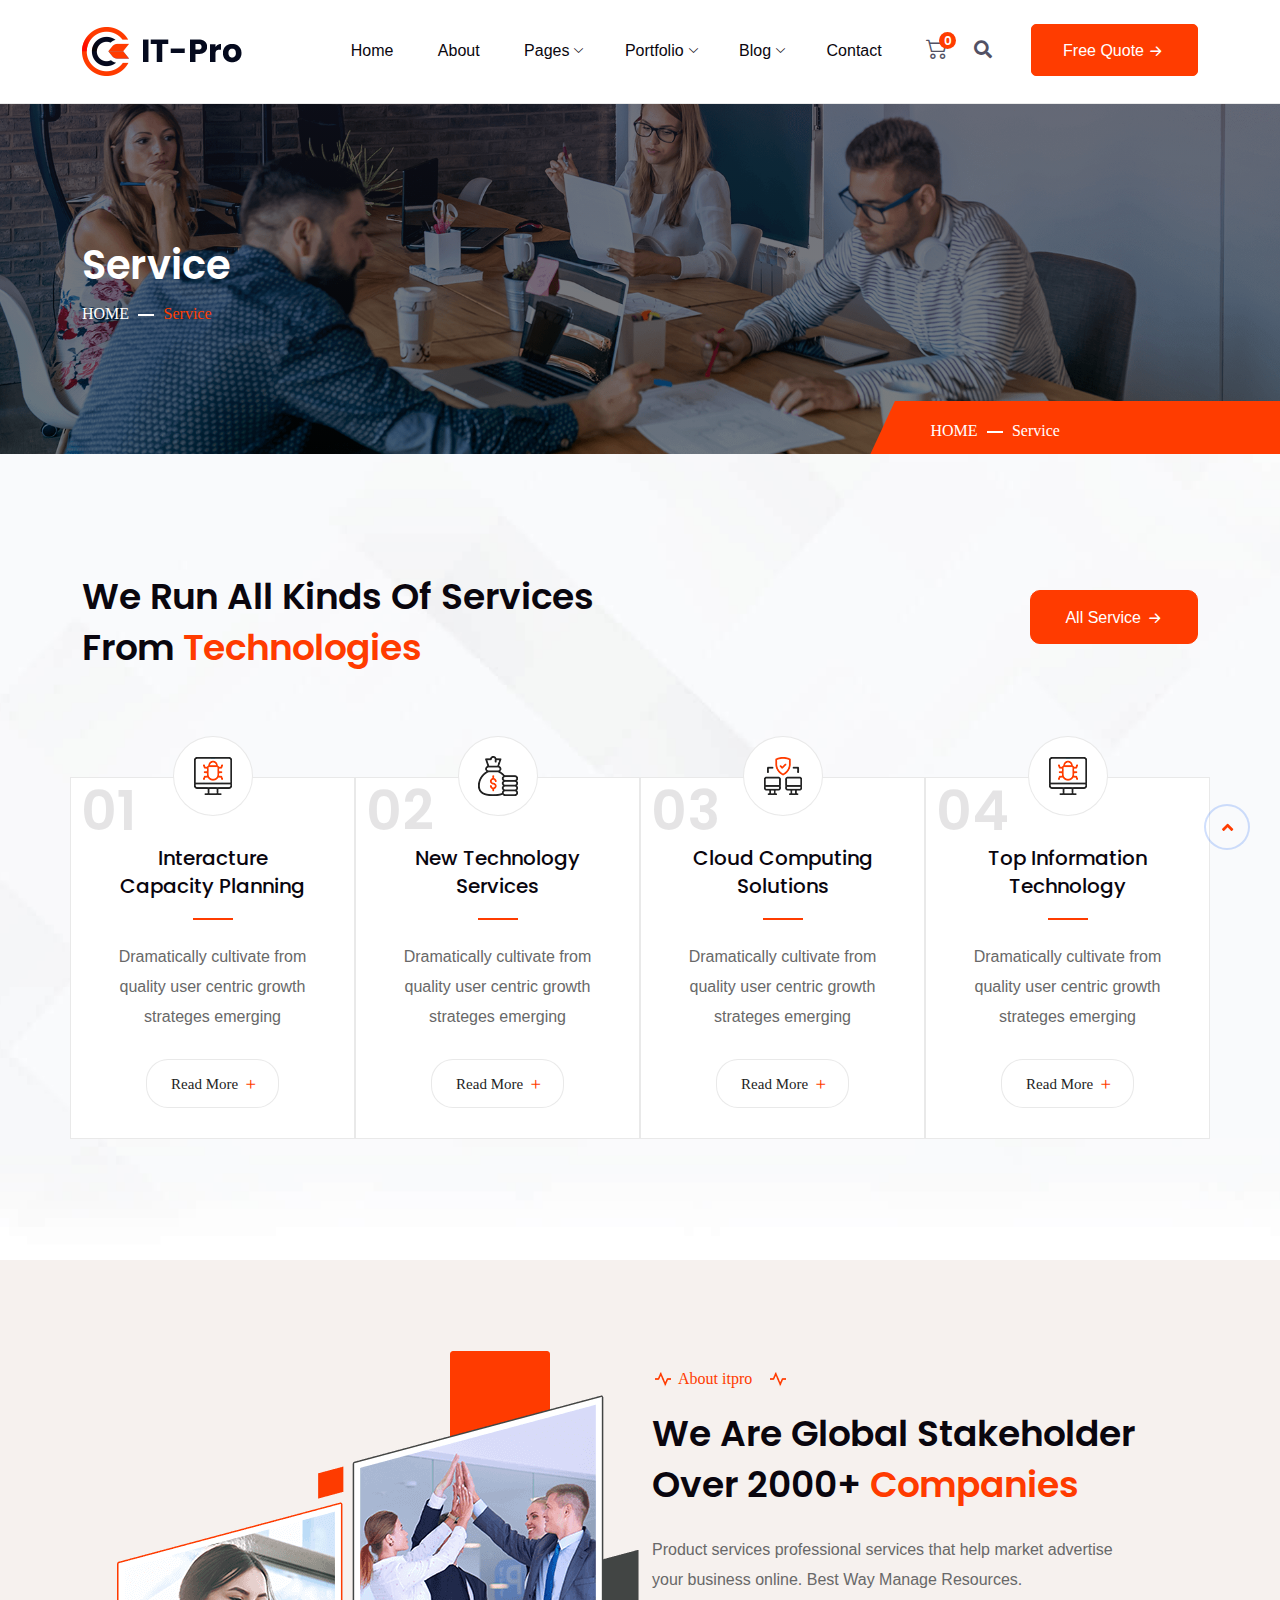
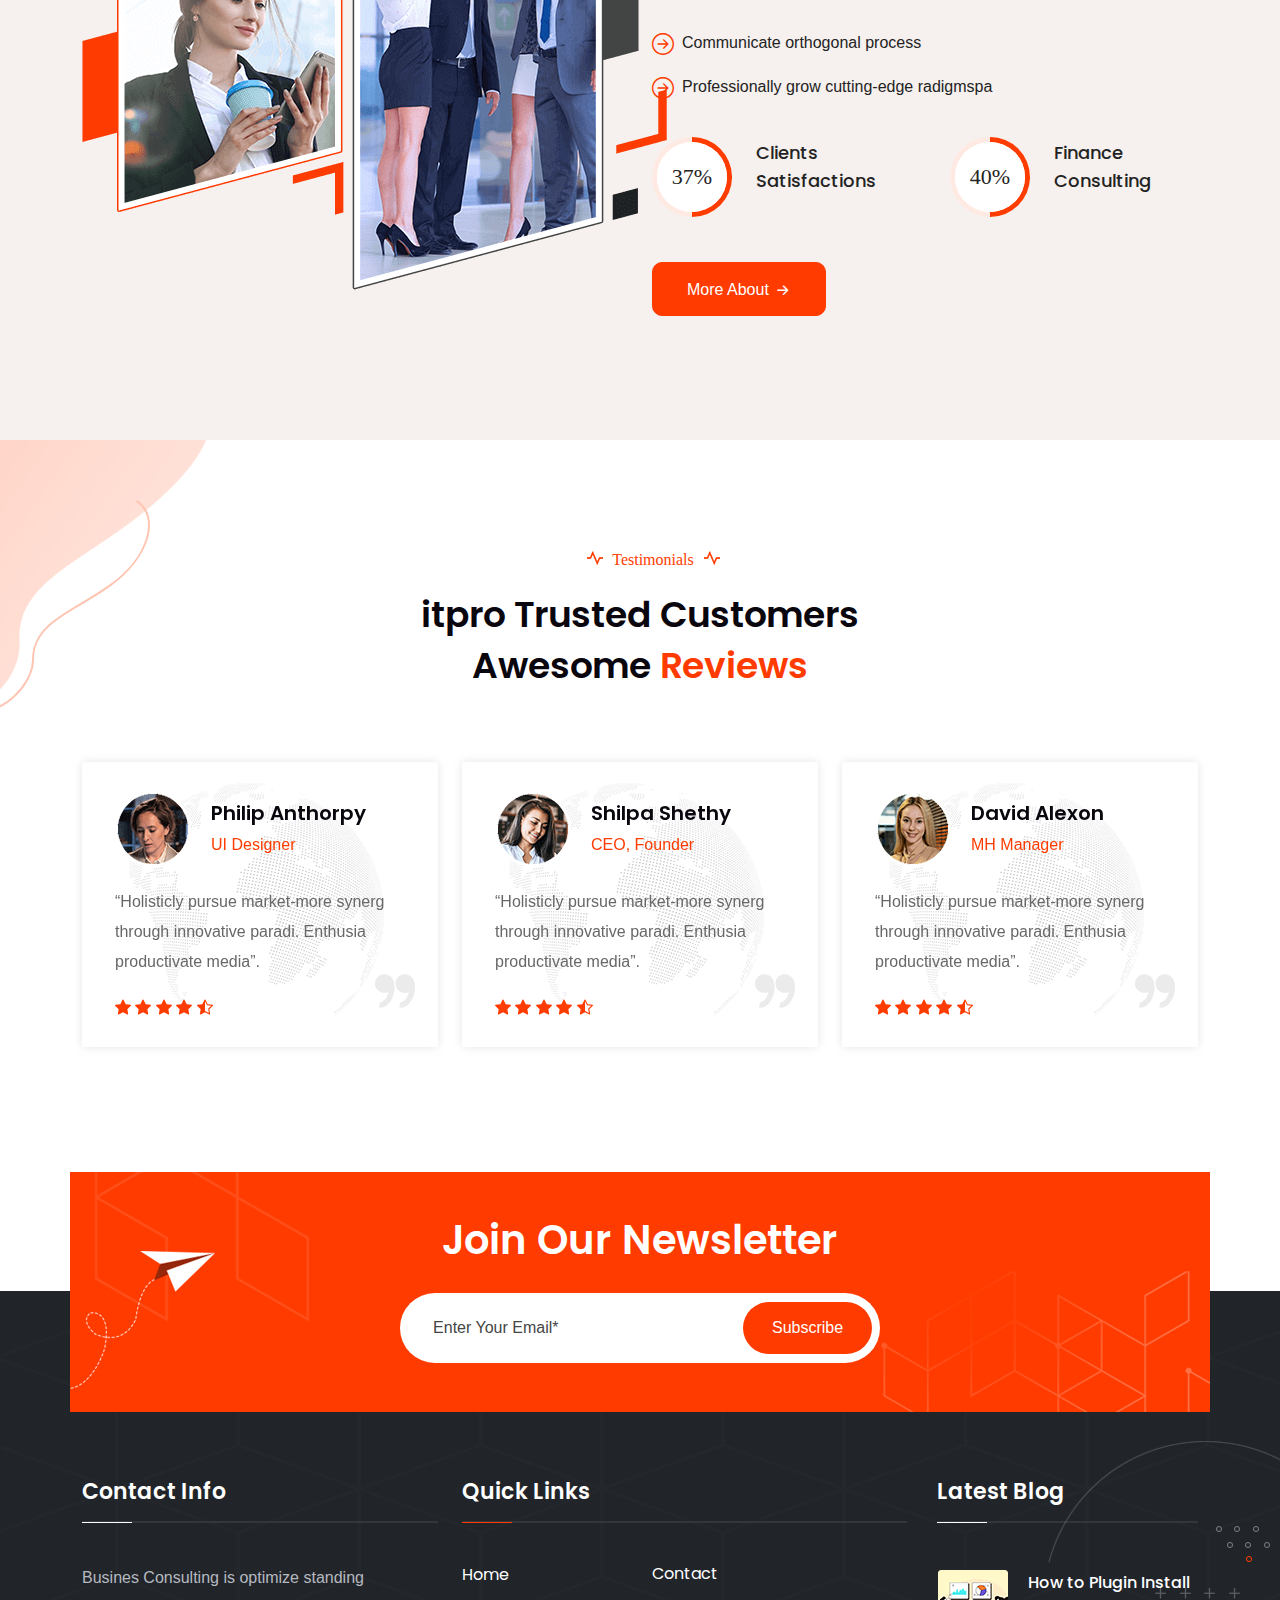
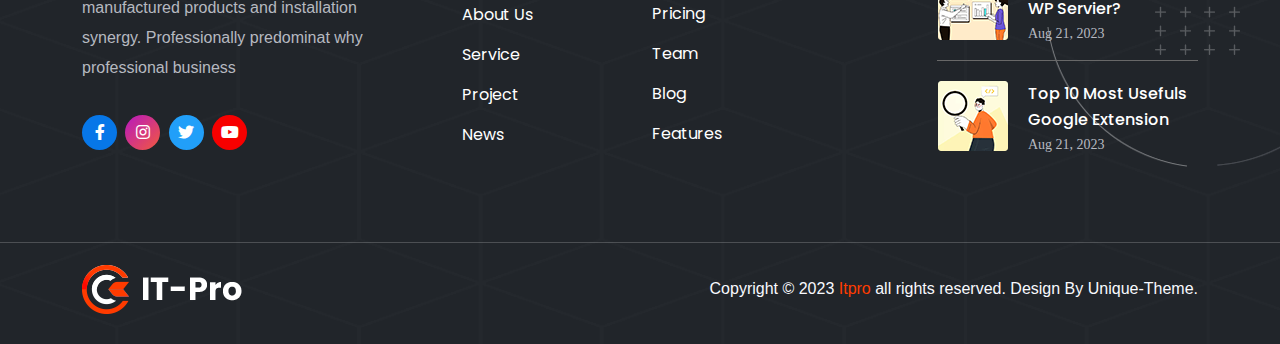
<file: service.html>
<!DOCTYPE HTML>
<html lang="en-US">


<!-- Mirrored from m100.ditsolution.net/html/itpro/seo/service.html by HTTrack Website Copier/3.x [XR&CO'2014], Mon, 23 Oct 2023 16:27:37 GMT -->
<head>
	<meta charset="UTF-8">
	<meta http-equiv="x-ua-compatible" content="ie=edge">
	<title>itpro - Seo Agency  HTML5 Template</title>
	<meta name="description" content="">
	<meta name="viewport" content="width=device-width, initial-scale=1">
	<!-- Favicon -->
	<link rel="icon" type="image/png" sizes="56x56" href="assets/images/fav-icon/icon.png">
	<!-- bootstrap CSS -->
	<link rel="stylesheet" href="assets/css/bootstrap.min.css" type="text/css" media="all">
	<!-- carousel CSS -->
	<link rel="stylesheet" href="assets/css/owl.carousel.min.css" type="text/css" media="all">
	<!-- animate CSS -->
	<link rel="stylesheet" href="assets/css/animate.css" type="text/css" media="all">
	<!-- animated-text CSS -->
	<link rel="stylesheet" href="assets/css/animated-text.css" type="text/css" media="all">
	<!-- font-awesome CSS -->
	<link rel="stylesheet" href="assets/css/all.min.css" type="text/css" media="all">
	<!-- font-flaticon CSS -->
	<link rel="stylesheet" href="assets/css/flaticon.css" type="text/css" media="all">
	<!-- theme-default CSS -->
	<link rel="stylesheet" href="assets/css/theme-default.css" type="text/css" media="all">
	<!-- meanmenu CSS -->
	<link rel="stylesheet" href="assets/css/meanmenu.min.css" type="text/css" media="all">
	<!-- transitions CSS -->
	<link rel="stylesheet" href="assets/css/owl.transitions.css" type="text/css" media="all">
	<!-- venobox CSS -->
	<link rel="stylesheet" href="venobox/venobox.css" type="text/css" media="all">

	<!-- bootstrap icons -->
	<link rel="stylesheet" href="assets/css/bootstrap-icons.css" type="text/css" media="all">

	<!-- Main Style CSS -->
	<link rel="stylesheet" href="assets/css/style.css" type="text/css" media="all">
	<!-- responsive CSS -->
	<link rel="stylesheet" href="assets/css/responsive.css" type="text/css" media="all">

	<!-- modernizr js -->
	<script src="assets/js/vendor/modernizr-3.5.0.min.js"></script>
</head>

<body>
	<!-- loder -->
	<div class="loader-wrapper">
		<div class="loader"></div>
		<div class="loder-section left-section"></div>
		<div class="loder-section right-section"></div>
	</div>
<!DOCTYPE HTML>
<html lang="en-US">

<head>
	<meta charset="UTF-8">
	<meta http-equiv="x-ua-compatible" content="ie=edge">
	<title>itpro - Seo Agency  HTML5 Template</title>
	<meta name="description" content="">
	<meta name="viewport" content="width=device-width, initial-scale=1">
	<!-- Favicon -->
	<link rel="icon" type="image/png" sizes="56x56" href="assets/images/fav-icon/icon.png">

	<!-- bootstrap CSS -->
	<link rel="stylesheet" href="assets/css/bootstrap.min.css" type="text/css" media="all">
	<!-- carousel CSS -->
	<link rel="stylesheet" href="assets/css/owl.carousel.min.css" type="text/css" media="all">
	<!-- animate CSS -->
	<link rel="stylesheet" href="assets/css/animate.css" type="text/css" media="all">
	<!-- animated-text CSS -->
	<link rel="stylesheet" href="assets/css/animated-text.css" type="text/css" media="all">
	<!-- font-awesome CSS -->
	<link rel="stylesheet" href="assets/css/all.min.css" type="text/css" media="all">
	<!-- font-flaticon CSS -->
	<link rel="stylesheet" href="assets/css/flaticon.css" type="text/css" media="all">
	<!-- theme-default CSS -->
	<link rel="stylesheet" href="assets/css/theme-default.css" type="text/css" media="all">
	<!-- meanmenu CSS -->
	<link rel="stylesheet" href="assets/css/meanmenu.min.css" type="text/css" media="all">
	<!-- transitions CSS -->
	<link rel="stylesheet" href="assets/css/owl.transitions.css" type="text/css" media="all">
	<!-- venobox CSS -->
	<link rel="stylesheet" href="venobox/venobox.css" type="text/css" media="all">

	<!-- bootstrap icons -->
	<link rel="stylesheet" href="assets/css/bootstrap-icons.css" type="text/css" media="all">

	<!-- Main Style CSS -->
	<link rel="stylesheet" href="assets/css/style.css" type="text/css" media="all">
	<!-- responsive CSS -->
	<link rel="stylesheet" href="assets/css/responsive.css" type="text/css" media="all">

	<!-- modernizr js -->
	<script src="assets/js/vendor/modernizr-3.5.0.min.js"></script>
</head>

<body>
	<!-- loder -->
	<div class="loader-wrapper">
		<div class="loader"></div>
		<div class="loder-section left-section"></div>
		<div class="loder-section right-section"></div>
	</div>


<!--==================================================-->
<!-- Start itpro Header Menu Area -->
<!--==================================================-->
   <div id="sticky-header" class="header_menu_area">
   	    <div class="container">
   	    	<div class="row align-items-center">
   	    		<div class="col-lg-2 text-left">
   	    			<div class="header_logo">
   	    				<a href="index.html"><img src="assets/images/logo1.png" alt="logo"></a>
   	    			</div>
   	    		</div>
   	    		<div class="col-lg-10">
   	    			<div class="header_menu">
   	    				<ul class="nav_scroll">
   	    					<li><a href="index.html">Home</a></li>
   	    					<li><a href="about.html">About</a></li>
   	    					<li class="menu-item-has-children"><a href="#">Pages<i class="bi bi-chevron-down"></i></a>
						      <ul class="sub-menu">
							  		<li><a href="about.html">About Us</a></li>
									<li><a href="service.html">Service</a></li>
									<li><a href="service-details.html">Service Details</a></li>
									<li><a href="team.html">Our Team</a></li>
									<li><a href="pricing.html">Pricing</a></li>
									<li><a href="faqs.html">Faqs</a></li>
									<li><a href="404.html">404</a></li>
									<li><a href="contact.html">Contact Us</a></li>
								</ul>
   	    					</li>
   	    					<li class="menu-item-has-children"><a href="#">Portfolio<i class="bi bi-chevron-down"></i></a>
					           <ul class="sub-menu">
									<li><a href="portfolio.html">Portfolio</a></li>
									<li><a href="portfolio-details.html">Portfolio Details</a></li>
								</ul>
   	    					</li>
   	    					<li class="menu-item-has-children"><a href="#">Blog<i class="bi bi-chevron-down"></i></a>
					           <ul class="sub-menu">
									<li><a href="blog-grid.html">Blog Grid</a></li>
									<li><a href="blog-details.html">Blog Details</a></li>
								</ul>
   	    					</li>
   	    					<li><a href="contact.html">Contact</a></li>
   	    				</ul>
   	    				<div class="header-cart">
   	    					<a href="#"><i class="bi bi-cart2"></i></a>
   	    					<div class="cart-count">
   	    						<h4>0</h4>
   	    					</div>
   	    				</div>
   	    			   <div class="header-search-button search-box-outer">
				         <a href="#"><i class="fas fa-search"></i></a>
				       </div>
				       <div class="header-button">
				       		<a href="#">Free Quote<i class="bi bi-arrow-right-short"></i></a>
				       </div>
   	    			</div>
   	    		</div>
   	    	</div>
   	    </div>
   </div>
<!--==================================================-->
<!-- End itpro Header Menu Area -->
<!--==================================================-->





<!--==================================================-->
<!-- Start itpro Main Menu Area -->
<!--==================================================-->
<div class="mobile-menu-area sticky d-sm-block d-md-block d-lg-none ">
	<div class="mobile-menu">
		<nav class="header_menu">
			<ul class="nav_scroll">
				<li><a href="index.html">Home</a></li>
				<li><a href="about.html">About</a></li>
				<li class="menu-item-has-children"><a href="#">Pages</a>
			        <ul class="sub-menu">
				  		<li><a href="about.html">About Us</a></li>
						<li><a href="service.html">Service</a></li>
						<li><a href="service-details.html">Service Details</a></li>
						<li><a href="team.html">Our Team</a></li>
						<li><a href="pricing.html">Pricing</a></li>
						<li><a href="faqs.html">Faqs</a></li>
						<li><a href="404.html">404</a></li>
						<li><a href="contact.html">Contact Us</a></li>
					</ul>
				</li>
				<li class="menu-item-has-children"><a href="#">Portfolio</a>
		           <ul class="sub-menu">
						<li><a href="portfolio.html">Portfolio</a></li>
						<li><a href="portfolio-details.html">Portfolio Details</a></li>
					</ul>
				</li>
				<li class="menu-item-has-children"><a href="#">Blog</a>
		           <ul class="sub-menu">
						<li><a href="blog-grid.html">Blog Grid</a></li>
						<li><a href="blog-details.html">Blog Details</a></li>
					</ul>
				</li>
				<li><a href="contact.html">Contact</a></li>
			</ul>
		</nav>
	</div>
</div>
<!--==================================================-->
<!-- End itpro Main Menu Area -->
<!--==================================================-->




<!--==================================================-->
<!--  Start Breadcumb Section -->
<!--===================================================-->
<div class="breadcumb-area d-flex align-items-center">
	<div class="container">
		<div class="row d-flex align-items-center">
			<div class="col-lg-12">
				<div class="breadcumb-content">
					<h1>Service</h1>
					<ul>
						<li><a href="index.html">Home</a></li>
						<li>Service</li>
					</ul>
				</div>
			</div>
			<div class="britcam-shape">
				<div class="breadcumb-content upp">
					<ul>
						<li><a href="index.html">Home</a></li>
						<li>Service </li>
					</ul>
				</div>
			</div>
		</div>
	</div>
</div>
<!--==================================================-->
<!--  End Breadcumb Section -->
<!--===================================================-->



<!--==================================================-->
<!--  Start Service Area Tow-->
<!--===================================================-->
<div class="service-area-tow">
	<div class="container">
		<div class="row">
			<div class="col-lg-6 col-md-12">
				<div class="section-title tow">
					<h1>We Run All Kinds Of Services</h1>
					<h1>From <span>Technologies</span></h1>
				</div>
			</div>
			<div class="col-lg-6 col-md-12 text-right">
               <div class="itpro-button">
					<a href="#">All Service<i class="bi bi-arrow-right-short"></i></a>
				</div>
			</div>
		</div>
		<div class="row">
			<div class="col-lg-3 col-sm-6 p-0">
				<div class="service-box-tow">
					<div class="em-service-icon">
						<img src="assets/images/resource/service-tow-icon1.png" alt="">
					</div>
					<div class="em-service-title">
						<h2> Interacture Capacity Planning </h2>
					</div>
					<div class="service-number">
						<h1> 01 </h1>
					</div>
					<div class="em-service-text">
						<p> Dramatically cultivate from quality user centric growth strateges emerging </p>
					</div>
					<div class="service-button">
						<a href="service-details.html"> Read More <i class="bi bi-plus"></i> </a>
					</div>
				</div>
			</div>			
			<div class="col-lg-3 col-sm-6 p-0">
				<div class="service-box-tow">
					<div class="em-service-icon">
						<img src="assets/images/resource/service-tow-icon2.png" alt="">
					</div>
					<div class="em-service-title">
						<h2> New Technology Services </h2>
					</div>
					<div class="service-number">
						<h1> 02 </h1>
					</div>
					<div class="em-service-text">
						<p> Dramatically cultivate from quality user centric growth strateges emerging </p>
					</div>
					<div class="service-button">
						<a href="service-details.html"> Read More <i class="bi bi-plus"></i> </a>
					</div>
				</div>
			</div>			
			<div class="col-lg-3 col-sm-6 p-0">
				<div class="service-box-tow">
					<div class="em-service-icon">
						<img src="assets/images/resource/service-tow-icon3.png" alt="">
					</div>
					<div class="em-service-title">
						<h2> Cloud Computing Solutions </h2>
					</div>
					<div class="service-number">
						<h1> 03 </h1>
					</div>
					<div class="em-service-text">
						<p> Dramatically cultivate from quality user centric growth strateges emerging </p>
					</div>
					<div class="service-button">
						<a href="service-details.html"> Read More <i class="bi bi-plus"></i> </a>
					</div>
				</div>
			</div>			
			<div class="col-lg-3 col-sm-6 p-0">
				<div class="service-box-tow">
					<div class="em-service-icon">
						<img src="assets/images/resource/service-tow-icon4.png" alt="">
					</div>
					<div class="em-service-title">
						<h2>Top Information Technology </h2>
					</div>
					<div class="service-number">
						<h1> 04 </h1>
					</div>
					<div class="em-service-text">
						<p> Dramatically cultivate from quality user centric growth strateges emerging </p>
					</div>
					<div class="service-button">
						<a href="service-details.html"> Read More <i class="bi bi-plus"></i> </a>
					</div>
				</div>
			</div>
		</div>
	</div>
</div>
<!--==================================================-->
<!--  End Service Area Tow-->
<!--===================================================-->



<!--==================================================-->
<!--  About Area Three-->
<!--===================================================-->
<div class="about-area-three">
	<div class="container">
		<div class="row align-items-center">
			<div class="col-lg-6 col-md-12">
				<div class="about-thumb-three">
					<img src="assets/images/about/about-thumb3.png" alt="">
					<div class="about-shape bounce-animate1">
						<img src="assets/images/about/about-shape4.png" alt="">
					</div>
				</div>
			</div>
			<div class="col-lg-6 col-md-12">
				<div class="section-title tow">
					<h4>About itpro</h4>
					<h1>We Are Global Stakeholder</h1>
					<h1>Over 2000+ <span>Companies</span></h1>
                    <p class="description-1">Product services professional services that help market 
					advertise your business online. Best Way Manage Resources.</p>
				</div>
				<div class="about-list-item-three">
					<ul>
						<li><i class="bi bi-arrow-right-circle"></i>Communicate orthogonal process</li>
						<li><i class="bi bi-arrow-right-circle"></i>Professionally grow cutting-edge radigmspa</li>	
					</ul>
				</div>
				<!--progress-box-->
				<div class="progress-box">
					<div class="circle_percent percent_more" data-percent="85">
						<div class="circle_inner">
							<div class="round_per" style="transform: rotate(486deg);"></div>
						</div>
					<div class="circle_inbox"><span class="percent_text">85%</span></div></div>
					<div class="circle-progress-title">
						<h4> Clients <br> Satisfactions </h4>
					</div>
					<div class="extra-progress">
						<div class="circle_percent percent_more" data-percent="95">
							<div class="circle_inner">
								<div class="round_per" style="transform: rotate(522deg);"></div>
							</div>
						<div class="circle_inbox"><span class="percent_text">95%</span></div></div>
						<div class="circle-progress-title">
							<h4> Finance <br> Consulting </h4>
						</div>
					</div>
				</div>
                <div class="itpro-button">
					<a href="#">More About<i class="bi bi-arrow-right-short"></i></a>
				</div>
			</div>
		</div>
	</div>
</div>
<!--==================================================-->
<!-- End About Area Three-->
<!--===================================================-->



<!--==================================================-->
<!-- Start Testimonials Area Tow-->
<!--===================================================-->
<div class="testimonials-area-tow">
	<div class="container">
		<div class="row">
			<div class="col-md-12 text-center">
				<div class="section-title center">
					<h4>Testimonials</h4>
					<h1>itpro Trusted Customers</h1>
					<h1>Awesome <span>Reviews</span></h1>
				</div>
			</div>
		</div>
		<div class="row">
			<div class="col-lg-4 col-md-6">
				<div class="testimonial-single-box-tow">
					<div class="testimonial-content-tow">
						<div class="single-quote-icon">
							<div class="quote-thumb">
								<img src="assets/images/resource/testi-tow-imgs1.png" alt="">
							</div>
							<div class="quote-title">
								<h4>Philip Anthorpy</h4>
								<p>UI Designer</p>

							</div>
						</div>
						<div class="em-testimonial-text">
							<p>“Holisticly pursue market-more synerg through innovative paradi. Enthusia
								productivate media”.</p>
						</div>
						<div class="em-testi-start-icon">
							<i class="bi bi-star-fill"></i>
							<i class="bi bi-star-fill"></i>

							<i class="bi bi-star-fill"></i>
							<i class="bi bi-star-fill"></i>
							<i class="bi bi-star-half"></i>
						</div>
					</div>
				</div>
			</div>			
			<div class="col-lg-4 col-md-6">
				<div class="testimonial-single-box-tow">
					<div class="testimonial-content-tow">
						<div class="single-quote-icon">
							<div class="quote-thumb">
								<img src="assets/images/resource/testi-tow-imgs2.png" alt="">
							</div>
							<div class="quote-title">
								<h4>Shilpa Shethy</h4>
								<p>CEO, Founder</p>

							</div>
						</div>
						<div class="em-testimonial-text">
							<p>“Holisticly pursue market-more synerg through innovative paradi. Enthusia
								productivate media”.</p>
						</div>
						<div class="em-testi-start-icon">
							<i class="bi bi-star-fill"></i>
							<i class="bi bi-star-fill"></i>
							<i class="bi bi-star-fill"></i>
							<i class="bi bi-star-fill"></i>
							<i class="bi bi-star-half"></i>
						</div>
					</div>
				</div>
			</div>			
			<div class="col-lg-4 col-md-6">
				<div class="testimonial-single-box-tow">
					<div class="testimonial-content-tow">
						<div class="single-quote-icon">
							<div class="quote-thumb">
								<img src="assets/images/resource/testi-tow-imgs3.png" alt="">
							</div>
							<div class="quote-title">
								<h4>David Alexon</h4>
								<p>MH Manager</p>

							</div>
						</div>
						<div class="em-testimonial-text">
							<p>“Holisticly pursue market-more synerg through innovative paradi. Enthusia
								productivate media”.</p>
						</div>
						<div class="em-testi-start-icon">
							<i class="bi bi-star-fill"></i>
							<i class="bi bi-star-fill"></i>

							<i class="bi bi-star-fill"></i>
							<i class="bi bi-star-fill"></i>
							<i class="bi bi-star-half"></i>
						</div>
					</div>
				</div>
			</div>
		</div>
	</div>
	<div class="testi-shape bounce-animate2">
		<img src="assets/images/resource/all-shape5.png" alt="">
	</div>
</div>
<!--==================================================-->
<!-- End Testimonials Area Tow-->
<!--===================================================-->



<!--==================================================-->
<!-- Start itpro Newsletter Area -->
<!--==================================================-->
<div class="newsletter-area">
	<div class="container">
		<div class="row newsletter">
			<div class="col-md-12 text-center">
				<div class="single-newsletter-box">
					<div class="newsletter-content">
						<h1>Join Our Newsletter</h1>
					</div>
					<form action="#">
						<div class="newsletter-form-box">
							<input type="text" name="Email" placeholder="Enter Your Email*" required>
							<button type="submit">Subscribe</button>
						</div>
					</form>
				</div>
			</div>
			<div class="newslatter-shape">
				<img src="assets/images/resource/newslatter-shape.png" alt="">
			</div>
		</div>
	</div>
</div>
<!--==================================================-->
<!-- Start itpro Newsletter Area -->
<!--==================================================-->




<!--==================================================-->
<!-- Start itpro Footer Area -->
<!--==================================================-->
<div class="footer-area">
	<div class="container">
		<div class="row">
			<div class="col-lg-4 col-md-6">
				<div class="footer-widget-content">
				   <div class="footer-widget-titel">
						<h4>Contact Info</h4>
					</div>
					<div class="footer-widget-desc">
						<p>Busines Consulting is optimize standing manufactured products and installation synergy. Professionally predominat why professional business</p>
				    </div>
					<div class="footer-widget-social-icon">
						<ul>
							<li><a href="#"><i class="fab fa-facebook-f"></i></a></li>
							<li><a href="#"><i class="fab fa-instagram"></i></a></li>
							<li><a href="#"><i class="fab fa-twitter"></i></a></li>
							<li><a href="#"><i class="fab fa-youtube"></i></a></li>
						</ul>
					</div>
				</div>
			</div>
			<div class="col-lg-2 col-md-6">
				<div class="footer-widget-content">
					<div class="footer-widget-titel style-tow">
						<h4>Quick Links</h4>
					</div>
					<div class="footer-widget-menu">
						<ul>
							<li><a href="#">Home</a></li>
							<li><a href="#">About Us</a></li>
							<li><a href="#">Service</a></li>
							<li><a href="#">Project</a></li>
							<li><a href="#">News</a></li>
						</ul>
					</div>
				</div>
			</div>			
			<div class="col-lg-3 col-md-6">
				<div class="footer-widget-content">
					<div class="footer-widget-titel pb-75">
					</div>
					<div class="footer-widget-menu">
						<ul>
							<li><a href="#">Contact</a></li>
							<li><a href="#">Pricing</a></li>
							<li><a href="#">Team</a></li>
							<li><a href="#">Blog</a></li>
							<li><a href="#">Features</a></li>
						</ul>
					</div>
				</div>
			</div>
			<div class="col-lg-3 col-md-6">
				<div class="footer-widget-content">
					<div class="footer-widget-titel">
						<h4>Latest Blog</h4>
					</div>
					<div class="footer-widget-post">
						<div class="footer-widget-post-thumb">
							<img src="assets/images/resource/blog-post-1.png" alt="">
						</div>
						<div class="footer-widget-post-content">
							<a href="#">How to Plugin Install WP Servier?</a>
							<p>Aug 21, 2023</p>
						</div>
					</div>		

					<div class="footer-widget-post">
						<div class="footer-widget-post-thumb">
							<img src="assets/images/resource/blog-post-2.png" alt="">
						</div>
						<div class="footer-widget-post-content">
							<a href="#">Top 10 Most Usefuls Google Extension</a>
							<p>Aug 21, 2023</p>
						</div>
					</div>
				</div>
			</div>
		</div>
	</div>
	<div class="footer-shape-1">
		<img src="assets/images/resource/footer-shape-1.png" alt="">
	</div>	
	<div class="footer-shape-2">
		<img src="assets/images/resource/footer-shape-2.png" alt="">
	</div>
	<div class="footer-bottom-area">
		<div class="container">
			<div class="row align-items-center">
				<div class="col-lg-6 col-md-12">
					<div class="footer-bottom-logo">
						<a href="index.html"><img src="assets/images/logo2.png" alt="logo"></a>
					</div>
				</div>
				<div class="col-lg-6 col-md-12">
				 	<div class="footer-bottom-content">
				 	 	<div class="footer-bottom-content-copy">
				 	 	 	<p>Copyright © 2023 <a href="#">Itpro</a> all rights reserved. Design By Unique-Theme.</p>
				 	 	</div>
				 	 </div>
				</div>
			</div>
		</div>
	</div>
</div>
<!--==================================================-->
<!-- Start itpro Footer Area -->
<!--==================================================-->




<!--==================================================-->
<!-- Start Search Popup Section -->
<!--==================================================-->
<div class="search-popup">
	<button class="close-search style-two"><span class="flaticon-multiply"><i class="far fa-times-circle"></i></span></button>
	<button class="close-search"><i class="bi bi-arrow-up"></i></button>
	<form method="post" action="#">
		<div class="form-group">
			<input type="search" name="search-field" value="" placeholder="Search Here" required="">
			<button type="submit"><i class="fa fa-search"></i></button>
		</div>
	</form>
</div>
<!--==================================================-->
<!-- Start Search Popup Section -->
<!--==================================================-->




<!--==================================================-->
<!-- Start scrollup section Section -->
<!--==================================================-->
   <div class="prgoress_indicator active-progress">
        <svg class="progress-circle svg-content" width="100%" height="100%" viewBox="-1 -1 102 102">
          <path d="M50,1 a49,49 0 0,1 0,98 a49,49 0 0,1 0,-98" style="transition: stroke-dashoffset 10ms linear 0s; stroke-dasharray: 307.919, 307.919; stroke-dashoffset: 270.456;"></path>
        </svg>
    </div>
<!--==================================================-->
<!-- Start scrollup section Section -->
<!--==================================================-->






	<!-- jquery js -->
	<script src="assets/js/vendor/jquery-3.6.2.min.js"></script>
	<script src="assets/js/popper.min.js"></script>
	<!-- bootstrap js -->
	<script src="assets/js/bootstrap.min.js"></script>
	<!-- carousel js -->
	<script src="assets/js/owl.carousel.min.js"></script>
	<!-- counterup js -->
	<script src="assets/js/jquery.counterup.min.js"></script>
	<!-- waypoints js -->
	<script src="assets/js/waypoints.min.js"></script>
	<!-- wow js -->
	<script src="assets/js/wow.js"></script>
	<!-- imagesloaded js -->
	<script src="assets/js/imagesloaded.pkgd.min.js"></script>
	<!-- venobox js -->
	<script src="venobox/venobox.js"></script>

	<!--  animated-text js -->
	<script src="assets/js/animated-text.js"></script>
	<!-- venobox min js -->
	<script src="venobox/venobox.min.js"></script>
	<!-- isotope js -->
	<script src="assets/js/isotope.pkgd.min.js"></script>
	<!-- jquery meanmenu js -->
	<script src="assets/js/jquery.meanmenu.js"></script>

	<!-- jquery scrollup js -->
	<script src="assets/js/jquery.scrollUp.js"></script>
	<!-- theme js -->
	<script src="assets/js/theme.js"></script>
	<!-- barfiller -->
	<script src="assets/js/jquery.barfiller.js"></script>
</body>


<!-- Mirrored from m100.ditsolution.net/html/itpro/seo/service.html by HTTrack Website Copier/3.x [XR&CO'2014], Mon, 23 Oct 2023 16:27:41 GMT -->
</html>
</file>
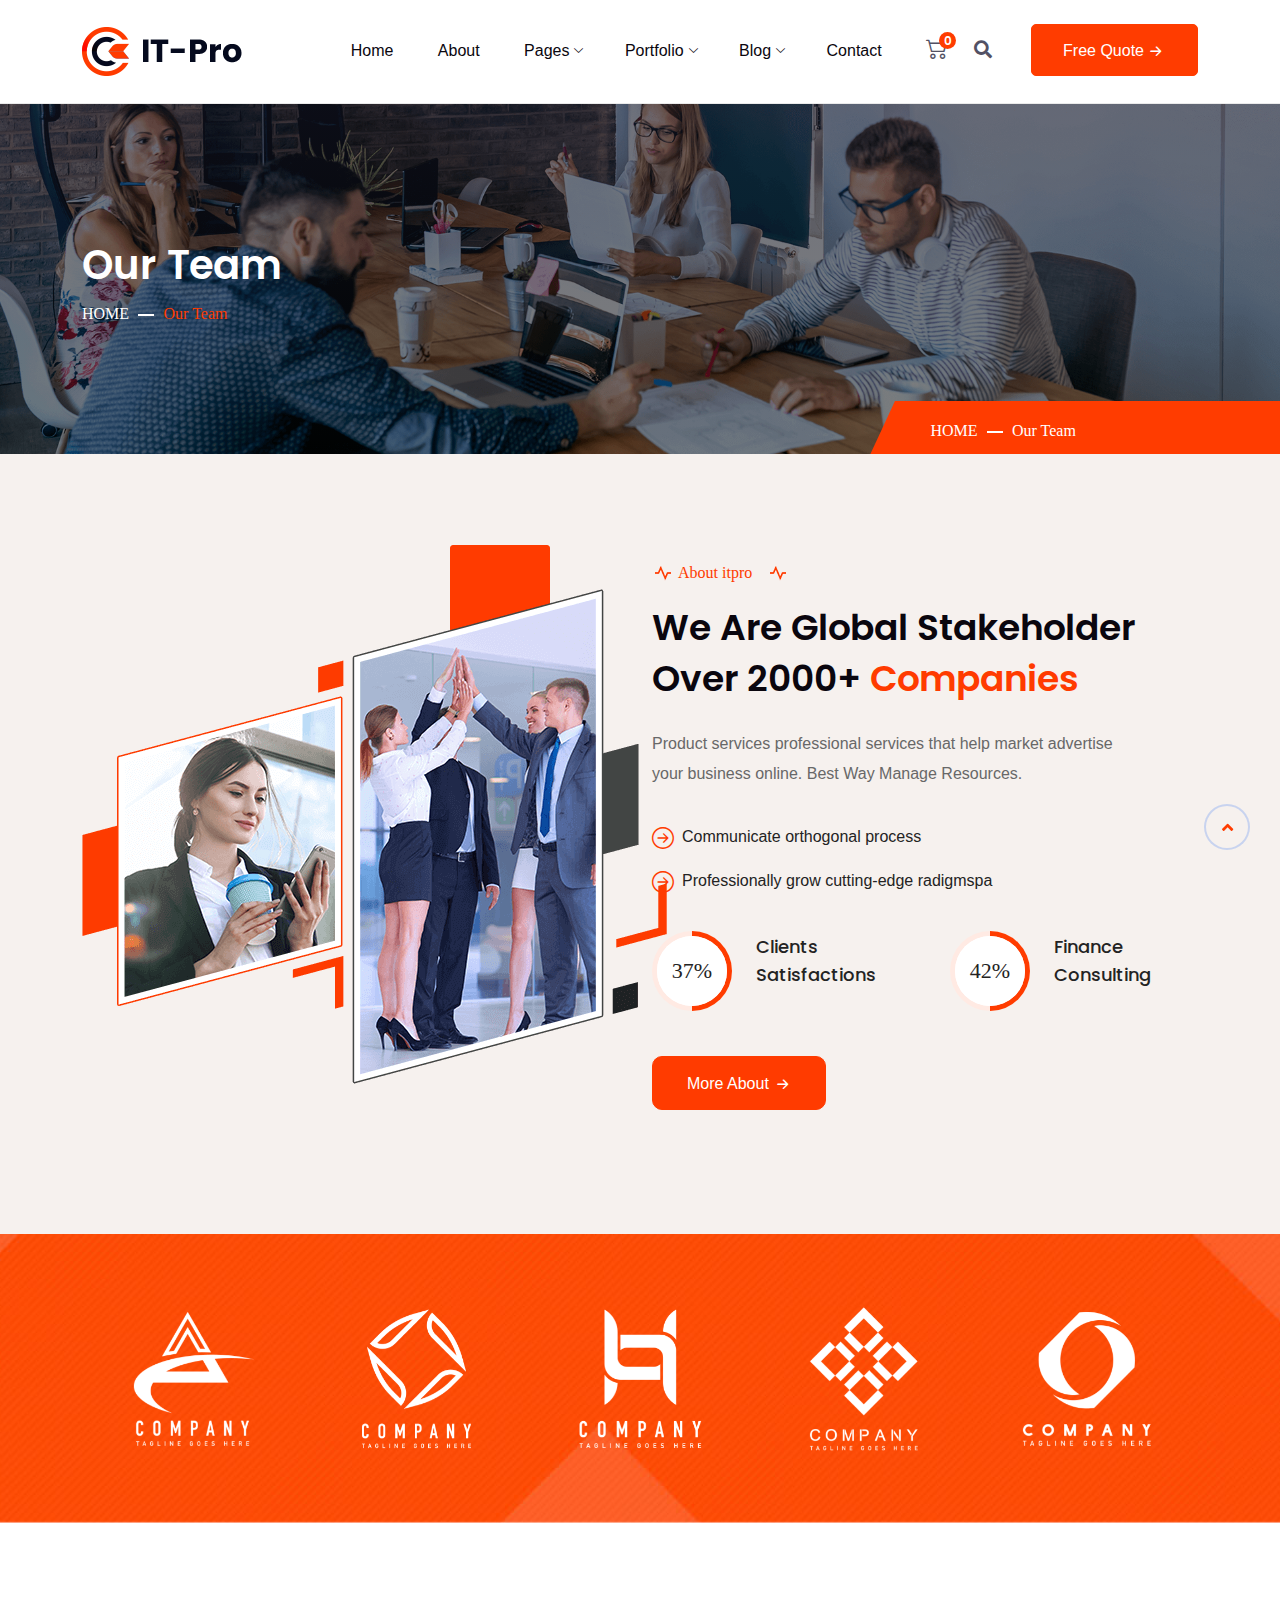
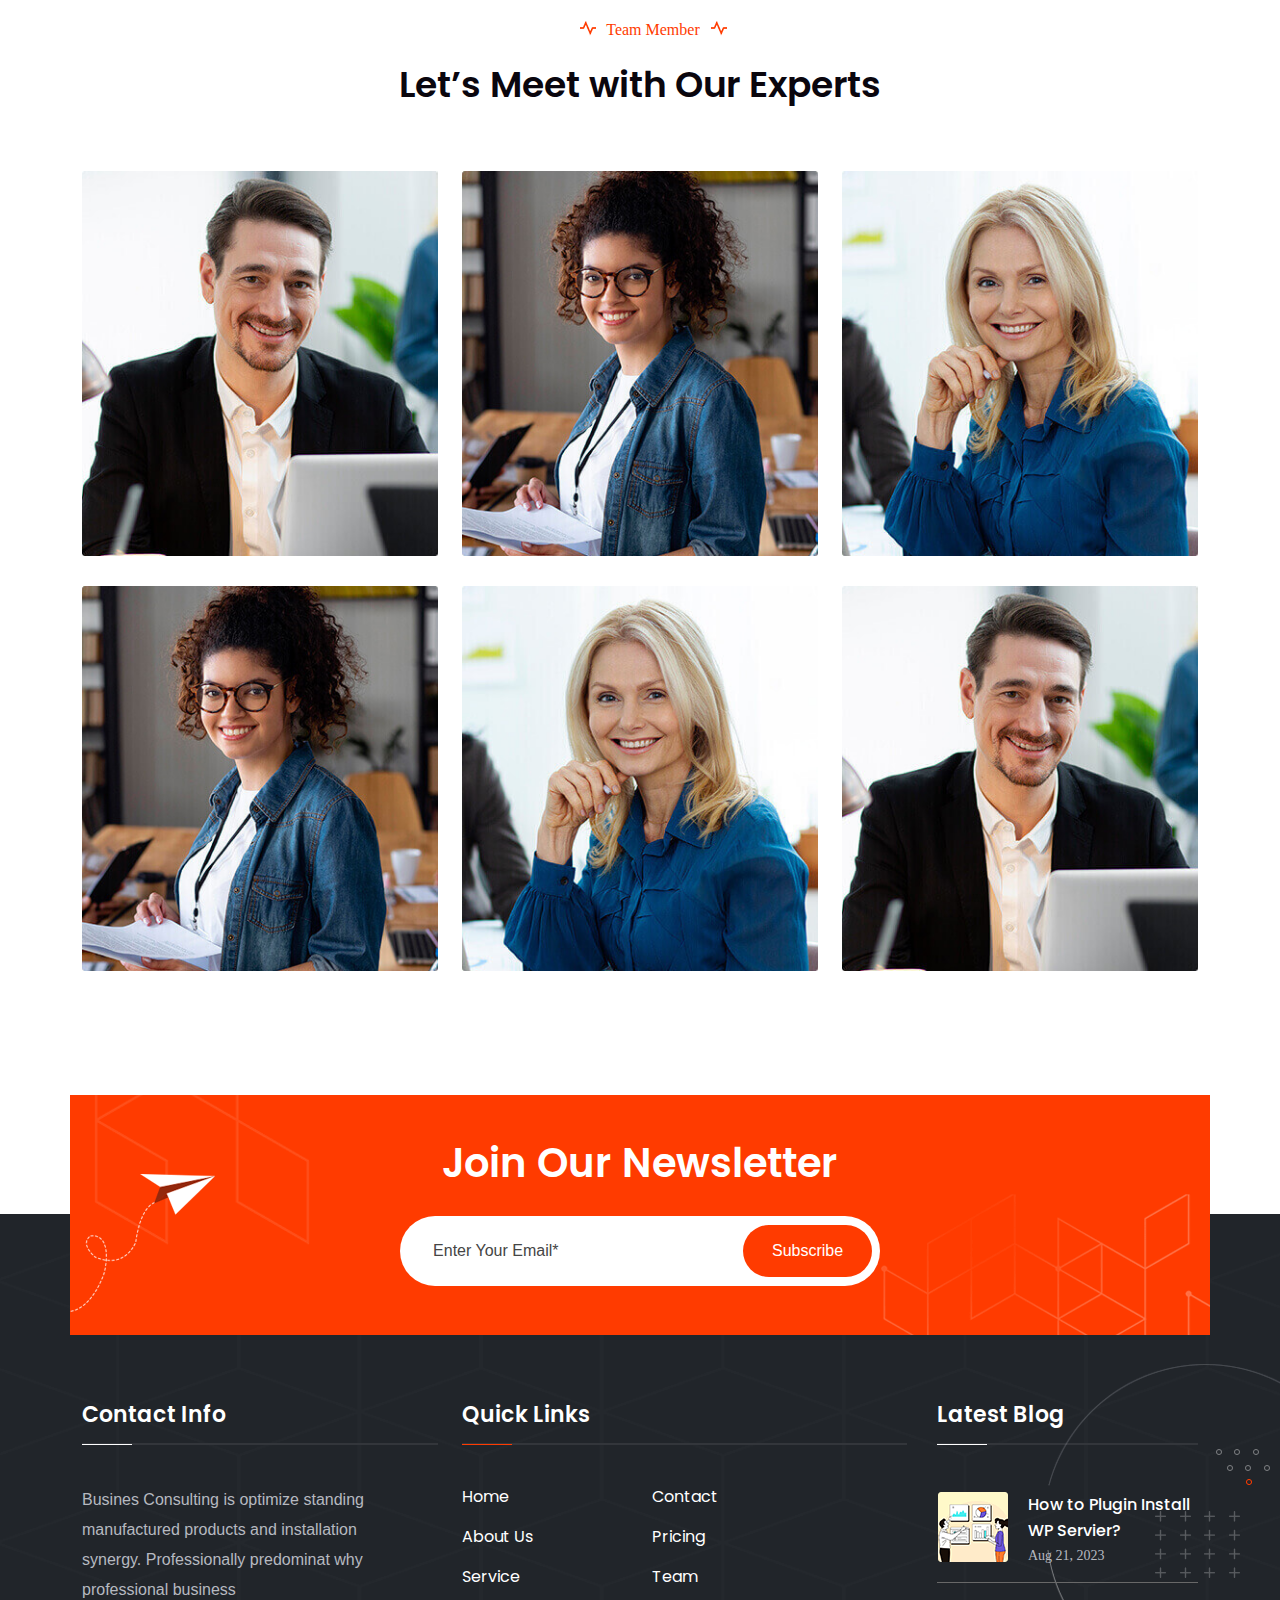
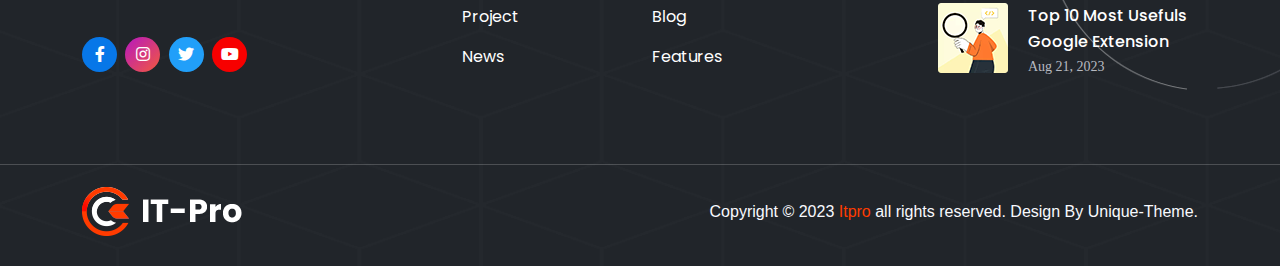
<file: team.html>
<!DOCTYPE HTML>
<html lang="en-US">


<!-- Mirrored from m100.ditsolution.net/html/itpro/seo/team.html by HTTrack Website Copier/3.x [XR&CO'2014], Mon, 23 Oct 2023 16:27:44 GMT -->
<head>
	<meta charset="UTF-8">
	<meta http-equiv="x-ua-compatible" content="ie=edge">
	<title>itpro - Seo Agency  HTML5 Template</title>
	<meta name="description" content="">
	<meta name="viewport" content="width=device-width, initial-scale=1">
	<!-- Favicon -->
	<link rel="icon" type="image/png" sizes="56x56" href="assets/images/fav-icon/icon.png">
	<!-- bootstrap CSS -->
	<link rel="stylesheet" href="assets/css/bootstrap.min.css" type="text/css" media="all">
	<!-- carousel CSS -->
	<link rel="stylesheet" href="assets/css/owl.carousel.min.css" type="text/css" media="all">
	<!-- animate CSS -->
	<link rel="stylesheet" href="assets/css/animate.css" type="text/css" media="all">
	<!-- animated-text CSS -->
	<link rel="stylesheet" href="assets/css/animated-text.css" type="text/css" media="all">
	<!-- font-awesome CSS -->
	<link rel="stylesheet" href="assets/css/all.min.css" type="text/css" media="all">
	<!-- font-flaticon CSS -->
	<link rel="stylesheet" href="assets/css/flaticon.css" type="text/css" media="all">
	<!-- theme-default CSS -->
	<link rel="stylesheet" href="assets/css/theme-default.css" type="text/css" media="all">
	<!-- meanmenu CSS -->
	<link rel="stylesheet" href="assets/css/meanmenu.min.css" type="text/css" media="all">
	<!-- transitions CSS -->
	<link rel="stylesheet" href="assets/css/owl.transitions.css" type="text/css" media="all">
	<!-- venobox CSS -->
	<link rel="stylesheet" href="venobox/venobox.css" type="text/css" media="all">

	<!-- bootstrap icons -->
	<link rel="stylesheet" href="assets/css/bootstrap-icons.css" type="text/css" media="all">

	<!-- Main Style CSS -->
	<link rel="stylesheet" href="assets/css/style.css" type="text/css" media="all">
	<!-- responsive CSS -->
	<link rel="stylesheet" href="assets/css/responsive.css" type="text/css" media="all">

	<!-- modernizr js -->
	<script src="assets/js/vendor/modernizr-3.5.0.min.js"></script>
</head>

<body>
	<!-- loder -->
	<div class="loader-wrapper">
		<div class="loader"></div>
		<div class="loder-section left-section"></div>
		<div class="loder-section right-section"></div>
	</div>
<!DOCTYPE HTML>
<html lang="en-US">

<head>
	<meta charset="UTF-8">
	<meta http-equiv="x-ua-compatible" content="ie=edge">
	<title>itpro - Seo Agency  HTML5 Template</title>
	<meta name="description" content="">
	<meta name="viewport" content="width=device-width, initial-scale=1">
	<!-- Favicon -->
	<link rel="icon" type="image/png" sizes="56x56" href="assets/images/fav-icon/icon.png">

	<!-- bootstrap CSS -->
	<link rel="stylesheet" href="assets/css/bootstrap.min.css" type="text/css" media="all">
	<!-- carousel CSS -->
	<link rel="stylesheet" href="assets/css/owl.carousel.min.css" type="text/css" media="all">
	<!-- animate CSS -->
	<link rel="stylesheet" href="assets/css/animate.css" type="text/css" media="all">
	<!-- animated-text CSS -->
	<link rel="stylesheet" href="assets/css/animated-text.css" type="text/css" media="all">
	<!-- font-awesome CSS -->
	<link rel="stylesheet" href="assets/css/all.min.css" type="text/css" media="all">
	<!-- font-flaticon CSS -->
	<link rel="stylesheet" href="assets/css/flaticon.css" type="text/css" media="all">
	<!-- theme-default CSS -->
	<link rel="stylesheet" href="assets/css/theme-default.css" type="text/css" media="all">
	<!-- meanmenu CSS -->
	<link rel="stylesheet" href="assets/css/meanmenu.min.css" type="text/css" media="all">
	<!-- transitions CSS -->
	<link rel="stylesheet" href="assets/css/owl.transitions.css" type="text/css" media="all">
	<!-- venobox CSS -->
	<link rel="stylesheet" href="venobox/venobox.css" type="text/css" media="all">

	<!-- bootstrap icons -->
	<link rel="stylesheet" href="assets/css/bootstrap-icons.css" type="text/css" media="all">

	<!-- Main Style CSS -->
	<link rel="stylesheet" href="assets/css/style.css" type="text/css" media="all">
	<!-- responsive CSS -->
	<link rel="stylesheet" href="assets/css/responsive.css" type="text/css" media="all">

	<!-- modernizr js -->
	<script src="assets/js/vendor/modernizr-3.5.0.min.js"></script>
</head>

<body>
	<!-- loder -->
	<div class="loader-wrapper">
		<div class="loader"></div>
		<div class="loder-section left-section"></div>
		<div class="loder-section right-section"></div>
	</div>



<!--==================================================-->
<!-- Start itpro Header Menu Area -->
<!--==================================================-->
   <div id="sticky-header" class="header_menu_area">
   	    <div class="container">
   	    	<div class="row align-items-center">
   	    		<div class="col-lg-2 text-left">
   	    			<div class="header_logo">
   	    				<a href="index.html"><img src="assets/images/logo1.png" alt="logo"></a>
   	    			</div>
   	    		</div>
   	    		<div class="col-lg-10">
   	    			<div class="header_menu">
   	    				<ul class="nav_scroll">
   	    					<li><a href="index.html">Home</a></li>
   	    					<li><a href="about.html">About</a></li>
   	    					<li class="menu-item-has-children"><a href="#">Pages<i class="bi bi-chevron-down"></i></a>
						      <ul class="sub-menu">
							  		<li><a href="about.html">About Us</a></li>
									<li><a href="service.html">Service</a></li>
									<li><a href="service-details.html">Service Details</a></li>
									<li><a href="team.html">Our Team</a></li>
									<li><a href="pricing.html">Pricing</a></li>
									<li><a href="faqs.html">Faqs</a></li>
									<li><a href="404.html">404</a></li>
									<li><a href="contact.html">Contact Us</a></li>
								</ul>
   	    					</li>
   	    					<li class="menu-item-has-children"><a href="#">Portfolio<i class="bi bi-chevron-down"></i></a>
					           <ul class="sub-menu">
									<li><a href="portfolio.html">Portfolio</a></li>
									<li><a href="portfolio-details.html">Portfolio Details</a></li>
								</ul>
   	    					</li>
   	    					<li class="menu-item-has-children"><a href="#">Blog<i class="bi bi-chevron-down"></i></a>
					           <ul class="sub-menu">
									<li><a href="blog-grid.html">Blog Grid</a></li>
									<li><a href="blog-details.html">Blog Details</a></li>
								</ul>
   	    					</li>
   	    					<li><a href="contact.html">Contact</a></li>
   	    				</ul>
   	    				<div class="header-cart">
   	    					<a href="#"><i class="bi bi-cart2"></i></a>
   	    					<div class="cart-count">
   	    						<h4>0</h4>
   	    					</div>
   	    				</div>
   	    			   <div class="header-search-button search-box-outer">
				         <a href="#"><i class="fas fa-search"></i></a>
				       </div>
				       <div class="header-button">
				       		<a href="#">Free Quote<i class="bi bi-arrow-right-short"></i></a>
				       </div>
   	    			</div>
   	    		</div>
   	    	</div>
   	    </div>
   </div>
<!--==================================================-->
<!-- End itpro Header Menu Area -->
<!--==================================================-->





<!--==================================================-->
<!-- Start itpro Main Menu Area -->
<!--==================================================-->
<div class="mobile-menu-area sticky d-sm-block d-md-block d-lg-none ">
	<div class="mobile-menu">
		<nav class="header_menu">
			<ul class="nav_scroll">
				<li><a href="index.html">Home</a></li>
				<li><a href="about.html">About</a></li>
				<li class="menu-item-has-children"><a href="#">Pages</a>
			        <ul class="sub-menu">
				  		<li><a href="about.html">About Us</a></li>
						<li><a href="service.html">Service</a></li>
						<li><a href="service-details.html">Service Details</a></li>
						<li><a href="team.html">Our Team</a></li>
						<li><a href="pricing.html">Pricing</a></li>
						<li><a href="faqs.html">Faqs</a></li>
						<li><a href="404.html">404</a></li>
						<li><a href="contact.html">Contact Us</a></li>
					</ul>
				</li>
				<li class="menu-item-has-children"><a href="#">Portfolio</a>
		           <ul class="sub-menu">
						<li><a href="portfolio.html">Portfolio</a></li>
						<li><a href="portfolio-details.html">Portfolio Details</a></li>
					</ul>
				</li>
				<li class="menu-item-has-children"><a href="#">Blog</a>
		           <ul class="sub-menu">
						<li><a href="blog-grid.html">Blog Grid</a></li>
						<li><a href="blog-details.html">Blog Details</a></li>
					</ul>
				</li>
				<li><a href="contact.html">Contact</a></li>
			</ul>
		</nav>
	</div>
</div>
<!--==================================================-->
<!-- End itpro Main Menu Area -->
<!--==================================================-->






<!--==================================================-->
<!--  Start Breadcumb Section -->
<!--===================================================-->
<div class="breadcumb-area d-flex align-items-center">
	<div class="container">
		<div class="row d-flex align-items-center">
			<div class="col-lg-12">
				<div class="breadcumb-content">
					<h1>Our Team</h1>
					<ul>
						<li><a href="index.html">Home</a></li>
						<li>Our Team</li>
					</ul>
				</div>
			</div>
			<div class="britcam-shape">
				<div class="breadcumb-content upp">
					<ul>
						<li><a href="index.html">Home</a></li>
						<li>Our Team</li>
					</ul>
				</div>
			</div>
		</div>
	</div>
</div>
<!--==================================================-->
<!--  End Breadcumb Section -->
<!--===================================================-->



<!--==================================================-->
<!--  About Area Three-->
<!--===================================================-->
<div class="about-area-three">
	<div class="container">
		<div class="row align-items-center">
			<div class="col-lg-6 col-md-12">
				<div class="about-thumb-three">
					<img src="assets/images/about/about-thumb3.png" alt="">
					<div class="about-shape bounce-animate1">
						<img src="assets/images/about/about-shape4.png" alt="">
					</div>
				</div>
			</div>
			<div class="col-lg-6 col-md-12">
				<div class="section-title tow">
					<h4>About itpro</h4>
					<h1>We Are Global Stakeholder</h1>
					<h1>Over 2000+ <span>Companies</span></h1>
                    <p class="description-1">Product services professional services that help market 
					advertise your business online. Best Way Manage Resources.</p>
				</div>
				<div class="about-list-item-three">
					<ul>
						<li><i class="bi bi-arrow-right-circle"></i>Communicate orthogonal process</li>
						<li><i class="bi bi-arrow-right-circle"></i>Professionally grow cutting-edge radigmspa</li>	
					</ul>
				</div>
				<!--progress-box-->
				<div class="progress-box">
					<div class="circle_percent percent_more" data-percent="85">
						<div class="circle_inner">
							<div class="round_per" style="transform: rotate(486deg);"></div>
						</div>
					<div class="circle_inbox"><span class="percent_text">85%</span></div></div>
					<div class="circle-progress-title">
						<h4> Clients <br> Satisfactions </h4>
					</div>
					<div class="extra-progress">
						<div class="circle_percent percent_more" data-percent="95">
							<div class="circle_inner">
								<div class="round_per" style="transform: rotate(522deg);"></div>
							</div>
						<div class="circle_inbox"><span class="percent_text">95%</span></div></div>
						<div class="circle-progress-title">
							<h4> Finance <br> Consulting </h4>
						</div>
					</div>
				</div>
                <div class="itpro-button">
					<a href="#">More About<i class="bi bi-arrow-right-short"></i></a>
				</div>
			</div>
		</div>
	</div>
</div>
<!--==================================================-->
<!-- End About Area Three-->
<!--===================================================-->





<!--==================================================-->
<!-- Start itpro Brand Area -->
<!--==================================================-->
<div class="brand-area style-2">
	<div class="container">
		<div class="row">
			<div class="brand-list-2 owl-carousel">
				<div class="col-md-12">
				    <div class="single-brand-box">
					   <div class="brand-thumb">
						  <img src="assets/images/resource/brand-6.png" alt="brand">
					    </div>
				    </div>
			    </div>				
			    <div class="col-md-12">
				    <div class="single-brand-box">
					   <div class="brand-thumb">
						  <img src="assets/images/resource/brand-7.png" alt="brand">
					    </div>
				    </div>
			    </div>			   
			    <div class="col-md-12">
				    <div class="single-brand-box">
					   <div class="brand-thumb">
						  <img src="assets/images/resource/brand-8.png" alt="brand">
					    </div>
				    </div>
			    </div>			    
			    <div class="col-md-12">
				    <div class="single-brand-box">
					   <div class="brand-thumb">
						  <img src="assets/images/resource/brand-9.png" alt="brand">
					    </div>
				    </div>
			    </div>			  
			    <div class="col-md-12">
				    <div class="single-brand-box">
					   <div class="brand-thumb">
						  <img src="assets/images/resource/brand-10.png" alt="brand">
					    </div>
				    </div>
			    </div>
			</div>
		</div>
	</div>
</div>
<!--==================================================-->
<!-- Start itpro Brand Area -->
<!--==================================================-->




<!--==================================================-->
<!-- Start itpro Team Area -->
<!--==================================================-->
<div class="team_area upper">
	<div class="container">
		<div class="row">
			<div class="col-lg-12 text-center ">
				<div class="section-title center">
					<h4> Team Member </h4>
					<h1> Let’s Meet with Our Experts</h1>
				</div>
			</div>
		</div>
		<div class="row">
			<div class="col-lg-4 col-md-6">
				<div class="single_team">
					<div class="single_team_thumb1">
						<img src="assets/images/team/team-5.jpg" alt="image">
					</div>
					<div class="single_team_content">
						<div class="team-title">
							<h4>Silvia Garden</h4>
							<span>Designer</span>
						</div>
						<div class="single_team_icon">
							<a href="#"> <i class="bi bi-facebook"></i> </a>
							<a href="#"> <i class="bi bi-twitter"></i> </a>
							<a href="#"><i class="bi bi-dribbble"></i></a>
							<a href="#"> <i class="bi bi-instagram"> </i> </a>
						</div>
					</div>
				</div>
			</div>
			<div class="col-lg-4 col-md-6">
				<div class="single_team">
					<div class="single_team_thumb1">
						<img src="assets/images/team/team-6.jpg" alt="image">
					</div>
					<div class="single_team_content">
						<div class="team-title">
							<h4> Monalisha Shen </h4>
							<span> IT-Executive </span>
						</div>
						<div class="single_team_icon">
							<a href="#"> <i class="bi bi-facebook"></i> </a>
							<a href="#"> <i class="bi bi-twitter"></i> </a>
							<a href="#"><i class="bi bi-dribbble"></i></a>
							<a href="#"> <i class="bi bi-instagram"> </i> </a>
						</div>
					</div>
				</div>
			</div>
			<div class="col-lg-4 col-md-6">
				<div class="single_team">
					<div class="single_team_thumb1">
						<img src="assets/images/team/team-7.jpg" alt="image">
					</div>
					<div class="single_team_content">
						<div class="team-title">
							<h4>Bubli Khanam</h4>
							<span>Developer</span>
						</div>
						<div class="single_team_icon">
							<a href="#"> <i class="bi bi-facebook"></i> </a>
							<a href="#"> <i class="bi bi-twitter"></i> </a>
							<a href="#"><i class="bi bi-dribbble"></i></a>
							<a href="#"> <i class="bi bi-instagram"> </i> </a>
						</div>
					</div>
				</div>
			</div>			
			<div class="col-lg-4 col-md-6">
				<div class="single_team">
					<div class="single_team_thumb1">
						<img src="assets/images/team/team-6.jpg" alt="image">
					</div>
					<div class="single_team_content">
						<div class="team-title">
							<h4> Monalisha Shen </h4>
							<span> IT-Executive </span>
						</div>
						<div class="single_team_icon">
							<a href="#"> <i class="bi bi-facebook"></i> </a>
							<a href="#"> <i class="bi bi-twitter"></i> </a>
							<a href="#"><i class="bi bi-dribbble"></i></a>
							<a href="#"> <i class="bi bi-instagram"> </i> </a>
						</div>
					</div>
				</div>
			</div>
			<div class="col-lg-4 col-md-6">
				<div class="single_team">
					<div class="single_team_thumb1">
						<img src="assets/images/team/team-7.jpg" alt="image">
					</div>
					<div class="single_team_content">
						<div class="team-title">
							<h4>Bubli Khanam</h4>
							<span>Developer</span>
						</div>
						<div class="single_team_icon">
							<a href="#"> <i class="bi bi-facebook"></i> </a>
							<a href="#"> <i class="bi bi-twitter"></i> </a>
							<a href="#"><i class="bi bi-dribbble"></i></a>
							<a href="#"> <i class="bi bi-instagram"> </i> </a>
						</div>
					</div>
				</div>
			</div>
			<div class="col-lg-4 col-md-6">
				<div class="single_team">
					<div class="single_team_thumb1">
						<img src="assets/images/team/team-5.jpg" alt="image">
					</div>
					<div class="single_team_content">
						<div class="team-title">
							<h4>Silvia Garden</h4>
							<span>Designer</span>
						</div>
						<div class="single_team_icon">
							<a href="#"> <i class="bi bi-facebook"></i> </a>
							<a href="#"> <i class="bi bi-twitter"></i> </a>
							<a href="#"><i class="bi bi-dribbble"></i></a>
							<a href="#"> <i class="bi bi-instagram"> </i> </a>
						</div>
					</div>
				</div>
			</div>
		</div>
	</div>
</div>
<!--==================================================-->
<!-- End itpro Team Area -->
<!--==================================================-->





<!--==================================================-->
<!-- Start itpro Newsletter Area -->
<!--==================================================-->
<div class="newsletter-area">
	<div class="container">
		<div class="row newsletter">
			<div class="col-md-12 text-center">
				<div class="single-newsletter-box">
					<div class="newsletter-content">
						<h1>Join Our Newsletter</h1>
					</div>
					<form action="#">
						<div class="newsletter-form-box">
							<input type="text" name="Email" placeholder="Enter Your Email*" required>
							<button type="submit">Subscribe</button>
						</div>
					</form>
				</div>
			</div>
			<div class="newslatter-shape">
				<img src="assets/images/resource/newslatter-shape.png" alt="">
			</div>
		</div>
	</div>
</div>
<!--==================================================-->
<!-- Start itpro Newsletter Area -->
<!--==================================================-->




<!--==================================================-->
<!-- Start itpro Footer Area -->
<!--==================================================-->
<div class="footer-area">
	<div class="container">
		<div class="row">
			<div class="col-lg-4 col-md-6">
				<div class="footer-widget-content">
				   <div class="footer-widget-titel">
						<h4>Contact Info</h4>
					</div>
					<div class="footer-widget-desc">
						<p>Busines Consulting is optimize standing manufactured products and installation synergy. Professionally predominat why professional business</p>
				    </div>
					<div class="footer-widget-social-icon">
						<ul>
							<li><a href="#"><i class="fab fa-facebook-f"></i></a></li>
							<li><a href="#"><i class="fab fa-instagram"></i></a></li>
							<li><a href="#"><i class="fab fa-twitter"></i></a></li>
							<li><a href="#"><i class="fab fa-youtube"></i></a></li>
						</ul>
					</div>
				</div>
			</div>
			<div class="col-lg-2 col-md-6">
				<div class="footer-widget-content">
					<div class="footer-widget-titel style-tow">
						<h4>Quick Links</h4>
					</div>
					<div class="footer-widget-menu">
						<ul>
							<li><a href="#">Home</a></li>
							<li><a href="#">About Us</a></li>
							<li><a href="#">Service</a></li>
							<li><a href="#">Project</a></li>
							<li><a href="#">News</a></li>
						</ul>
					</div>
				</div>
			</div>			
			<div class="col-lg-3 col-md-6">
				<div class="footer-widget-content">
					<div class="footer-widget-titel pb-75">
					</div>
					<div class="footer-widget-menu">
						<ul>
							<li><a href="#">Contact</a></li>
							<li><a href="#">Pricing</a></li>
							<li><a href="#">Team</a></li>
							<li><a href="#">Blog</a></li>
							<li><a href="#">Features</a></li>
						</ul>
					</div>
				</div>
			</div>
			<div class="col-lg-3 col-md-6">
				<div class="footer-widget-content">
					<div class="footer-widget-titel">
						<h4>Latest Blog</h4>
					</div>
					<div class="footer-widget-post">
						<div class="footer-widget-post-thumb">
							<img src="assets/images/resource/blog-post-1.png" alt="">
						</div>
						<div class="footer-widget-post-content">
							<a href="#">How to Plugin Install WP Servier?</a>
							<p>Aug 21, 2023</p>
						</div>
					</div>		

					<div class="footer-widget-post">
						<div class="footer-widget-post-thumb">
							<img src="assets/images/resource/blog-post-2.png" alt="">
						</div>
						<div class="footer-widget-post-content">
							<a href="#">Top 10 Most Usefuls Google Extension</a>
							<p>Aug 21, 2023</p>
						</div>
					</div>
				</div>
			</div>
		</div>
	</div>
	<div class="footer-shape-1">
		<img src="assets/images/resource/footer-shape-1.png" alt="">
	</div>	
	<div class="footer-shape-2">
		<img src="assets/images/resource/footer-shape-2.png" alt="">
	</div>
	<div class="footer-bottom-area">
		<div class="container">
			<div class="row align-items-center">
				<div class="col-lg-6 col-md-12">
					<div class="footer-bottom-logo">
						<a href="index.html"><img src="assets/images/logo2.png" alt="logo"></a>
					</div>
				</div>
				<div class="col-lg-6 col-md-12">
				 	<div class="footer-bottom-content">
				 	 	<div class="footer-bottom-content-copy">
				 	 	 	<p>Copyright © 2023 <a href="#">Itpro</a> all rights reserved. Design By Unique-Theme.</p>
				 	 	</div>
				 	 </div>
				</div>
			</div>
		</div>
	</div>
</div>
<!--==================================================-->
<!-- Start itpro Footer Area -->
<!--==================================================-->




<!--==================================================-->
<!-- Start Search Popup Section -->
<!--==================================================-->
<div class="search-popup">
	<button class="close-search style-two"><span class="flaticon-multiply"><i class="far fa-times-circle"></i></span></button>
	<button class="close-search"><i class="bi bi-arrow-up"></i></button>
	<form method="post" action="#">
		<div class="form-group">
			<input type="search" name="search-field" value="" placeholder="Search Here" required="">
			<button type="submit"><i class="fa fa-search"></i></button>
		</div>
	</form>
</div>
<!--==================================================-->
<!-- Start Search Popup Section -->
<!--==================================================-->




<!--==================================================-->
<!-- Start scrollup section Section -->
<!--==================================================-->
   <div class="prgoress_indicator active-progress">
        <svg class="progress-circle svg-content" width="100%" height="100%" viewBox="-1 -1 102 102">
          <path d="M50,1 a49,49 0 0,1 0,98 a49,49 0 0,1 0,-98" style="transition: stroke-dashoffset 10ms linear 0s; stroke-dasharray: 307.919, 307.919; stroke-dashoffset: 270.456;"></path>
        </svg>
    </div>
<!--==================================================-->
<!-- Start scrollup section Section -->
<!--==================================================-->







	<!-- jquery js -->
	<script src="assets/js/vendor/jquery-3.6.2.min.js"></script>
	<script src="assets/js/popper.min.js"></script>
	<!-- bootstrap js -->
	<script src="assets/js/bootstrap.min.js"></script>
	<!-- carousel js -->
	<script src="assets/js/owl.carousel.min.js"></script>
	<!-- counterup js -->
	<script src="assets/js/jquery.counterup.min.js"></script>
	<!-- waypoints js -->
	<script src="assets/js/waypoints.min.js"></script>
	<!-- wow js -->
	<script src="assets/js/wow.js"></script>
	<!-- imagesloaded js -->
	<script src="assets/js/imagesloaded.pkgd.min.js"></script>
	<!-- venobox js -->
	<script src="venobox/venobox.js"></script>

	<!--  animated-text js -->
	<script src="assets/js/animated-text.js"></script>
	<!-- venobox min js -->
	<script src="venobox/venobox.min.js"></script>
	<!-- isotope js -->
	<script src="assets/js/isotope.pkgd.min.js"></script>
	<!-- jquery meanmenu js -->
	<script src="assets/js/jquery.meanmenu.js"></script>

	<!-- jquery scrollup js -->
	<script src="assets/js/jquery.scrollUp.js"></script>
	<!-- theme js -->
	<script src="assets/js/theme.js"></script>
	<!-- barfiller -->
	<script src="assets/js/jquery.barfiller.js"></script>
</body>


<!-- Mirrored from m100.ditsolution.net/html/itpro/seo/team.html by HTTrack Website Copier/3.x [XR&CO'2014], Mon, 23 Oct 2023 16:27:46 GMT -->
</html>
</file>
<file: assets/css/flaticon.css>
/*
  	Flaticon icon font: Flaticon
  	Creation date: 01/08/2019 09:08
  	*/

@font-face {
  font-family: "Flaticon";
  src: url("../fonts/Flaticon.eot");
  src: url("../fonts/Flaticond41dd41d.html?#iefix") format("embedded-opentype"),
       url("../fonts/Flaticon.woff2") format("woff2"),
       url("../fonts/Flaticon.woff") format("woff"),
       url("../fonts/Flaticon.ttf") format("truetype"),
       url("../fonts/Flaticon.svg#Flaticon") format("svg");
  font-weight: normal;
  font-style: normal;
}

@media screen and (-webkit-min-device-pixel-ratio:0) {
  @font-face {
    font-family: "Flaticon";
    src: url("../fonts/Flaticon.svg#Flaticon") format("svg");
  }
}

[class^="flaticon-"]:before, [class*=" flaticon-"]:before,
[class^="flaticon-"]:after, [class*=" flaticon-"]:after {   
  font-family: Flaticon;
  font-size: inherit;
  font-style: normal;
}

.flaticon-report:before { content: "\f100"; }
.flaticon-clock:before { content: "\f101"; }
.flaticon-call:before { content: "\f102"; }
.flaticon-tourism:before { content: "\f103"; }
.flaticon-process:before { content: "\f104"; }
.flaticon-data:before { content: "\f105"; }
.flaticon-global:before { content: "\f106"; }
.flaticon-system:before { content: "\f107"; }
.flaticon-padlock:before { content: "\f108"; }
.flaticon-process-1:before { content: "\f109"; }
.flaticon-data-1:before { content: "\f10a"; }
.flaticon-work:before { content: "\f10b"; }
.flaticon-data-analytics:before { content: "\f10c"; }
.flaticon-chart:before { content: "\f10d"; }
.flaticon-algorithm:before { content: "\f10e"; }
.flaticon-data-2:before { content: "\f10f"; }
.flaticon-clock-1:before { content: "\f110"; }
.flaticon-microchip:before { content: "\f111"; }
.flaticon-server:before { content: "\f112"; }
.flaticon-24h:before { content: "\f113"; }
.flaticon-global-1:before { content: "\f114"; }
.flaticon-business-and-finance:before { content: "\f115"; }
.flaticon-space:before { content: "\f116"; }
.flaticon-information:before { content: "\f117"; }
.flaticon-privacy:before { content: "\f118"; }
.flaticon-alert:before { content: "\f119"; }
.flaticon-online-library:before { content: "\f11a"; }
.flaticon-info:before { content: "\f11b"; }
.flaticon-interaction:before { content: "\f11c"; }
.flaticon-mobile-app:before { content: "\f11d"; }
.flaticon-code:before { content: "\f11e"; }
.flaticon-developer:before { content: "\f11f"; }
.flaticon-intelligent:before { content: "\f120"; }
.flaticon-content:before { content: "\f121"; }
.flaticon-laptop:before { content: "\f122"; }
.flaticon-web:before { content: "\f123"; }
.flaticon-content-writing:before { content: "\f124"; }
.flaticon-computer:before { content: "\f125"; }
.flaticon-computer-1:before { content: "\f126"; }
.flaticon-graphic-design:before { content: "\f127"; }
.flaticon-analysis:before { content: "\f128"; }
.flaticon-bar-chart:before { content: "\f129"; }
.flaticon-analytics:before { content: "\f12a"; }
.flaticon-ui:before { content: "\f12b"; }
.flaticon-resume:before { content: "\f12c"; }
.flaticon-taxi:before { content: "\f12d"; }
.flaticon-online-shop:before { content: "\f12e"; }
.flaticon-smartphone:before { content: "\f12f"; }

.flaticon-next-1:before { content: "\f100"; }
.flaticon-back:before { content: "\f101"; }
.flaticon-next:before { content: "\f102"; }
.flaticon-back-1:before { content: "\f103"; }
.flaticon-respect:before { content: "\f104"; }
.flaticon-briefcase:before { content: "\f105"; }
.flaticon-graduation-hat:before { content: "\f106"; }
.flaticon-left-quote:before { content: "\f107"; }
.flaticon-aeroplane:before { content: "\f108"; }
.flaticon-jet:before { content: "\f109"; }
.flaticon-phone-call-1:before { content: "\f10a"; }
.flaticon-phone-call:before { content: "\f10b"; }
.flaticon-customer-service:before { content: "\f10c"; }
.flaticon-speech-bubble:before { content: "\f10d"; }
.flaticon-shopping-basket:before { content: "\f10e"; }
.flaticon-mail:before { content: "\f10f"; }
.flaticon-graph:before { content: "\f110"; }
.flaticon-compass:before { content: "\f111"; }
.flaticon-home:before { content: "\f112"; }
.flaticon-lifebuoy:before { content: "\f113"; }
.flaticon-time:before { content: "\f114"; }


.flaticon-artificial-intelligence:before { content: "\f100"; }
.flaticon-robotic-arm:before { content: "\f101"; }
.flaticon-ai:before { content: "\f102"; }
.flaticon-play-button:before { content: "\f103"; }
.flaticon-artificial-intelligence-1:before { content: "\f104"; }
.flaticon-automaton:before { content: "\f105"; }
.flaticon-brain:before { content: "\f106"; }
.flaticon-ai-1:before { content: "\f107"; }
.flaticon-artificial-intelligence-2:before { content: "\f108"; }
.flaticon-artificial-intelligence-3:before { content: "\f109"; }
.flaticon-mail:before { content: "\f10a"; }
.flaticon-machine-learning:before { content: "\f10b"; }
.flaticon-machine-learning-1:before { content: "\f10c"; }
.flaticon-code:before { content: "\f10d"; }
.flaticon-gps:before { content: "\f10e"; }
.flaticon-place:before { content: "\f10f"; }
.flaticon-phone:before { content: "\f110"; }
.flaticon-mail-1:before { content: "\f111"; }
.flaticon-artificial-intelligence-4:before { content: "\f112"; }
.flaticon-abc:before { content: "\f113"; }
.flaticon-contract:before { content: "\f114"; }
.flaticon-quote:before { content: "\f115"; }
.flaticon-business-and-finance:before { content: "\f116"; }
.flaticon-binary-code:before { content: "\f117"; }
.flaticon-database:before { content: "\f118"; }
.flaticon-font:before { content: "\f119"; }
.flaticon-speech-bubble:before { content: "\f11a"; }
.flaticon-face:before { content: "\f11b"; }
.flaticon-facial:before { content: "\f11c"; }
.flaticon-data:before { content: "\f11d"; }
.flaticon-facial-recognition:before { content: "\f11e"; }
.flaticon-right-arrow:before { content: "\f11f"; }
.flaticon-seo-and-web:before { content: "\f120"; }
.flaticon-encrypt:before { content: "\f121"; }
.flaticon-encrypt-1:before { content: "\f122"; }
.flaticon-data-encryption:before { content: "\f123"; }
.flaticon-tick:before { content: "\f124"; }
.flaticon-success:before { content: "\f125"; }
.flaticon-send:before { content: "\f126"; }
.flaticon-left-arrow:before { content: "\f127"; }
.flaticon-up-arrow:before { content: "\f128"; }
.flaticon-download-arrow:before { content: "\f129"; }
.flaticon-basket:before { content: "\f12a"; }
.flaticon-stylish-bag:before { content: "\f12b"; }
.flaticon-shopping-bag:before { content: "\f12c"; }
.flaticon-bag:before { content: "\f12d"; }
.flaticon-chat:before { content: "\f12e"; }
.flaticon-robotics:before { content: "\f12f"; }
.flaticon-qr:before { content: "\f130"; }
.flaticon-production:before { content: "\f131"; }
.flaticon-inclusion:before { content: "\f132"; }
.flaticon-feature:before { content: "\f133"; }
.flaticon-art-and-design:before { content: "\f134"; }
.flaticon-search:before { content: "\f135"; }
.flaticon-seo-and-web-1:before { content: "\f136"; }
.flaticon-phone-1:before { content: "\f137"; }
.flaticon-email:before { content: "\f138"; }
.flaticon-error:before { content: "\f139"; }
.flaticon-close:before { content: "\f13a"; }
.flaticon-gps-1:before { content: "\f13b"; }
.flaticon-cross-out:before { content: "\f13c"; }
.flaticon-woman-bag:before { content: "\f13d"; }
</file>
<file: assets/css/theme-default.css>
/*

font-family: 'Poppins', sans-serif;
font-family: 'Rubik', sans-serif;
*/
@import url('https://fonts.googleapis.com/css2?family=Poppins:ital,wght@0,100;0,200;0,300;0,400;0,500;0,600;0,700;0,800;0,900;1,100;1,200;1,300;1,400;1,500;1,600;1,700;1,800;1,900&amp;family=Rubik:ital,wght@0,300;0,400;0,500;0,600;0,700;0,800;0,900;1,300;1,400;1,500;1,600;1,700;1,800;1,900&amp;display=swap');
html,
body {
    overflow-x: hidden;
}

html {
    scroll-behavior: smooth;
}

body {
   color: #686868;
    font-size: 16px;
    font-weight:400;
    line-height: 30px;
    text-align: left;
    font-family: 'Rubik', sans-serif;
}

p {

    font-weight: 400;
    font-style: normal;
     color: #686868;
     transition: 0.5s;
}

h1,
h2,
h3,
h4,
h5,
h6 {
    color: #0a060e;
    font-family: 'Poppins', sans-serif;
    font-style: normal;
    margin-bottom: 0;
    margin-top: 11px;
    line-height: 1.2;
    font-weight: 600;
    -webkit-transition: .5s;
    transition: .5s;
    font-size: 36px;
}

a {
    -webkit-transition: all 0.3s ease-out 0s;
    transition: all 0.3s ease-out 0s;
}

a {
    color: #43baff;
    text-decoration: none;
}

a:focus,
.btn:focus {
    text-decoration: none;
    outline: none;
}

a:focus,
a:hover {
    text-decoration: none;
    text-decoration: none;
}

.uppercase {
    text-transform: uppercase;
}

.capitalize {
    text-transform: capitalize;
}

h1 a,
h2 a,
h3 a,
h4 a,
h5 a,
h6 a {
    color: inherit;
    -webkit-transition: .5s;
    transition: .5s;
}

h1 {
    font-size: 50px;
}

h2 {
    font-size: 35px;

}

h3 {
    font-size: 30px;
}

h4 {
    font-size: 24px;
}

h5 {
    font-size: 20px;
}

h6 {
    font-size: 18px;
}

.white h1,
.white h2,
.white h3,
.white h4,
.white h5,
.white h6 {
    color: #fff;
}

.white p {
    color: #fff;
}

.white i {
    color: #fff;
}

ul {
    margin: 0px;
    padding: 0px;
}



ul {
    margin: 0;

    padding: 0;
}



input:focus,
button:focus {
    border-color: #FF3C00;
    outline-color: #FF3C00;
    border: 1px solid #FF3C00;
}

textarea:focus {
    border-color: #F16722;
    outline-color: #F16722;
}

hr {
    margin: 60px 0;
    padding: 0px;
    border-bottom: 1px solid #eceff8;
    border-top: 0px;
}

hr.style-2 {
    border-bottom: 1px dashed #f10;
}

hr.mp-0 {
    margin: 0;
    border-bottom: 1px solid #eceff8;
}

hr.mtb-40 {
    margin: 40px 0;
    border-bottom: 1px solid #eceff8;
    border-top: 0px;
}

label {
    color: #fff;
    cursor: pointer;
    font-size: 14px;
    font-weight: 400;
}

a,
i,
cite,
em,
var,
address,
dfn,
ol,
li,
ul {
    font-style: normal;
    font-weight: 400;
    list-style: none;
}

/* Default Background */
.bg_color {
    background: #43baff;
}

.bg_color2 {
    background: #211e3b !important;
}

.white_bg {
    background: #fff;
}

.bg_fixed {
    background-attachment: fixed;
}

.bg_before {
    position: relative;
}

.bg_before:before {
    position: absolute;
    content: "";
    left: 0;
    top: 0;
    height: 100%;
    width: 100%;
    background: rgba(12, 90, 219, 0.3);
}

.nagative_mb {
    position: relative;
    margin-bottom: -180px;
    z-index: 1;
}


*::-moz-selection {
    background: #4fc1f0;
    color: #454545;
    text-shadow: none;
}

::-moz-selection {
    background: #4fc1f0;
    color: #454545;
    text-shadow: none;
}

::selection {
    background: #4fc1f0;
    color: #454545;
    text-shadow: none;
}

::placeholder {
    color: #454545;
    font-size: 16px;
}

::-webkit-input-placeholder {
    /* Chrome/Opera/Safari */

    color: #454545;
}

::-moz-placeholder {
    /* Firefox 19+ */
    color: #454545;
}

:-ms-input-placeholder {
    /* IE 10+ */

    color: #454545;
}

:-moz-placeholder {
    /* Firefox 18- */

    color: #454545;
}

/* Contact Area */
.counter_area ::-moz-selection {
    color: #001d23;
    text-shadow: none;
}

.contact_area ::-moz-selection {
    color: #001d23;
    text-shadow: none;
}

.contact_area ::selection {
    color: #001d23;
    text-shadow: none;
}

.contact_area ::placeholder {
    color: #001d23;
    font-size: 16px;
}

.contact_area ::-webkit-input-placeholder {
    /* Chrome/Opera/Safari */
    color: #001d23;
}

.contact_area ::-moz-placeholder {
    /* Firefox 19+ */
    color: #001d23;
}

.contact_area :-ms-input-placeholder {
    /* IE 10+ */
    color: #001d23;
}

.contact_area :-moz-placeholder {
    /* Firefox 18- */
    color: #001d23;
}

.blog_reply ::-moz-selection {
    color: #151948;
}

.blog_reply ::-moz-selection {
    color: #151948;
}

.blog_reply ::selection {
    color: #151948;
}

.blog_reply::placeholder {
    color: #151948;
}

.blog_reply ::-webkit-input-placeholder {
    /* Chrome/Opera/Safari */
    color: #151948;
}

.blog_reply ::-moz-placeholder {
    /* Firefox 19+ */
    color: #151948;
}

.blog_reply :-ms-input-placeholder {
    /* IE 10+ */
    color: #151948;
}

.blog_reply :-moz-placeholder {
    /* Firefox 18- */
    color: #151948;
}

/* Padding Top Css */
.pt-350 {
    padding-top: 350px;
}

.pt-300 {
    padding-top: 300px;
}

.pt-280 {
    padding-top: 280px;
}

.pt-250 {
    padding-top: 250px;
}

.pt-200 {
    padding-top: 200px;
}

.pt-190 {
    padding-top: 190px;
}

.pt-180 {
    padding-top: 180px;
}

.pt-170 {
    padding-top: 170px;
}

.pt-160 {
    padding-top: 160px;
}

.pt-150 {
    padding-top: 150px;
}

.pt-140 {
    padding-top: 140px;
}

.pt-130 {
    padding-top: 130px;
}

.pt-120 {
    padding-top: 120px;
}

.pt-115 {
    padding-top: 115px;
}

.pt-110 {
    padding-top: 110px;
}

.pt-100 {
    padding-top: 100px;
}

.pt-95 {
    padding-top: 95px;
}

.pt-90 {
    padding-top: 90px;
}

.pt-85 {
    padding-top: 85px;
}

.pt-80 {
    padding-top: 80px;
}

.pt-75 {
    padding-top: 75px;
}

.pt-70 {
    padding-top: 70px;
}

.pt-65 {
    padding-top: 65px;
}

.pt-60 {
    padding-top: 60px;
}

.pt-55 {
    padding-top: 55px;
}

.pt-50 {
    padding-top: 50px;
}

.pt-45 {
    padding-top: 45px;
}

.pt-40 {
    padding-top: 40px;
}

.pt-35 {
    padding-top: 35px;
}

.pt-30 {
    padding-top: 30px;
}

.pt-25 {
    padding-top: 25px;
}

.pt-20 {
    padding-top: 20px;
}

.pt-15 {
    padding-top: 15px;
}

.pt-10 {
    padding-top: 10px;
}

/* Padding Bottom Css */
.pb-350 {
    padding-bottom: 350px;
}

.pb-250 {
    padding-bottom: 250px;
}

.pb-200 {
    padding-bottom: 200px;
}

.pb-190 {
    padding-bottom: 190px;
}

.pb-180 {
    padding-bottom: 180px;
}

.pb-170 {
    padding-bottom: 170px;
}

.pb-160 {
    padding-bottom: 160px;
}

.pb-150 {
    padding-bottom: 150px;
}

.pb-140 {
    padding-bottom: 140px;
}

.pb-135 {
    padding-bottom: 135px;
}

.pb-130 {
    padding-bottom: 130px;
}

.pb-120 {
    padding-bottom: 120px;
}

.pb-110 {
    padding-bottom: 110px;
}

.pb-100 {
    padding-bottom: 100px;
}

.pb-95 {
    padding-bottom: 95px;
}

.pb-90 {
    padding-bottom: 90px;
}

.pb-85 {
    padding-bottom: 85px;
}

.pb-80 {
    padding-bottom: 80px;
}

.pb-75 {
    padding-bottom: 75px;
}

.pb-70 {
    padding-bottom: 70px;
}

.pb-65 {
    padding-bottom: 65px;
}

.pb-60 {
    padding-bottom: 60px;
}

.pb-55 {
    padding-bottom: 55px;
}

.pb-50 {
    padding-bottom: 50px;
}

.pb-45 {
    padding-bottom: 45px;
}

.pb-40 {
    padding-bottom: 40px;
}

.pb-35 {
    padding-bottom: 35px;
}

.pb-30 {
    padding-bottom: 30px;
}

.pb-25 {
    padding-bottom: 25px;
}

.pb-20 {
    padding-bottom: 20px;
}

.pb-15 {
    padding-bottom: 15px;
}

.pb-10 {
    padding-bottom: 10px;
}

/* Padding Left Css */
.pl-120 {
    padding-left: 120px;
}

.pl-110 {
    padding-left: 110px;
}

.pl-100 {
    padding-left: 100px;
}

.pl-90 {
    padding-left: 90px;
}

.pl-80 {
    padding-left: 80px;
}

.pl-70 {
    padding-left: 70px;
}

.pl-60 {
    padding-left: 60px;
}

.pl-50 {
    padding-left: 50px;
}

.pl-40 {
    padding-left: 40px;
}

.pl-35 {
    padding-left: 35px;
}

.pl-30 {
    padding-left: 30px;
}

.pl-25 {
    padding-left: 25px;
}

.pl-20 {
    padding-left: 20px;
}

.pl-15 {
    padding-left: 15px;
}

.pl-10 {
    padding-left: 10px;
}

/* Padding Right Css */
.pr-120 {
    padding-right: 120px;
}

.pr-110 {
    padding-right: 110px;
}

.pr-100 {
    padding-right: 100px;
}

.pr-90 {
    padding-right: 90px;
}

.pr-80 {
    padding-right: 80px;
}

.pr-70 {
    padding-right: 70px;
}

.pr-60 {
    padding-right: 60px;
}

.pr-50 {
    padding-right: 50px;
}

.pr-40 {
    padding-right: 40px;
}

.pr-35 {
    padding-right: 35px;
}

.pr-30 {
    padding-right: 30px;
}

.pr-25 {
    padding-right: 25px;
}

.pr-20 {
    padding-right: 20px;
}

.pr-15 {
    padding-right: 15px;
}

.pr-10 {
    padding-right: 10px;
}

/* Margin Top Css */
.mt-200 {
    margin-top: 200px;
}

.mt-190 {
    margin-top: 190px;
}

.mt-180 {
    margin-top: 180px;
}

.mt-170 {
    margin-top: 170px;
}

.mt-160 {
    margin-top: 160px;
}

.mt-150 {
    margin-top: 150px;
}

.mt-140 {
    margin-top: 140px;
}

.mt-130 {
    margin-top: 130px;
}

.mt-120 {
    margin-top: 120px;
}

.mt-110 {
    margin-top: 110px;
}

.mt-100 {
    margin-top: 100px;
}

.mt-95 {
    margin-top: 95px;
}

.mt-90 {
    margin-top: 90px;
}

.mt-80 {
    margin-top: 80px;
}

.mt-75 {
    margin-top: 75px;
}

.mt-70 {
    margin-top: 70px;
}

.mt-65 {
    margin-top: 65px;
}

.mt-60 {
    margin-top: 60px;
}

.mt-55 {
    margin-top: 55px;
}

.mt-50 {
    margin-top: 50px;
}

.mt-45 {
    margin-top: 45px;
}

.mt-40 {
    margin-top: 40px;
}

.mt-35 {
    margin-top: 35px;
}

.mt-30 {
    margin-top: 30px;
}

.mt-25 {
    margin-top: 25px;
}

.mt-20 {
    margin-top: 20px;
}

.mt-15 {
    margin-top: 15px;
}

.mt-10 {
    margin-top: 10px;
}

/* Margin Bottom Css */
.mb-200 {
    margin-bottom: 200px;
}

.mb-190 {
    margin-bottom: 190px;
}

.mb-180 {
    margin-bottom: 180px;
}

.mb-170 {
    margin-bottom: 170px;
}

.mb-160 {
    margin-bottom: 160px;
}

.mb-150 {
    margin-bottom: 150px;
}

.mb-140 {
    margin-bottom: 140px;
}

.mb-130 {
    margin-bottom: 130px;
}

.mb-120 {
    margin-bottom: 120px;
}

.mb-110 {
    margin-bottom: 110px;
}

.mb-100 {
    margin-bottom: 100px;
}

.mb-95 {
    margin-bottom: 95px;
}

.mb-90 {
    margin-bottom: 90px;
}

.mb-80 {
    margin-bottom: 80px;
}

.mb-75 {
    margin-bottom: 75px;
}

.mb-70 {
    margin-bottom: 70px;
}

.mb-65 {
    margin-bottom: 65px;
}

.mb-60 {
    margin-bottom: 60px;
}

.mb-55 {
    margin-bottom: 55px;
}

.mb-50 {
    margin-bottom: 50px;
}

.mb-45 {
    margin-bottom: 45px;
}

.mb-40 {
    margin-bottom: 40px;
}

.mb-35 {
    margin-bottom: 35px;
}

.mb-30 {
    margin-bottom: 30px;
}

.mb-25 {
    margin-bottom: 25px;
}

.mb-20 {
    margin-bottom: 20px;
}

.mb-15 {
    margin-bottom: 15px;
}

.mb-10 {
    margin-bottom: 10px;
}

/* Margin Left Css */
.ml-200 {
    margin-left: 200px;
}

.ml-190 {
    margin-left: 190px;
}

.ml-180 {
    margin-left: 180px;
}

.ml-170 {
    margin-left: 170px;
}

.ml-160 {
    margin-left: 160px;
}

.ml-150 {
    margin-left: 150px;
}

.ml-140 {
    margin-left: 140px;
}

.ml-130 {
    margin-left: 130px;
}

.ml-120 {
    margin-left: 120px;
}

.ml-110 {
    margin-left: 110px;
}

.ml-100 {
    margin-left: 100px;
}

.ml-95 {
    margin-left: 95px;
}

.ml-90 {
    margin-left: 90px;
}

.ml-80 {
    margin-left: 80px;
}

.ml-75 {
    margin-left: 75px;
}

.ml-70 {
    margin-left: 70px;
}

.ml-65 {
    margin-left: 65px;
}

.ml-60 {
    margin-left: 60px;
}

.ml-55 {
    margin-left: 55px;
}

.ml-50 {
    margin-left: 50px;
}

.ml-45 {
    margin-left: 45px;
}

.ml-40 {
    margin-left: 40px;
}

.ml-35 {
    margin-left: 35px;
}

.ml-30 {
    margin-left: 30px;
}

.ml-25 {
    margin-left: 25px;
}

.ml-20 {
    margin-left: 20px;
}

.ml-15 {
    margin-left: 15px;
}

.ml-10 {
    margin-left: 10px;
}

/* Margin Right Css */
.mr-200 {
    margin-right: 200px;
}

.mr-190 {
    margin-right: 190px;
}

.mr-180 {
    margin-right: 180px;
}

.mr-170 {
    margin-right: 170px;
}

.mr-160 {
    margin-right: 160px;
}

.mr-150 {
    margin-right: 150px;
}

.mr-140 {
    margin-right: 140px;
}

.mr-130 {
    margin-right: 130px;
}

.mr-120 {
    margin-right: 120px;
}

.mr-110 {
    margin-right: 110px;
}

.mr-100 {
    margin-right: 100px;
}

.mr-95 {
    margin-right: 95px;
}

.mr-90 {
    margin-right: 90px;
}

.mr-80 {
    margin-right: 80px;
}

.mr-75 {
    margin-right: 75px;
}

.mr-70 {
    margin-right: 70px;
}

.mr-65 {
    margin-right: 65px;
}

.mr-60 {
    margin-right: 60px;
}

.mr-55 {
    margin-right: 55px;
}

.mr-50 {
    margin-right: 50px;
}

.mr-45 {
    margin-right: 45px;
}

.mr-40 {
    margin-right: 40px;
}

.mr-35 {
    margin-right: 35px;
}

.mr-30 {
    margin-right: 30px;
}

.mr-25 {
    margin-right: 25px;
}

.mr-20 {
    margin-right: 20px;
}

.mr-15 {
    margin-right: 15px;
}

.mr-10 {
    margin-right: 10px;
}
</file>
<file: venobox/venobox.css>
/* ------ venobox.css --------*/
.vbox-overlay *, .vbox-overlay *:before, .vbox-overlay *:after{
    -webkit-backface-visibility: hidden;
    -webkit-box-sizing:border-box;
    -moz-box-sizing:border-box;
    box-sizing:border-box;
}
/* ------- overlay: change here background color and opacity ----- */
.vbox-overlay{
    background: #fdfdfd;
    background: rgba(0,0,0,0.85); 
    width: 100%;
    height: auto;
    position: fixed;
    top: 0;
    left: 0;
    bottom: 0;
    z-index: 9999;
    opacity: 0;
    overflow-x: hidden;
    overflow-y: auto;

}

/* ----- preloader - choose between CIRCLE, IOS, DOTS, QUADS ----- */

/* circle preloader */
.vbox-preloader{
    position:fixed; 
    width:32px; 
    height:32px;
    left:50%; 
    top:50%; 
    margin-left:-16px; 
    margin-top:-16px;
    background-image: url(preload-circle.png);
    text-indent: -100px;
    overflow: hidden;
    -webkit-animation: playload 1.4s steps(18) infinite;
       -moz-animation: playload 1.4s steps(18) infinite;
        -ms-animation: playload 1.4s steps(18) infinite;
         -o-animation: playload 1.4s steps(18) infinite;
            animation: playload 1.4s steps(18) infinite;
}
@-webkit-keyframes playload {
   from { background-position:    0px; }
     to { background-position: -576px; }
}
@-moz-keyframes playload {
   from { background-position:    0px; }
     to { background-position: -576px; }
}
@-ms-keyframes playload {
   from { background-position:    0px; }
     to { background-position: -576px; }
}
@-o-keyframes playload {
   from { background-position:    0px; }
     to { background-position: -576px; }
}
@keyframes playload {
   from { background-position:    0px; }
     to { background-position: -576px; }
}


/* IOS preloader */

/*.vbox-preloader{
    position:fixed; 
    width:32px; 
    height:32px;
    left:50%; 
    top:50%; 
    margin-left:-16px; 
    margin-top:-16px;
    background-image: url(preload-ios.png);
    text-indent: -100px;
    overflow: hidden;
    -webkit-animation: playload 1.4s steps(12) infinite;
       -moz-animation: playload 1.4s steps(12) infinite;
        -ms-animation: playload 1.4s steps(12) infinite;
         -o-animation: playload 1.4s steps(12) infinite;
            animation: playload 1.4s steps(12) infinite;
}

@-webkit-keyframes playload {
   from { background-position:    0px; }
     to { background-position: -384px; }
}
@-moz-keyframes playload {
   from { background-position:    0px; }
     to { background-position: -384px; }
}
@-ms-keyframes playload {
   from { background-position:    0px; }
     to { background-position: -384px; }
}
@-o-keyframes playload {
   from { background-position:    0px; }
     to { background-position: -384px; }
}
@keyframes playload {
   from { background-position:    0px; }
     to { background-position: -384px; }
}
*/


/* dots preloader */
/*
.vbox-preloader{
    position:fixed; 
    width:32px; 
    height:11px;
    left:50%; 
    top:50%; 
    margin-left:-16px; 
    margin-top:-16px;
    background-image: url(preload-dots.png);
    text-indent: -100px;
    overflow: hidden;
    -webkit-animation: playload 1.4s steps(24) infinite;
       -moz-animation: playload 1.4s steps(24) infinite;
        -ms-animation: playload 1.4s steps(24) infinite;
         -o-animation: playload 1.4s steps(24) infinite;
            animation: playload 1.4s steps(24) infinite;
}

@-webkit-keyframes playload {
   from { background-position:    0px; }
     to { background-position: -768px; }
}
@-moz-keyframes playload {
   from { background-position:    0px; }
     to { background-position: -768px; }
}
@-ms-keyframes playload {
   from { background-position:    0px; }
     to { background-position: -768px; }
}
@-o-keyframes playload {
   from { background-position:    0px; }
     to { background-position: -768px; }
}
@keyframes playload {
   from { background-position:    0px; }
     to { background-position: -768px; }
}
*/


/* quads preloader */
/*
.vbox-preloader{
    position:fixed; 
    width:32px; 
    height:10px;
    left:50%; 
    top:50%; 
    margin-left:-16px; 
    margin-top:-16px;
    background-image: url(preload-quads.png);
    text-indent: -100px;
    overflow: hidden;
    -webkit-animation: playload 1.4s steps(12) infinite;
       -moz-animation: playload 1.4s steps(12) infinite;
        -ms-animation: playload 1.4s steps(12) infinite;
         -o-animation: playload 1.4s steps(12) infinite;
            animation: playload 1.4s steps(12) infinite;
}
@-webkit-keyframes playload {
   from { background-position:    0px; }
     to { background-position: -384px; }
}
@-moz-keyframes playload {
   from { background-position:    0px; }
     to { background-position: -384px; }
}
@-ms-keyframes playload {
   from { background-position:    0px; }
     to { background-position: -384px; }
}
@-o-keyframes playload {
   from { background-position:    0px; }
     to { background-position: -384px; }
}
@keyframes playload {
   from { background-position:    0px; }
     to { background-position: -384px; }
}
*/
/* ----- navigation ----- */
.vbox-close{
    cursor: pointer;
    position: fixed;
    top: -1px;
    right: 0;
    width: 46px;
    height: 40px;
    padding: 10px 20px 10px 0;
    display: block;
    background: url(close.gif) no-repeat #161617;
    background-position:10px center;
    color: #fff;
    text-indent: -100px;
    overflow: hidden;
}
.vbox-next, .vbox-prev{
    box-sizing: content-box;
    cursor: pointer;
    position: fixed;
    top: 50%;
    color: #fff;
    width: 30px;
    height: 170px;
    margin-top: -85px;
    text-indent: -100px;
    border: solid transparent; /* Using border instead of padding to keep bg image in place */
    overflow: hidden;
}
.vbox-prev{
    left: 0;
    border-width: 0 30px 0 10px;
    background: url(prev.gif) center center no-repeat;
}
.vbox-next{
    right: 0;
    border-width: 0 10px 0 30px;
    background: url(next.gif) center center no-repeat;
}

.vbox-title{
    width: 100%;
    height: 40px;
    float: left;
    text-align: center;
    line-height: 28px;
    font-size: 12px;
    color: #fff;
    padding: 6px 40px;
    overflow: hidden;
    background: #161617;
    position: fixed;
    display: none;
    top: -1px;
    left: 0;

}
.vbox-num{
    cursor: pointer;
    position: fixed;
    top: -1px;
    left: 0;
    height: 40px;
    display: block;
    color: #fff;
    overflow: hidden;
    line-height: 28px;
    font-size: 12px;
    padding: 6px 10px;
    background: #161617;
    display: none;
}
/* ------- inline window ------ */
.vbox-inline{
    width: 420px;
    height: 315px;
    padding: 10px;
    background: #fff;
    text-align: left;
    margin: 0 auto;
    overflow: auto;
}

/* ------- Video & iFrames window ------ */
.venoframe{
    border: none;
    width: 960px;
    height: 720px;
}
@media (max-width: 992px) {
    .venoframe{
        width: 640px;
        height: 480px;
    }
}
@media (max-width: 767px) {
    .venoframe{
        width: 420px;
        height: 315px;
    }
}
@media (max-width: 460px) {
    .vbox-inline{
        width: 100%;
    }

    .venoframe{
        width: 100%;
        height: 260px;
    }
}

/* ------- PLease do NOT edit this! (or do it at your own risk) ------ */
.vbox-open{
    overflow: hidden;
}
.vbox-container{
    position: relative;
    background: #000;
    width: 100%;
    max-width: 1200px;
    margin: 0 auto;
    padding: 0 15px;
}
.vbox-content{
    text-align: center;
    float: left;
    width: 100%;
    position: relative;
    overflow: hidden;
}
.vbox-container img{
    max-width: 100%;
    height: auto;
}
</file>
<file: assets/css/style.css>
/*===============================================
Template Name: itpro - Seo Agency  HTML5 Template
Author:  https://www.templatemonster.com/authors/unique-theme/
Description: Description
Version: 1.0.0
Text Domain: itpro
Tags: consulting, finance, corporate, business, consultant, multipurpose, technology, it-solution, software, agency, company, portfolio, bangking, insurance, digital-agency, digital-marketing.
================================================*/

/*TABLE OF CONTENTS*/
/*=====================
01. itpro HeaderMenu Area Css
02. itpro Nav Menu Area Css 
03. itpro Hero Area Css
04. itpro Section Title Css
05. itpro Service Area css
06. itpro About Area Css
07. itpro Counter Area Css
08. itpro Case Study Area Css
09. itpro Testimonial Area Css
10. itpro Team Area Css
11. itpro Faq Area Css
12. itpro Brand Section Css
13. itpro Call Do Section Css
14. itpro Form Box Css
15. itpro Blog Area Css
16. itpro footer Area Css
17. itpro Scrollup Section
18. itpro Bounce Animation Css 
19. itpro Breadcumb Area Css
20. itpro abouts_areas- Css
21. itpro Feture-Area Css
22. itpro Pricing Section Css
23. itpro Contact  US Css
24. itpro Blog Sidber Widget CSS
25. itpro Case Study Details Css
26. itpro Search Box Css
27. itpro Loader Css
28. itpro Skill Area Css
=======================*/





/**
======================================================
<--  itpro Header Menu Area Css -->
======================================================**/
.header_menu_area {
    position: relative;
    z-index: 1;
    border-bottom: 1px solid #68686824;
}

.header_menu_area.style-inner {
    position: relative;
    z-index: 2;
    background: #021327 !IMPORTANT;
}

.header_menu {
    text-align: right;
}

.header_menu ul {
    display: inline-block;
}

.header_menu ul>li {
    display: inline-block;
    margin-right: 40px;
}

.header_menu ul>li>a {
    display: inline-block;
    font-size: 16px;
    font-weight: 400;
    padding: 36px 0;
    transition: 0.5s;
    color: #0a060e;
}

.header_menu ul>li>a:hover{
    color:#ff3c00;
}

.header_menu ul li i {
    font-size: 11px;
    display: inline-block;
    position: relative;
    left: 4px;
    top: -1px;
    color: #0a060e;
    transition: 0.5s;
}

.header_menu ul>li>a:hover i{
    color:#ff3c00;
}

.sticky {
    left: 0;
    margin: auto;
    position: fixed !important;
    top: 0;
    width: 100%;
    -webkit-box-shadow: 0 2px 5px -2px rgba(0, 0, 0, 0.1);
    box-shadow: 0 2px 5px -2px rgba(0, 0, 0, 0.1);
    background: #fff !important;
    transition: .5s !important;
    z-index: 922;
    -webkit-animation: 300ms running fadeInDown;
    animation: 500ms running fadeInUp;
    animation-name: slideInDown;
}


/*sub-menu*/
.header_menu ul>li.menu-item-has-children {
    position: relative;
}

.header_menu ul>li .sub-menu {
    position: absolute;
    width: 200px;
    display: block;
    text-align: left;
    background: #fff;
    opacity: 0;
    visibility: hidden;
    transition: 0.5s;
    top: 150%;
    z-index: 2;
    box-shadow: 0px 1px 3px rgba(0, 0, 0, 0.3);
    border-top: 5px solid #ff3c00;
    border-radius: 3px 3px 0 0;
}

.header_menu ul>li:hover .sub-menu{
    opacity: 1;
    top: 100%;
    visibility: visible;
}

.header_menu ul>li .sub-menu li a {
    display: block;
    padding: 6px 19px;
    color: #020202;
    width: 200px;
    font-weight: 500;
}

.header_menu ul>li .sub-menu li a:hover {
    background: #ff3c00;
    color: #fff;
}

.header-cart {
    display: inline-block;
    position: relative;
    margin-right: 5px;
}

.header-cart a i {
    display: inline-block;
    color: #525164;
    font-size: 22px;
}

.cart-count {
    position: absolute;
    top: -13px;
    right: -8px;
}

.cart-count h4 {
    font-size: 12px;
    background: #FF3C00;
    width: 17px;
    height: 17px;
    text-align: center;
    line-height: 17px;
    border-radius: 50px;
    color: #fff;
}

.header-button {
    display: inline-block;
}

.header-button a {
    background: #ff3c00;
    display: inline-block;
    color: #fff;
    padding: 9px 31px;
    font-weight: 500;
    border-radius: 5px;
    position: relative;
    z-index: 1;
    border:1px solid #ff3c00;
    transition: 0.5s;
}

.header-button a:hover{
    color:#ff3c00;
}

.header-button a:before{
    position: absolute;
    content: "";
    width:0;
    height: 100%;
    left: 50%;
    background: #fff;
    top: 0;
    z-index: -1;
    border-radius: 5px;
    transition: 0.5s;
}

.header-button a:hover:before{
    width: 100%;
    left: 0;
}

.header-button i {
    font-size: 22px;
    position: relative;
    top: 3px;
    left: 1px;
    color:#fff;
    transition: 0.5s;
}

.header-button a:hover i{
 color: #ff3c00;
}

/**
======================================================
<--  itpro Hero Area Css -->
======================================================**/

.hero-area {
    background: url(../images/slider/hero-bg.jpg);
    height: 850px;
    background-repeat: no-repeat;
    background-size: cover;
    background-position: center center;
    position: relative;
    margin-top: -100px;
    padding-top: 106px;
}

.hero-content h4 {
    font-size: 16px;
    color: #ff3c00;
    font-weight: 400;
    font-family: "Rubik";
    background-color: #faf4f3;
    padding: 10px 15px;
    border-radius: 5px;
    display: inline-block;
    margin-bottom: 16px;
}

.hero-content h1 {
    font-size: 53px;
    line-height: 55px;
    color: #0a060e;
    font-weight: 600;
}

.hero-content h1 span {
    color: #ff3c00;
}

p.hero-desc {
    padding: 30px 0 0;
}

.customer-rating {
    display: flex;
    align-items: center;
    gap: 6rem;
}

.customer-rating-content h1 {
    font-size: 50px;
    color: #0a060e;
    font-weight: 500;
    font-family: "Rubik";
}

.customer-rating-content ul li {
    display: inline-block;
    color: #FFB902;
}

.customer-rating-content p {
    font-size: 17px;
}

.customer-comment p {
    font-size: 17px;
    line-height: 25px;
    color: #0a060e;
    font-weight: 500;
    width: 65%;
    position: relative;
}

.customer-comment p:before {
    position: absolute;
    content: "";
    width: 1px;
    height: 100px;
    left: -49px;
    top: -16px;
    background: #686868;
    opacity: 0.302;
}

.hero-thumb {
    position: relative;
    margin-left: 32px;
}

.hero-shape-1 {
    position: absolute;
    bottom: 28px;
    left: -14px;
    animation: dance 3s alternate infinite;
}

.hero-shape-2 {
    position: absolute;
    left: 5%;
    top: 21%;
    animation: dance 3s alternate infinite;
}

.hero-shape-3 {
    position: absolute;
    left: 47%;
    bottom: 90px;
    animation: dance 3s alternate infinite;
}

.hero-shape-4 {
    position: absolute;
    right: 1%;
    bottom: 14%;
     animation: rotateme 3s alternate infinite;
}



/* All animation*/
@keyframes moveLeftBounce {
    0% {
        -webkit-transform: translateX(0);
        transform: translateX(0);
    }

    50% {
        -webkit-transform: translateX(30px);
        transform: translateX(30px);
    }

    100% {
        -webkit-transform: translateX(0);
        transform: translateX(0);
    }
}

@keyframes bounce {
    0% {
        -webkit-transform: translateY(0);
        transform: translateY(0);
    }

    50% {
        -webkit-transform: translateY(30px);
        transform: translateY(30px);
    }

    100% {
        -webkit-transform: translateY(0);
        transform: translateY(0);
    }
}

@keyframes moveRightBounce {
    0% {
        -webkit-transform: translateX(0);
        transform: translateX(0);
    }

    50% {
        -webkit-transform: translateX(40px);
        transform: translateX(40px);
    }

    100% {
        -webkit-transform: translateX(0);
        transform: translateX(0);
    }
}

@keyframes dance{
  0% {
    -webkit-transform: scale(0.5);
  }

  100% {
    -webkit-transform: scale(1.0);
  }
}

@keyframes rotateme {
from {
transform: rotate(0deg);
}
to {
transform: rotate(360deg);
}
}




/**
======================================================
<--  itpro Section title Css -->
======================================================**/
.section-title {
    padding-bottom: 15px;
}

.section-title.center {
    padding-bottom: 66px;
}

.section-title h4 {
    font-size: 16px;
    color: #ff3b00;
    font-weight: 400;
    font-family: "Rubik";
    position: relative;
    padding-bottom: 15px;
    margin: 0;
    padding-left: 26px;
    z-index: 1;
}

.section-title h4:before {
    position: absolute;
    content: "";
    width: 100%;
    height: 100%;
    right: -72px;
    top: -9px;
    background: url(../images/resource/section-shape.png);
    background-repeat: no-repeat;
    background-position: center center;
    z-index: -1;
}

.section-title h4:after {
    position: absolute;
    content: "";
    width: 100%;
    height: 100%;
    left: -45px;
    top: -9px;
    background: url(../images/resource/section-shape.png);
    background-repeat: no-repeat;
    background-position: center center;
    z-index: -1;
}

.section-title h1 {
    font-size: 42px;
    line-height: 45px;
    color: #0a060e;
    font-weight: 600;
    font-family: "Poppins";
}

.section-title h1 span {
    color: #ff3b00;
}

.section-title.tow h4:before {
    right: 24%;
    top: -7px;
}

.section-title.tow h4:after {
    left: -48%;
    top: -7px;
}

p.description-1 {
    width: 90%;
    padding: 30px 0 0;
}

/**
======================================================
<--  itpro Service Area Css -->
======================================================**/
.service-area {
    padding: 122px 0 90px;
}

.service-area.upper {
    padding: 100px 0 212px;
}

.flip-box {
    background-color: transparent;
    width: 310px;
    height: 315px;
    border: 1px solid #f1f1f1;
    perspective: 1000px;
    border-radius: 10px;
    transition: 0.5s;
}

.filp-box-content h4 {
    font-size: 22px;
    color: #0a060e;
    font-weight: 600;
    padding: 20px 0 14px;
}

.flip-box-inner {
  position: relative;
  width: 100%;
  height: 100%;
  transition: transform 0.8s;
  transform-style: preserve-3d;
}

.flip-box:hover .flip-box-inner {
  transform: rotateX(180deg);
}

.flip-box-front, .flip-box-back {
  position: absolute;
  width: 100%;
  height: 100%;
  -webkit-backface-visibility: hidden;
  backface-visibility: hidden;
}

.flip-box-front {
    color: black;
    padding: 44px 31px;
}

.flip-box-back {
    transform: rotateX(180deg);
    border-radius: 10px;
    background-color:#ff3b00;
    padding: 24px 32px 0px;
    position: relative;
    z-index:1;
}

.flip-box-back:before {
    position: absolute;
    content: "";
    width: 98%;
    height: 100%;
    left: 0;
    top: -6px;
    background: #0a060e;
    z-index: -1;
    border-radius: 10px;
}

.flip-box-back-content h4 {
    font-size: 22px;
    color: #ffffff;
    font-weight: 600;
}

.flip-box-back-content p {
    opacity: 0.600;
    font-size: 16px;
    color: #ffffff;
    font-weight: 400;
    margin: 0;
    padding: 20px 0 13px;
}

.flip-box-button a {
    display: inline-block;
    color: #ff3b00;
    font-weight: 400;
}

.flip-box-button i {
    font-size: 22px;
    position: relative;
    left: 3px;
    top: 3px;
}

.filp-box-back-number {
    float: right;
    position: relative;
    top: -67px;
    left: 0;
}

.filp-box-back-number h4 {
    color: #ffff;
    -webkit-text-stroke-width: 1px;
    color: transparent;
    -webkit-text-stroke-color: #fff;
    font-size: 50px;
    font-family: "Poppins";
}

/**
======================================================
<--  itpro Feature Area Css -->
======================================================**/

.feature-area {
    background: url(../images/resource/feature-bg.png);
    background-repeat: no-repeat;
    padding: 120px 0 123px;
    background-size: cover;
    position: relative;
}

.single-feature-item {
    background: #ffff;
    padding: 4px 34px 14px;
    position: relative;
    z-index: 1;
    border-radius: 5px;
    margin-bottom: 24px;
}

.single-feature-item:before {
    position: absolute;
    content: "";
    width: 5px;
    height: 100%;
    left: 0;
    top: 0;
    background: #ff3b00;
    border-radius: 5px 0 0 5px;
    z-index: -1;
    transition: 0.5s;
}

.single-feature-item:hover:before{
    width: 100%;
    border-radius: 5px;
}

.feature-content h4 {
    font-size: 22px;
    line-height: 32px;
    color: #0a060e;
    font-weight: 500;
    transition: 0.5s;
}

.single-feature-item:hover .feature-content h4{
    color:#fff;
}

.feature-content p{
  margin: 0;
  transition: 0.5s;
}

.single-feature-item:hover .feature-content p{
    color:#fff;
}

.itpro-button {
    margin-top: 24px;
}

.itpro-button a {
    background: #ff3b00;
    display: inline-block;
    color: #fff;
    padding: 10px 34px;
    border-radius: 10px;
    position: relative;
    z-index: 1;
    border: 1px solid #ff3b00;
    transition: 0.5s;
}

.itpro-button a:hover{
    color: #ff3b00;
}

.itpro-button a:before{
    position: absolute;
    content: "";
    width: 0;
    height: 100%;
    left: 50%;
    top: 0;
    background:#fff;
    z-index: -1;
    border-radius: 10px;
    transition: 0.5s;
}

.itpro-button a:hover:before{
    width: 100%;
    left: 0;
}

.itpro-button i {
    display: inline-block;
    font-size: 22px;
    left: 3px;
    top: 3px;
    position: relative;
    color: #ffff;
    transition: 0.5s;
}

.itpro-button a:hover i{
    color: #ff3b00;
}


.feature-thumb {
    position: relative;
    left: 90px;
}

.feature-shape-1 {
    position: absolute;
    top: 19%;
    left: 19%;
}

.feature-shape-2 {
    position: absolute;
    top: 17%;
    left: 33%;
}

.feature-shape-3 {
    position: absolute;
    left: 45%;
    bottom: 38%;
}

.feature-shape-4 {
    position: absolute;
    left: 18.4%;
    bottom: 38%;
}

.feature-shape-5 {
    position: absolute;
    top: 10%;
    left: 19%;
    animation: moveLeftBounce 3s alternate infinite;
}

.feature-shape-6 {
    position: absolute;
    bottom: 16%;
    left: 20%;
    animation: dance 3s alternate infinite;
}


/**
======================================================
<--  itpro Skill Area Css -->
======================================================**/
.skill-area {
    padding: 125px 0 125px;
}

.skill-area.upper {
    background: #F6F1EE;
}

.skill-area .section-title.tow h4:before {
    right: 22.2%;
    top: -7px;
}

.skill-area p.description-1 {
    width: 86%;
}

.skill {
    margin-bottom: -5px;
    position: relative;
    overflow-x: hidden;
}

.skill > p {
    margin: 0;
    margin-bottom: 5px;
    font-size: 18px;
    line-height: 30px;
    color: #0a060e;
    font-weight: 500;
    font-family: "Poppins";
}

.skill:before {
    width: 85%;
    height: 4px;
    content: "";
    display: block;
    position: absolute;
    background: #EEEEEE;
    bottom: 26px;
    border-radius: 10px;
}

.skill-bar {
    width: 76%;
    height: 4px;
    background: #ff3c00;
    display: block;
    position: relative;
    border-radius: 8px;
    left: 0;
}

.skill-bar span {
    /* padding: 3px 0; */
    float: right;
    top: -32px;
    position: relative;
    font-family: "Poppins";
    font-size: 18px;
    line-height: 30px;
    color: #0a060e;
    font-weight: 500;
}

.skill-bar {
    position: relative;
  
}

.skill1 .skill-count1 {
    right: -58px;
}

/* SKILL 2 */
.skill2 {
    width: 70%;
}

.skill2 .skill-count2 {
    right: -95px;
}

.skill-thumb {
    margin-left: -26px;
}


/**
======================================================
<--  itpro Testimonial Area Css -->
======================================================**/
.testimonial-area {
    background: url(../images/resource/testimonia-bg.png);
    padding: 125px 0 129px;
    background-repeat: no-repeat;
    position: relative;
}

.testimonial-area .section-title {
    padding-left: 69px;
    z-index: 1;
    position: relative;
}

.testimonial-area .section-title.tow h4:before {
    right: 26%;
}

.testimonial-area p.description-1 {
    width: 100%;
}


.single-testimonial-box {
    display: flex;
    background: #fff;
    border: 1px solid #EEEEEE;
    border-radius: 10px 10px 0 10px;
    padding: 48px 43px 53px;
    position: relative;
    margin-bottom: 44px;
}

.single-testimonial-box:before {
    position: absolute;
    content: "";
    width: 100%;
    height: 100%;
    right: 0;
    bottom: -38px;
    background: url(../images/resource/testi-shape.png);
    background-repeat: no-repeat;
    background-position: right bottom;
}

.testi-quote-icon {
    padding-right: 27px;
    padding-top: 6px;
}

.testi-content p {
    font-size: 20px;
    padding: 0 0 13px;
    margin: 0;
}

.testi-author {
    display: flex;
    align-items: center;
    gap: 20px;
}

.testi-author-title h4 {
    font-size: 20px;
    line-height: 25px;
    font-weight: 500;
    font-family: "Rubik";
}

.testi-author-title p {
    font-size: 16px;
    color: #686868;
}

.owl-dots {
    position: relative;
    text-align: center;
    left: 38%;
    bottom: -11px;
}

.owl-dot {
    display: inline-block;
    background: #ff3c00;
    width: 10px;
    height: 10px;
    border-radius: 50%;
    margin-top: 0;
    margin-right: 8px;
}

.owl-dot.active {
    display: inline-block;
    background: #ff3c00;
    width: 24px;
    height: 10px;
    border-radius: 30px;
    border: transparent;
}

.testi-shape-1 {
    position: absolute;
    right: 29%;
    bottom: 16%;
    opacity: 0.7;
    animation: dance 3s alternate infinite;
}

.testi-shape-2 {
    position: absolute;
    right: 12%;
    bottom: 16%;
    animation: moveLeftBounce 3s alternate infinite;
}

/**
======================================================
<--  itpro Contact Area Css -->
======================================================**/
.contact-area {
    padding: 123px 0 122px;
    position: relative;
}

.contact-thumb {
    position: relative;
    margin-left: -28px;
}

.contact-shape-1 {
    position: absolute;
    right: 28px;
    bottom: -14px;
}

.contact-shape-2 {
    position: absolute;
    top: 75px;
    left: 0;
    animation: dance 4s alternate infinite;
}

.single-contact-box {
    border-radius: 10px;
    filter: drop-shadow(0 0 28.5px rgba(242,236,233,0.63));
    background-color: #ffffff;
    padding: 35px 32px 38px;
}

.contact-content h4 {
    font-size: 30px;
    color: #0a060e;
    font-weight: 600;
    font-family: "Poppins";
    margin: 0;
}

.contact-content p {
    padding: 13px 0 13px;
}

.single-input-box input {
    background: #F7F5F6;
    border: transparent;
    outline: 0;
    width: 100%;
    height: 54px;
    border-radius: 5px;
    padding: 0 18px;
    color: #222;
    margin-bottom: 24px;
}

.single-massage-box textarea {
    width: 100%;
    height: 134px;
    background: #F7F5F6;
    border: none;
    border-radius: 5px;
    padding: 12px 22px;
    outline: 0;
    color: #222;
    margin-bottom: 10px;
}

.checke-box input {
    width: 14px;
    height: 14px;
    margin-right: 10px;
    position: relative;
    top: 2px;
}

.submit-button button {
    background: #ff3b00;
    display: inline-block;
    color: #fff;
    padding: 11px 34px;
    border-radius: 10px;
    border:1px solid #ff3b00;
    margin-top: 36px;
    transition: 0.5s;
    position: relative;
    z-index: 1;
 }

.submit-button button:hover{
    color:#ff3b00;
}

.submit-button button:before{
    position: absolute;
    content: "";
    width: 0;
    height: 100%;
    left: 50%;
    top: 0;
    background:#fff;
    z-index: -1;
    border-radius: 10px;
    transition: 0.5s;
}

.submit-button button:hover:before{
    width: 100%;
    left: 0;
}

.submit-button i {
    display: inline-block;
    font-size: 22px;
    left: 3px;
    top: 3px;
    position: relative;
    color: #ffff;
    transition: 0.5s;
}

.submit-button button:hover i{
    color:#ff3b00;
}

.contact-section-shape {
    position: absolute;
    top: 14%;
    left: 6%;
    animation: moveLeftBounce 4s alternate infinite;
}



/**
======================================================
<--  itpro why-choose-us Area Css -->
======================================================**/
.why-choose-us-area {
    background: url(../images/resource/why-choose-us-bg.png);
    background-repeat: no-repeat;
    background-size: cover;
    background-position: center center;
    padding: 124px 0 103px;
    position: relative;
}

.why-choose-us-area .section-title {
    padding-bottom: 65px;
}

.why-choose-us-area .section-title.tow h4:before {
    right: 32%;
    top: -8px;
}

.why-choose-us-area .section-title.tow h4:after {
    left: -48.4%;
    top: -8px;
}

.single-why-choose-us-box {
    border-radius: 10px;
    filter: drop-shadow(0 0 28.5px rgba(241,240,240,0.63));
    background-color: #ffffff;
    display: flex;
    padding: 18px 28px 74px;
    position: relative;
    z-index: 1;
    transition: 0.5s;
    margin-bottom: 22px;
}

.single-why-choose-us-box:hover{
    transform: scale(1.03);
}

.single-why-choose-us-box:before{
    position: absolute;
    content: "";
    width: 0;
    height: 100%;
    left: 50%;
    top: 0;
    background: #ff3b00;
    border-radius: 10px;
    z-index: -1;
    transition: 0.5s;
}

.single-why-choose-us-box:hover:before{
    width: 100%;
    left: 0;
}

.choose-us-icon {
    background: #F8F4F3;
    width: 144px;
    height: 60px;
    line-height: 60px;
    display: inline-block;
    text-align: center;
    border-radius: 5px;
    margin-top: 26px;
}

.choose-us-content {
    padding-left: 14px;
}

.choose-us-content h4 {
    font-size: 24px;
    line-height: 53px;
    font-weight: 500;
    transition: 0.5s;
}

.single-why-choose-us-box:hover .choose-us-content h4{
    color:#fff;
}

.choose-us-content p {
    font-size: 16px;
    line-height: 27px;
    color: #686868;
    margin: 0;
    transition: 0.5s;
}

.single-why-choose-us-box:hover .choose-us-content p{
    color:#fff;
}

.choose-us-shape {
    position: absolute;
    right: 12%;
    top: 16%;
    animation: moveLeftBounce 3s alternate infinite;
}

/**
======================================================
<--  itpro pricing Area Css -->
======================================================**/
.pricing-area {
    padding: 122px 0 122px;
    position: relative;
}

.single-pricing-box {
    border: 1px solid #22222217;
    padding: 10px;
    border-radius: 5px;
    transition: 0.5s;
}

.single-pricing-box:hover{
   border: 1px solid #FF3B00;
} 

.pricing-item {
    background: #F6F1EE;
    border-radius: 5px;
    padding: 20px 34px 39px;
    position: relative;
    z-index: 1;
}

.pricing-item:before {
    position: absolute;
    content: "";
    width: 100%;
    height: 5px;
    left: 0;
    background: #FF3B00;
    border-radius: 5px 5px 0 0;
    top: 0;
}

.pricing-item:after {
    position: absolute;
    content: "";
    width: 100%;
    height:0;
    left: 0;
    background: #09060D;
    border-radius: 5px;
    top: 50%;
    z-index: -1;
    transition: 0.5s;
}

.single-pricing-box:hover .pricing-item:after{
    height: 100%;
    top: 0;
}

.pricing-head {
    border-bottom: 1px solid #DFDDDE;
    padding-bottom: 22px;
}

.pricing-head-content h4 {
    font-size: 25px;
    color: #0a060e;
    font-weight: 600;
    padding-bottom: 9px;
    transition: 0.5s;
}

.single-pricing-box:hover .pricing-head-content h4{
    color: #fff;
}

.pricing-head-content h1 {
    font-size: 45px;
    color: #0a060e;
    font-weight: 600;
    display: inline-block;
    transition: 0.5s;
}

.single-pricing-box:hover .pricing-head-content h1{
    color: #fff;
}

.pricing-head-content span{
    transition: 0.5s;
}

.single-pricing-box:hover .pricing-head-content span{
    color: #fff;
}

.pricing-body {
    padding-top: 11px;
}

.pricing-body-item ul li {
    font-size: 16px;
    color: #0a060e;
    font-weight: 400;
    font-family: "Rubik";
    margin-bottom: 6px;
    transition: 0.5s;
}

.single-pricing-box:hover .pricing-body-item ul li{
    color: #fff;
}

.pricing-body-item ul li i {
    display: inline-block;
    font-size: 14px;
    color: #ff3b00;
    margin-right: 6px;
}

.pricing-button a {
    background: #FF3B00;
    display: inline-block;
    width: 100%;
    text-align: center;
    padding: 12px 0;
    color: #fff;
    border-radius: 5px;
    margin-top: 20px;
    position: relative;
    z-index: 1;
}

.pricing-button a:hover{
    color:#FF3B00;
}

.pricing-button a:before{
    position: absolute;
    content: "";
    width: 0;
    height: 100%;
    left: 50%;
    top: 0;
    background:#fff;
    z-index: -1;
    border-radius: 5px;
    transition: 0.5s;
}

.pricing-button a:hover:before{
    width: 100%;
    left: 0;
}

.pricing-shape {
    position: absolute;
    right: 13%;
    top: 23%;
    animation: dance 4s alternate infinite;
}

.pricing-shape-2 {
    position: absolute;
    left: 6%;
    bottom: 6%;
    animation: moveLeftBounce 4s alternate infinite;
}


/**
======================================================
<--  itpro Blog Area Css -->
======================================================**/
.blog-area {
    background: url(../images/resource/blog-bg.png);
    background-repeat: no-repeat;
    background-position: center;
    padding: 121px 0 241px;
    background-size: cover;
    border-radius: 22% 0 0 0;
}

.blog-area .section-title {
    padding-bottom: 62px;
}

.blog-area .section-title.tow h4:before {
    right: 35%;
}

.blog-area .section-title.tow h4:after {
    left: -48.3%;
    top: -7px;
}

.blog-area .itpro-button {
    margin-top: 62px;
    text-align: right;
}

.blog-area.blog-grid {
    padding: 125px 0 215px;
}

.single-blog-box.blog-grid {
    margin-bottom: 30px;
}

.single-blog-box {
    filter: drop-shadow(0px 10px 15px rgba(33,27,255,0.05));
    background-color: #ffffff;
    padding: 0 0 5px;
    position: relative;
}

.single-blog-thumb{
    overflow: hidden;
}

.single-blog-thumb img {
    width: 100%;
    transition: 0.5s;
}

.single-blog-box:hover .single-blog-thumb img{
  transform: scale(1.1);
}

.blog-category {
    position: absolute;
    top: -1px;
    left: 13px;
}

.blog-category h6 {
    font-size: 15px;
    background: #FF3B00;
    color: #fff;
    display: inline-block;
    padding: 7px 16px;
    border-radius: 5px;
}

.single-blog-content {
    padding: 21px 26px 19px 28px;
    border-bottom: 1px solid #E7E7E7;
}

.single-blog-content a {
    display: inline-block;
    transition: 0.5s;
    font-size: 20px;
    line-height: 30px;
    color: #232323;
    font-weight: 600;
    font-family: "Poppins";
}

.single-blog-content a:hover{
    color: #ff3c00;
}

.meta-blog a {
    display: inline-block;
    font-size: 16px;
    color: #6d6d6d;
    font-weight: 400;
    font-family: "Rubik";
    margin-bottom: 10px;
}

.meta-blog i {
    font-size: 15px;
    display: inline-block;
    color: #FF3B00;
    margin-right: 12px;
}

.blog-bottom {
    padding: 28px 65px 12px 17px;
    position: relative;
}

.blog-author {
    display: inline-block;
}

.blog-author span {
    font-size: 15px;
    line-height: 30px;
    color: #050a1e;
    font-weight: 500;
    display: inline-block;
    font-family: "Poppins";
    padding-left: 9px;
}

.blog-button {
    display: inline-block;
    float: right;
}

.blog-button a {
    display: inline-block;
    font-size: 15px;
    line-height: 26px;
    color: #232323;
    font-weight: 400;
    font-family: "Poppins";
}

.blog-button i {
    display: inline-block;
    font-size: 20px;
    color: #FF3B00;
    position: relative;
    left: 3px;
    top: 3px;
}


/**
======================================================
<--  itpro Brand Area Css -->
======================================================**/
.brand-area {
    padding: 103px 0 0;
}

.brand-area.style-2 {
    background: url(../images/resource/counter-bg23.jpg);
    background-position: center;
    background-size: cover;
    background-repeat: no-repeat;
    padding: 70px 0 70px;
}

.brand-content h4 {
    padding-bottom: 50px;
    font-size: 25px;
    line-height: 30px;
    color: #09060e;
    font-weight: 500;
    font-family: "Poppins";
}

.brand-area.style-2 .brand-thumb img {
    width: 100%;
}

.single-brand-box {
    text-align: center;
}


/**
======================================================
<--  itpro Newsletter Area Css -->
======================================================**/
.row.newsletter {
    background: url(../images/resource/newslatter-bg.png);
    background-repeat: no-repeat;
    padding: 71px 0 86px;
    background-position: center center;
    margin-top: -158px;
    position: relative;
    z-index: 1;
}

.newsletter-content h1 {
    font-size: 40px;
    color: #ffffff;
    font-weight: 600;
    font-family: "Poppins";
    margin-bottom: 29px;
}

.newsletter-form-box{
    position: relative;
}

.newsletter-form-box input {
    width: 43%;
    height: 70px;
    border-radius: 50px;
    border: transparent;
    outline: 0;
    padding: 0 33px 0;
}

.newsletter-form-box button {
    border: transparent;
    position: absolute;
    right: 29.2%;
    top: 9px;
    background: #FF3B00;
    color: #fff;
    padding: 11px 29px;
    border-radius: 30px;
}

.newslatter-shape {
    position: absolute;
    left: -12px;
    top: 37%;
    animation: dance 12s alternate infinite;
    z-index: -1;
}

/**
======================================================
<--  itpro Footer Area Css -->
======================================================**/
.footer-area {
    padding: 188px 0 30px;
    margin-top: -158px;
    background: url(../images/resource/footer-bg.png);
    background-repeat: no-repeat;
    background-size: cover;
    background-position: center center;
    position: relative;
}

.footer-widget-desc p {
    padding: 8px 0 27px;
    margin: 0;
    width: 75%;
    color: #b6b9c0;
}

.footer-widget-social-icon ul li {
    display: inline-block;
    margin-right: 4px;
    margin-top: 5px;
}

.footer-widget-social-icon ul li i {
    display: inline-block;
    color: #fff;
    transition: 0.5s;
    background: #0777E8;
    width: 35px;
    height: 35px;
    border-radius: 50px;
    text-align: center;
    line-height: 35px;
}

.footer-widget-social-icon ul li i:hover{
    color:#fff;
}
.footer-widget-social-icon ul li:nth-child(2) i{
    background-image: linear-gradient(135deg, #b618c1 0%, #f3593d 100%);
    transition: 0.5s;
}

.footer-widget-social-icon ul li:nth-child(3) i{
    background-color: #219ff9;
    transition: 0.5s;
}

.footer-widget-social-icon ul li:nth-child(4) i{
    background: #f70000;
}

.footer-widget-titel h4 {
    padding: 0 0 49px;
    margin: 0;
    position: relative;
    font-size: 22px;
    color: #ffffff;
    font-weight: 600;
    font-family: "Poppins";
}

.footer-widget-titel h4:before {
    position: absolute;
    content: "";
    width: 100%;
    height: 2px;
    left: 0;
    bottom: 32px;
    background: #33363B;
}

.footer-widget-titel h4:after {
    position: absolute;
    content: "";
    width: 50px;
    height: 1px;
    left: 0;
    bottom: 32px;
    background: #fff;
      transition: 0.5s;
    -webkit-animation-duration: 9s;
    animation-duration: 9s;
    -webkit-animation-timing-function: linear;
    animation-timing-function: linear;
    animation-duration: 9s;
    animation-timing-function: linear;
    animation-iteration-count: infinite;
    animation-name: MOV-Bl;
}

@-webkit-keyframes MOV-Bl {
  from {
        transform: translateX(0);
  }
  to {
     transform: translateX(365px);
  }
}



.footer-widget-titel.style-tow h4:before {
    width: 268%;
}

.footer-widget-titel.style-tow h4:after {
   background: #FF3B00;
}

.footer-widget-menu ul li a {
    display: inline-block;
    font-size: 16px;
    font-family: "Poppins";
    line-height: 40px;
    color: #ffffff;
    font-weight: 400;
    transition: 0.5s;
}

.footer-widget-menu ul li a:hover {
    color: #ff3c00;
}

.footer-widget-post {
    display: -webkit-box;
    margin-bottom: 20px;
    border-bottom: 1px solid;
    margin-top: 15px;
}

.footer-widget-post:nth-child(3){
    border: none;
}

.footer-widget-post-thumb {
    padding-right: 20px;
}

.footer-widget-post-content a {
    display: inline-block;
    font-size: 16px;
    line-height: 26px;
    color: #ffffff;
    font-weight: 500;
    font-family: "Poppins";
    width: 70%;
    transition: 0.5s;
}

.footer-widget-post-content a:hover{
    color: #FF3B00;
}

.footer-widget-post-content p {
    font-size: 14px;
    color: #b6b9c0;
    font-weight: 400;
    font-family: "Rubik";
    line-height: 20px;
}

.footer-shape-1 {
    position: absolute;
    top: 11%;
    left: 4%;
    animation: moveLeftBounce 4s alternate infinite;
}

.footer-shape-2 {
    position: absolute;
    right: 0;
    top: 23%;
    animation: moveLeftBounce 4s alternate infinite;
}

.footer-bottom-area {
    margin-top: 51px;
    border-top: 1px solid rgba(250,250,250,0.2);
    padding: 22px 0 0;
}

.footer-bottom-content {
    text-align: right;
}

.footer-bottom-content-copy p {
    font-size: 16px;
    line-height: 30px;
    color: #f8f9fe;
    margin: 0;
}

.footer-bottom-content-copy p a {
    color: #ff3c00;
    display: inline-block;
    font-weight: 500;
}


/**
======================================================
<--  itpro Counter Area Css -->
======================================================**/
.counter-area {
    padding: 0 0 115px;
}

.row.counter-border {
    border-top: 1px solid #45DA6426;
    padding-top: 110px;
}

.single-counter-box {
    text-align: center;
}

.counter-content h1 {
    font-size: 48px;
    color: #45da64;
    font-weight: 600;
    display: inline-block;
    margin: 0;
}

.counter-content span {
    font-size: 48px;
   color: #45da64;
    font-weight: 500;
    display: inline-block;
}

.counter-content p {
    margin-top: 10px;
    font-size: 16px;
    line-height: 26px;
    font-weight: 400;
    text-align: center;
    font-family: 'Poppins';
    margin-bottom: 0;
}





/**
======================================================
<--  itpro Service Details Area Css -->
======================================================**/
.service-detials-area {
    padding: 120px 0 213px;
}

.service-detials-area .itpro-service-thumb img {
    width: 100%;
}

/*service page title*/
.service-page-title h1 {
    line-height: 42px;
}

.service-page-title h1 {
    font-size: 36px;
    font-weight: 600;
    color: #0D0E14;
    padding: 20px 0 20px;
    display: inline-block;
}

/*detials description*/
.serivce-details-desc p span {
    color: #FF3C00;
}

/*detials box*/
.service-details-box {
    background: #F5F5F5;
    padding: 20px 25px 13px;
    border-radius: 4px;
    margin-bottom: 30px;
    margin-right: 5px;
}

/*detials icon*/
.service-details-icon {
    float: left;
    margin-right: 25px;
    margin-top: 10px;
}

.service-details-icon img {
    border-radius: 4px;
}

/*detials title */
.service-details-title h4 {
    font-size: 22px;
    font-weight: 500;
    line-height: 28px;
    padding: 0 0 12px;
}

/*detils desc*/
.services-detials-desc p {
    font-size: 15px;
    line-height: 26px;
}

/*page title*/
.service-page-title2 h1 {
    line-height: 38px;
    margin: 0;
}

.service-page-title2 h1 {
    font-size: 30px;
    font-weight: 600;
    color: #0D0E14;
    padding: 10px 0 16px;
    display: inline-block;
}

/*details thumb*/
.service-details-thumb {
    position: relative;
}

/*service details icon*/
.widget-service-details-icon p {
    margin-bottom: 12px;
}

.widget-service-details-icon i {
    font-size: 25px;
    color: #FF3C00;
    display: inline-block;
    margin-right: 2px;
    position: relative;
    top: 4px;
}

/*service work process box*/
.service-work-process-box {
    padding: 40px 25px 20px;
    background: #F5F5F5;
    border-radius: 4px;
    text-align: center;
    margin-bottom: 30px;
}

/*work process number*/
.service-work-process-number {
    display: inline-block;
    padding: 10px;
    position: relative;
}

.service-work-process-number:before {
    position: absolute;
    content: "";
    left: 0;
    top: 0;
    width: 100%;
    height: 100%;
    border: 10px solid #FF3C00;
    border-radius: 50%;
    opacity: .3;
}

.service-work-process-number span {
    font-size: 24px;
    line-height: 32px;
    font-weight: 500;
    color: #fff;
    width: 70px;
    height: 70px;
    line-height: 70px;
    text-align: center;
    background: #FF3C00;
    display: inline-block;
    border-radius: 50%;
    position: relative;
    z-index: 1;
}

/*work process title*/
.service-work-process-title h4 {
    font-size: 24px;
    line-height: 32px;
    font-weight: 500;
    padding: 20px 0 10px;
}

/*work process desc*/
.service-work-process-desc p {
    font-size: 15px;
    line-height: 26px;
}

/*widget search*/
.widget_search {
    padding: 30px 30px 30px;
    border-radius: 4px;
    margin-bottom: 30px;
    background: #F5F5F5;
}

.widget_search form {
    position: relative;
}

.widget_search input {
    border-radius: 4px;
    padding-left: 20px;
    height: 60px;
    width: 100%;
    position: relative;
    color: #0D0E14;
    border: 0;
}

button.icons {
    border: 0;
    font-size: 18px;
    color: #fff;
    padding: 1px 15px;
    position: absolute;
    right: 0;
    top: 0;
    height: 60px;
    width: 60px;
    background: #FF3C00;
    border-radius: 0 4px 4px 0;
}

/*widget search upper*/
.upper.widget_search {
    padding: 0;
    margin-bottom: 30px;
    background: inherit;
    text-align: right;
}

.upper.widget_search input {
    height: 56px;
    width: 73%;
    color: #0D0E14;
    border: 1px solid rgba(13, 14, 20, 0.1);
    border-radius: 4px 0px 0px 4px;
}

.upper.widget_search input:focus-visible {
    box-shadow: none;
}

.upper button.icons {
    height: 56px;
    width: 56px;
}

/*widget categories box*/
.widget-categories-box {
    background: #F5F5F5;
    padding: 42px 40px 25px;
    border-radius: 5px;
}

/*title*/
.categories-title h4 {
    font-size: 24px;
    font-weight: 700;
    line-height: 24px;
    border-bottom: 2px solid #E9E9EA;
    padding: 0px 0 15px;
    margin: 0 0 30px;
    position: relative;
}

.categories-title h4:before {
    position: absolute;
    content: "";
    left: -42px;
    top: 0;
    height: 24px;
    width: 2px;
    background: #FF3C00;
}

.service-detials-area .categories-title h4:before {
    left: -37px;
}

/*categories menu*/
.widget-categories-menu ul {
    display: block;
}

.widget-categories-menu ul li {
    display: block;
    list-style: none;
    margin-bottom: 15px;
    background: #fff;
    padding: 16px 20px 16px;
    border-radius: 4px;
    transition: .5s;
    color: #0D0E14;
}

.widget-categories-menu ul li:hover,
.widget-categories-menu ul li.active {
    background: #FF3C00;
    color: #fff;
}

.widget-categories-menu ul li a {
    display: block;
    transition: .1s;
    color: inherit;
}

/*all hover*/
.widget-categories-menu ul li:hover a {
    color: inherit;
}


/*widget categories thumb*/
.widget-categories-thumb {
    background: url(../images/resource/srd3.jpg);
    background-repeat: no-repeat;
    padding: 80px 0 80px;
    margin-top: 30px;
    background-size: cover;
}

/*widget title2*/
.widget-title2 h3 {
    font-size: 42px;
    line-height: 44px;
    font-weight: 600;
    color: #ffff;
    padding: 31px 0 40px;
}

/*widget button*/
.widget-button a {
    padding: 17px 40px;
    font-size: 17px;
    font-weight: 500;
    background: #FF3C00;
    color: #fff;
    border-radius: 4px;
    display: inline-block;
}

.widget-button a i {
    margin-right: 5px;
}






/*--==============================================->
<!-- itpro Breadcumb Area Css -->
==================================================-*/
.breadcumb-area {
    background: linear-gradient(rgba(19, 19, 35, 0.6), rgba(0, 0, 0, 0.5)), url(../images/resource/braitcam.png) no-repeat center/cover;
    height: 350px;
    position: relative;
}


.breadcumb-content h1 {
    font-size: 40px;
    color: #fff;
    margin-bottom: 10px;
}

.breadcumb-content ul li {
    color: #FF3C00;
    font-weight: 500;
    font-family: 'Fira Sans';
    text-transform: capitalize;
    display: inline-block;
}

.breadcumb-content ul li a {
    font-size: 16px;
    font-weight: 500;
    font-family: 'Fira Sans';
    color: #fff;
    text-transform: uppercase;
    padding-right: 30px;
    position: relative;
    z-index: 1;
}

.breadcumb-content ul li a:before {
    position: absolute;
    content: "";
    right: 5px;
    top: 9px;
    background: #fff;
    width: 16px;
    height: 2px;
    transition: .5s;
}

/*breadcumb shape*/
.britcam-shape {
    position: absolute;
    right: 0;
    bottom: 0;
    background: #FF3C00;
    width: 32%;
    height: 53px;
    padding: 15px 60px 0;
    clip-path: polygon(6% 0%, 100% 0%, 100% 100%, 0% 100%);
}

.upp.breadcumb-content ul li {
    color: #fff;
}



/*====================================================
--< itpro abouts_tow Css -->
======================================================*/
.abouts_tow {
    padding: 123px 0 152px;
    background: #F6F1EE;
}

.abouts_thumb-tow {
    position: relative;
}

.abouts_titles {
    position: absolute;
    bottom: -30px;
    left: -25px;
}

.abouts_titles h3 {
    font-size: 25px;
    font-weight: 500;
    color: #fff;
    margin: 0;
    background: #FF3A00;
    padding: 30px 120px 30px 30px;
    border-radius: 10px;
    position: relative;
    max-inline-size: 25ch;
}

.abouts_icons {
    position: absolute;
    top: 55px;
    right: 30px;
}

.abouts_icons i {
    display: inline-block;
    height: 45px;
    width: 45px;
    border-radius: 50px;
    line-height: 45px;
    background: #fff;
    color: #FF3A00;
    text-align: center;
    font-size: 20px;
}

.upper.abouts_titles {
    right: -25px;
    left: inherit;
}

/***
======================================================
<--  itpro Team Area Css -->
======================================================***/
.team_area {
    padding: 110px 0 94px;
}

.team_area .section-title h4:before {
    right: -79px;
}

.team_area .section-title h4:after {
    left: -52px;
}

.team_area.upper {
    padding: 97px 0 214px;
}

.single_team {
    margin-bottom: 30px;
    position: relative;
}

.single_team_thumb1 {
    position: relative;
    z-index: 1;
}

.single_team_thumb1 img {
    width: 100%;
}

/*team content*/
.single_team_content {
    width: 90%;
    position: absolute;
    left: 0;
    right: 0;
    margin: auto;
    bottom: 0;
}

/*team title*/
.team-title {
    padding: 10px 0 17px;
    background: #FF3C00;
    text-align: center;
    width: 80%;
    position: relative;
    z-index: 1;
    left: 10%;
    border-radius: 3px 3px 0 0;
    transform: perspective(500px)rotateX(90deg);
    -webkit-transition: all 400ms linear 0ms;
    transition: all 400ms linear 0ms;
}

.team-title h4 {
    font-size: 22px;
    font-weight: 500;
    padding: 0 0 4px;
    color: #fff;
}

.team-title span {
    color: #fff;
}

/*team icon*/
.single_team_icon {
    position: relative;
    z-index: 1;
    left: 10%;
    width: 80%;
    background: #131323;
    text-align: center;
    padding: 14px 0 14px;
    border-radius: 0 0 3px 3px;
    transform: perspective(500px)rotateX(-90deg);
    -webkit-transition: all 400ms linear 0ms;
    transition: all 400ms linear 0ms;
    top: -2px;
}

.single_team_icon a {
    width: 38px;
    height: 38px;
    line-height: 41px;
    text-align: center;
    border-radius: 50px;
    background-color: #373644;
    display: inline-block;
    color: #fff;
    font-size: 14px;
    margin-right: 6px;
    position: relative;
    z-index: 1;
    overflow: hidden;
}

.single_team_icon a:before {
    position: absolute;
    content: "";
    z-index: -1;
    left: 0;
    right: 0;
    top: 0;
    bottom: 0;
    background: #FF3C00;
    transform: scale(0);
    border-radius: 50px;
    transition: .5s;
}

/*team all hover*/
.single_team:hover .single_team_icon {
    transform: perspective(500px)rotateX(0deg);
}

.single_team:hover .team-title {
    transform: perspective(500px)rotateX(0deg);
}

.single_team_icon a:hover:before {
    transform: scale(1);
}


/***
==================================================
<-- itpro counter Css -->
==================================================***/
.counter-section {
    background: url(../images/resource/counter-bg23.jpg);
    background-position: center;
    background-size: cover;
    background-repeat: no-repeat;
}

.counter-text h1 {
    font-size: 34px;
    font-weight: 500;
    margin-bottom: 0;
    display: inline-block;
    position: relative;
    z-index: 1;
}

.counter-text h1::before {
    position: absolute;
    content: "";
    top: 1px;
    left: -10px;
    height: 60px;
    width: 60px;
    background-color: rgba(0, 0, 0, 0.1);
    border-radius: 50%;
    z-index: -1;
}

.counter-section .counter-text span {
    font-weight: 500;
    font-size: 80px;
    color: #fff;
}

.counter-section .counter-title {
    float: right;
    position: relative;
    top: 35px;
    left: 30px;
}

.counter-section .counter-title::before {
    position: absolute;
    content: "";
    top: -3px;
    left: -16px;
    width: 2px;
    height: 60px;
    background: #fff;
}

.counter-section .counter-title h4 {
    font-size: 18px;
    font-weight: 500;
    margin: 0;
    padding: 0 0 6px;
    color: #fff;
}

.counter-section .counter-title h3 {
    font-size: 20px;
    color: #fff;
    margin: 0;
    font-weight: 500;
}

/***
==================================================
<-- itpro Form Box Css -->
==================================================***/
.contact-us-two {
    padding: 120px 0 120px;
}

.contract-form-bg {
    padding: 15px 35px 40px;
    background: #fff;
    border-radius: 3px;
    width: 430px;
    position: relative;
    z-index: 1;
    margin-top: -140px;
    left: 100px;
}

.contact_from_box {
    box-shadow: 0px 0px 40px 0px rgba(0, 0, 0, 0.1);
    background: #fff;
    padding: 27px 40px 45px;
}

/*form title*/
.contact-form-title {
    padding: 0 0 72px;
}

.contact-form-title h4 {
    font-size: 30px;
    line-height: 50px;
    font-weight: 600;
    color: #fff;
}

.contact-form-title p {
    color: #fff;
    font-size: 18px;
    padding: 10px 0 0;
}

/*form input*/
.form_box input {
    width: 100%;
    height: 50px;
    padding-left: 25px;
    background: #f7f4f4;
    border-radius: 30px;
    color: #232323;
    border: 1px solid rgba(35, 35, 35, 0.12);
    transition: .5s;
    padding-right: 25px;
}

.form_box textarea {
    width: 100%;
    background: #f7f4f4;
    padding-left: 25px;
    padding-top: 20px;
    height: 135px;
    border: 1px solid rgba(35, 35, 35, 0.12);
    border-radius: 30px;
    color: #232323;
    transition: .5s;
}

.form_box input::placeholder {
    color: #6d6d6d;
}

.form_box input:focus,
.form_box textarea:focus {
    border-color: #FF3C00;
    outline: 0;
    box-shadow: 0 0 6px rgba(204, 48, 0, 0.6);
}

/*form button*/
.quote_button button {
    padding: 13px 15px;
    background: #10102E;
    display: block;
    color: #fff;
    border-radius: 30px;
    width: 100%;
    font-family: 'Fira Sans';
    cursor: pointer;
    text-align: center;
    transition: .5s;
}

.quote_button button i {
    display: inline-block;
    font-size: 18px;
    margin-right: 5px;
    position: relative;
    top: 2px;
    color: #FF3C00;
    transition: .5s;
}

.quote_button button:hover {
    color: #fff;
    background: #FF3C00;
}

.quote_button button:hover i {
    color: #fff;
}

.content-info-area {
    background: #10102E;
    padding: 21px 0;
}

.cda-single-content {
    margin: 0 45px;
    padding: 25px 0 17px;
}

.cda-icon i {
    font-size: 35px;
    color: #fff;
    height: 60px;
    width: 60px;
    line-height: 60px;
    text-align: center;
    background: #Ff3C00;
    border-radius: 5px;
    display: inline-block;
    margin-right: 25px;
    margin-top: 10px;
}

.cda-content-inner h4 {
    font-size: 20px;
    font-weight: 500;
    color: #fff;
    margin-bottom: 0;
}

.cda-content-inner p {
    color: rgba(255, 255, 255, 0.74);
    margin: 10px 0;
}

/***
======================================================
<--  itpro Case study tow Css -->
======================================================***/
.case-study-area-tow {
    padding: 122px 0 212px;
    position: relative;
}

.case-study-area-tow .section-title h4:before {
    right: -76px;
}

.case-study-area-tow .section-title h4:after {
    left: -51px;
}

/* Portfolio Nav */
.portfolio_nav {
    margin-bottom: 40px;
}

.portfolio_menu ul {
    text-align: center;
    list-style: none;
}

.portfolio_nav ul li {
    background: #F6F5F5;
    font-size: 15px;
    transition: all 0.5s ease 0s;
    cursor: pointer;
    padding: 6px 25px;
    font-weight: 500;
    position: relative;
    margin: 0 3px;
    margin-bottom: 7px;
    display: inline-block;
    border-radius: 30px;
}

.portfolio_menu ul li a {
    display: block;
    color: #fff;
    text-transform: uppercase;
    position: relative;
    transition: .5s;
}

.portfolio_menu ul li a:before {
    position: absolute;
    content: "";
    left: 0;
    top: 24px;
    height: 2px;
    width: 0%;
    background: #fff;
    transition: .5s;
}

.portfolio_nav ul li:hover,
.portfolio_nav ul li.current_menu_item {
    color: #fff;
    background: #FF3C00;
}

.single-case-study-box-2{
    border-radius: 3px;
    margin-bottom: 30px;
}

.case-study-thumb2 {
    position: relative;
    z-index: 1;
    overflow: hidden;
}

.case-study-thumb2::before {
    position: absolute;
    left: 0;
    width: 100%;
    height: 100%;
    background: rgba(0, 0, 0, 0.30);
    top: 0;
    content: "";
    opacity: 0;
    transition: .5s;
}

.case-study-thumb2:hover:before {
    opacity: 1;
}


.single_portfolio_icon {
    position: absolute;
    right: 168px;
    top: 20px;
    opacity: 0;
    transition: .5s;
}

.case-study-thumb2:hover .single_portfolio_icon {
    right: 100px;
    opacity: 1;
}

.single_portfolio_icon a i {
    width: 40px;
    height: 40px;
    line-height: 42px;
    text-align: center;
    border-radius: 50%;
    color: #fff;
    background: #ff3c00;
    display: inline-block;
    font-size: 16px;
}

.case-study-content-2 {
    position: absolute;
    bottom: -120px;
    left: 0;
    right: 0;
    margin: auto;
    transition: .5s;
    opacity: 0;
}

.case-study-thumb2:hover .case-study-content-2 {
    bottom: -8px;
    opacity: 1;
}

.case-study-content-inner {
    position: relative;
    z-index: 1;
}

.case-study-content-inner:before {
    position: absolute;
    content: "";
    z-index: -1;
    bottom: 6px;
    left: 0;
    background: url(../images/case/port.png);
    background-repeat: no-repeat;
    background-size: cover;
    background-position: center;
    width: 100%;
    height: 160px;
}

.case-study-title {
    padding: 0 0 27px 30px;
}

.case-study-title h6 {
    color: #fff;
}

.case-study-title h3 a {
    font-size: 22px;
    line-height: 32px;
    font-weight: 600;
    color: #fff;
    display: inline-block;
}

.video-icon {
    position: absolute;
    top: 80px;
    right: 13px;
    left: inherit;
    border: 0;
    border-radius: 50%;
    padding: 7px;
    transition: .5s;
    opacity: 0;
}

.video-icon a {
    width: 40px;
    height: 40px;
    line-height: 42px;
    text-align: center;
    border-radius: 50%;
    color: #fff;
    background: #ff3c00;
    display: inline-block;
    font-size: 13px;
}

.case-study-thumb2:hover .video-icon {
    top: 13px;
    opacity: 1;
}

.port-shape-thumb {
    position: absolute;
    bottom: 54px;
    left: 0;
}

.port-shape-thumb2 {
    position: absolute;
    right: 122px;
    top: -103px;
}

/***
======================================================
<-- itpro Faq Area Css -->
======================================================***/
.faq-area {
    padding: 109px 0 243px;
    background: #F6F1EE;
}

.faq-area .itpro-button {
    margin-top: 43px;
}

.faq-area .section-title.tow h4:before {
    right: 34%;
    top: -7px;
}

.faqs-icon-list ul li {
    color: #050a1e;
    margin-bottom: 16px;
}

.faqs-icon-list ul li i {
    width: inherit;
    height: inherit;
    line-height: inherit;
    border-radius: 0;
    background-color: inherit;
    display: inline-block;
    color: #ff3c00;
    font-size: 22px;
    margin-right: 8px;
    position: relative;
    top: 4px;
}


.col-lg-6.col-md-12.faq-pd {
    padding: 0 0 0 38px;
}

.tab_container {
    overflow: hidden;
    padding: 20px 0 0;
}
/*inner-faqs*/
.tab_container.new-style {
    padding: 20px 15px 0;
}

h2.accordion-title {
    font-size: 30px;
    padding: 0 0 37px;
}

.accordion li {
    list-style: none;
    padding: 2px 18px 15px;
    border: 1px solid #E6E6E6;
    margin-bottom: 20px;
    border-left: 4px solid #E6E6E6;
    background: #fff;
}

.accordion li a {
    position: relative;
    width: 100%;
    display: block;
    cursor: pointer;
    padding: 20px 20px 7px 0px;
    z-index: 1;
    font-size: 17px;
    line-height: 22px;
    color: #050a1e !important;
    font-weight: 500;
    font-family: "Poppins";
    border-bottom: 1px solid  #E6E6E6;
    border: none;
}

.accordion li p {
    display: none;
    font-size: 16px;
    padding: 15px 0px 5px 0px;
    margin: 0;
    width: 90%;
}

.accordion li a i {
    float: right;
    transform: rotate(-90deg);
    transition: .5s;
    font-size: 14px;
    left: 24px;
    position: relative;
    top: 3px;
}

.accordion a.active:after {
  transform: rotate(0deg);
  -webkit-transition: all 0.2s ease-in-out;
  background: #ffde5d;
  opacity: 1;
}

a.active i {
    transform: rotate(0deg) !important;
}

.accordion a.active {
    padding: 25px 20px 15px 0px;
    border-bottom: 1px solid  #E6E6E6;
}



/***
======================================================
<--  itpro Service Area tow Css -->
======================================================***/

.service-area-tow {
    background: url(../images/resource/service-bg-2.jpg);
    background-repeat: no-repeat;
    background-size: cover;
    padding: 112px 0 91px;
}

.service-area-tow .section-title {
    margin-bottom: 94px;
}

.service-area-tow .itpro-button {
    margin-top: 24px;
    text-align: right;
}

/*service box*/
.service-box-tow {
    padding: 0px 40px 30px;
    background-color: #fff;
    border: 1px solid rgba(35, 35, 35, 0.1);
    text-align: center;
    position: relative;
    z-index: 1;
    margin-bottom: 30px;
}

.service-box-tow::before {
    position: absolute;
    content: "";
    right: 0;
    bottom: 0;
    width: 80px;
    height: 80px;
    background: url(../images/resource/service-box-tow-bg.png);
    transition: .5s;
    opacity: 0;
    z-index: -1;
    background-size: cover;
    background-repeat: no-repeat;
}

.em-service-title h2 {
    font-size: 20px;
    font-weight: 500;
    padding: 55px 0 42px;
    line-height: 1.4;
    position: relative;
    z-index: 1;
    transition: .5s;
}

.em-service-title h2:before {
    position: absolute;
    content: "";
    z-index: 1;
    left: 0;
    right: 0;
    bottom: 22px;
    margin: auto;
    width: 40px;
    height: 2px;
    background: #ff3c00;
}

.em-service-icon {
    position: absolute;
    top: -42px;
    left: 0;
    right: 0;
    margin: auto;
    width: 80px;
    height: 80px;
    line-height: 76px;
    text-align: center;
    border-radius: 50%;
    background-color: #ffffff;
    border: 1px solid rgba(35, 35, 35, 0.1);
    transition: .5s;
}

.em-service-icon img {
    transition: .5s;
}

.service-number h1 {
    font-size: 55px;
    opacity: 10%;
    position: absolute;
    top: 0;
    left: 10px;
    margin: auto;
}

.em-service-text p {
    transition: .5s;
}

/*itpro box button*/

.service-button a {
    padding: 8px 18px 8px 24px;
    font-size: 15px;
    font-family: 'Fira Sans';
    border-radius: 22px;
    background-color: #ffffff;
    color: #232323;
    border: 1px solid rgba(35, 35, 35, 0.1);
    display: inline-block;
    margin-top: 11px;
    position: relative;
    z-index: 1;
    transition: .5s;
}

.service-button a:before {
    position: absolute;
    content: "";
    z-index: -1;
    top: 0;
    left: 0;
    right: 0;
    bottom: 0;
    background: #10102E;
    border-radius: 30px;
    transform: scale(0);
    transition: .5s;
}

.service-button a i {
    font-size: 18px;
    color: #ff3c00;
    display: inline-block;
    position: relative;
    top: 2px;
    transition: .5s;
}


/*all hover*/
.service-box-tow:hover .em-service-title h2,
.service-box-tow:hover .em-service-text p {
    color: #fff;
}

.service-box-tow:hover .em-service-text p {
    color: #fff;
}

.service-box-tow:hover .em-service-icon img {
    filter: brightness(0) invert(1);
}

.service-box-tow:hover .em-service-icon {
    background: #ff3c00;
}

.service-box-tow:hover .service-button a:before {
    transform: scale(1);
}

.service-box-tow:hover .service-button a {
    color: #fff;
    border: 1px solid #fff;
}

.service-box-tow:hover .service-button a i {
    color: #fff;
}

.service-box-tow:hover:before {
    width: 100%;
    height: 100%;
    opacity: 1;
}


/*========================================
<-- itpro About-area Tow Css -->
==========================================*/
.about-area-three {
    background: #F6F1EE;
    padding: 109px 0 124px;
}

.about-area-three .section-title.tow h4:before {
    right: 27%;
}

.about-thumb-three {
    position: relative;
    z-index: 1;
}

.about-shape {
    position: absolute;
    right: 78px;
    top: -26px;
    z-index: -1;
}

.about-list-item-three ul li {
    color: #232323;
    margin-bottom: 12px;
}

.about-list-item-three ul li i {
    width: inherit;
    height: inherit;
    line-height: inherit;
    border-radius: 0;
    background-color: inherit;
    display: inline-block;
    color: #ff3c00;
    font-size: 22px;
    margin-right: 8px;
    position: relative;
    top: 4px;
}

/*progress bar*/

.progress-box {
    width: 600px;
    margin: 35px auto 0 0px;
    font-family: 'Fira Sans';
}

.circle_percent {
    font-size: 80px;
    width: 80px;
    height: 80px;
    position: relative;
    background: #FFEAE3;
    border-radius: 50%;
    overflow: hidden;
    display: inline-block;
    margin: 0 20px 0 0;
    z-index: 1;
}

.circle_inner {
    position: absolute;
    left: 0;
    top: 0;
    width: 1em;
    height: 1em;
    clip: rect(0 1em 1em .5em);
}

.round_per {
    position: absolute;
    left: 0;
    top: 0;
    width: 1em;
    height: 1em;
    background: #FF3C00;
    clip: rect(0 1em 1em .5em);
    transform: rotate(180deg);
    transition: 1.05s;
}

.percent_more .circle_inner {
    clip: rect(0 .5em 1em 0em);
}

.percent_more:after {
    position: absolute;
    left: .5em;
    top: 0em;
    right: 0;
    bottom: 0;
    background: #FF3C00;
    content: '';
}

.circle_inbox {
    position: absolute;
    top: 5px;
    left: 5px;
    right: 5px;
    bottom: 5px;
    background: #fff;
    z-index: 3;
    border-radius: 50%;
}

.percent_text {
    position: absolute;
    left: 50%;
    top: 50%;
    transform: translate(-50%, -50%);
    z-index: 1;
    font-size: 22px;
    line-height: 26px;
    color: #232323;
    text-align: center;
}

/*circle progress title*/
.extra-progress {
    display: inline-block;
    padding: 0 0 0 70px;
}

.circle-progress-title {
    display: inline-block;
}

.circle-progress-title h4 {
    font-size: 18px;
    line-height: 28px;
    color: #232323;
    font-weight: 500;
    position: relative;
    top: -30px;
}


.about-area-three .itpro-button{
    margin-top: 35px;
}


/*========================================
<-- itpro Call Do Action Tow Css -->
==========================================*/
.call-do-action-area-tow {
    background: linear-gradient(rgba(17, 26, 58, 0.75), rgba(17, 26, 58, 0.75)), 
    transparent url(../images/resource/call-do-action-bg2.html) no-repeat center/cover;
    padding: 125px 0 125px;
}

.video-icon {
    display: inline-block;
}

.video-icon-cda a {
    width: 100px;
    height: 100px;
    line-height: 100px;
    border-radius: 100%;
    color: #FF3C00;
    background: #fff;
    display: inline-block;
    text-align: center;
    position: relative;
    -webkit-animation: hassan 1s linear infinite;
    animation: hassan 1.5s linear infinite;
    -webkit-transition: .5s;
    transition: .5s;
    font-size: 28px;
    z-index: 1;
}

@-webkit-keyframes hassan {
    0% {
        -webkit-box-shadow: 0 0 0 0 rgba(255, 255, 255, 0.4), 0 0 0 5px rgba(255, 255, 255, 0.4);
        box-shadow: 0 0 0 0 rgba(255, 255, 255, 0.4), 0 0 0 5px rgba(255, 255, 255, 0.4)
    }

    100% {
        -webkit-box-shadow: 0 0 0 50px rgba(255, 255, 255, 0);
        box-shadow: 0 0 0 5px rgba(255, 255, 255, 0.3), 0 0 0 40px rgba(255, 255, 255, 0)
    }
}

@keyframes hassan {
    0% {
        -webkit-box-shadow: 0 0 0 0 rgba(255, 255, 255, 0.4), 0 0 0 5px rgba(255, 255, 255, 0.4);
        box-shadow: 0 0 0 0 rgba(255, 255, 255, 0.4), 0 0 0 5px rgba(255, 255, 255, 0.4)
    }

    100% {
        -webkit-box-shadow: 0 0 0 0 rgba(255, 255, 255, 0.4), 0 0 0 40px rgba(255, 255, 255, 0);
        box-shadow: 0 0 0 0 rgba(255, 255, 255, 0.4), 0 0 0 40px rgba(255, 255, 255, 0)
    }
}

.call-do-action-content-tow h4 {
    font-size: 35px;
    font-weight: 600;
    color: #fff;
    line-height: 35px;
}

.call-do-action-content-tow p {
    width: 33%;
    margin: auto;
    color: #fff;
    padding: 21px 0 0;
}

.call-do-action-area-tow .itpro-button a {
    background: #ff3c00;
    border: 1px solid #ff3c00;
}

.call-do-action-area-tow .itpro-button a:hover {
    color: #ff3c00;
}

.call-do-action-area-tow .itpro-button a:hover i {
    color: #ff3c00;
}


/*========================================
<-- itpro testimonials-area-tow Css -->
==========================================*/
.testimonials-area-tow {
    padding: 110px 0 215px;
    position: relative;
}

.testimonial-content-tow {
    filter: drop-shadow(0px 0 5px rgba(0, 0, 0, 0.1));
    padding: 18px 33px 24px;
    transition: all .4s ease 0s;
    margin-top: 10px;
    text-align: left;
    border-radius: 3px;
    background: #fff;
    margin-bottom: 30px;
    position: relative;
    z-index: 1;
    background: #fff;
}

.testimonial-content-tow:before {
    position: absolute;
    content: "";
    top: 0;
    left: 12px;
    height: 100%;
    width: 100%;
    transition: .5s;
    z-index: -1;
    background: url(../images/resource/testi-box-bg.png);
    background-repeat: no-repeat;
    background-position: center center;
}

.testimonial-content-tow:after {
    position: absolute;
    content: "";
    top: 0;
    left: 50%;
    height: 100%;
    width: 0;
    transition: .5s;
    z-index: -1;
    border-radius: 3px;
    background: url(../images/resource/testi-box-bg2.png);
    background-repeat: no-repeat;
    background-position: center center;
    background-size: cover;
    transition: 0.5s;
}

.testimonial-content-tow:hover:after{
    width: 100%;
    left: 0;
}

.quote-thumb {
    float: left;
    margin-right: 20px;
    position: relative;
    z-index: 1;
}

.quote-thumb:before {
    content: "";
    font-size: 18px;
    position: absolute;
    bottom: 5px;
    right: -10px;
    background: url(../images/resource/testi-quote1.html);
    background-repeat: no-repeat;
    background-position: center center;
    width: 31px;
    height: 31px;
}

.quote-title {
    position: relative;
    top: 10px;
}

.quote-title h4 {
    font-size: 20px;
    font-weight: 600;
    transition: .5s;
    padding: 0 0 5px;
}

.testimonial-content-tow:hover .quote-title h4{
    color:#fff;
}

.quote-title p {
    color: #ff3c00;
    transition: .5s;
}

.testimonial-content-tow:hover .quote-title p{
    color:#fff;
}

.em-testimonial-text p {
    display: inline-block;
    transition: .5s;
    padding: 20px 0 0px;
}

.testimonial-content-tow:hover .em-testimonial-text p{
    color:#fff;
}

.em-testi-start-icon i {
    color: #FF3C00;
    transition: .5s;
    display: inline-block;
}

.testimonial-content-tow:hover .em-testi-start-icon i{
    color:#fff;
}

.testi-shape {
    position: absolute;
    left: -102px;
    top: 0;
    opacity: 0.3;
    z-index: -1;
}



/*=================================================
<-- itpro Blog Sidber Widget CSS -->
==================================================*/

.blog-section {
    background: #f2f2f2;
    padding: 100px 0 100px;
}

.blog-section.style-6.bg-3 {
    padding: 100px 0 60px;
}

/*pagination*/
.pagination a {
    font-size: 18px;
    font-weight: 500;
    color: #FF3C00;
    float: left;
    text-decoration: none;
    transition: background-color .3s;
    margin: 0 4px;
    box-shadow: 0 0 5px rgba(0, 0, 0, 0.2);
    height: 40px;
    width: 40px;
    line-height: 40px;
    text-align: center;
}

.pagination a:hover {
    background: #FF3C00;
    color: #fff;

}

/*search items*/
.widget-items {
    padding: 30px;
    background: #fff;
    box-shadow: 0 0 5px rgba(0, 0, 0, 0.2);
    border-radius: 3px;
}

.widget-items form {
    position: relative;
}

.src-input-box {
    border: 1px solid #ccc;
    padding: 17px 9px;
    width: 100%;
}

.src-input-box:focus {
    border: 1px solid #ccc;
}

.src-icon {
    position: absolute;
    right: 20px;
    top: 50%;
    transform: translateY(-50%);
    font-size: 18px;
    color: #777;
    background: transparent;
    border: none;
}

/*categories*/
.widget-title {
    margin-bottom: 45px;
    position: relative;
}

.widget-title h2 {
    margin-top: 0;
}

.widget-archieve-item {
    color: #232323;
}

.widget-archieve-item:hover {
    color: #ff3b00;
}

.widget-items .widget-title h2 {
    color: #232323;
    display: block;
    font-size: 24px;
    font-weight: 600;
    position: relative;
    z-index: 1;
}

.widget-title h2::before {
    content: "";
    position: absolute;
    left: 0;
    bottom: -13px;
    width: 80px;
    height: 3px;
    background: #aec6ef;
}

.widget-title h2::after {
    content: "";
    position: absolute;
    left: 0;
    top: 36px !important;
    height: 8px;
    width: 8px;
    border-radius: 50%;
    background: #FF3C00;
    animation-duration: 3s;
    animation-timing-function: linear;
    animation-iteration-count: infinite;
    animation-name: MOVE-BG;
}

@keyframes MOVE-BG {
    0% {
        left: 0px;
        top: 0px;
    }

    100% {
        left: 80px;
        top: 0px;
    }
}

.hr-3 {
    border-top: 1px solid #e6e6e6;
    padding-top: 15px;
}

.catagory-item ul li {
    padding-top: 15px;
    margin-top: 18px;
    list-style: none;
}

.catagory-item ul li a {
    color: #686868;
}

.catagory-item ul li:hover a {
    color: #FF3C00;
}

.upp.widget-items {
    padding: 35px 27px 15px;
}

/*post thumb*/
.rpost-thumb {
    margin-right: 20px;
    padding: 0 0 22px;
}

/*post title*/
.rpost-title h4 {
    font-size: 16px;
    font-weight: 500;
    transition: .5s;
    margin: 0;
}

.rpost-title span {
    font-size: 14px;
    padding: 5px 0 0;
    display: inline-block;
}

.rpost-title h4:hover {
    color: #FF3C00;
}

/*tag menu*/
.tag-item a {
    border: 1px solid #e6e6e6;
    padding: 5px 8px;
    display: inline-block;
    margin: 2px 3px 10px;
    font-size: 15px;
    color: #686868;
    transition: .5s;
    border-radius: 3px;
}

.tag-item a:hover {
    color: #fff;
    background: #FF3C00;
}

/* Calender*/
.curr-month {
    width: 100%;
    height: 40px;
    background: #d6d6d6;
    color: #000;
    font-size: 16px;
    text-align: center;
    line-height: 40px;
}

.all-days {
    width: 100%;
    height: 40px;
    background-color: #fff;
    float: left;
}

.tag-item .all-days ul,
.tag-item .all-date ul {
    list-style: none;
    display: block;
    height: 30px;
    width: 100%;
    margin: 0 auto;
    float: left;
    font-size: 15px;
    font-weight: 300;
}

.tag-item .all-days ul li,
.tag-item .all-date ul li {
    float: left;
    width: 48px;
    text-align: center;
    line-height: 41px;
    border: 1px solid #ccc;
    color: #333;
}

.tag-item .all-days ul li {
    font-weight: 500;
    font-family: 'Fira Sans';
    font-size: 16px;
}

.all-date {
    width: 100%;
    height: 305px;
    float: left;
}

.all-date li {
    height: 40px;
    width: 50px;
    line-height: 40px;
    border: 1px solid #ccc;
    background-color: #fff;
}

element.style {
    background-color: rgb(255, 60, 0);
    color: rgb(255, 255, 255);
}

.all-date li.monthdate:hover {
    background-color: #FB3B01;
    color: #fff;
}

.calender-area {
    height: 435px;
}

/*blog section two*/
.style-two.blog-section {
    background: #fff;
    padding: 100px 0 70px;
}

.blog-section.style-two.details {
    padding: 123px 0 173px;
}

.blog-content {
    padding: 15px 35px 20px;
    transition: .5s;
    box-shadow: 0 0 15px rgb(0 0 0 / 10%);
}

.blog-thumb img {
    width: 100%;
}

.blog-section .blog-content-text h5 {
    font-size: 35px;
    font-weight: 600;
}

.blog-meta span a {
    color: #686868;
    transition: .5s;
    padding: 12px 0 20px;
    display: inline-block;
}

.blog-meta span a:hover {
    color: #ff3c00;
}

/*quote*/
.block-quote {
    box-shadow: 0 0 10px rgba(0, 0, 0, 0.2);
    padding: 25px;
    border-radius: 5px;
    border-left: 4px solid #FF3C00;
    margin: 30px 0;
}

.block-quote p {
    font-size: 20px;
    font-style: italic;
    color: #232;
    font-family: 'Fira Sans';
    margin-bottom: 12px;
}

.blog-content ol {
    padding-left: 15px;
}

.blog-section .blog-content h4 {
    font-size: 22px;
    margin: 25px 0 12px;
    font-weight: 600;
}

/*blog social*/
.single-blog-social-icon ul {
    margin: 25px 0;
}

.single-blog-social-icon ul li {
    display: inline-block;
    margin-right: 5px;
}

.single-blog-social-icon ul li i {
    font-size: 15px;
    height: 40px;
    width: 40px;
    line-height: 40px;
    text-align: center;
    border: 1px solid #ccc;
    border-radius: 5px;
    display: inline-block;
    color: #686868;
}

.single-blog-social-icon ul li:hover i {
    color: #fff;
    background: #FF3C00;
}

.comment-box {
    width: 100%;
    padding: 15px;
    border-radius: 5px;
    border: 1px solid #ccc;
    margin-bottom: 20px;
    transition: .5s;
}

#comment-msg-box {
    width: 100%;
    border: 1px solid #ccc;
    border-radius: 5px;
    padding: 15px;
    transition: .5s;
}

label {
    color: #686868;
    cursor: pointer;
    font-size: 15px;
    font-weight: 400;
}

.comment-box:focus,
#comment-msg-box:focus {
    border-color: #FF3C00;
    outline: 0;
    box-shadow: 0 0 6px rgb(204, 48, 0, 0.6);
}

/*form button*/
.comment-form .submit-comment {
    color: #fff;
    background: #FF3C00;
    border: 1px solid #FF3C00;
    border-radius: 3px;
    padding: 13px 35px;
    margin-left: 15px;
    margin-bottom: 50px;
    transition: .5s;
}

.comment-form .submit-comment {
    color: #fff;
    background: #FF3C00;
    border: 1px solid #FF3C00;
    border-radius: 3px;
    padding: 13px 35px;
    margin-left: 15px;
    margin-bottom: 50px;
    margin-top: 18px;
    display: block;
    width: 24%;
}
.comment-form .submit-comment:hover {
    background: #fff;
    color: #FF3C00;
}

/*======================================
<-- itpro Case Study Details Css -->
========================================*/
.case-study-details {
    padding: 62px 0 243px;
}

.case-study-intro {
    box-shadow: 0 0 15px rgb(0, 0, 0, 0.1);
    padding: 60px;
    margin-top: 60px;
}

.csd-thumb img {
    width: 100%;
}

.csd-info {
    padding: 0 50px;
}

.csd-info ul li {
    list-style: none;
    margin-bottom: 10px;
    font-size: 20px;
    font-weight: 300;
    text-transform: capitalize;
}

.csd-info ul {
    padding: 13px 0;

}

.csd-social-icon li {
    display: inline-block;
    margin: 0px 8px 0 0;
}

.csd-social-icon li i {
    color: #fff;
    height: 35px;
    width: 35px;
    line-height: 35px;
    text-align: center;
    background: #FF3C00;
    border-radius: 5px;
    transition: .5s;
}

.csd-social-icon li i:hover {
    background: #11102F;
    color: #fff;
}

.csd-title h3 {
    font-size: 28px;
    font-weight: 600;
}

.csd-info ul li {
    display: inline-flex;
    list-style: none;
    margin-bottom: 15px;
    font-size: 16px;
    font-weight: 300;
    text-transform: capitalize;
}

.csd-info strong {
    position: relative;
    width: 120px;
    font-size: 16px;
    font-weight: 600;
    margin-right: 10px;
    color: #232323;
}

.csd-info strong:after {
    content: ":";
    position: absolute;
    right: 0;
}

.csd-info span {
    flex: 1;
}

.share-text {
    float: left;
    margin-right: 20px;
}

.share-text h4 {
    font-size: 20px;
    color: #666;
    font-weight: 600;
    margin-top: 6px;
}

.csd-social-icon ul {
    padding: 0;
}

.csd-content img {
    max-width: 100%;
    height: auto;
}

/*rotateme animation*/
.rotateme {
    -webkit-animation-name: rotateme;
    animation-name: rotateme;
    -webkit-animation-duration: 20s;
    animation-duration: 20s;
    -webkit-animation-iteration-count: infinite;
    animation-iteration-count: infinite;
    -webkit-animation-timing-function: linear;
    animation-timing-function: linear;
}

@keyframes rotateme {
    from {
        -webkit-transform: rotate(0deg);
        transform: rotate(0deg);
    }

    to {
        -webkit-transform: rotate(360deg);
        transform: rotate(360deg);
    }
}


/*=====================================
<-- itpro Error Area Css -->
=======================================*/
.error-area {
    padding: 100px 0 100px;
}

.error-thumb {
    text-align: center;
}

.error-content {
    text-align: center;
}

.error-content h2 {
    font-size: 36px;
    text-transform: uppercase;
    letter-spacing: 2px;
    font-weight: 600;
}

.error-content h2 span {
    color: #fe4e5b;
}

.error-content p {
    font-size: 18px;
    padding-top: 15px;
    padding-bottom: 20px;
}

.error-search {
    text-align: center;
}

.error-button {
    text-align: center;
    margin-top: 40px;
}

.error-search input {
    width: 50%;
    height: 58px;
    border: 1px solid rgba(35, 35, 35, 0.12);
    border-radius: 30px;
    padding-left: 30px;
    outline: 0;
}

.error-search input:focus {
    outline: 0;
    box-shadow: 0 0 6px rgb(204, 48, 0, 0.6);
}

.error-search button {
    outline: 0;
    border: 0;
    background: transparent;
    position: relative;
    margin-left: -55px;
    color: #686868;
}

.error-search ::placeholder {
    color: #686868;
}

.error-button a {
    padding: 14px 40px 14px 40px;
    font-family: 'Fira Sans';
    font-weight: 500;
    color: #fff;
    background: #FF3B00;
    display: inline-block;
    border-radius: 30px;
    border: 1px solid #FF3B00;
    position: relative;
    z-index: 1;
    overflow: hidden;
}

.error-button a i {
    margin-right: 5px;
}

.error-button a:before {
    position: absolute;
    content: "";
    z-index: -1;
    top: 0;
    right: 0;
    height: 100%;
    width: 0;
    background: #10102E;
    border-radius: 30px;
    transition: .5s;
}

.error-button a:hover {
    border-color: #10102E;
}

.error-button a:hover:before {
    width: 100%;
    left: 0;
}

.map-section {
    position: relative;
    margin-bottom: -7px;
}





/*** 
====================================================================
    Search Popup
====================================================================
***/


.search-popup{
    position: fixed;
    left: 0;
    top: 0;
    height: 100vh;
    width: 100%;
    z-index: 99999;
    margin-top: -540px;
    transform: translateY(-100%);
    background-color: rgba(0,0,0,0.90);
    -webkit-transition: all 500ms cubic-bezier(0.860, 0.000, 0.070, 1.000);
    -moz-transition: all 500ms cubic-bezier(0.860, 0.000, 0.070, 1.000);
    -o-transition: all 500ms cubic-bezier(0.860, 0.000, 0.070, 1.000);
    transition: all 1500ms cubic-bezier(0.860, 0.000, 0.070, 1.000); /* easeInOutQuint */
    -webkit-transition-timing-function: cubic-bezier(0.860, 0.000, 0.070, 1.000);
    -moz-transition-timing-function: cubic-bezier(0.860, 0.000, 0.070, 1.000);
    -o-transition-timing-function: cubic-bezier(0.860, 0.000, 0.070, 1.000);
    transition-timing-function: cubic-bezier(0.860, 0.000, 0.070, 1.000); /* easeInOutQuint */
}

.search-popup{
    width: 100%;
}

.search-active .search-popup{
    transform: translateY(0%);
    margin-top: 0;
}

.search-popup .close-search {
    position: absolute;
    left: 0;
    right: 0;
    margin: 0 auto;
    margin-top: -200px;
    border-radius: 50%;
    text-align: center;
    background-color: #ff3c00;
    width: 70px;
    cursor: pointer;
    box-shadow: 0 0 10px rgba(0,0,0,0.05);
    border-bottom: 3px solid #fff;
    border-top: 3px solid #fff;
    border-right: 3px solid #062462;
    border-left: 3px solid #062462;
    -webkit-transition: all 500ms ease;
    height: 70px;
    line-height: 70px;
    text-align: center;
}

.search-active .search-popup .close-search{
    visibility: visible;
    opacity: 1;
    top: 50%;
    -webkit-transition-delay: 1500ms;
    -moz-transition-delay: 1500ms;
    -ms-transition-delay: 1500ms;
    -o-transition-delay: 1500ms;
    transition-delay: 1500ms;
}

.search-popup form{
    position: absolute;
    max-width: 700px;
    top: 50%;
    left: 15px;
    right: 15px;
    margin:-35px auto 0;
    transform: scaleX(0);
    transform-origin: center;
    background-color: #111111;
    -webkit-transition: all 300ms ease;
    -moz-transition: all 300ms ease;
    -ms-transition: all 300ms ease;
    -o-transition: all 300ms ease;
    transition: all 300ms ease;
}

.search-active .search-popup form{
    transform: scaleX(1);
    -webkit-transition-delay: 1200ms;
    -moz-transition-delay: 1200ms;
    -ms-transition-delay: 1200ms;
    -o-transition-delay: 1200ms;
    transition-delay: 1200ms;
}

.search-popup .form-group{
    position:relative;
    margin:0px; 
  
    overflow: hidden;
}
.search-popup .form-group input[type="text"],
.search-popup .form-group input[type="search"]{
    position:relative;
    display:block;
    font-size:18px;
    line-height: 50px;
    color:#000000;
    height:70px;
    width:100%;
    padding: 10px 30px;
    background-color: #ffffff;
    -webkit-transition:all 500ms ease;
    -moz-transition:all 500ms ease;
    -ms-transition:all 500ms ease;
    -o-transition:all 500ms ease;
    transition:all 500ms ease;
    font-weight:500;
    text-transform:capitalize;
}

.search-popup .form-group input[type="submit"], .search-popup .form-group button {
    position: absolute;
    right: 30px;
    top: 0px;
    height: 70px;
    line-height: 70px;
    background: transparent;
    text-align: center;
    font-size: 24px;
    color: #ff3c00;
    padding: 0;
    cursor: pointer;
    -webkit-transition: all 500ms ease;
    border: none;
}

.search-popup .form-group input[type="submit"]:hover,
.search-popup .form-group button:hover{
    color: #000000;
}

.search-popup input::placeholder,
.search-popup textarea::placeholder{
    color:#000000;
}

.search-popup .close-search.style-two{
    position: absolute;
    right: 25px;
    left: auto;
    color:#ffffff;
    width:auto;
    height:auto;
    top:25px;
    margin:0px;
    border:none;
    background:none !important;
    box-shadow:none !important;
    -webkit-transition:all 500ms ease;
    -moz-transition:all 500ms ease;
    -ms-transition:all 500ms ease;
    -o-transition:all 500ms ease;
    transition:all 500ms ease;
}

.search-box-btn {
    display: inline-block;
    padding-left: 22px;
}

.search-box-btn i {
    display: inline-block;
    color: #fff;
    line-height: 30px;
    text-align: center;
    font-size: 18px;
    cursor: pointer;
    transition: .5s;
}

.upp.search-box-btn i {
    color: #9E9FA1;
}

.search-box-btn.search-box-outer span i {
    font-size: 20px;
    display: inline-block;
    color: #fff;
    padding-left: 17px;
    position: relative;
    z-index: 1;
}

.upp.search-box-btn.search-box-outer span i {
    color: #9E9FA1;
}

.search-box-btn.search-box-outer span i:after {
    position: absolute;
    content: "0";
    right: -10px;
    top: -4px;
    width: 16px;
    height: 16px;
    line-height: 16px;
    text-align: center;
    background: #ff3c00;
    color: #fff;
    border-radius: 50%;
    display: inline-block;
    font-size: 12px;
}

.flaticon-multiply:before {
    content: inherit;
}

button.close-search i {
    font-size: 25px;
    color: #fff;
    display: inline-block;
}


span.flaticon-multiply i {
    display: inline-block;
    color: #ff3c00;
}

.header-search-button i {
    font-size: 18px;
    color: #525164;
    margin-right: 43px;
}

.header-search-button.search-box-outer {
    padding: 0px 8px 0 0;
    display: inline-block;
}

.header-search-button.search-box-outer a {
    color: #062462;
    display: inline-block;
    position: relative;
    left: 16px;
}






/*===========================
<-- itpro Loader Css -->
=============================*/
.loader-wrapper {
    position: fixed;
    top: 0;
    bottom: 0;
    left: 0;
    right: 0;
    width: 100%;
    height: 100%;
    transition: 0.8s 1s ease;
    z-index: 9999;
}

.loader {
    position: relative;
    display: block;
    z-index: 201;
    top: 50%;
    left: 50%;
    width: 100px;
    height: 100px;
    margin: -50px 0 0 -50px;
    border-radius: 50%;
    transition: all 1s 1s ease;
    border: 3px solid transparent;
    border-top-color: #9A241C;
    -webkit-animation: spin 1.5s linear infinite;
    -moz-animation: spin 1.5s linear infinite;
    -o-animation: spin 1.5s linear infinite;
    animation: spin 1.5s linear infinite;
}

.loader:before {
    position: absolute;
    content: '';
    top: 6px;
    left: 6px;
    right: 6px;
    bottom: 6px;
    border-radius: 50%;
    border: 3px solid transparent;
    border-left-color: #FF3C00;
    -webkit-animation: spin 2s linear infinite;
    -moz-animation: spin 2s linear infinite;
    -o-animation: spin 2s linear infinite;
    animation: spin 2s linear infinite;
}

.loader:after {
    position: absolute;
    content: '';
    top: 15px;
    left: 15px;
    right: 15px;
    bottom: 15px;
    border-radius: 50%;
    border: 3px solid transparent;
    border-right-color: #fff;
    -webkit-animation: spin 2.5s linear infinite;
    -moz-animation: spin 2.5s linear infinite;
    -o-animation: spin 2.5s linear infinite;
    animation: spin 2.5s linear infinite;
}

/*/ Here comes the Magic /*/

@-webkit-keyframes spin {
    0% {
        -webkit-transform: rotate(0deg);
        -moz-transform: rotate(0deg);
        -o-transform: rotate(0deg);
        transform: rotate(0deg);
    }

    100% {
        -webkit-transform: rotate(360deg);
        -moz-transform: rotate(360deg);
        -o-transform: rotate(360deg);
        transform: rotate(360deg);
    }
}

@-moz-keyframes spin {
    0% {
        -webkit-transform: rotate(0deg);
        -moz-transform: rotate(0deg);
        -o-transform: rotate(0deg);
        transform: rotate(0deg);
    }

    100% {
        -webkit-transform: rotate(360deg);
        -moz-transform: rotate(360deg);
        -o-transform: rotate(360deg);
        transform: rotate(360deg);
    }
}

@keyframes spin {
    0% {
        -webkit-transform: rotate(0deg);
        -moz-transform: rotate(0deg);
        -o-transform: rotate(0deg);
        transform: rotate(0deg);
    }

    100% {
        -webkit-transform: rotate(360deg);
        -moz-transform: rotate(360deg);
        -o-transform: rotate(360deg);
        transform: rotate(360deg);
    }
}

.loader-wrapper .loder-section {
    position: fixed;
    top: 0;
    width: 50%;
    height: 100%;
    background: #111;
    z-index: 2;
}

.loader-wrapper .loder-section.left-section {
    left: 0;
    transition: 1s 1.4s ease;
}

.loader-wrapper .loder-section.right-section {
    right: 0;
    transition: 1s 1.4s ease;
}

/*/ When page loaded /*/
.loaded .loder-section.left-section {
    left: -100%;
}

.loaded .loder-section.right-section {
    right: -100%;
}

.loaded .loader-wrapper {
    visibility: hidden;
}

.loaded .loader {
    top: -100%;
    opacity: 0;
}



/*
<!-- ============================================================== -->
<!--Scrollup Button Section -->
<!-- ============================================================== -->*/

/*------back-to-top------------*/
.prgoress_indicator {
    position: fixed;
    right: 30px;
    bottom: 50px;
    height: 46px;
    width: 46px;
    cursor: pointer;
    display: block;
    border-radius: 50px;
    box-shadow: inset 0 0 0 2px rgba(22, 93, 245, 0.2);
    z-index: 10000;
    opacity: 0;
    visibility: hidden;
    /* transform: translateY(15px); */
    transform: translateY(15px) !important;
    transition: all 200ms linear !important;
}

.prgoress_indicator.active-progress {
  opacity: 1;
  visibility: visible;
  transform: translateY(0) !important;
}

.prgoress_indicator::after {
    position: absolute;
    content: "\f106";
    font-family: "Font Awesome 5 Free";
    text-align: center;
    line-height: 46px;
    font-size: 18px;
    color: #ff3c00;
    left: 0;
    top: 0;
    height: 46px;
    width: 46px;
    cursor: pointer;
    display: block;
    font-weight: 900;
    z-index: 1;
    transition: all 200ms linear !important;
}

.prgoress_indicator::before {
  position: absolute;
  content: "\f106";
  font-family: "Font Awesome 5 Free";
  text-align: center;
  line-height: 46px;
  font-size: 18px;
  font-weight: 900;
  opacity: 0;
  -webkit-background-clip: text;
          background-clip: text;
  -webkit-text-fill-color: transparent;
  left: 0;
  top: 0;
  height: 46px;
  width: 46px;
  cursor: pointer;
  display: block;
  z-index: 2;
  transition: all 200ms linear !important;
}
.prgoress_indicator:hover ::after {
  color: #ff3c00;
}
.prgoress_indicator:hover ::before {
  opacity: 1;
}
.prgoress_indicator svg path {
  fill: none;
}
.prgoress_indicator svg.progress-circle path {
  stroke:#ff3c00;
  stroke-width: 4;
  box-sizing: border-box;
  transition: all 200ms linear !important;
}


/*
<!-- ============================================================== -->
<!-- itpro All Animation Css -->
<!-- ============================================================== -->*/
/* bounce-animate */
.bounce-animate1 {
    animation-name: float-bob1;
    animation-duration: 4s;
    animation-iteration-count: infinite;
    animation-timing-function: linear;
    -moz-animation-name: float-bob1;
    -moz-animation-duration: 4s;
    -moz-animation-iteration-count: infinite;
    -moz-animation-timing-function: linear;
    -ms-animation-name: float-bob1;
    -ms-animation-duration: 4s;
    -ms-animation-iteration-count: infinite;
    -ms-animation-timing-function: linear;
    -o-animation-name: float-bob1;
    -o-animation-duration: 4s;
    -o-animation-iteration-count: infinite;
    -o-animation-timing-function: linear;
}
@keyframes float-bob1 {
    0% {
        -webkit-transform: translateY(-60px);
        transform: translateY(-60px);
    }

    50% {
        -webkit-transform: translateY(-15px);
        transform: translateY(-15px);
    }

    100% {
        -webkit-transform: translateY(-60px);
        transform: translateY(-60px);
    }
}
.bounce-animate2 {
    animation-name: float-bob2;
    animation-duration: 4s;
    animation-iteration-count: infinite;
    animation-timing-function: linear;
    -moz-animation-name: float-bob2;
    -moz-animation-duration: 4s;
    -moz-animation-iteration-count: infinite;
    -moz-animation-timing-function: linear;
    -ms-animation-name: float-bob2;
    -ms-animation-duration: 4s;
    -ms-animation-iteration-count: infinite;
    -ms-animation-timing-function: linear;
    -o-animation-name: float-bob2;
    -o-animation-duration: 4s;
    -o-animation-iteration-count: infinite;
    -o-animation-timing-function: linear;
}
@keyframes float-bob2 {
    0% {
        -webkit-transform: translateX(25px);
        transform: translateX(25px);
    }

    50% {
        -webkit-transform: translateX(10px);
        transform: translateX(10px);
    }

    100% {
        -webkit-transform: translateX(25px);
        transform: translateX(25px);
    }
}


.rotateme{
    animation-name: rotateme;
    animation-duration: 20s;
    animation-iteration-count: infinite;
    animation-timing-function: linear;
}

@keyframes rotateme {
from {
transform: rotate(0deg);
}
to {
transform: rotate(360deg);
}
}

@keyframes alltuchtopdown{
0%{
-webkit-transform:rotateX(0deg) translateY(0px);
-ms-transform:rotateX(0deg) translateY(0px);
transform:rotateX(0deg) translateY(0px)
}
50%{
-webkit-transform:rotateX(0deg) translateY(-20px);
-ms-transform:rotateX(0deg) translateY(-20px);
transform:rotateX(0deg) translateY(-20px)
}
100%{
-webkit-transform:rotateX(0deg) translateY(0px);
-ms-transform:rotateX(0deg) translateY(0px);
transform:rotateX(0deg) translateY(0px)
}
}
</file>
<file: assets/css/responsive.css>
/* Normal desktop :1400px. */
@media (min-width: 1400px) and (max-width: 1600px) {

    .hero-shape-1 {
        bottom: -24px;
        left: -44px;
    }

    .feature-shape-1 {
        left: 8%;
    }

     .feature-shape-2 {
        left: 27%;
    }

    .feature-shape-3 {
        left: 43%;
    }

    .feature-shape-4 {
       left: 7.4%;
    }

    .feature-shape-5 {
        top: 5%;
        left: 5%;
    }

    .pricing-shape {
        right: 0;
    }

    .pricing-shape-2 {
        left: 0%;
        bottom: -1%;
    }

    .blog-area {
        border-radius: 14% 0 0 0;
    }

    .footer-shape-1 {
        display: none;
    }

    .footer-widget-post {
        z-index: 1;
        position: relative;
    }

    /*portfolio-section-2*/
    .port-shape-thumb2 {
        right: 71px;
    }

    /*portfolio-details*/
    .csd-content p {
        font-size: ;
        text-align: justify;
    }
    
    /*blog-details*/
    .blog-content-text p {
        text-align: justify;
    }



}

/* Normal desktop :1300px. */
@media (min-width: 1300px) and (max-width: 1399px) {

    .hero-content h1 {
        font-size: 40px;
        line-height: 44px;
    }

    p.hero-desc {
        width: 86%;
    }

    .hero-shape-1 {
        bottom: -24px;
        left: -44px;
    }

    .customer-rating-content ul li i {
        font-size: 13px;
    }

    .customer-rating-content p {
        font-size: 13px;
    }

    .flip-box {
        width: 270px;
    }

    .flip-box-front {
        padding: 44px 16px;
    }

    .flip-box-back {
        padding: 24px 16px 0px;
    }

    .flip-box-back-content p {
        font-size: 15px;
        line-height: 29px;
    }

    .feature-thumb {
        left: 42px;
        top: 0;
    }

    .feature-shape-1 {
        left: 10%;
        top: 19%;
    }

    .feature-shape-2 {
        left: 27%;
        top: 17%;
    }

    .feature-shape-3 {
        left: 46%;
    }

    .feature-shape-4 {
        left: 9.4%;
    }

    .feature-shape-5 {
        top: 5%;
        left: 5%;
    }

    .single-feature-item {
        padding: 4px 18px 14px;
    }

    .section-title.tow h4::before {
        right: 19%;
    }

    .feature-content p {
        font-size: 15px;
        line-height: 28px;
    }

    .skill-area .section-title.tow h4::before {
        right: 17.2%;
    }

    .pricing-shape {
        right: 0;
    }

    .pricing-shape-2 {
        left: 0%;
        bottom: -1%;
    }

    .single-testimonial-box {
        padding: 48px 15px 53px;
    }

    .section-title h1 {
        font-size: 36px;
        line-height: 40px;
    }

    .testimonial-area .section-title.tow h4::before {
        right: 21%;
    }

    .contact-thumb {
        margin-left: -118px;
    }

    .choose-us-content p {
        font-size: 15px;
        line-height: 26px;
    }

    .blog-area {
        border-radius: 14% 0 0 0;
    }

    .blog-area .section-title.tow h4::before {
        right: 32%;
    }

    .single-blog-content a {
        font-size: 18px;
    }

    .footer-shape-1 {
        display: none;
    }

    .footer-widget-post {
        z-index: 1;
        position: relative;
    }

    .footer-widget-desc p {
        width: 90%;
    }


    /*inner-pages-responsive-css*/

    /*service-area-tow*/
    .service-area-tow {
        background-position: center;
    }

    /*portfolio-section-2*/
    .port-shape-thumb2 {
        right: 31px;
    }

    .case-study-title h3 a {
        font-size: 19px;
        line-height: 30px;
    }

    /*portfolio-details*/
    .csd-content p {
        font-size: ;
        text-align: justify;
    }


    /*blog-details*/
    .blog-content-text p {
        text-align: justify;
    }

    .faq-area .section-title.tow h4::before {
        right: 32%;
        top: -7px;
    }




}


/* Normal desktop :1200px. */
@media (min-width: 1200px) and (max-width: 1299px) {

    .hero-content h1 {
        font-size: 40px;
        line-height: 44px;
    }

    .hero-shape-1 {
        bottom: -24px;
        left: -44px;
    }

    .flip-box {
        width: 270px;
    }

    .flip-box-front {
        padding: 44px 16px;
    }

    .flip-box-back {
        padding: 24px 16px 0px;
    }

    .flip-box-back-content p {
        font-size: 15px;
        line-height: 29px;
    }

    .feature-thumb {
        left: 42px;
        top: 0;
    }

    .feature-shape-1 {
        left: 4%;
        top: 19%;
    }

    .feature-shape-2 {
        left: 27%;
        top: 17%;
    }

    .feature-shape-3 {
        left: 46%;
    }

    .feature-shape-4 {
        left: 2.4%;
    }

    .feature-shape-5 {
        top: 5%;
        left: 5%;
    }

    .single-feature-item {
        padding: 4px 18px 14px;
    }

    .section-title.tow h4::before {
        right: 19%;
    }

    .feature-content p {
        font-size: 15px;
        line-height: 28px;
    }

    .skill-area .section-title.tow h4::before {
        right: 17.2%;
    }

    .why-choose-us-area .section-title.tow h4::before {
        right: 29%;
    }

    .pricing-shape {
        right: 0;
    }

    .pricing-shape-2 {
        left: 0%;
        bottom: -1%;
    }

    .single-testimonial-box {
        padding: 48px 15px 53px;
    }

    .section-title h1 {
        font-size: 36px;
        line-height: 40px;
    }

    .testimonial-area .section-title.tow h4::before {
        right: 21%;
    }

    .testi-shape-1 {
       right: 20%;
    }

    .contact-thumb {
        margin-left: -118px;
    }

    .choose-us-content p {
        font-size: 15px;
        line-height: 26px;
    }

    .blog-area {
        border-radius: 14% 0 0 0;
    }

    .blog-area .section-title.tow h4::before {
        right: 32%;
    }

    .single-blog-content a {
        font-size: 18px;
    }

    .footer-shape-1 {
        display: none;
    }

    .footer-widget-post {
        z-index: 1;
        position: relative;
    }

    .footer-widget-desc p {
        width: 90%;
    }






    /*inner-pages-responsive-css*/
    .service-area-tow {
        background-position: center;
    }

   /*portfolio-section-2*/
    .port-shape-thumb2 {
        right: 19px;
    }

    .case-study-title h3 a {
        font-size: 18px;
        line-height: 26px;
    }


    /*portfolio-details*/
    .csd-content p {
        text-align: justify;
    }

    /*blog-details*/
    .blog-content-text p {
        text-align: justify;
    }

.faq-area .section-title.tow h4::before {
    right: 32%;
    top: -7px;
}



}


/* Normal desktop :992px. */
@media (min-width: 992px) and (max-width: 1199px) {

    .header_menu ul > li {
        margin-right: 18px;
    }

    .hero-content h1 {
        font-size: 36px;
        line-height: 40px;
    }

    .customer-rating {
        display: block;
    }

    .hero-thumb {
        margin-left: 0;
    }

    .hero-shape-1 {
        display: none;
    }

    .flip-box {
        width: 226px;
    }

    .flip-box-front {
        padding: 44px 15px;
    }

    .flip-box-back-content p {
        font-size: 13px;
        line-height: 26px;
    }

    .flip-box-back {
        padding: 24px 11px 0px;
    }

    .filp-box-content h4 {
        font-size: 18px;
    }

    .section-title h1 {
        font-size: 29px;
        line-height: 30px;
    }

    .section-title.tow h4::before {
        right: 13%;
    }

    .feature-shape-1 {
        display: none;
    }

    .feature-shape-2 {
        display: none;
    }

    .feature-shape-3 {
        display: none;
    }

    .feature-shape-4 {
        display: none;
    }

    .feature-thumb {
        left: 0;
    }

   .single-feature-item {
        padding: 4px 18px 14px;
    }

    .feature-content h4 {
        font-size: 17px;
    }

    .skill-area p.description-1 {
        width: 96%;
    }

    .skill-area .section-title.tow h4::before {
        right: 10.2%;
    }

    .skill::before {
        width: 88%;
    }

    .single-testimonial-box {
        padding: 48px 15px 53px;
    }

    .testi-content p {
        font-size: 16px;
        line-height: 28px;
    }

    .testi-shape-1 {
        right: 12%;
    }

    .testimonial-area .section-title.tow h4::before {
        right: 15%;
    }

    .contact-thumb {
        margin-left: -207px;
    }

    .single-why-choose-us-box {
        padding: 18px 10px 35px;
    }

    .choose-us-content h4 {
        font-size: 18px;
        line-height: 40px;
    }

    .why-choose-us-area .section-title.tow h4::before {
        right: 25%;
    }

    .choose-us-content p {
        font-size: 13px;
        line-height: 24px;
    }

    .pricing-item {
        padding: 20px 22px 39px;
    }

    .pricing-shape {
        right: 0;
    }

    .blog-area .section-title.tow h4::before {
        right: 29%;
    }

    .blog-area {
        border-radius: 15% 0 0 0;
    }

    .single-blog-content a {
        font-size: 14px;
        line-height: 25px;
    }

    .blog-bottom {
        padding: 28px 20px 12px 17px;
    }

    .footer-shape-1 {
        display: none;
    }

    .footer-shape-2 {
        display: none;
    }

    .footer-widget-post-content a {
        font-size: 14px;
        line-height: 24px;
    }

    .footer-widget-desc p {
        width: 100%;
        font-size: 14px;
        line-height: 28px;
    }

    .footer-bottom-content-copy p {
        font-size: 14px;
    }

    /*--inner-pages-responsive--*/

    .abouts_thumb-tow img {
        width: 100%;
    }

   .accordion li a {
        font-size: 15px;
    }

    .accordion li a.active::before {
        height: 205px;
    }


    /*service-section-tow*/
    .service-area-tow {
        background-position: center;
    }

    .service-box-tow {
        padding: 0px 20px 30px;
    }

    .em-service-title h2 {
        font-size: 16px;
    }

     /*about-section-three*/
    .about-thumb-three img {
        width: 100%;
    }

    .about-thumb-three {
        left: -31px;
    }

    .about-shape {
        right: 12px;
    }

    .extra-progress {
        padding: 0 0 0 26px;
    }

    /*call-do-action-section-tow*/
    .call-do-action-content-tow p {
        width: 50%;
    }

    /*testi-tow*/
    .testimonial-content-tow {
        padding: 18px 12px 24px;
    }

    .testimonial-content-tow::before {
        left: 0;
    }

    /*service-details*/
    .serivce-details-desc p {
        text-align: justify;
    }

    .service-details-icon {
        float: inherit;
    }

    .service-details-title h4 {
        font-size: 17px;
    }

    .service-details-thumb img {
        width: 100%;
    }

    .service-details-icon-box {
        margin-left: 0;
    }

    .widget-service-details-icon p {
        margin-bottom: 5px;
        font-size: 14px;
    }

    .service-work-process-box {
        padding: 40px 10px 20px;
    }

    .service-work-process-title h4 {
        font-size: 20px;
        line-height: 30px;
    }

    .widget-categories-menu ul li a {
        font-size: 13px;
    }

    .widget-title2 h3 {
        font-size: 28px;
        line-height: 30px;
    }

    /*portfolio-section-2*/
    .case-study-title h6 {
        font-size: 15px;
    }

    .case-study-title h3 a {
        font-size: 16px;
        line-height: 24px;
    }

    .port-shape-thumb2 {
        right: 0;
    }

    /*portfolio-details*/
    .case-study-intro {
        padding: 26px;
    }

    .csd-info {
        padding: 0 26px;
    }

    .csd-content p {
        text-align: justify;
    }

    /*blog-details*/
    .blog-content-text p {
        text-align: justify;
    }

    .blog-section .blog-content-text h5 {
        font-size: 28px;
    }

.faq-area .section-title.tow h4::before {
    right: 28%;
    top: -7px;
}



}


/* Tablet desktop :768px. */
@media (min-width: 768px) and (max-width: 991px) {

    .header_menu_area {
        display: none;
    }
    .sticky {
        position: absolute !important;
    }
   .hero-area {
        height: 850px;
        margin-top: 0;
        padding-top: 50px;
    }
    .hero-thumb {
        display: none;
    }

    .hero-shape-1 {
        bottom: -11px;
    }

    p.hero-desc {
        width: 70%;
    }

    .feature-thumb {
        margin-bottom: 60px;
    }

    .feature-shape-1 {
        top: 71px;
        left: 13%;
    }

    .feature-shape-2 {
        top: 4%;
        left: 45%;
    }

    .feature-shape-3 {
        left: 74%;
        bottom: 65%;
    }

    .feature-shape-4 {
        left: 13.4%;
        bottom: 66%;
    }

    .feature-shape-2 {
        top: 4%;
        left: 45%;
    }

    .section-title.tow h4::before {
        right: 26%;
    }

    p.description-1 {
        width: 70%;
    }

    .skill-area .section-title.tow h4::before {
        right: 24.2%;
    }

    .skill::before {
        width: 83%;
    }

    .skill-thumb {
        margin-left: 0;
        margin-top: 58px;
    }

    .skill-thumb img {
        width: 100%;
    }

    .testimonial-area {
        background-size: cover;
        background-position: center center;
    }

    .testimonial-area .section-title {
        padding-left: 0;
    }

    .testi-shape-1 {
        right: 55%;
        bottom: 8%;
    }

    .testimonial-area .section-title.tow h4::before {
        right: 31%;
    }

    .testimonial-area p.description-1 {
        width: 75%;
    }

    .contact-thumb {
        margin-left: 0;
        margin-bottom: 35px;
    }

    .contact-thumb img {
        width: 100%;
    }

    .contact-section-shape {
        top: 9%;
        left: -1%;
    }

    .contact-content p {
        width: 80%;
    }

    .why-choose-us-area .section-title.tow h4::before {
        right: 28%;
    }

    .choose-us-content p {
        font-size: 14px;
        line-height: 25px;
    }

    .choose-us-content h4 {
        font-size: 20px;
        line-height: 50px;
    }

    .single-why-choose-us-box {
        padding: 18px 12px 74px;
    }

    .single-pricing-box {
        margin-bottom: 28px;
    }

    .blog-area .itpro-button {
        margin-top: -16px;
        text-align: left;
        margin-bottom: 51px;
    }

    .blog-area {
        border-radius: 0 0 0 0;
    }

    .single-blog-content a {
        font-size: 16px;
        line-height: 28px;
    }

    .single-blog-box {
        margin-bottom: 31px;
    }

    .newsletter-form-box input {
        width: 65%;
    }

    .newsletter-form-box button {
        right: 19.2%;
    }

    .footer-widget-desc p {
        width: 90%;
    }

    .footer-bottom-content {
        text-align: left;
        margin-top: 10px;
    }



    /*---inner-pages-responsive-css---*/

    /*britcam-section*/
    .britcam-shape {
        width: 44%;
    }

    .col-lg-6.col-md-12.faq-pd {
        padding: 0 0 0 14px;
    }

    .accordion li a.active::before {
        height: 154px;
    }

    .accordion li p {
        font-size: 15px;
    }
    /*about-area-tow*/
    .abouts_thumb-tow img {
        width: 100%;
    }

    .abouts_titles h3 {
        font-size: 20px;
        padding: 30px 85px 30px 9px;
    }

    /*faqs-section*/
    .faq-area .section-title {
        margin-bottom: 17px;
    }

    .tab_container {
        padding-left: 0;
        margin-top: 26px;
    }

    /*service-area-tow*/
    .service-area-tow {
        background-position: center;
    }

    .service-area-tow .section-title {
        margin-bottom: 36px;
    }

    .service-area-tow .itpro-button {
        text-align: left;
        margin-bottom: 52px;
    }

    .service-box-tow {
        margin-top: 36px;
    }

    /*about-area-three*/
    .about-thumb-three {
        left: 0;
    }

    .about-shape {
        right: 126px;
    }

    .call-do-action-content-tow p {
        width: 56%;
    }

    /*service-details-area*/
    .serivce-details-desc p {
        text-align: justify;
    }

    .service-details-icon-box {
        margin-left: -28px;
    }

    .widget-service-details-icon p {
        margin-bottom: 14px;
        font-size: 15px;
    }

    /*contact-section*/
    .cda-content-inner h4 {
        font-size: 18px;
    }

    /*portfolio-section-2*/
    .case-study-title h3 a {
        font-size: 18px;
        line-height: 26px;
    }

    .port-shape-thumb2 {
        right: 0;
    }

    /*portfolio-details*/
    .case-study-intro {
        padding: 26px;
    }

    .csd-info {
        padding: 0 0;
    }

    .csd-content p {
        text-align: justify;
    }

    /*blog-details*/
    .blog-content-text p {
        text-align: justify;
    }

    .blog-section .blog-content-text h5 {
        font-size: 28px;
    }






}

/* Large Mobile :600px. */
@media only screen and (min-width: 600px) and (max-width: 767px) {
    .header_menu_area {
        display: none;
    }
    .sticky {
        position: absolute !important;
    }

    .hero-area {
        height: 800px;
        margin-top: 0;
        padding-top: 50px;
    }

    .hero-thumb {
        display: none;
    }

    .hero-shape-1 {
        bottom: -37px;
        left: -51px;
    }

    p.hero-desc {
        width: 90%;
    }

    .hero-content h1 {
        font-size: 40px;
        line-height: 46px;
    }

    .customer-rating {
        gap: 2rem;
    }

    .customer-comment p::before {
        left: -17px;
    }

    .service-area {
        padding: 122px 0 0;
    }

    .section-title h1 {
        font-size: 32px;
        line-height: 36px;
    }

    .section-title.tow h4::before {
        right: 18%;
    } 

   .feature-area .section-title.tow h4::before {
      right: 17%;
    }

    .feature-thumb {
        left: 0;
        margin-bottom: 44px;
    }

    .feature-shape-1 {
        display: none;
    }

    .feature-shape-2{
        display: none;
    }

    .feature-shape-3{
        display: none;
    }

    .feature-shape-4 {
        display: none;
    }

    .feature-shape-5 {
        display: none;
    }

    .feature-shape-6 {
        display: none;
    }

    .section-title.tow h4::before {
        right: 26%;
    }

    p.description-1 {
        width: 70%;
    }

    .skill-area .section-title.tow h4::before {
        right: 15.2%;
    }

    .skill::before {
        width: 83%;
    }

    .skill-thumb {
        margin-left: 0;
        margin-top: 65px;
    }

    .skill-thumb img {
        width: 100%;
    }

    .testimonial-area {
        background-size: cover;
        background-position: center center;
    }

    .testimonial-area .section-title {
        padding-left: 0;
    }

    .testi-shape-1 {
        right: 45%;
        bottom: 8%;
    }

    .testimonial-area .section-title.tow h4::before {
        right: 24%;
    }

    .testimonial-area p.description-1 {
        width: 85%;
    }

    .testi-shape-2 {
        right: 5%;
    }

    .contact-thumb {
        margin-left: 0;
        margin-bottom: 46px;
    }

     .contact-thumb img {
        width: 100%;
    }

    .contact-section-shape {
        top: 9%;
        left: -1%;
    }

    .contact-content p {
        width: 80%;
    }

    .why-choose-us-area .section-title.tow h4::before {
        right: 20%;
    }

    .choose-us-content p {
        font-size: 14px;
        line-height: 25px;
    }

    .choose-us-content h4 {
        font-size: 20px;
        line-height: 50px;
    }

    .single-why-choose-us-box {
        padding: 18px 45px 74px;
    }

    .single-pricing-box {
        margin-bottom: 28px;
    }

    .pricing-shape-2 {
        display: none;
    }

    .blog-area .itpro-button {
        margin-top: -16px;
        text-align: left;
        margin-bottom: 51px;
    }

    .blog-area {
        border-radius: 0 0 0 0;
    }

    .blog-area .section-title.tow h4::before {
       right: 24%;
    }

    .single-blog-content a {
        font-size: 16px;
        line-height: 28px;
    }

    .single-blog-box {
        margin-bottom: 31px;
    }

    .newsletter-form-box input {
        width: 80%;
    }

    .newsletter-form-box button {
        right: 12.2%;
    }

    .newslatter-shape {
        top: 43%;
    }

    .footer-widget-titel.pb-75 {
        padding-bottom: 7px;
    }

    .footer-shape-1 {
        display: none;
    }

    .footer-widget-titel.style-tow h4::before {
        width: 96%;
    }

    .footer-widget-desc p {
        width: 65%;
    }

    .footer-widget-content {
        margin-top: 44px;
    }

    .footer-bottom-content {
        text-align: left;
        margin-top: 10px;
    }



    /*---inner-pages-responsive-css---*/

    /*britcam-section*/
    .breadcumb-area {
        height: 400px;
        text-align: center;
        margin-top: 60px;
    }

    .britcam-shape {
        width: 55%;
    }

    /*about-section-tow*/
    .abouts_tow {
        padding: 123px 0 87px;
    }

    .abouts_thumb-tow {
        margin-bottom: 65px;
    }

    .abouts_thumb-tow img {
        width: 100%;
    }

    .abouts_titles h3 {
        font-size: 22px;
        padding: 30px 80px 30px 19px;
    }


    /*faqs-section*/
    .faq-area .section-title {
        margin-bottom: 18px;
    }

   .col-lg-6.col-md-12.faq-pd {
        padding: 0 0 0 14px;
    }

    .accordion li a.active::before {
        height: 180px;
    }

    .accordion li p {
        font-size: 15px;
    }


    /*service-area-tow*/
    .service-area-tow {
        background-position: center;
    }

    .service-area-tow .section-title {
        margin-bottom: 17px;
    }

    .service-box-tow {
        margin-top: 40px;
    }

    .service-area-tow .itpro-button a {
        margin-bottom: 40px;
    }

    /*about-area-three*/
    .about-thumb-three {
        left: 0;
    }

    .about-thumb-three img {
        width: 100%;
    }

    .call-do-action-content-tow h4 {
        font-size: 26px;
        line-height: 28px;
    }

    .call-do-action-content-tow p {
        width: 70%;
    }

    .call-do-action-area-tow .itpro-button {
        text-align: center;
    }

    /*service-details-area*/
    .serivce-details-desc {
        text-align: justify;
    }

    .service-details-icon {
        float: inherit;
    }

    .service-details-thumb {
        margin-bottom: 28px;
    }

    .service-work-process-box {
        padding: 40px 16px 20px;
    }
    /*portfolio-section-2*/
    .case-study-thumb2 img {
        width: 100%;
    }

    .case-study-title h3 a {
        font-size: 18px;
        line-height: 26px;
    }
    .port-shape-thumb2 {
        display: none;
    }
    /*portfolio-details*/
    .case-study-intro {
        padding: 45px;
    }

    .csd-info {
        padding: 0 0;
    }

    .csd-content p {
        text-align: justify;
    }

    /*blog-details*/
    .blog-content-text p {
        text-align: justify;
    }

    .blog-section .blog-content-text h5 {
        font-size: 24px;
    }




 }

/* small mobile :480px. */
@media only screen and (min-width: 480px) and (max-width: 599px) {
    .header_menu_area {
        display: none;
    }

    .sticky {
        position: absolute !important;
    }

    .hero-thumb {
        display: none;
    }

    .hero-area {
        height: 835px;
        text-align: center;
        margin-top: 0;
        padding-top: 50px;
    }

    .hero-shape-1 {
       display: none;
    }  

   .hero-shape-2 {
       display: none;
    } 

    .hero-shape-3 {
       display: none;
    }

    .hero-shape-4{
       display: none;
    }

    p.hero-desc {
        width: 90%;
        margin: auto;
    }

    .customer-comment p {
        margin: auto;
    }

    .customer-comment p:before{
        display: none;
    }

    .hero-content h1 {
        font-size: 36px;
        line-height: 40px;
    }

    .customer-rating {
        display: block;
    }

    .customer-comment p::before {
        left: -17px;
    }

    .section-title h1 {
        font-size: 28px;
        line-height: 34px;
    }

    .section-title.tow h4::before {
        right: 18%;
    } 

    .feature-thumb {
        display: none;
    }

    .feature-shape-1 {
        display: none;
    }

    .feature-shape-2{
        display: none;
    }

    .feature-shape-3{
        display: none;
    }

    .feature-shape-4 {
        display: none;
    }

    .feature-shape-5 {
        display: none;
    }

    .feature-shape-6 {
        display: none;
    }

    .section-title.tow h4::before {
        right: 13%;
    }

    p.description-1 {
        width: 90%;
    }

    .skill-area .section-title.tow h4::before {
        right: 10%;
    }

    .skill::before {
        width: 88%;
    }

    .skill-area p.description-1 {
        width: 100%;
    }

    .skill-thumb {
        display: none;
    }

    .testimonial-area {
        background-size: cover;
        background-position: center center;
    }

    .single-testimonial-box {
        padding: 48px 16px 53px;
    }

    .testi-content p {
        font-size: 16px;
        line-height: 28px;
    }

    .testimonial-area .section-title {
        padding-left: 0;
    }

    .testi-shape-1 {
        right: 38%;
        bottom: 8%;
    }

    .testimonial-area .section-title.tow h4::before {
        right: 20%;
    }

    .testimonial-area p.description-1 {
        width: 95%;
    }

    .testi-shape-2 {
        right: 5%;
    }

    .contact-thumb {
        display: none;
    }

    .contact-section-shape {
        display: none;
    }

    .why-choose-us-area .section-title.tow h4::before {
        right: 16%;
    }

     .checke-box input {
        top: 0px;
    }

    .choose-us-content p {
        font-size: 14px;
        line-height: 25px;
    }

    .choose-us-content h4 {
        font-size: 20px;
        line-height: 50px;
    }

    .single-why-choose-us-box {
        padding: 18px 45px 74px;
    }

    .single-pricing-box {
        margin-bottom: 28px;
    }

    .pricing-shape-2 {
        display: none;
    }

    .blog-area .itpro-button {
        margin-top: -16px;
        text-align: left;
        margin-bottom: 51px;
    }

    .blog-area {
        border-radius: 0 0 0 0;
    }

    .blog-area .section-title.tow h4::before {
        right: 21%;
    }

    .single-blog-content a {
        font-size: 18px;
        line-height: 32px;
    }

    .single-blog-box {
        margin-bottom: 31px;
    }

    .newsletter-form-box input {
        width: 80%;
    }

    .newsletter-content h1 {
        font-size: 28px;
        margin-bottom: 20px;
    }

    .newsletter-form-box button {
        right: 12.2%;
    }

    .newslatter-shape {
        top: 43%;
    }

    .footer-widget-titel.pb-75 {
        padding-bottom: 7px;
    }
    
    .footer-shape-1 {
        display: none;
    }

    .footer-widget-titel.style-tow h4::before {
        width: 96%;
    }

    .footer-widget-desc p {
        width: 70%;
    }

    .footer-widget-content {
        margin-top: 44px;
    }

    .footer-bottom-content-copy p {
        font-size: 14px;
    }

    .footer-bottom-content {
        text-align: left;
        margin-top: 10px;
    }

    .col-lg-6.col-md-12.faq-pd {
        padding: 0 20px 0 10px;
    }

    .accordion li a {
        font-size: 15px;

    }

    .accordion li a.active::before {
        height: 180px;
    }

    .accordion li p {
        font-size: 15px;
    }

    /*--inner-pages-responsive-css--*/

    /*britcam-section*/
    .breadcumb-area {
        text-align: center;
        margin-top: 45px;
    }

    .britcam-shape {
        display: none;
    }

    /*about-section-tow*/
    .abouts_tow {
        padding: 123px 0 84px;
    }

    .abouts_thumb-tow {
        margin-bottom: 60px;
    }

    .abouts_thumb-tow img {
        width: 100%;
    }

    /*faqs-section*/
    .faq-area .section-title {
        margin-bottom: 16px;
    }

    /*services-area-tow*/
    .service-area-tow {
        background-position: center;
    }

    .service-area-tow .itpro-button {
        margin-bottom: 24px;
    }

    .service-area-tow .section-title {
        margin-bottom: 22px;
    }

    .service-box-tow {
        margin-top: 40px;
    }

    /*about-section-three*/
    .about-thumb-three {
        left: 0;
    }

    .about-thumb-three img {
        width: 100%;
    }
    .extra-progress {
        padding: 0 0 0 20px;
    }

    /*call-do-action-section-tow*/

    .call-do-action-content-tow h4 {
        font-size: 22px;
        line-height: 22px;
    }

    .call-do-action-content-tow p {
        width: 85%;
    }

    .call-do-action-area-tow .itpro-button {
        text-align: center;
    }

    /*service-details-section*/
    .service-page-title h1 {
        font-size: 28px;
    }

    .serivce-details-desc p {
        text-align: justify;
    }

    .service-page-title2 h1 {
        font-size: 22px;
        padding: 10px 0 10px;
    }

    .service-details-thumb {
        margin-bottom: 20px;
    }

    /*404*/
    .error-thumb img {
        width: 100%;
    }
    .error-content h2 {
        font-size: 28px;
    }

    /*portfolio-section-2*/
    .case-study-thumb2 img {
        width: 100%;
    }
    .case-study-title h3 a {
        font-size: 18px;
        line-height: 26px;
    }
    .port-shape-thumb2 {
        display: none;
    }
    .portfolio_nav ul li {
        font-size: 14px;
        padding: 5px 22px;
    }
    /*portfolio-details*/
    .case-study-intro {
        padding: 29px;
    }
    .csd-info {
        padding: 0 0;
    }
    .csd-content p {
        text-align: justify;
    }
    /*portfolio-details*/
    .case-study-intro {
        padding: 45px;
    }
    .csd-info {
        padding: 0 0;
    }
    .csd-content p {
        text-align: justify;
    }
    /*blog-details*/
    .blog-content {
        padding: 15px 18px 20px;
    }
    .blog-content-text p {
        text-align: justify;
    }

    .blog-section .blog-content-text h5 {
        font-size: 20px;
    }




}

/* small mobile :320px. */
@media only screen and (min-width: 320px) and (max-width: 479px) {
   .header_menu_area {
        display: none;
    }

    .sticky {
        position: absolute !important;
    }

   .hero-thumb {
        display: none;
    }

    .hero-area {
        height: 780px;
        text-align: center;
        margin-top: 0;
        padding-top: 45px;
    }

    .hero-shape-1 {
       display: none;
    }  

   .hero-shape-2 {
       display: none;
    } 

    .hero-shape-3 {
       display: none;
    }

    .hero-shape-4{
       display: none;
    }

    p.hero-desc {
        width: 100%;
        margin: auto;
        font-size: 15px;
        line-height: 28px;
    }

    .customer-comment p {
        margin: auto;
    }

    .customer-comment p:before{
        display: none;
    }

    .hero-content h1 {
        font-size: 22px;
        line-height: 24px;
    }

    .customer-rating {
        display: block;
    }

    .customer-comment p::before {
        left: -17px;
    }

    .section-title h1 {
        font-size: 18px;
        line-height: 18px;
    }

    .section-title.tow h4::before {
        right: -8%;
    }

    .single-feature-item {
        padding: 4px 24px 14px;
    }

    .feature-content h4 {
       font-size: 18px;
    }

    .feature-thumb {
        display: none;
    }

    .feature-shape-1 {
        display: none;
    }

    .feature-shape-2{
        display: none;
    }

    .feature-shape-3{
        display: none;
    }

    .feature-shape-4 {
        display: none;
    }

    .feature-shape-5 {
        display: none;
    }

    .feature-shape-6 {
        display: none;
    }

    .section-title.tow h4::before {
        right: -8%;
    }

    p.description-1 {
        width: 100%;
        font-size: 14px;
        line-height: 26px;
    }

    .skill-area .section-title.tow h4::before {
        right: -11%;
    }

    .skill::before {
        width: 95%;
    }

    .skill2 .skill-count2 {
        right: -75px;
    }

    .skill-area p.description-1 {
        width: 100%;
    }

    .skill-thumb {
        display: none;
    }

    .testimonial-area {
        background-size: cover;
        background-position: center center;
    }

    .single-testimonial-box {
        padding: 48px 16px 53px;
        display: block;
    }

    .testi-quote-icon {
        padding-bottom: 25px;
    }

    .testi-content p {
        font-size: 16px;
        line-height: 28px;
    }

    .testimonial-area .section-title {
        padding-left: 0;
    }

    .testi-shape-1 {
        right: 38%;
        bottom: 8%;
    }

    .testimonial-area .section-title.tow h4::before {
        right: 5%;
    }

    .testimonial-area .section-title.tow h4::after {
        left: -46%;
    }

    .testimonial-area p.description-1 {
        width: 95%;
    }

    .testi-shape-2 {
        display: none;
    }

    .contact-thumb {
        display: none;
    }

    .contact-section-shape {
        display: none;
    }

    .single-contact-box {
        padding: 35px 18px 38px;
    }

    .checke-box span {
        font-size: 15px;
    }

    .why-choose-us-area .section-title.tow h4::before {
        right: -3%;
    }

    .checke-box input {
        top: 0px;
    }

    .choose-us-content p {
        font-size: 14px;
        line-height: 25px;
    }

    .choose-us-content h4 {
        font-size: 17px;
        line-height: 50px;
    }

    .single-why-choose-us-box {
        padding: 18px 4px 74px;
    }

    .single-pricing-box {
        margin-bottom: 28px;
    }

    .pricing-shape-2 {
        display: none;
    }

    .pricing-item {
        padding: 20px 18px 39px;
    }

    .blog-area .itpro-button {
        margin-top: -16px;
        text-align: left;
        margin-bottom: 51px;
    }

    .blog-area {
        border-radius: 0 0 0 0;
    }

    .blog-area .section-title.tow h4::before {
        right: 4%;
    }

    .single-blog-content {
        padding: 21px 26px 19px 19px;
    }

    .single-blog-content a {
        font-size: 15px;
        line-height: 26px;
    }

    .blog-bottom {
        padding: 28px 18px 12px 17px;
    }

    .single-blog-box {
        margin-bottom: 31px;
    }

    .newsletter-form-box input {
        width: 100%;
        height: 60px;
        padding: 0 16px 0;
    }

    .newsletter-content h1 {
        font-size: 28px;
        margin-bottom: 20px;
    }

    .newsletter-form-box button {
        right: 3.2%;
        top: 7px;
        padding: 8px 29px;
    }

    .newslatter-shape {
        top: 43%;
    }

    .brand-content h4 {
        padding-bottom: 30px;
        font-size: 18px;
    }

    .footer-widget-titel.pb-75 {
        padding-bottom: 7px;
    }
    
    .footer-shape-1 {
        display: none;
    }

    .footer-widget-titel.style-tow h4::before {
        width: 96%;
    }

    .footer-widget-desc p {
        width: 70%;
    }

    .footer-widget-content {
        margin-top: 44px;
    }

    .footer-bottom-content-copy p {
        font-size: 14px;
        line-height: 26px;
    }
    
    .footer-bottom-content {
        text-align: left;
        margin-top: 10px;
    }

    .footer-shape-2 {
        display: none;
    }

    /*faqs*/
    .col-lg-6.col-md-12.faq-pd {
        padding: 0 20px 0 10px;
    }
    
    .tab_content {
        padding-left: 16px;
    }
    .accordion li {
        padding: 2px 12px 15px 10px;
    }


    .accordion li a i {
      top: -20px;
    }

    .accordion li a.active::before {
        background: none;
    }

    .accordion li p {
        font-size: 15px;
    }

    .accordion li a {
        font-weight: 400;
        font-size: 14px;
        padding: 14px 16px 14px 0;
    }


    /*--inner-pages-responsive-css--*/

    /*breadcumb-section*/
    .breadcumb-area {
        text-align: center;
        margin-top: 55px;
    }

    .breadcumb-content h1 {
        font-size: 30px;
    }

    .britcam-shape {
        display: none;
    }

    /*about-section-tow*/
    .abouts_tow {
        padding: 123px 0 99px;
    }

    .abouts_thumb-tow {
        margin-bottom: 60px;
    }

    .abouts_thumb-tow img {
        width: 100%;
    }

    .abouts_titles h3 {
        padding: 30px 96px 30px 30px;
        font-size: 16px;
    }

    .abouts_icons i {
        height: 35px;
        width: 35px;
        line-height: 35px;
        font-size: 16px;
    }

    /*counter-section*/
    .counter-single-item-inner.d-flex {
        display: inherit !important;
        text-align: center;
        margin-bottom: 25px;
    }

    .counter-single-item-inner.d-flex {
        text-align: center;
    }

    .counter-section .counter-text span {
        font-size: 50px;
    }

    .counter-section .counter-title {
        float: inherit;
        top: 10px;
        left: 0;
        padding: 0 0 15px;
    }

    /*service-section-tow*/
    .service-area-tow {
        background-position: center;
    }

    .service-area-tow .section-title {
        margin-bottom: 10px;
    }

    .service-box-tow {
        margin-top: 38px;
    }

    .service-area-tow .itpro-button {
        margin-bottom: 35px;
        text-align: left;
    }

    /*about-section-three*/
    .about-thumb-three {
        left: 0;
    }

    .about-thumb-three img {
        width: 100%;
    }

    .about-list-item-three ul li {
        margin-bottom: 8px;
        font-size: 12px;
    }

    .extra-progress {
        display: inherit;
        padding: 20px 0 0 0;
    }

    /*call-do-action-area-tow*/
    .call-do-action-content-tow h4 {
        font-size: 15px;
        line-height: 15px;
    }

    .call-do-action-content-tow p {
        width: 100%;
    }

    .call-do-action-area-tow .itpro-button {
        text-align: center;
    }

    /*testimonial-area-tow*/
    .testimonial-content-tow {
        padding: 18px 22px 24px;
    }

    .quote-title h4 {
        font-size: 18px;
    }

    /*service-details-area*/
    .service-page-title h1 {
        font-size: 20px;
        padding: 20px 0 10px;
    }

    .serivce-details-desc p {
        text-align: justify;
    }

    .service-details-icon {
        float: inherit;
    }

    .service-page-title2 h1 {
        font-size: 22px;
        padding: 16px 0 12px;
    }

    .service-details-icon-box {
        margin-left: 0;
    }

    .widget-service-details-icon span {
        font-size: 14px;
    }

    .widget-categories-box {
        padding: 42px 34px 25px;
    }

    .widget-categories-menu ul li a {
        font-size: 14px;
    }

    .widget-title2 h3 {
        font-size: 26px;
        line-height: 26px;
    }

    /*404*/
    .error-thumb img {
        width: 100%;
    }
    .error-content h2 {
        font-size: 18px;
    }

    .error-content p {
        font-size: 15px;
    }

    .error-search input {
        width: 80%;
    }

    /*contact-section*/
    .cda-single-content {
        margin: 0 22px;
    }

    .cda-content-inner h4 {
        font-size: 18px;
    }

    /*portfolio-section-2*/
    .case-study-thumb2 img {
        width: 100%;
    }

    .case-study-title h3 a {
        font-size: 18px;
        line-height: 26px;
    }

    .port-shape-thumb2 {
        display: none;
    }

    .portfolio_nav ul li {
        font-size: 13px;
        padding: 4px 18px;
    }

    /*portfolio-details*/
    .case-study-intro {
        padding: 18px;
    }

    .csd-info {
        padding: 0 0;
    }

    .csd-title h3 {
        font-size: 20px;
    }

    .csd-info strong {
        width: 85px;
        font-size: 14px;
        margin-right: 5px;
    }

    .csd-content p {
        text-align: justify;
    }

    .csd-social-icon li i {
        height: 30px;
        width: 30px;
        line-height: 30px;
    }

    .csd-title h2 {
        font-size: 22px;
    }

    /*portfolio-details*/

    .case-study-intro {
        padding: 15px;
    }

    .csd-info {
        padding: 0 0;
    }

    .csd-content p {
        text-align: justify;
    }

    /*blog-details*/

    .blog-content {
        padding: 15px 18px 20px;
    }

    .blog-content-text p {
        text-align: justify;
    }

    .blog-section .blog-content-text h5 {
        font-size: 16px;
    }

    .blog-section .blog-content h4 {
        font-size: 16px;
    }

    .widget-items.responsive-320 {
        padding: 30px 0;
    }

    .tag-item .all-days ul li, .tag-item .all-date ul li {
        width: 41px;
    }
    /*faqs*/
    .faqs-icon-list ul li {
       font-size: 12px;
    }
    
    .tab_container.new-style {
        padding: 0 0 0;
    }



}




/*xl device min width*/
@media screen and (min-width:992px) {
    .pl-lg-50 {
        padding-left: 50px;
    }
}

/*xl device min width*/
@media screen and (min-width:1200px) {
    .video-icon {
        left: 75%;
    }
}
</file>
<file: assets/css/animated-text.css>
.cd-words-wrapper{display:inline-block;position:relative;text-align:left}.cd-words-wrapper b{display:inline-block;position:absolute;white-space:nowrap;left:0;top:0}.cd-words-wrapper b.is-visible{position:relative}.no-js .cd-words-wrapper b{opacity:0}.no-js .cd-words-wrapper b.is-visible{opacity:1}.cd-headline.rotate-1 .cd-words-wrapper{-webkit-perspective:300px;-moz-perspective:300px;perspective:300px}.cd-headline.rotate-1 b{opacity:0;-webkit-transform-origin:50% 100%;-moz-transform-origin:50% 100%;-ms-transform-origin:50% 100%;-o-transform-origin:50% 100%;transform-origin:50% 100%;-webkit-transform:rotateX(180deg);-moz-transform:rotateX(180deg);-ms-transform:rotateX(180deg);-o-transform:rotateX(180deg);transform:rotateX(180deg)}.cd-headline.rotate-1 b.is-visible{opacity:1;-webkit-transform:rotateX(0deg);-moz-transform:rotateX(0deg);-ms-transform:rotateX(0deg);-o-transform:rotateX(0deg);transform:rotateX(0deg);-webkit-animation:cd-rotate-1-in 1.2s;-moz-animation:cd-rotate-1-in 1.2s;animation:cd-rotate-1-in 1.2s}.cd-headline.rotate-1 b.is-hidden{-webkit-transform:rotateX(180deg);-moz-transform:rotateX(180deg);-ms-transform:rotateX(180deg);-o-transform:rotateX(180deg);transform:rotateX(180deg);-webkit-animation:cd-rotate-1-out 1.2s;-moz-animation:cd-rotate-1-out 1.2s;animation:cd-rotate-1-out 1.2s}@-webkit-keyframes cd-rotate-1-in{0%{-webkit-transform:rotateX(180deg);opacity:0}35%{-webkit-transform:rotateX(120deg);opacity:0}65%{opacity:0}100%{-webkit-transform:rotateX(360deg);opacity:1}}@-moz-keyframes cd-rotate-1-in{0%{-moz-transform:rotateX(180deg);opacity:0}35%{-moz-transform:rotateX(120deg);opacity:0}65%{opacity:0}100%{-moz-transform:rotateX(360deg);opacity:1}}@keyframes cd-rotate-1-in{0%{-webkit-transform:rotateX(180deg);-moz-transform:rotateX(180deg);-ms-transform:rotateX(180deg);-o-transform:rotateX(180deg);transform:rotateX(180deg);opacity:0}35%{-webkit-transform:rotateX(120deg);-moz-transform:rotateX(120deg);-ms-transform:rotateX(120deg);-o-transform:rotateX(120deg);transform:rotateX(120deg);opacity:0}65%{opacity:0}100%{-webkit-transform:rotateX(360deg);-moz-transform:rotateX(360deg);-ms-transform:rotateX(360deg);-o-transform:rotateX(360deg);transform:rotateX(360deg);opacity:1}}@-webkit-keyframes cd-rotate-1-out{0%{-webkit-transform:rotateX(0deg);opacity:1}35%{-webkit-transform:rotateX(-40deg);opacity:1}65%{opacity:0}100%{-webkit-transform:rotateX(180deg);opacity:0}}@-moz-keyframes cd-rotate-1-out{0%{-moz-transform:rotateX(0deg);opacity:1}35%{-moz-transform:rotateX(-40deg);opacity:1}65%{opacity:0}100%{-moz-transform:rotateX(180deg);opacity:0}}@keyframes cd-rotate-1-out{0%{-webkit-transform:rotateX(0deg);-moz-transform:rotateX(0deg);-ms-transform:rotateX(0deg);-o-transform:rotateX(0deg);transform:rotateX(0deg);opacity:1}35%{-webkit-transform:rotateX(-40deg);-moz-transform:rotateX(-40deg);-ms-transform:rotateX(-40deg);-o-transform:rotateX(-40deg);transform:rotateX(-40deg);opacity:1}65%{opacity:0}100%{-webkit-transform:rotateX(180deg);-moz-transform:rotateX(180deg);-ms-transform:rotateX(180deg);-o-transform:rotateX(180deg);transform:rotateX(180deg);opacity:0}}.cd-headline.type .cd-words-wrapper{vertical-align:top;overflow:hidden}.cd-headline.type .cd-words-wrapper::after{content:'';position:absolute;right:0;top:50%;bottom:auto;-webkit-transform:translateY(-50%);-moz-transform:translateY(-50%);-ms-transform:translateY(-50%);-o-transform:translateY(-50%);transform:translateY(-50%);height:90%;width:1px;background-color:#aebcb9}.cd-headline.type .cd-words-wrapper.waiting::after{-webkit-animation:cd-pulse 1s infinite;-moz-animation:cd-pulse 1s infinite;animation:cd-pulse 1s infinite}.cd-headline.type .cd-words-wrapper.selected{background-color:#aebcb9}.cd-headline.type .cd-words-wrapper.selected::after{visibility:hidden}.cd-headline.type .cd-words-wrapper.selected b{color:#0d0d0d}.cd-headline.type b{visibility:hidden}.cd-headline.type b.is-visible{visibility:visible}.cd-headline.type i{position:absolute;visibility:hidden}.cd-headline.type i.in{position:relative;visibility:visible}@-webkit-keyframes cd-pulse{0%{-webkit-transform:translateY(-50%) scale(1);opacity:1}40%{-webkit-transform:translateY(-50%) scale(0.9);opacity:0}100%{-webkit-transform:translateY(-50%) scale(0);opacity:0}}@-moz-keyframes cd-pulse{0%{-moz-transform:translateY(-50%) scale(1);opacity:1}40%{-moz-transform:translateY(-50%) scale(0.9);opacity:0}100%{-moz-transform:translateY(-50%) scale(0);opacity:0}}@keyframes cd-pulse{0%{-webkit-transform:translateY(-50%) scale(1);-moz-transform:translateY(-50%) scale(1);-ms-transform:translateY(-50%) scale(1);-o-transform:translateY(-50%) scale(1);transform:translateY(-50%) scale(1);opacity:1}40%{-webkit-transform:translateY(-50%) scale(0.9);-moz-transform:translateY(-50%) scale(0.9);-ms-transform:translateY(-50%) scale(0.9);-o-transform:translateY(-50%) scale(0.9);transform:translateY(-50%) scale(0.9);opacity:0}100%{-webkit-transform:translateY(-50%) scale(0);-moz-transform:translateY(-50%) scale(0);-ms-transform:translateY(-50%) scale(0);-o-transform:translateY(-50%) scale(0);transform:translateY(-50%) scale(0);opacity:0}}.cd-headline.rotate-2 .cd-words-wrapper{-webkit-perspective:300px;-moz-perspective:300px;perspective:300px}.cd-headline.rotate-2 i, .cd-headline.rotate-2 em{display:inline-block;-webkit-backface-visibility:hidden;backface-visibility:hidden}.cd-headline.rotate-2 b{opacity:0}.cd-headline.rotate-2 i{-webkit-transform-style:preserve-3d;-moz-transform-style:preserve-3d;-ms-transform-style:preserve-3d;-o-transform-style:preserve-3d;transform-style:preserve-3d;-webkit-transform:translateZ(-20px) rotateX(90deg);-moz-transform:translateZ(-20px) rotateX(90deg);-ms-transform:translateZ(-20px) rotateX(90deg);-o-transform:translateZ(-20px) rotateX(90deg);transform:translateZ(-20px) rotateX(90deg);opacity:0}.is-visible .cd-headline.rotate-2 i{opacity:1}.cd-headline.rotate-2 i.in{-webkit-animation:cd-rotate-2-in 0.4s forwards;-moz-animation:cd-rotate-2-in 0.4s forwards;animation:cd-rotate-2-in 0.4s forwards}.cd-headline.rotate-2 i.out{-webkit-animation:cd-rotate-2-out 0.4s forwards;-moz-animation:cd-rotate-2-out 0.4s forwards;animation:cd-rotate-2-out 0.4s forwards}.cd-headline.rotate-2 em{-webkit-transform:translateZ(20px);-moz-transform:translateZ(20px);-ms-transform:translateZ(20px);-o-transform:translateZ(20px);transform:translateZ(20px)}.no-csstransitions .cd-headline.rotate-2 i{-webkit-transform:rotateX(0deg);-moz-transform:rotateX(0deg);-ms-transform:rotateX(0deg);-o-transform:rotateX(0deg);transform:rotateX(0deg);opacity:0}.no-csstransitions .cd-headline.rotate-2 i em{-webkit-transform:scale(1);-moz-transform:scale(1);-ms-transform:scale(1);-o-transform:scale(1);transform:scale(1)}.no-csstransitions .cd-headline.rotate-2 .is-visible i{opacity:1}@-webkit-keyframes cd-rotate-2-in{0%{opacity:0;-webkit-transform:translateZ(-20px) rotateX(90deg)}60%{opacity:1;-webkit-transform:translateZ(-20px) rotateX(-10deg)}100%{opacity:1;-webkit-transform:translateZ(-20px) rotateX(0deg)}}@-moz-keyframes cd-rotate-2-in{0%{opacity:0;-moz-transform:translateZ(-20px) rotateX(90deg)}60%{opacity:1;-moz-transform:translateZ(-20px) rotateX(-10deg)}100%{opacity:1;-moz-transform:translateZ(-20px) rotateX(0deg)}}@keyframes cd-rotate-2-in{0%{opacity:0;-webkit-transform:translateZ(-20px) rotateX(90deg);-moz-transform:translateZ(-20px) rotateX(90deg);-ms-transform:translateZ(-20px) rotateX(90deg);-o-transform:translateZ(-20px) rotateX(90deg);transform:translateZ(-20px) rotateX(90deg)}60%{opacity:1;-webkit-transform:translateZ(-20px) rotateX(-10deg);-moz-transform:translateZ(-20px) rotateX(-10deg);-ms-transform:translateZ(-20px) rotateX(-10deg);-o-transform:translateZ(-20px) rotateX(-10deg);transform:translateZ(-20px) rotateX(-10deg)}100%{opacity:1;-webkit-transform:translateZ(-20px) rotateX(0deg);-moz-transform:translateZ(-20px) rotateX(0deg);-ms-transform:translateZ(-20px) rotateX(0deg);-o-transform:translateZ(-20px) rotateX(0deg);transform:translateZ(-20px) rotateX(0deg)}}@-webkit-keyframes cd-rotate-2-out{0%{opacity:1;-webkit-transform:translateZ(-20px) rotateX(0)}60%{opacity:0;-webkit-transform:translateZ(-20px) rotateX(-100deg)}100%{opacity:0;-webkit-transform:translateZ(-20px) rotateX(-90deg)}}@-moz-keyframes cd-rotate-2-out{0%{opacity:1;-moz-transform:translateZ(-20px) rotateX(0)}60%{opacity:0;-moz-transform:translateZ(-20px) rotateX(-100deg)}100%{opacity:0;-moz-transform:translateZ(-20px) rotateX(-90deg)}}@keyframes cd-rotate-2-out{0%{opacity:1;-webkit-transform:translateZ(-20px) rotateX(0);-moz-transform:translateZ(-20px) rotateX(0);-ms-transform:translateZ(-20px) rotateX(0);-o-transform:translateZ(-20px) rotateX(0);transform:translateZ(-20px) rotateX(0)}60%{opacity:0;-webkit-transform:translateZ(-20px) rotateX(-100deg);-moz-transform:translateZ(-20px) rotateX(-100deg);-ms-transform:translateZ(-20px) rotateX(-100deg);-o-transform:translateZ(-20px) rotateX(-100deg);transform:translateZ(-20px) rotateX(-100deg)}100%{opacity:0;-webkit-transform:translateZ(-20px) rotateX(-90deg);-moz-transform:translateZ(-20px) rotateX(-90deg);-ms-transform:translateZ(-20px) rotateX(-90deg);-o-transform:translateZ(-20px) rotateX(-90deg);transform:translateZ(-20px) rotateX(-90deg)}}.cd-headline.loading-bar span{display:inline-block;padding: .2em 0}.cd-headline.loading-bar .cd-words-wrapper{overflow:hidden;vertical-align:top}.cd-headline.loading-bar .cd-words-wrapper::after{content:'';position:absolute;left:0;bottom:0;height:3px;width:0;background:#0096a7;z-index:2;-webkit-transition:width 0.3s -0.1s;-moz-transition:width 0.3s -0.1s;transition:width 0.3s -0.1s}.cd-headline.loading-bar .cd-words-wrapper.is-loading::after{width:100%;-webkit-transition:width 3s;-moz-transition:width 3s;transition:width 3s}.cd-headline.loading-bar b{top: .2em;opacity:0;-webkit-transition:opacity 0.3s;-moz-transition:opacity 0.3s;transition:opacity 0.3s}.cd-headline.loading-bar b.is-visible{opacity:1;top:0}.cd-headline.slide span{display:inline-block;padding: .2em 0}.cd-headline.slide .cd-words-wrapper{overflow:hidden;vertical-align:top}.cd-headline.slide b{opacity:0;top: .2em}.cd-headline.slide b.is-visible{top:0;opacity:1;-webkit-animation:slide-in 0.6s;-moz-animation:slide-in 0.6s;animation:slide-in 0.6s}.cd-headline.slide b.is-hidden{-webkit-animation:slide-out 0.6s;-moz-animation:slide-out 0.6s;animation:slide-out 0.6s}@-webkit-keyframes slide-in{0%{opacity:0;-webkit-transform:translateY(-100%)}60%{opacity:1;-webkit-transform:translateY(20%)}100%{opacity:1;-webkit-transform:translateY(0)}}@-moz-keyframes slide-in{0%{opacity:0;-moz-transform:translateY(-100%)}60%{opacity:1;-moz-transform:translateY(20%)}100%{opacity:1;-moz-transform:translateY(0)}}@keyframes slide-in{0%{opacity:0;-webkit-transform:translateY(-100%);-moz-transform:translateY(-100%);-ms-transform:translateY(-100%);-o-transform:translateY(-100%);transform:translateY(-100%)}60%{opacity:1;-webkit-transform:translateY(20%);-moz-transform:translateY(20%);-ms-transform:translateY(20%);-o-transform:translateY(20%);transform:translateY(20%)}100%{opacity:1;-webkit-transform:translateY(0);-moz-transform:translateY(0);-ms-transform:translateY(0);-o-transform:translateY(0);transform:translateY(0)}}@-webkit-keyframes slide-out{0%{opacity:1;-webkit-transform:translateY(0)}60%{opacity:0;-webkit-transform:translateY(120%)}100%{opacity:0;-webkit-transform:translateY(100%)}}@-moz-keyframes slide-out{0%{opacity:1;-moz-transform:translateY(0)}60%{opacity:0;-moz-transform:translateY(120%)}100%{opacity:0;-moz-transform:translateY(100%)}}@keyframes slide-out{0%{opacity:1;-webkit-transform:translateY(0);-moz-transform:translateY(0);-ms-transform:translateY(0);-o-transform:translateY(0);transform:translateY(0)}60%{opacity:0;-webkit-transform:translateY(120%);-moz-transform:translateY(120%);-ms-transform:translateY(120%);-o-transform:translateY(120%);transform:translateY(120%)}100%{opacity:0;-webkit-transform:translateY(100%);-moz-transform:translateY(100%);-ms-transform:translateY(100%);-o-transform:translateY(100%);transform:translateY(100%)}}.cd-headline.clip span{display:inline-block;padding: .2em 0}.cd-headline.clip .cd-words-wrapper{overflow:hidden;vertical-align:top}.cd-headline.clip .cd-words-wrapper::after{content:'';position:absolute;top:0;right:0;width:2px;height:100%;background-color:#aebcb9}.cd-headline.clip b{opacity:0}.cd-headline.clip b.is-visible{opacity:1}.cd-headline.zoom .cd-words-wrapper{-webkit-perspective:300px;-moz-perspective:300px;perspective:300px}.cd-headline.zoom b{opacity:0}.cd-headline.zoom b.is-visible{opacity:1;-webkit-animation:zoom-in 0.8s;-moz-animation:zoom-in 0.8s;animation:zoom-in 0.8s}.cd-headline.zoom b.is-hidden{-webkit-animation:zoom-out 0.8s;-moz-animation:zoom-out 0.8s;animation:zoom-out 0.8s}@-webkit-keyframes zoom-in{0%{opacity:0;-webkit-transform:translateZ(100px)}100%{opacity:1;-webkit-transform:translateZ(0)}}@-moz-keyframes zoom-in{0%{opacity:0;-moz-transform:translateZ(100px)}100%{opacity:1;-moz-transform:translateZ(0)}}@keyframes zoom-in{0%{opacity:0;-webkit-transform:translateZ(100px);-moz-transform:translateZ(100px);-ms-transform:translateZ(100px);-o-transform:translateZ(100px);transform:translateZ(100px)}100%{opacity:1;-webkit-transform:translateZ(0);-moz-transform:translateZ(0);-ms-transform:translateZ(0);-o-transform:translateZ(0);transform:translateZ(0)}}@-webkit-keyframes zoom-out{0%{opacity:1;-webkit-transform:translateZ(0)}100%{opacity:0;-webkit-transform:translateZ(-100px)}}@-moz-keyframes zoom-out{0%{opacity:1;-moz-transform:translateZ(0)}100%{opacity:0;-moz-transform:translateZ(-100px)}}@keyframes zoom-out{0%{opacity:1;-webkit-transform:translateZ(0);-moz-transform:translateZ(0);-ms-transform:translateZ(0);-o-transform:translateZ(0);transform:translateZ(0)}100%{opacity:0;-webkit-transform:translateZ(-100px);-moz-transform:translateZ(-100px);-ms-transform:translateZ(-100px);-o-transform:translateZ(-100px);transform:translateZ(-100px)}}.cd-headline.rotate-3 .cd-words-wrapper{-webkit-perspective:300px;-moz-perspective:300px;perspective:300px}.cd-headline.rotate-3 b{opacity:0}.cd-headline.rotate-3 i{display:inline-block;-webkit-transform:rotateY(180deg);-moz-transform:rotateY(180deg);-ms-transform:rotateY(180deg);-o-transform:rotateY(180deg);transform:rotateY(180deg);-webkit-backface-visibility:hidden;backface-visibility:hidden}.is-visible .cd-headline.rotate-3 i{-webkit-transform:rotateY(0deg);-moz-transform:rotateY(0deg);-ms-transform:rotateY(0deg);-o-transform:rotateY(0deg);transform:rotateY(0deg)}.cd-headline.rotate-3 i.in{-webkit-animation:cd-rotate-3-in 0.6s forwards;-moz-animation:cd-rotate-3-in 0.6s forwards;animation:cd-rotate-3-in 0.6s forwards}.cd-headline.rotate-3 i.out{-webkit-animation:cd-rotate-3-out 0.6s forwards;-moz-animation:cd-rotate-3-out 0.6s forwards;animation:cd-rotate-3-out 0.6s forwards}.no-csstransitions .cd-headline.rotate-3 i{-webkit-transform:rotateY(0deg);-moz-transform:rotateY(0deg);-ms-transform:rotateY(0deg);-o-transform:rotateY(0deg);transform:rotateY(0deg);opacity:0}.no-csstransitions .cd-headline.rotate-3 .is-visible i{opacity:1}@-webkit-keyframes cd-rotate-3-in{0%{-webkit-transform:rotateY(180deg)}100%{-webkit-transform:rotateY(0deg)}}@-moz-keyframes cd-rotate-3-in{0%{-moz-transform:rotateY(180deg)}100%{-moz-transform:rotateY(0deg)}}@keyframes cd-rotate-3-in{0%{-webkit-transform:rotateY(180deg);-moz-transform:rotateY(180deg);-ms-transform:rotateY(180deg);-o-transform:rotateY(180deg);transform:rotateY(180deg)}100%{-webkit-transform:rotateY(0deg);-moz-transform:rotateY(0deg);-ms-transform:rotateY(0deg);-o-transform:rotateY(0deg);transform:rotateY(0deg)}}@-webkit-keyframes cd-rotate-3-out{0%{-webkit-transform:rotateY(0)}100%{-webkit-transform:rotateY(-180deg)}}@-moz-keyframes cd-rotate-3-out{0%{-moz-transform:rotateY(0)}100%{-moz-transform:rotateY(-180deg)}}@keyframes cd-rotate-3-out{0%{-webkit-transform:rotateY(0);-moz-transform:rotateY(0);-ms-transform:rotateY(0);-o-transform:rotateY(0);transform:rotateY(0)}100%{-webkit-transform:rotateY(-180deg);-moz-transform:rotateY(-180deg);-ms-transform:rotateY(-180deg);-o-transform:rotateY(-180deg);transform:rotateY(-180deg)}}.cd-headline.scale b{opacity:0}.cd-headline.scale i{display:inline-block;opacity:0;-webkit-transform:scale(0);-moz-transform:scale(0);-ms-transform:scale(0);-o-transform:scale(0);transform:scale(0)}.is-visible .cd-headline.scale i{opacity:1}.cd-headline.scale i.in{-webkit-animation:scale-up 0.6s forwards;-moz-animation:scale-up 0.6s forwards;animation:scale-up 0.6s forwards}.cd-headline.scale i.out{-webkit-animation:scale-down 0.6s forwards;-moz-animation:scale-down 0.6s forwards;animation:scale-down 0.6s forwards}.no-csstransitions .cd-headline.scale i{-webkit-transform:scale(1);-moz-transform:scale(1);-ms-transform:scale(1);-o-transform:scale(1);transform:scale(1);opacity:0}.no-csstransitions .cd-headline.scale .is-visible i{opacity:1}@-webkit-keyframes scale-up{0%{-webkit-transform:scale(0);opacity:0}60%{-webkit-transform:scale(1.2);opacity:1}100%{-webkit-transform:scale(1);opacity:1}}@-moz-keyframes scale-up{0%{-moz-transform:scale(0);opacity:0}60%{-moz-transform:scale(1.2);opacity:1}100%{-moz-transform:scale(1);opacity:1}}@keyframes scale-up{0%{-webkit-transform:scale(0);-moz-transform:scale(0);-ms-transform:scale(0);-o-transform:scale(0);transform:scale(0);opacity:0}60%{-webkit-transform:scale(1.2);-moz-transform:scale(1.2);-ms-transform:scale(1.2);-o-transform:scale(1.2);transform:scale(1.2);opacity:1}100%{-webkit-transform:scale(1);-moz-transform:scale(1);-ms-transform:scale(1);-o-transform:scale(1);transform:scale(1);opacity:1}}@-webkit-keyframes scale-down{0%{-webkit-transform:scale(1);opacity:1}60%{-webkit-transform:scale(0);opacity:0}}@-moz-keyframes scale-down{0%{-moz-transform:scale(1);opacity:1}60%{-moz-transform:scale(0);opacity:0}}@keyframes scale-down{0%{-webkit-transform:scale(1);-moz-transform:scale(1);-ms-transform:scale(1);-o-transform:scale(1);transform:scale(1);opacity:1}60%{-webkit-transform:scale(0);-moz-transform:scale(0);-ms-transform:scale(0);-o-transform:scale(0);transform:scale(0);opacity:0}}.cd-headline.push b{opacity:0}.cd-headline.push b.is-visible{opacity:1;-webkit-animation:push-in 0.6s;-moz-animation:push-in 0.6s;animation:push-in 0.6s}.cd-headline.push b.is-hidden{-webkit-animation:push-out 0.6s;-moz-animation:push-out 0.6s;animation:push-out 0.6s}@-webkit-keyframes push-in{0%{opacity:0;-webkit-transform:translateX(-100%)}60%{opacity:1;-webkit-transform:translateX(10%)}100%{opacity:1;-webkit-transform:translateX(0)}}@-moz-keyframes push-in{0%{opacity:0;-moz-transform:translateX(-100%)}60%{opacity:1;-moz-transform:translateX(10%)}100%{opacity:1;-moz-transform:translateX(0)}}@keyframes push-in{0%{opacity:0;-webkit-transform:translateX(-100%);-moz-transform:translateX(-100%);-ms-transform:translateX(-100%);-o-transform:translateX(-100%);transform:translateX(-100%)}60%{opacity:1;-webkit-transform:translateX(10%);-moz-transform:translateX(10%);-ms-transform:translateX(10%);-o-transform:translateX(10%);transform:translateX(10%)}100%{opacity:1;-webkit-transform:translateX(0);-moz-transform:translateX(0);-ms-transform:translateX(0);-o-transform:translateX(0);transform:translateX(0)}}@-webkit-keyframes push-out{0%{opacity:1;-webkit-transform:translateX(0)}60%{opacity:0;-webkit-transform:translateX(110%)}100%{opacity:0;-webkit-transform:translateX(100%)}}@-moz-keyframes push-out{0%{opacity:1;-moz-transform:translateX(0)}60%{opacity:0;-moz-transform:translateX(110%)}100%{opacity:0;-moz-transform:translateX(100%)}}@keyframes push-out{0%{opacity:1;-webkit-transform:translateX(0);-moz-transform:translateX(0);-ms-transform:translateX(0);-o-transform:translateX(0);transform:translateX(0)}60%{opacity:0;-webkit-transform:translateX(110%);-moz-transform:translateX(110%);-ms-transform:translateX(110%);-o-transform:translateX(110%);transform:translateX(110%)}100%{opacity:0;-webkit-transform:translateX(100%);-moz-transform:translateX(100%);-ms-transform:translateX(100%);-o-transform:translateX(100%);transform:translateX(100%)}}
</file>
